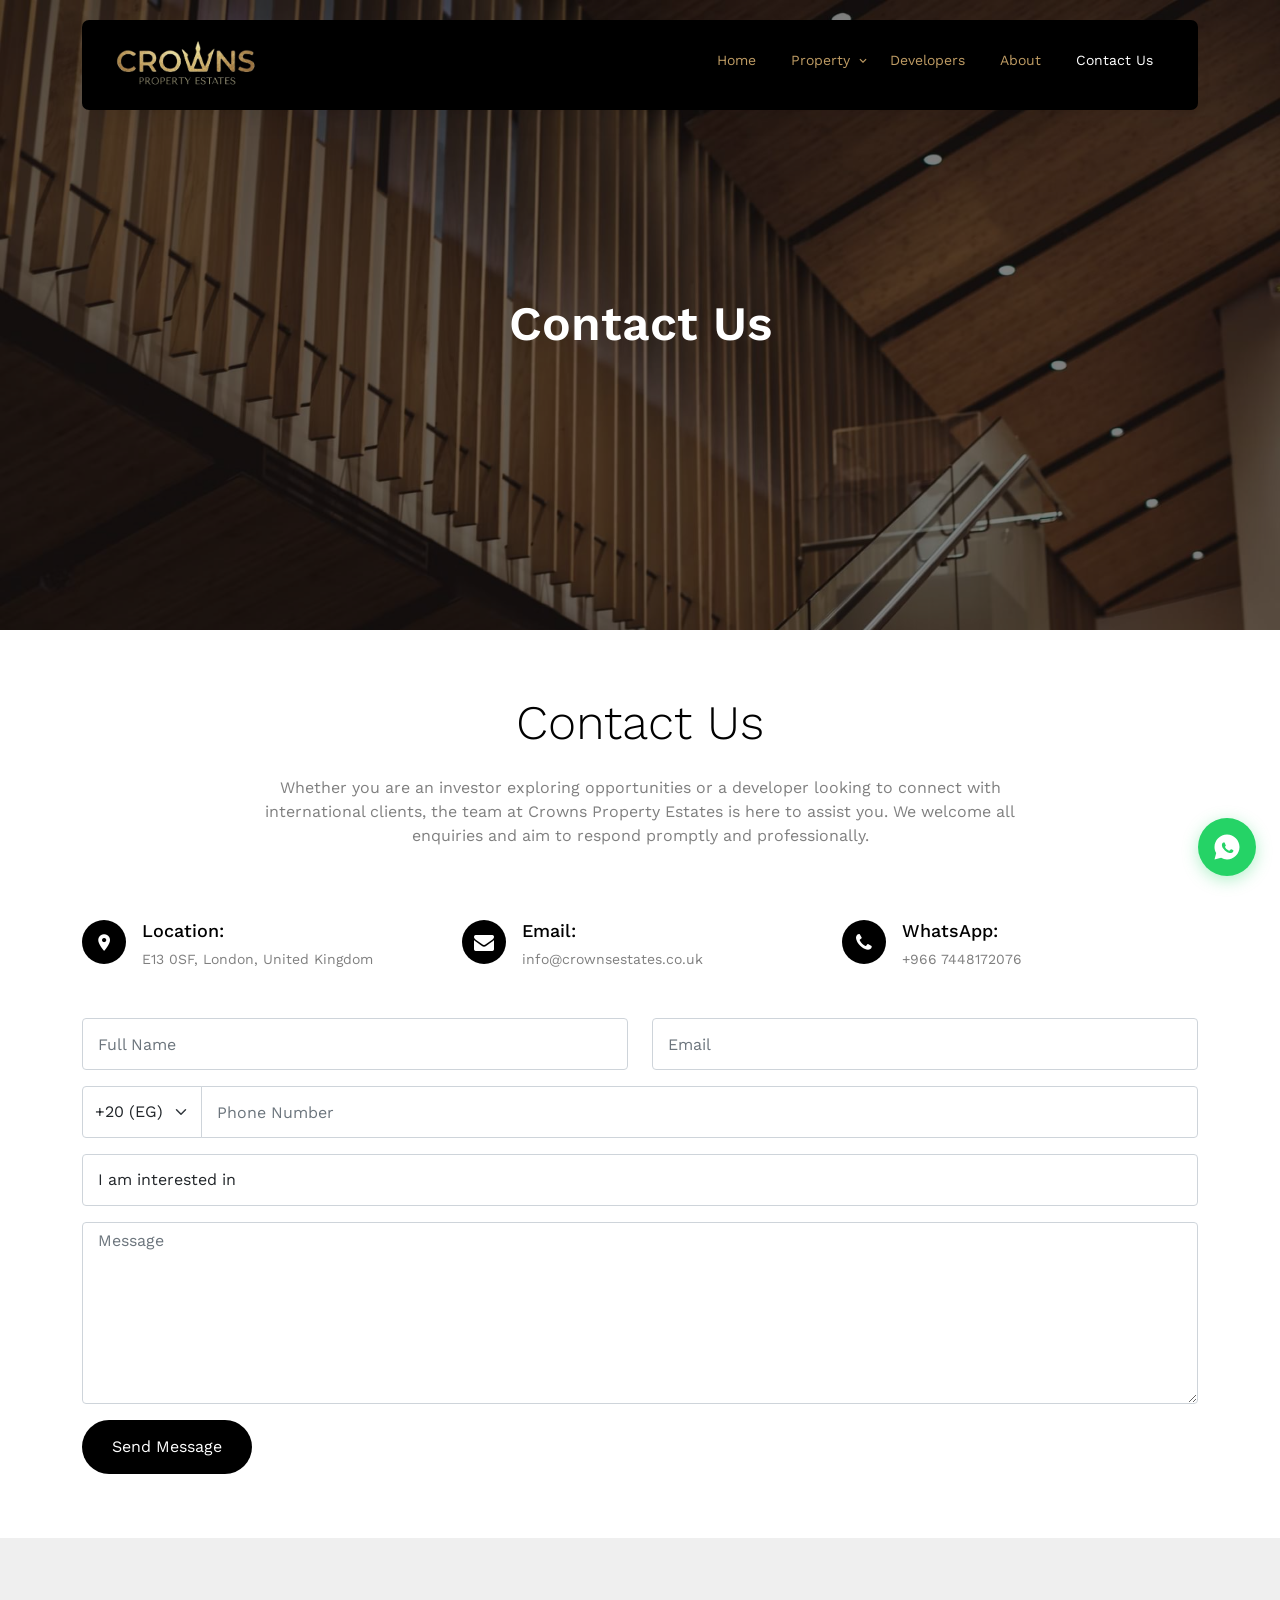
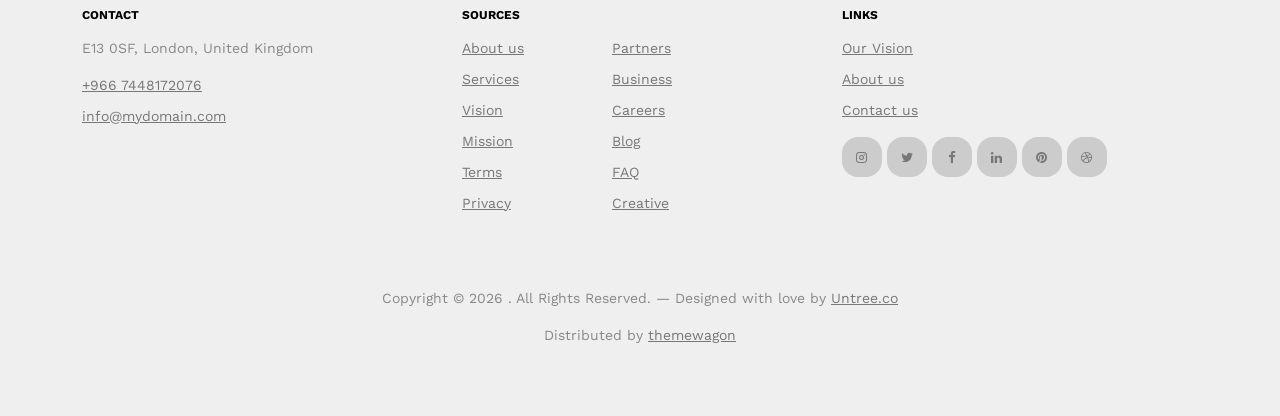
<file: contact.html>
<!-- /*
* Template Name: Property
* Template Author: Untree.co
* Template URI: https://untree.co/
* License: https://creativecommons.org/licenses/by/3.0/
*/ -->
<!DOCTYPE html>
<html lang="en">

<head>
  <meta charset="utf-8" />
  <meta name="viewport" content="width=device-width, initial-scale=1" />
  <meta name="author" content="Untree.co" />
  <link rel="shortcut icon" href="favicon-32x32.png" />

  <meta name="description" content="" />
  <meta name="keywords" content="bootstrap, bootstrap5" />

  <link rel="preconnect" href="https://fonts.googleapis.com" />
  <link rel="preconnect" href="https://fonts.gstatic.com" crossorigin />
  <link href="https://fonts.googleapis.com/css2?family=Work+Sans:wght@400;500;600;700&display=swap" rel="stylesheet" />

  <link rel="stylesheet" href="fonts/icomoon/style.css" />
  <link rel="stylesheet" href="fonts/flaticon/font/flaticon.css" />

  <link rel="stylesheet" href="css/tiny-slider.css" />
  <link rel="stylesheet" href="css/aos.css" />
  <link rel="stylesheet" href="css/style.css" />

  <title>
    Crowns Property Estates
  </title>
</head>

<body>
  <div class="site-mobile-menu site-navbar-target">
    <div class="site-mobile-menu-header">
      <div class="site-mobile-menu-close">
        <span class="icofont-close js-menu-toggle"></span>
      </div>
    </div>
    <div class="site-mobile-menu-body"></div>
  </div>

  <nav class="site-nav">
    <div class="container">
      <div class="menu-bg-wrap">
        <div class="site-navigation">
          <a href="index.html" class="logo m-0 float-start"><img src="images/logo.png" class="nav-logo
            "></a>

          <ul class="js-clone-nav d-none d-lg-inline-block text-start site-menu float-end">
            <li><a href="index.html">Home</a></li>
            <li class="has-children">
              <a href="properties.html">Property</a>
               <ul class="dropdown">
                                <li><a href="buy_property.html">Buy Property</a></li>
                                <li><a href="rent_proberty.html">Rent Property</a></li>

                            </ul>
            </li>
            <li><a href="developers.html">Developers</a></li>
            <li><a href="about.html">About</a></li>

            <li class="active"><a href="contact.html">Contact Us</a></li>
          </ul>

          <a href="#"
            class="burger light me-auto float-end mt-1 site-menu-toggle js-menu-toggle d-inline-block d-lg-none"
            data-toggle="collapse" data-target="#main-navbar">
            <span></span>
          </a>
        </div>
      </div>
    </div>
  </nav>

  <div class="hero page-inner overlay" style="background-image: url('images/hero_bg_1.jpg')">
    <div class="container">
      <div class="row justify-content-center align-items-center">
        <div class="col-lg-9 text-center mt-5">
          <h1 class="heading" data-aos="fade-up">Contact Us</h1>
        </div>
      </div>
    </div>
  </div>

  <div class="section">
    <div class="container">
      <div class="text-center mx-auto pb-5 wow fadeInUp" data-wow-delay="0.2s"
        style="max-width: 800px; visibility: visible; animation-delay: 0.2s; animation-name: fadeInUp;">
        <!--                     <h4 class="text-primary">Our Offer</h4>
 -->
          <h1 class="display-5 mb-4">Contact Us</h1>
        <p class="mb-0">
          Whether you are an investor exploring opportunities or a developer looking to connect with
          international clients, the team at Crowns Property Estates is here to assist you.
          We welcome all enquiries and aim to respond promptly and professionally.
        </p>
      </div>
      <div class="row">
        <div class="col-lg-12 mb-5 mb-lg-12 aos-init aos-animate" data-aos="fade-up" data-aos-delay="100">
          <div class="contact-info row">
            <div class="address mt-4 col-4">
              <i class="icon-room"></i>
              <h4 class="mb-2">Location:</h4>
              <p>
                E13 0SF, London,
                United Kingdom
              </p>
            </div>



            <div class="email mt-4 col-4">
              <i class="icon-envelope"></i>
              <h4 class="mb-2">Email:</h4>
              <p>info@crownsestates.co.uk</p>
            </div>

            <div class="phone mt-4 col-4">
              <i class="icon-phone"></i>
              <h4 class="mb-2">WhatsApp:</h4>
              <p>+966 7448172076</p>
            </div>
          </div>
        </div>
        <div class="col-lg-12 aos-init aos-animate" data-aos="fade-up" data-aos-delay="200">
          <form action="#">
            <div class="row">
              <div class="col-6 mb-3">
                <input type="text" class="form-control" placeholder="Full Name">
              </div>
              <div class="col-6 mb-3">
                <input type="email" class="form-control" placeholder="Email">
              </div>
              <div class="col-12 mb-3">
                <div class="input-group">
                  <select class="form-select" style="max-width: 120px;">
                    <option value="+966">+966 (SA)</option>
                    <option value="+20" selected>+20 (EG)</option>
                    <option value="+971">+971 (UAE)</option>
                    <option value="+965">+965 (KW)</option>
                  </select>

                  <input type="text" class="form-control" placeholder="Phone Number">
                </div>
              </div>
              <div class="col-12 mb-3">
                <select class="form-control">
                  <option selected disabled>I am interested in</option>
                  <option value="buy">Investing in Saudi real estate</option>
                  <option value="invest">Partnering as a developer or property owner</option>
                  <option value="rent">Finding a property to rent or buy </option>
                  <option value="consult">General enquiry</option>
                </select>
              </div>
              <div class="col-12 mb-3">
                <textarea name="" id="" cols="30" rows="7" class="form-control" placeholder="Message"></textarea>
              </div>

              <div class="col-12">
                <input type="submit" value="Send Message" class="btn btn-primary">
              </div>
            </div>
          </form>
        </div>
      </div>
    </div>
  </div>
  <!-- /.untree_co-section -->

  <div class="site-footer">
    <div class="container">
      <div class="row">
        <div class="col-lg-4">
          <div class="widget">
            <h3>Contact</h3>
            <address>E13 0SF, London, United Kingdom</address>
            <ul class="list-unstyled links">
              <li><a href="tel://+966 7448172076">+966 7448172076</a></li>
              <li>
                <a href="mailto:info@crownsestates.co.uk">info@mydomain.com</a>
              </li>
            </ul>
          </div>
          <!-- /.widget -->
        </div>
        <!-- /.col-lg-4 -->
        <div class="col-lg-4">
          <div class="widget">
            <h3>Sources</h3>
            <ul class="list-unstyled float-start links">
              <li><a href="#">About us</a></li>
              <li><a href="#">Services</a></li>
              <li><a href="#">Vision</a></li>
              <li><a href="#">Mission</a></li>
              <li><a href="#">Terms</a></li>
              <li><a href="#">Privacy</a></li>
            </ul>
            <ul class="list-unstyled float-start links">
              <li><a href="#">Partners</a></li>
              <li><a href="#">Business</a></li>
              <li><a href="#">Careers</a></li>
              <li><a href="#">Blog</a></li>
              <li><a href="#">FAQ</a></li>
              <li><a href="#">Creative</a></li>
            </ul>
          </div>
          <!-- /.widget -->
        </div>
        <!-- /.col-lg-4 -->
        <div class="col-lg-4">
          <div class="widget">
            <h3>Links</h3>
            <ul class="list-unstyled links">
              <li><a href="#">Our Vision</a></li>
              <li><a href="#">About us</a></li>
              <li><a href="#">Contact us</a></li>
            </ul>

            <ul class="list-unstyled social">
              <li>
                <a href="#"><span class="icon-instagram"></span></a>
              </li>
              <li>
                <a href="#"><span class="icon-twitter"></span></a>
              </li>
              <li>
                <a href="#"><span class="icon-facebook"></span></a>
              </li>
              <li>
                <a href="#"><span class="icon-linkedin"></span></a>
              </li>
              <li>
                <a href="#"><span class="icon-pinterest"></span></a>
              </li>
              <li>
                <a href="#"><span class="icon-dribbble"></span></a>
              </li>
            </ul>
          </div>
          <!-- /.widget -->
        </div>
        <!-- /.col-lg-4 -->
      </div>
      <!-- /.row -->

      <div class="row mt-5">
        <div class="col-12 text-center">
          <!-- 
              **==========
              NOTE: 
              Please don't remove this copyright link unless you buy the license here https://untree.co/license/  
              **==========
            -->

          <p>
            Copyright &copy;
            <script>
              document.write(new Date().getFullYear());
            </script>
            . All Rights Reserved. &mdash; Designed with love by
            <a href="https://untree.co">Untree.co</a>
            <!-- License information: https://untree.co/license/ -->
          </p>
          <div>
            Distributed by
            <a href="https://themewagon.com/" target="_blank">themewagon</a>
          </div>
        </div>
      </div>
    </div>
    <!-- /.container -->
  </div>
  <!-- /.site-footer -->

  <!-- Preloader -->
  <div id="overlayer"></div>
  <div class="loader">
    <div class="spinner-border" role="status">
      <span class="visually-hidden">Loading...</span>
    </div>
  </div>

  <script src="js/bootstrap.bundle.min.js"></script>
  <script src="js/tiny-slider.js"></script>
  <script src="js/aos.js"></script>
  <script src="js/navbar.js"></script>
  <script src="js/counter.js"></script>
  <script src="js/custom.js"></script>
  <!-- WhatsApp floating button -->
<style>
  #wa-float {
    position: fixed; bottom: 24px; right: 24px;
    width: 58px; height: 58px; background: #25D366;
    border-radius: 50%; display: flex;
    align-items: center; justify-content: center;
    box-shadow: 0 4px 16px rgba(37,211,102,.35);
    transition: transform .2s, box-shadow .2s;
    text-decoration: none; z-index: 9999;
  }
  #wa-float:hover { transform: scale(1.1); box-shadow: 0 6px 22px rgba(37,211,102,.45); }
  #wa-float:hover + #wa-tip { opacity: 1 !important; }
</style>
<a id="wa-float" href="https://wa.me/201234567890?text=Hi%2C%20I'd%20like%20to%20know%20more!"
   target="_blank" rel="noopener" aria-label="Chat on WhatsApp">
  <svg width="30" height="30" viewBox="0 0 30 30" fill="none">
    <path d="M15 2.5C8.1 2.5 2.5 8.1 2.5 15c0 2.2.6 4.3 1.7 6.1L2.5 27.5l6.6-1.7A12.4 12.4 0 0015 27.5c6.9 0 12.5-5.6 12.5-12.5S21.9 2.5 15 2.5z" fill="white"/>
    <path d="M21.5 18.3c-.3-.2-1.8-.9-2.1-1-.3-.1-.5-.1-.7.1-.2.3-.8.9-1 1.1-.2.2-.4.2-.7.1-.3-.2-1.2-.4-2.3-1.4-.9-.8-1.4-1.7-1.6-2-.2-.3 0-.5.1-.6.1-.1.3-.3.4-.5.1-.2.2-.3.2-.5 0-.2 0-.4-.1-.5-.1-.2-.7-1.6-.9-2.2-.2-.6-.4-.5-.5-.5h-.6c-.2 0-.5.1-.8.4-.3.3-1 1-1 2.4s1 2.8 1.2 3c.1.2 2 3 4.8 4.2.7.3 1.2.4 1.6.5.7.2 1.3.2 1.8.1.5-.1 1.7-.7 1.9-1.4.2-.6.2-1.2.1-1.3-.1-.1-.3-.2-.6-.3z" fill="#25D366"/>
  </svg>
</a>
  <div style="position:fixed;bottom:32px;right:90px;background:#fff;color:#1a1a1a;font-size:13px;font-weight:500;padding:8px 14px;border-radius:8px;white-space:nowrap;box-shadow:0 2px 12px rgba(0,0,0,.12);opacity:0;transition:opacity .2s;pointer-events:none;" id="wa-tip">Chat with us!</div>
</body>

</html>
</file>
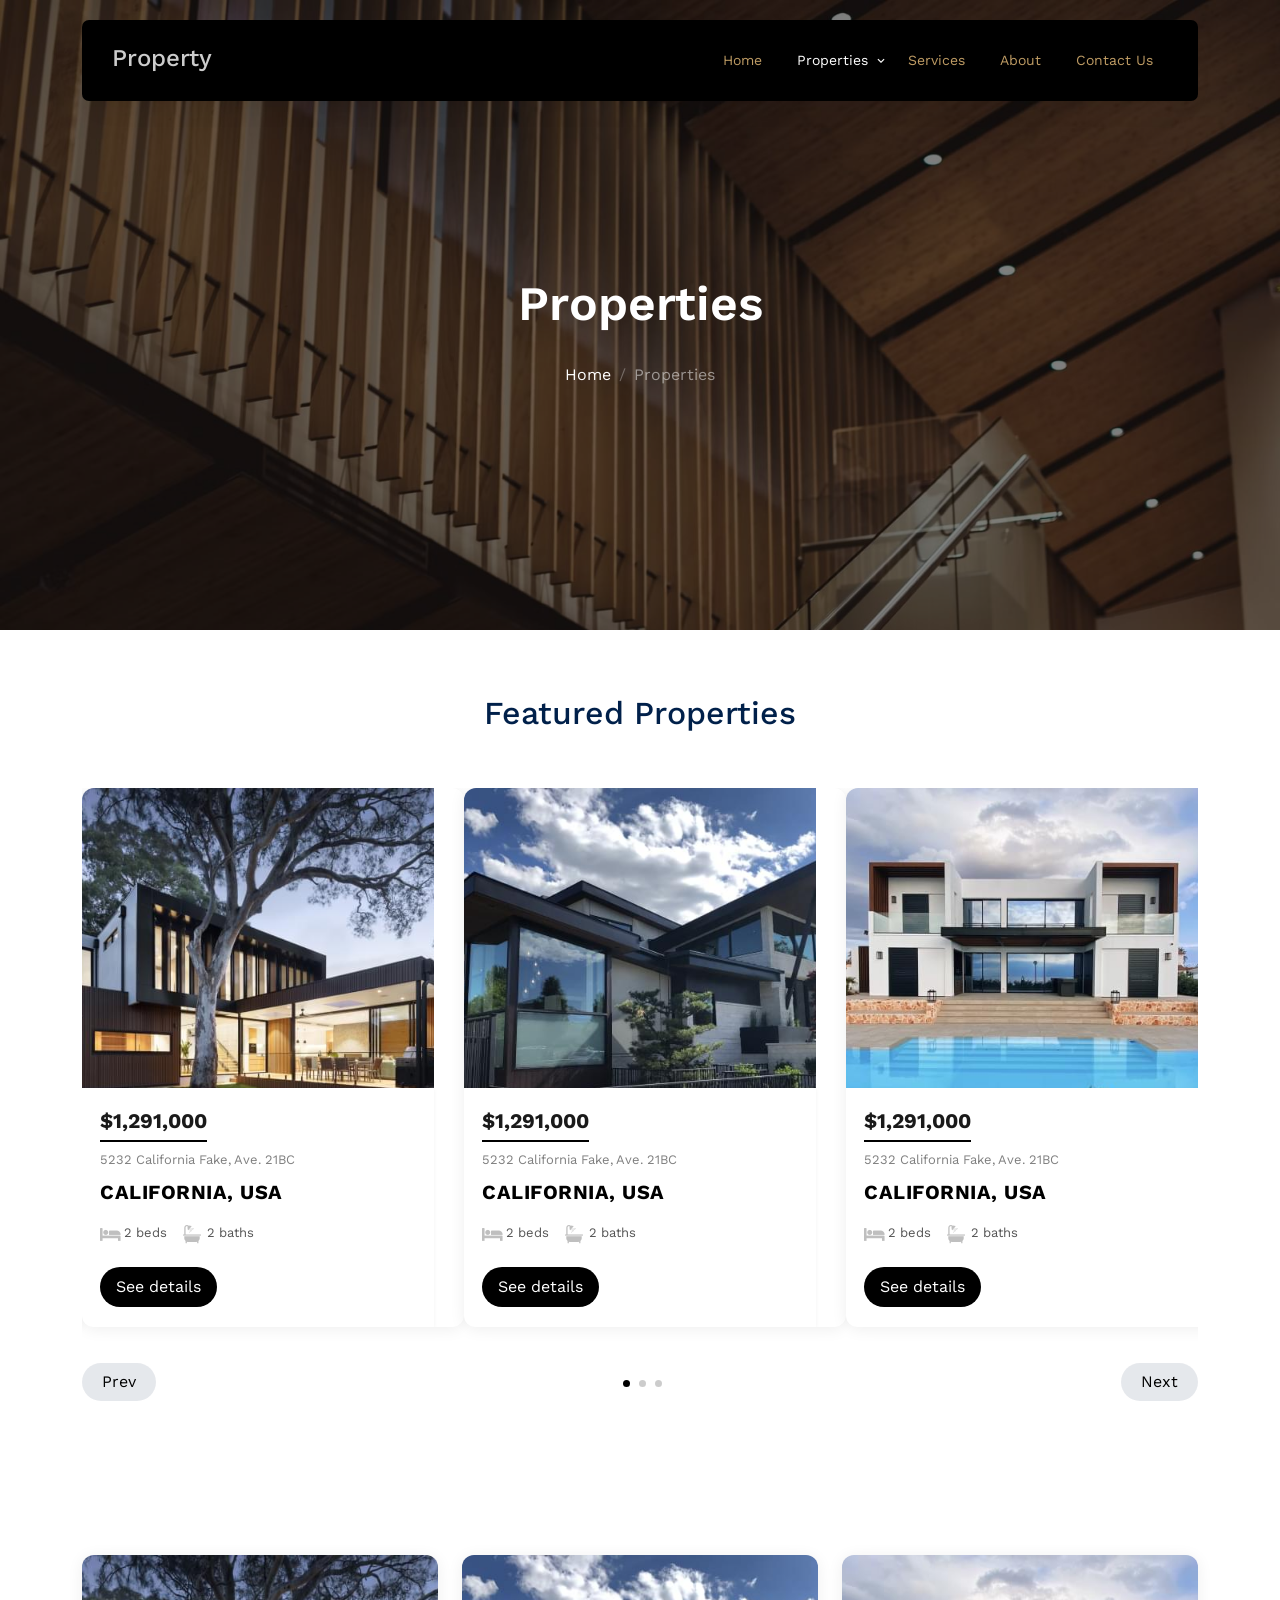
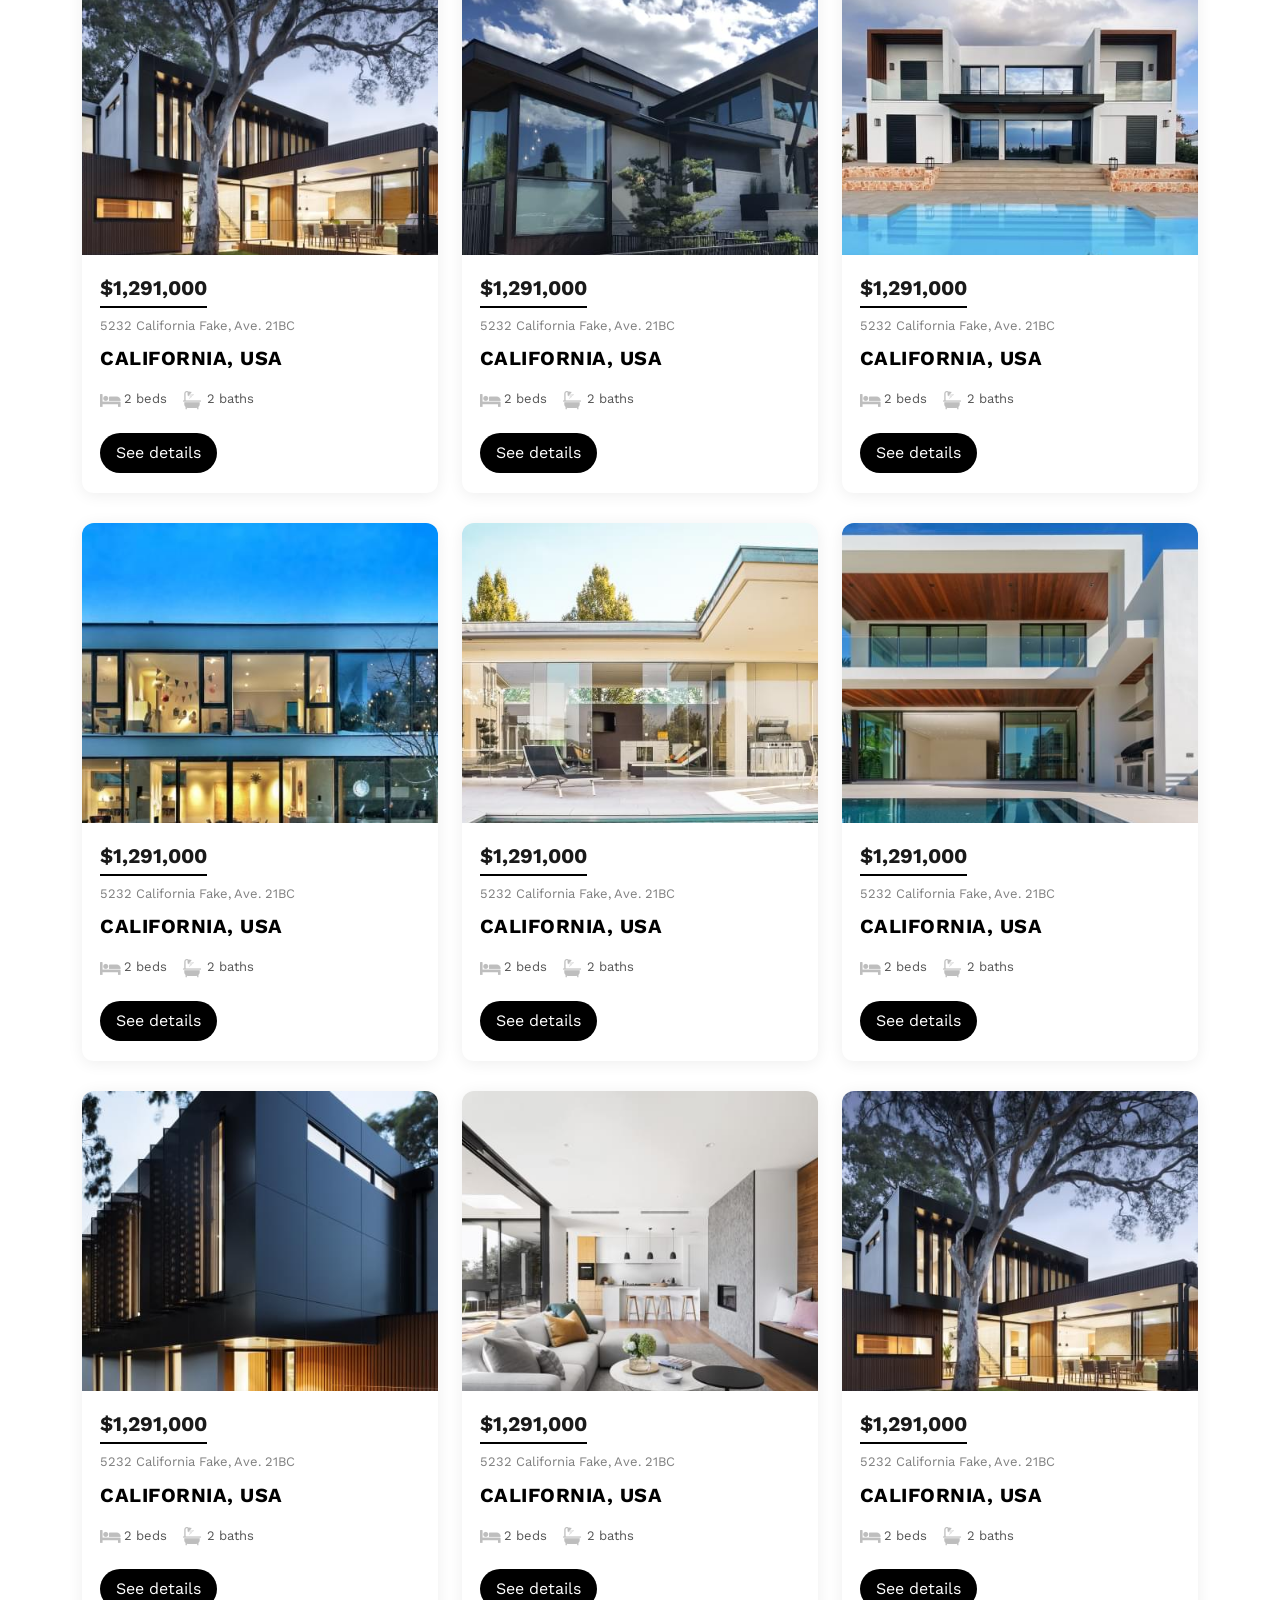
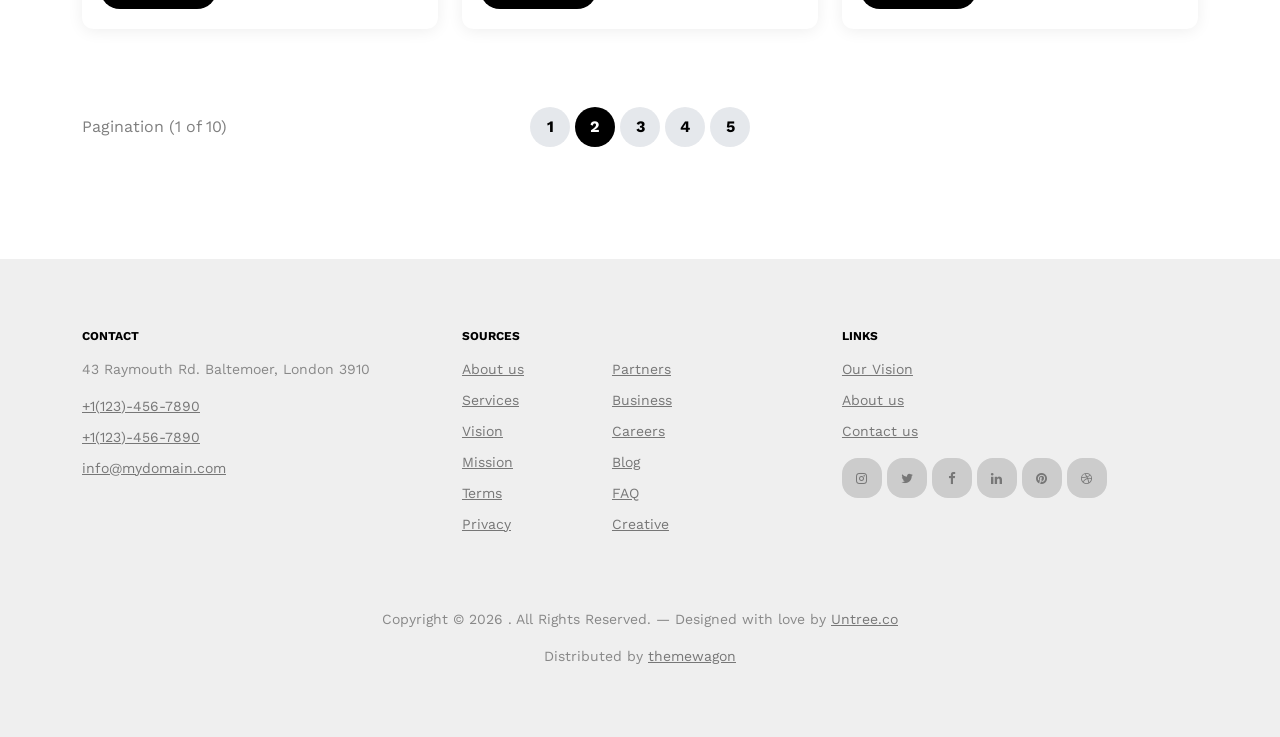
<file: properties.html>
<!-- /*
* Template Name: Property
* Template Author: Untree.co
* Template URI: https://untree.co/
* License: https://creativecommons.org/licenses/by/3.0/
*/ -->
<!DOCTYPE html>
<html lang="en">
  <head>
    <meta charset="utf-8" />
    <meta name="viewport" content="width=device-width, initial-scale=1" />
    <meta name="author" content="Untree.co" />
    <link rel="shortcut icon" href="favicon-32x32.png" />

    <meta name="description" content="" />
    <meta name="keywords" content="bootstrap, bootstrap5" />

    <link rel="preconnect" href="https://fonts.googleapis.com" />
    <link rel="preconnect" href="https://fonts.gstatic.com" crossorigin />
    <link
      href="https://fonts.googleapis.com/css2?family=Work+Sans:wght@400;500;600;700&display=swap"
      rel="stylesheet"
    />

    <link rel="stylesheet" href="fonts/icomoon/style.css" />
    <link rel="stylesheet" href="fonts/flaticon/font/flaticon.css" />

    <link rel="stylesheet" href="css/tiny-slider.css" />
    <link rel="stylesheet" href="css/aos.css" />
    <link rel="stylesheet" href="css/style.css" />

    <title>
    Crowns Property Estates
    </title>
  </head>
  <body>
    <div class="site-mobile-menu site-navbar-target">
      <div class="site-mobile-menu-header">
        <div class="site-mobile-menu-close">
          <span class="icofont-close js-menu-toggle"></span>
        </div>
      </div>
      <div class="site-mobile-menu-body"></div>
    </div>

    <nav class="site-nav">
      <div class="container">
        <div class="menu-bg-wrap">
          <div class="site-navigation">
            <a href="index.html" class="logo m-0 float-start">Property</a>

            <ul
              class="js-clone-nav d-none d-lg-inline-block text-start site-menu float-end"
            >
              <li><a href="index.html">Home</a></li>
              <li class="has-children active">
                <a href="properties.html">Properties</a>
                <ul class="dropdown">
                  <li><a href="#">Buy Property</a></li>
                  <li><a href="#">Sell Property</a></li>
                  <li class="has-children">
                    <a href="#">Dropdown</a>
                    <ul class="dropdown">
                      <li><a href="#">Sub Menu One</a></li>
                      <li><a href="#">Sub Menu Two</a></li>
                      <li><a href="#">Sub Menu Three</a></li>
                    </ul>
                  </li>
                </ul>
              </li>
              <li><a href="services.html">Services</a></li>
              <li><a href="about.html">About</a></li>
              <li><a href="contact.html">Contact Us</a></li>
            </ul>

            <a
              href="#"
              class="burger light me-auto float-end mt-1 site-menu-toggle js-menu-toggle d-inline-block d-lg-none"
              data-toggle="collapse"
              data-target="#main-navbar"
            >
              <span></span>
            </a>
          </div>
        </div>
      </div>
    </nav>

    <div
      class="hero page-inner overlay"
      style="background-image: url('images/hero_bg_1.jpg')"
    >
      <div class="container">
        <div class="row justify-content-center align-items-center">
          <div class="col-lg-9 text-center mt-5">
            <h1 class="heading" data-aos="fade-up">Properties</h1>

            <nav
              aria-label="breadcrumb"
              data-aos="fade-up"
              data-aos-delay="200"
            >
              <ol class="breadcrumb text-center justify-content-center">
                <li class="breadcrumb-item"><a href="index.html">Home</a></li>
                <li
                  class="breadcrumb-item active text-white-50"
                  aria-current="page"
                >
                  Properties
                </li>
              </ol>
            </nav>
          </div>
        </div>
      </div>
    </div>

    <div class="section">
      <div class="container">
        <div class="row mb-5 align-items-center">
          <div class="col-lg-6 text-center mx-auto">
            <h2 class="font-weight-bold text-primary heading">
              Featured Properties
            </h2>
          </div>
        </div>
        <div class="row">
          <div class="col-12">
            <div class="property-slider-wrap">
              <div class="property-slider">
                <div class="property-item">
                  <a href="property-single.html" class="img">
                    <img src="images/img_1.jpg" alt="Image" class="img-fluid" />
                  </a>

                  <div class="property-content">
                    <div class="price mb-2"><span>$1,291,000</span></div>
                    <div>
                      <span class="d-block mb-2 text-black-50"
                        >5232 California Fake, Ave. 21BC</span
                      >
                      <span class="city d-block mb-3">California, USA</span>

                      <div class="specs d-flex mb-4">
                        <span class="d-block d-flex align-items-center me-3">
                          <span class="icon-bed me-2"></span>
                          <span class="caption">2 beds</span>
                        </span>
                        <span class="d-block d-flex align-items-center">
                          <span class="icon-bath me-2"></span>
                          <span class="caption">2 baths</span>
                        </span>
                      </div>

                      <a
                        href="property-single.html"
                        class="btn btn-primary py-2 px-3"
                        >See details</a
                      >
                    </div>
                  </div>
                </div>
                <!-- .item -->

                <div class="property-item">
                  <a href="property-single.html" class="img">
                    <img src="images/img_2.jpg" alt="Image" class="img-fluid" />
                  </a>

                  <div class="property-content">
                    <div class="price mb-2"><span>$1,291,000</span></div>
                    <div>
                      <span class="d-block mb-2 text-black-50"
                        >5232 California Fake, Ave. 21BC</span
                      >
                      <span class="city d-block mb-3">California, USA</span>

                      <div class="specs d-flex mb-4">
                        <span class="d-block d-flex align-items-center me-3">
                          <span class="icon-bed me-2"></span>
                          <span class="caption">2 beds</span>
                        </span>
                        <span class="d-block d-flex align-items-center">
                          <span class="icon-bath me-2"></span>
                          <span class="caption">2 baths</span>
                        </span>
                      </div>

                      <a
                        href="property-single.html"
                        class="btn btn-primary py-2 px-3"
                        >See details</a
                      >
                    </div>
                  </div>
                </div>
                <!-- .item -->

                <div class="property-item">
                  <a href="property-single.html" class="img">
                    <img src="images/img_3.jpg" alt="Image" class="img-fluid" />
                  </a>

                  <div class="property-content">
                    <div class="price mb-2"><span>$1,291,000</span></div>
                    <div>
                      <span class="d-block mb-2 text-black-50"
                        >5232 California Fake, Ave. 21BC</span
                      >
                      <span class="city d-block mb-3">California, USA</span>

                      <div class="specs d-flex mb-4">
                        <span class="d-block d-flex align-items-center me-3">
                          <span class="icon-bed me-2"></span>
                          <span class="caption">2 beds</span>
                        </span>
                        <span class="d-block d-flex align-items-center">
                          <span class="icon-bath me-2"></span>
                          <span class="caption">2 baths</span>
                        </span>
                      </div>

                      <a
                        href="property-single.html"
                        class="btn btn-primary py-2 px-3"
                        >See details</a
                      >
                    </div>
                  </div>
                </div>
                <!-- .item -->

                <div class="property-item">
                  <a href="property-single.html" class="img">
                    <img src="images/img_4.jpg" alt="Image" class="img-fluid" />
                  </a>

                  <div class="property-content">
                    <div class="price mb-2"><span>$1,291,000</span></div>
                    <div>
                      <span class="d-block mb-2 text-black-50"
                        >5232 California Fake, Ave. 21BC</span
                      >
                      <span class="city d-block mb-3">California, USA</span>

                      <div class="specs d-flex mb-4">
                        <span class="d-block d-flex align-items-center me-3">
                          <span class="icon-bed me-2"></span>
                          <span class="caption">2 beds</span>
                        </span>
                        <span class="d-block d-flex align-items-center">
                          <span class="icon-bath me-2"></span>
                          <span class="caption">2 baths</span>
                        </span>
                      </div>

                      <a
                        href="property-single.html"
                        class="btn btn-primary py-2 px-3"
                        >See details</a
                      >
                    </div>
                  </div>
                </div>
                <!-- .item -->

                <div class="property-item">
                  <a href="property-single.html" class="img">
                    <img src="images/img_5.jpg" alt="Image" class="img-fluid" />
                  </a>

                  <div class="property-content">
                    <div class="price mb-2"><span>$1,291,000</span></div>
                    <div>
                      <span class="d-block mb-2 text-black-50"
                        >5232 California Fake, Ave. 21BC</span
                      >
                      <span class="city d-block mb-3">California, USA</span>

                      <div class="specs d-flex mb-4">
                        <span class="d-block d-flex align-items-center me-3">
                          <span class="icon-bed me-2"></span>
                          <span class="caption">2 beds</span>
                        </span>
                        <span class="d-block d-flex align-items-center">
                          <span class="icon-bath me-2"></span>
                          <span class="caption">2 baths</span>
                        </span>
                      </div>

                      <a
                        href="property-single.html"
                        class="btn btn-primary py-2 px-3"
                        >See details</a
                      >
                    </div>
                  </div>
                </div>
                <!-- .item -->

                <div class="property-item">
                  <a href="property-single.html" class="img">
                    <img src="images/img_6.jpg" alt="Image" class="img-fluid" />
                  </a>

                  <div class="property-content">
                    <div class="price mb-2"><span>$1,291,000</span></div>
                    <div>
                      <span class="d-block mb-2 text-black-50"
                        >5232 California Fake, Ave. 21BC</span
                      >
                      <span class="city d-block mb-3">California, USA</span>

                      <div class="specs d-flex mb-4">
                        <span class="d-block d-flex align-items-center me-3">
                          <span class="icon-bed me-2"></span>
                          <span class="caption">2 beds</span>
                        </span>
                        <span class="d-block d-flex align-items-center">
                          <span class="icon-bath me-2"></span>
                          <span class="caption">2 baths</span>
                        </span>
                      </div>

                      <a
                        href="property-single.html"
                        class="btn btn-primary py-2 px-3"
                        >See details</a
                      >
                    </div>
                  </div>
                </div>
                <!-- .item -->

                <div class="property-item">
                  <a href="property-single.html" class="img">
                    <img src="images/img_7.jpg" alt="Image" class="img-fluid" />
                  </a>

                  <div class="property-content">
                    <div class="price mb-2"><span>$1,291,000</span></div>
                    <div>
                      <span class="d-block mb-2 text-black-50"
                        >5232 California Fake, Ave. 21BC</span
                      >
                      <span class="city d-block mb-3">California, USA</span>

                      <div class="specs d-flex mb-4">
                        <span class="d-block d-flex align-items-center me-3">
                          <span class="icon-bed me-2"></span>
                          <span class="caption">2 beds</span>
                        </span>
                        <span class="d-block d-flex align-items-center">
                          <span class="icon-bath me-2"></span>
                          <span class="caption">2 baths</span>
                        </span>
                      </div>

                      <a
                        href="property-single.html"
                        class="btn btn-primary py-2 px-3"
                        >See details</a
                      >
                    </div>
                  </div>
                </div>
                <!-- .item -->

                <div class="property-item">
                  <a href="property-single.html" class="img">
                    <img src="images/img_8.jpg" alt="Image" class="img-fluid" />
                  </a>

                  <div class="property-content">
                    <div class="price mb-2"><span>$1,291,000</span></div>
                    <div>
                      <span class="d-block mb-2 text-black-50"
                        >5232 California Fake, Ave. 21BC</span
                      >
                      <span class="city d-block mb-3">California, USA</span>

                      <div class="specs d-flex mb-4">
                        <span class="d-block d-flex align-items-center me-3">
                          <span class="icon-bed me-2"></span>
                          <span class="caption">2 beds</span>
                        </span>
                        <span class="d-block d-flex align-items-center">
                          <span class="icon-bath me-2"></span>
                          <span class="caption">2 baths</span>
                        </span>
                      </div>

                      <a
                        href="property-single.html"
                        class="btn btn-primary py-2 px-3"
                        >See details</a
                      >
                    </div>
                  </div>
                </div>
                <!-- .item -->

                <div class="property-item">
                  <a href="property-single.html" class="img">
                    <img src="images/img_1.jpg" alt="Image" class="img-fluid" />
                  </a>

                  <div class="property-content">
                    <div class="price mb-2"><span>$1,291,000</span></div>
                    <div>
                      <span class="d-block mb-2 text-black-50"
                        >5232 California Fake, Ave. 21BC</span
                      >
                      <span class="city d-block mb-3">California, USA</span>

                      <div class="specs d-flex mb-4">
                        <span class="d-block d-flex align-items-center me-3">
                          <span class="icon-bed me-2"></span>
                          <span class="caption">2 beds</span>
                        </span>
                        <span class="d-block d-flex align-items-center">
                          <span class="icon-bath me-2"></span>
                          <span class="caption">2 baths</span>
                        </span>
                      </div>

                      <a
                        href="property-single.html"
                        class="btn btn-primary py-2 px-3"
                        >See details</a
                      >
                    </div>
                  </div>
                </div>
                <!-- .item -->
              </div>

              <div
                id="property-nav"
                class="controls"
                tabindex="0"
                aria-label="Carousel Navigation"
              >
                <span
                  class="prev"
                  data-controls="prev"
                  aria-controls="property"
                  tabindex="-1"
                  >Prev</span
                >
                <span
                  class="next"
                  data-controls="next"
                  aria-controls="property"
                  tabindex="-1"
                  >Next</span
                >
              </div>
            </div>
          </div>
        </div>
      </div>
    </div>

    <div class="section section-properties">
      <div class="container">
        <div class="row">
          <div class="col-xs-12 col-sm-6 col-md-6 col-lg-4">
            <div class="property-item mb-30">
              <a href="property-single.html" class="img">
                <img src="images/img_1.jpg" alt="Image" class="img-fluid" />
              </a>

              <div class="property-content">
                <div class="price mb-2"><span>$1,291,000</span></div>
                <div>
                  <span class="d-block mb-2 text-black-50"
                    >5232 California Fake, Ave. 21BC</span
                  >
                  <span class="city d-block mb-3">California, USA</span>

                  <div class="specs d-flex mb-4">
                    <span class="d-block d-flex align-items-center me-3">
                      <span class="icon-bed me-2"></span>
                      <span class="caption">2 beds</span>
                    </span>
                    <span class="d-block d-flex align-items-center">
                      <span class="icon-bath me-2"></span>
                      <span class="caption">2 baths</span>
                    </span>
                  </div>

                  <a
                    href="property-single.html"
                    class="btn btn-primary py-2 px-3"
                    >See details</a
                  >
                </div>
              </div>
            </div>
            <!-- .item -->
          </div>
          <div class="col-xs-12 col-sm-6 col-md-6 col-lg-4">
            <div class="property-item mb-30">
              <a href="property-single.html" class="img">
                <img src="images/img_2.jpg" alt="Image" class="img-fluid" />
              </a>

              <div class="property-content">
                <div class="price mb-2"><span>$1,291,000</span></div>
                <div>
                  <span class="d-block mb-2 text-black-50"
                    >5232 California Fake, Ave. 21BC</span
                  >
                  <span class="city d-block mb-3">California, USA</span>

                  <div class="specs d-flex mb-4">
                    <span class="d-block d-flex align-items-center me-3">
                      <span class="icon-bed me-2"></span>
                      <span class="caption">2 beds</span>
                    </span>
                    <span class="d-block d-flex align-items-center">
                      <span class="icon-bath me-2"></span>
                      <span class="caption">2 baths</span>
                    </span>
                  </div>

                  <a
                    href="property-single.html"
                    class="btn btn-primary py-2 px-3"
                    >See details</a
                  >
                </div>
              </div>
            </div>
            <!-- .item -->
          </div>
          <div class="col-xs-12 col-sm-6 col-md-6 col-lg-4">
            <div class="property-item mb-30">
              <a href="property-single.html" class="img">
                <img src="images/img_3.jpg" alt="Image" class="img-fluid" />
              </a>

              <div class="property-content">
                <div class="price mb-2"><span>$1,291,000</span></div>
                <div>
                  <span class="d-block mb-2 text-black-50"
                    >5232 California Fake, Ave. 21BC</span
                  >
                  <span class="city d-block mb-3">California, USA</span>

                  <div class="specs d-flex mb-4">
                    <span class="d-block d-flex align-items-center me-3">
                      <span class="icon-bed me-2"></span>
                      <span class="caption">2 beds</span>
                    </span>
                    <span class="d-block d-flex align-items-center">
                      <span class="icon-bath me-2"></span>
                      <span class="caption">2 baths</span>
                    </span>
                  </div>

                  <a
                    href="property-single.html"
                    class="btn btn-primary py-2 px-3"
                    >See details</a
                  >
                </div>
              </div>
            </div>
            <!-- .item -->
          </div>

          <div class="col-xs-12 col-sm-6 col-md-6 col-lg-4">
            <div class="property-item mb-30">
              <a href="property-single.html" class="img">
                <img src="images/img_4.jpg" alt="Image" class="img-fluid" />
              </a>

              <div class="property-content">
                <div class="price mb-2"><span>$1,291,000</span></div>
                <div>
                  <span class="d-block mb-2 text-black-50"
                    >5232 California Fake, Ave. 21BC</span
                  >
                  <span class="city d-block mb-3">California, USA</span>

                  <div class="specs d-flex mb-4">
                    <span class="d-block d-flex align-items-center me-3">
                      <span class="icon-bed me-2"></span>
                      <span class="caption">2 beds</span>
                    </span>
                    <span class="d-block d-flex align-items-center">
                      <span class="icon-bath me-2"></span>
                      <span class="caption">2 baths</span>
                    </span>
                  </div>

                  <a
                    href="property-single.html"
                    class="btn btn-primary py-2 px-3"
                    >See details</a
                  >
                </div>
              </div>
            </div>
            <!-- .item -->
          </div>
          <div class="col-xs-12 col-sm-6 col-md-6 col-lg-4">
            <div class="property-item mb-30">
              <a href="property-single.html" class="img">
                <img src="images/img_5.jpg" alt="Image" class="img-fluid" />
              </a>

              <div class="property-content">
                <div class="price mb-2"><span>$1,291,000</span></div>
                <div>
                  <span class="d-block mb-2 text-black-50"
                    >5232 California Fake, Ave. 21BC</span
                  >
                  <span class="city d-block mb-3">California, USA</span>

                  <div class="specs d-flex mb-4">
                    <span class="d-block d-flex align-items-center me-3">
                      <span class="icon-bed me-2"></span>
                      <span class="caption">2 beds</span>
                    </span>
                    <span class="d-block d-flex align-items-center">
                      <span class="icon-bath me-2"></span>
                      <span class="caption">2 baths</span>
                    </span>
                  </div>

                  <a
                    href="property-single.html"
                    class="btn btn-primary py-2 px-3"
                    >See details</a
                  >
                </div>
              </div>
            </div>
            <!-- .item -->
          </div>
          <div class="col-xs-12 col-sm-6 col-md-6 col-lg-4">
            <div class="property-item mb-30">
              <a href="property-single.html" class="img">
                <img src="images/img_6.jpg" alt="Image" class="img-fluid" />
              </a>

              <div class="property-content">
                <div class="price mb-2"><span>$1,291,000</span></div>
                <div>
                  <span class="d-block mb-2 text-black-50"
                    >5232 California Fake, Ave. 21BC</span
                  >
                  <span class="city d-block mb-3">California, USA</span>

                  <div class="specs d-flex mb-4">
                    <span class="d-block d-flex align-items-center me-3">
                      <span class="icon-bed me-2"></span>
                      <span class="caption">2 beds</span>
                    </span>
                    <span class="d-block d-flex align-items-center">
                      <span class="icon-bath me-2"></span>
                      <span class="caption">2 baths</span>
                    </span>
                  </div>

                  <a
                    href="property-single.html"
                    class="btn btn-primary py-2 px-3"
                    >See details</a
                  >
                </div>
              </div>
            </div>
            <!-- .item -->
          </div>

          <div class="col-xs-12 col-sm-6 col-md-6 col-lg-4">
            <div class="property-item mb-30">
              <a href="property-single.html" class="img">
                <img src="images/img_7.jpg" alt="Image" class="img-fluid" />
              </a>

              <div class="property-content">
                <div class="price mb-2"><span>$1,291,000</span></div>
                <div>
                  <span class="d-block mb-2 text-black-50"
                    >5232 California Fake, Ave. 21BC</span
                  >
                  <span class="city d-block mb-3">California, USA</span>

                  <div class="specs d-flex mb-4">
                    <span class="d-block d-flex align-items-center me-3">
                      <span class="icon-bed me-2"></span>
                      <span class="caption">2 beds</span>
                    </span>
                    <span class="d-block d-flex align-items-center">
                      <span class="icon-bath me-2"></span>
                      <span class="caption">2 baths</span>
                    </span>
                  </div>

                  <a
                    href="property-single.html"
                    class="btn btn-primary py-2 px-3"
                    >See details</a
                  >
                </div>
              </div>
            </div>
            <!-- .item -->
          </div>
          <div class="col-xs-12 col-sm-6 col-md-6 col-lg-4">
            <div class="property-item mb-30">
              <a href="property-single.html" class="img">
                <img src="images/img_8.jpg" alt="Image" class="img-fluid" />
              </a>

              <div class="property-content">
                <div class="price mb-2"><span>$1,291,000</span></div>
                <div>
                  <span class="d-block mb-2 text-black-50"
                    >5232 California Fake, Ave. 21BC</span
                  >
                  <span class="city d-block mb-3">California, USA</span>

                  <div class="specs d-flex mb-4">
                    <span class="d-block d-flex align-items-center me-3">
                      <span class="icon-bed me-2"></span>
                      <span class="caption">2 beds</span>
                    </span>
                    <span class="d-block d-flex align-items-center">
                      <span class="icon-bath me-2"></span>
                      <span class="caption">2 baths</span>
                    </span>
                  </div>

                  <a
                    href="property-single.html"
                    class="btn btn-primary py-2 px-3"
                    >See details</a
                  >
                </div>
              </div>
            </div>
            <!-- .item -->
          </div>
          <div class="col-xs-12 col-sm-6 col-md-6 col-lg-4">
            <div class="property-item mb-30">
              <a href="property-single.html" class="img">
                <img src="images/img_1.jpg" alt="Image" class="img-fluid" />
              </a>

              <div class="property-content">
                <div class="price mb-2"><span>$1,291,000</span></div>
                <div>
                  <span class="d-block mb-2 text-black-50"
                    >5232 California Fake, Ave. 21BC</span
                  >
                  <span class="city d-block mb-3">California, USA</span>

                  <div class="specs d-flex mb-4">
                    <span class="d-block d-flex align-items-center me-3">
                      <span class="icon-bed me-2"></span>
                      <span class="caption">2 beds</span>
                    </span>
                    <span class="d-block d-flex align-items-center">
                      <span class="icon-bath me-2"></span>
                      <span class="caption">2 baths</span>
                    </span>
                  </div>

                  <a
                    href="property-single.html"
                    class="btn btn-primary py-2 px-3"
                    >See details</a
                  >
                </div>
              </div>
            </div>
            <!-- .item -->
          </div>
        </div>
        <div class="row align-items-center py-5">
          <div class="col-lg-3">Pagination (1 of 10)</div>
          <div class="col-lg-6 text-center">
            <div class="custom-pagination">
              <a href="#">1</a>
              <a href="#" class="active">2</a>
              <a href="#">3</a>
              <a href="#">4</a>
              <a href="#">5</a>
            </div>
          </div>
        </div>
      </div>
    </div>

    <div class="site-footer">
      <div class="container">
        <div class="row">
          <div class="col-lg-4">
            <div class="widget">
              <h3>Contact</h3>
              <address>43 Raymouth Rd. Baltemoer, London 3910</address>
              <ul class="list-unstyled links">
                <li><a href="tel://11234567890">+1(123)-456-7890</a></li>
                <li><a href="tel://11234567890">+1(123)-456-7890</a></li>
                <li>
                  <a href="mailto:info@mydomain.com">info@mydomain.com</a>
                </li>
              </ul>
            </div>
            <!-- /.widget -->
          </div>
          <!-- /.col-lg-4 -->
          <div class="col-lg-4">
            <div class="widget">
              <h3>Sources</h3>
              <ul class="list-unstyled float-start links">
                <li><a href="#">About us</a></li>
                <li><a href="#">Services</a></li>
                <li><a href="#">Vision</a></li>
                <li><a href="#">Mission</a></li>
                <li><a href="#">Terms</a></li>
                <li><a href="#">Privacy</a></li>
              </ul>
              <ul class="list-unstyled float-start links">
                <li><a href="#">Partners</a></li>
                <li><a href="#">Business</a></li>
                <li><a href="#">Careers</a></li>
                <li><a href="#">Blog</a></li>
                <li><a href="#">FAQ</a></li>
                <li><a href="#">Creative</a></li>
              </ul>
            </div>
            <!-- /.widget -->
          </div>
          <!-- /.col-lg-4 -->
          <div class="col-lg-4">
            <div class="widget">
              <h3>Links</h3>
              <ul class="list-unstyled links">
                <li><a href="#">Our Vision</a></li>
                <li><a href="#">About us</a></li>
                <li><a href="#">Contact us</a></li>
              </ul>

              <ul class="list-unstyled social">
                <li>
                  <a href="#"><span class="icon-instagram"></span></a>
                </li>
                <li>
                  <a href="#"><span class="icon-twitter"></span></a>
                </li>
                <li>
                  <a href="#"><span class="icon-facebook"></span></a>
                </li>
                <li>
                  <a href="#"><span class="icon-linkedin"></span></a>
                </li>
                <li>
                  <a href="#"><span class="icon-pinterest"></span></a>
                </li>
                <li>
                  <a href="#"><span class="icon-dribbble"></span></a>
                </li>
              </ul>
            </div>
            <!-- /.widget -->
          </div>
          <!-- /.col-lg-4 -->
        </div>
        <!-- /.row -->

        <div class="row mt-5">
          <div class="col-12 text-center">
            <!-- 
              **==========
              NOTE: 
              Please don't remove this copyright link unless you buy the license here https://untree.co/license/  
              **==========
            -->

            <p>
              Copyright &copy;
              <script>
                document.write(new Date().getFullYear());
              </script>
              . All Rights Reserved. &mdash; Designed with love by
              <a href="https://untree.co">Untree.co</a>
              <!-- License information: https://untree.co/license/ -->
            </p>
            <div>
              Distributed by
              <a href="https://themewagon.com/" target="_blank">themewagon</a>
            </div>
          </div>
        </div>
      </div>
      <!-- /.container -->
    </div>
    <!-- /.site-footer -->

    <!-- Preloader -->
    <div id="overlayer"></div>
    <div class="loader">
      <div class="spinner-border" role="status">
        <span class="visually-hidden">Loading...</span>
      </div>
    </div>

    <script src="js/bootstrap.bundle.min.js"></script>
    <script src="js/tiny-slider.js"></script>
    <script src="js/aos.js"></script>
    <script src="js/navbar.js"></script>
    <script src="js/counter.js"></script>
    <script src="js/custom.js"></script>
  </body>
</html>
</file>
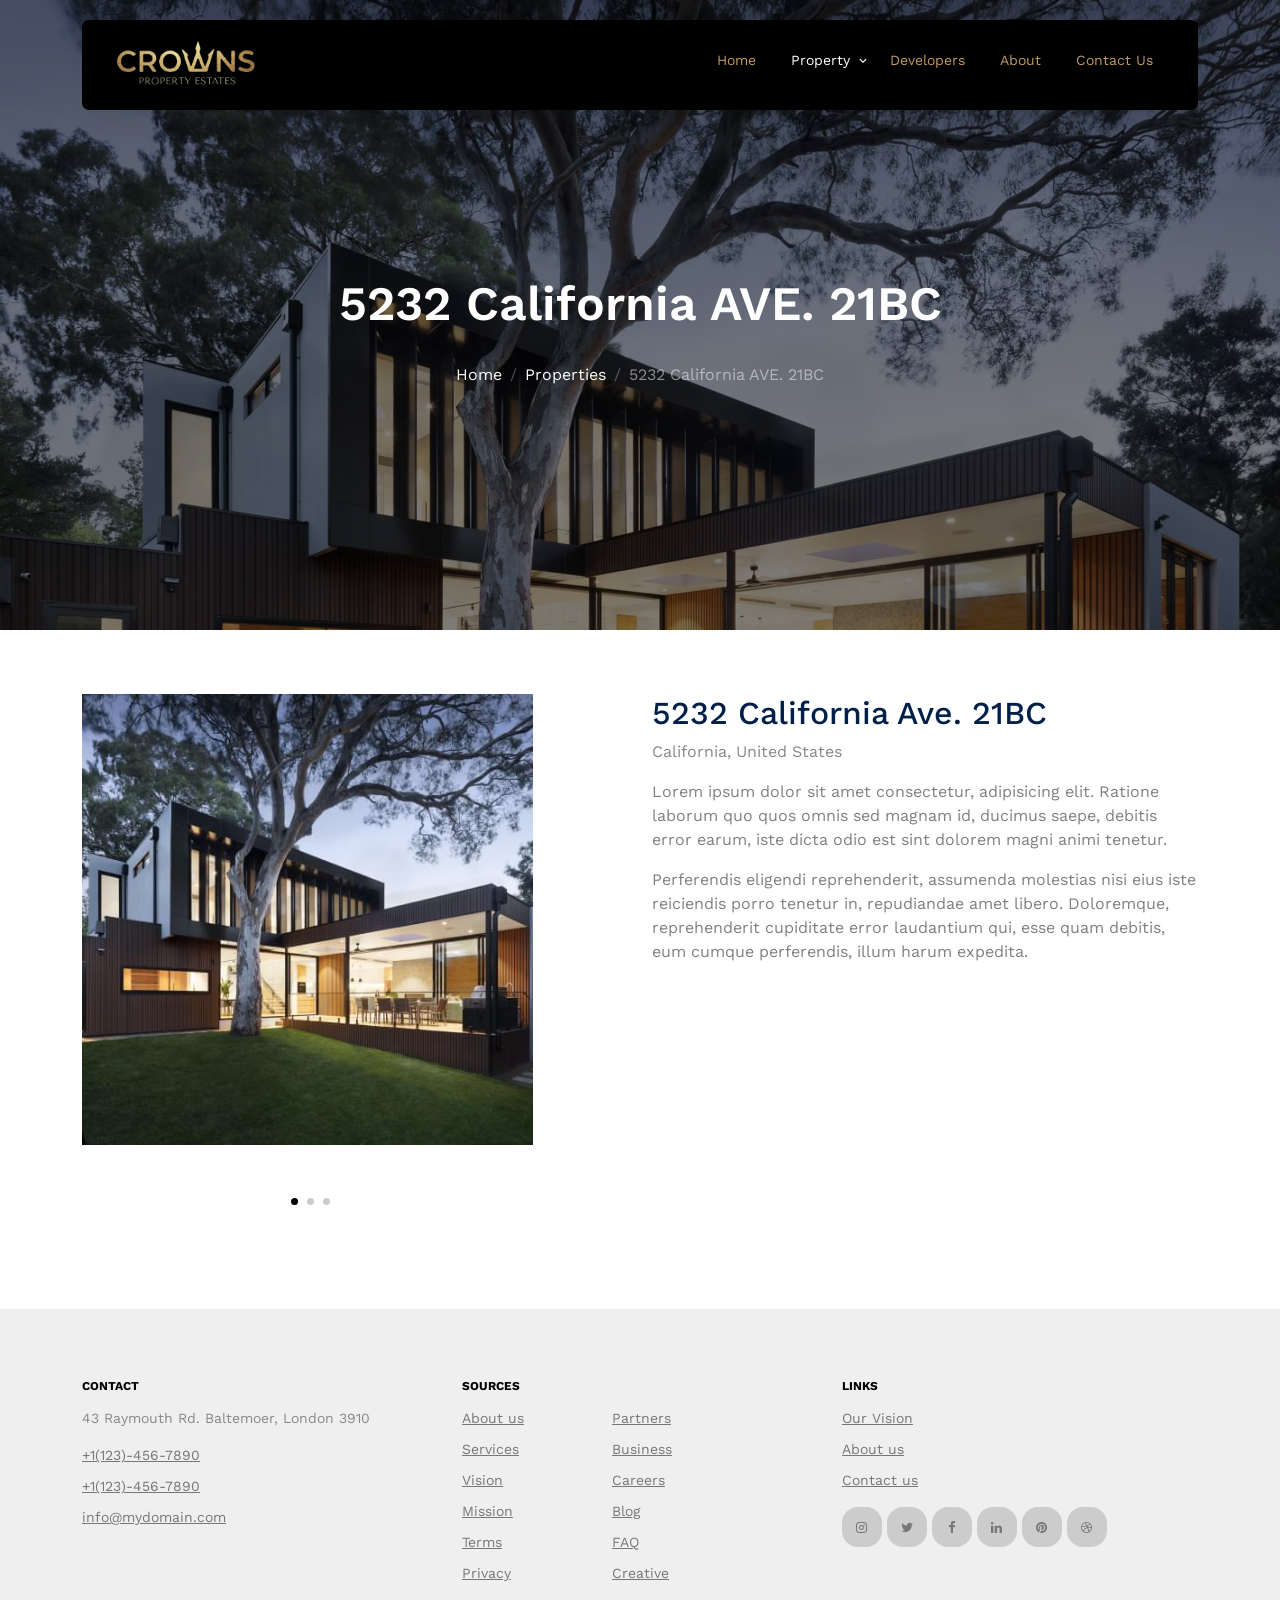
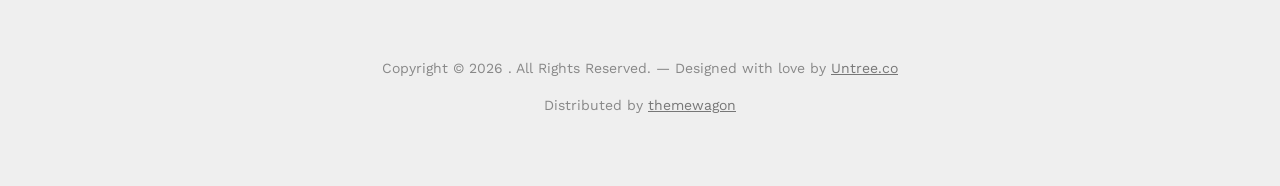
<file: property-single.html>
<!-- /*
* Template Name: Property
* Template Author: Untree.co
* Template URI: https://untree.co/
* License: https://creativecommons.org/licenses/by/3.0/
*/ -->
<!DOCTYPE html>
<html lang="en">
  <head>
    <meta charset="utf-8" />
    <meta name="viewport" content="width=device-width, initial-scale=1" />
    <meta name="author" content="Untree.co" />
    <link rel="shortcut icon" href="favicon-32x32.png" />

    <meta name="description" content="" />
    <meta name="keywords" content="bootstrap, bootstrap5" />

    <link rel="preconnect" href="https://fonts.googleapis.com" />
    <link rel="preconnect" href="https://fonts.gstatic.com" crossorigin />
    <link
      href="https://fonts.googleapis.com/css2?family=Work+Sans:wght@400;500;600;700&display=swap"
      rel="stylesheet"
    />

    <link rel="stylesheet" href="fonts/icomoon/style.css" />
    <link rel="stylesheet" href="fonts/flaticon/font/flaticon.css" />

    <link rel="stylesheet" href="css/tiny-slider.css" />
    <link rel="stylesheet" href="css/aos.css" />
    <link rel="stylesheet" href="css/style.css" />

    <title>
    Crowns Property Estates
    </title>
  </head>
  <body>
    <div class="site-mobile-menu site-navbar-target">
      <div class="site-mobile-menu-header">
        <div class="site-mobile-menu-close">
          <span class="icofont-close js-menu-toggle"></span>
        </div>
      </div>
      <div class="site-mobile-menu-body"></div>
    </div>

      <nav class="site-nav">
        <div class="container">
            <div class="menu-bg-wrap">
                <div class="site-navigation">
                    <a href="index.html" class="logo m-0 float-start"><img src="images/logo.png" class="nav-logo"></a>

                    <ul class="js-clone-nav d-none d-lg-inline-block text-start site-menu float-end">
                        <li><a href="index.html">Home</a></li>
                        <li class="has-children active ">
                            <a href="properties.html">Property</a>
                            <ul class="dropdown">
                                <li><a href="buy_property.html">Buy Property</a></li>
                                <li><a href="rent_proberty.html">Rent Property</a></li>

                            </ul>
                        </li>
                        <li ><a href="developers.html">Developers</a></li>
                        <li><a href="about.html">About</a></li>

                        <li><a href="contact.html">Contact Us</a></li>
                    </ul>

                    <a href="#"
                        class="burger light me-auto float-end mt-1 site-menu-toggle js-menu-toggle d-inline-block d-lg-none"
                        data-toggle="collapse" data-target="#main-navbar">
                        <span></span>
                    </a>
                </div>
            </div>
        </div>
    </nav>


    <div
      class="hero page-inner overlay"
      style="background-image: url('images/hero_bg_3.jpg')"
    >
      <div class="container">
        <div class="row justify-content-center align-items-center">
          <div class="col-lg-9 text-center mt-5">
            <h1 class="heading" data-aos="fade-up">
              5232 California AVE. 21BC
            </h1>

            <nav
              aria-label="breadcrumb"
              data-aos="fade-up"
              data-aos-delay="200"
            >
              <ol class="breadcrumb text-center justify-content-center">
                <li class="breadcrumb-item"><a href="index.html">Home</a></li>
                <li class="breadcrumb-item">
                  <a href="properties.html">Properties</a>
                </li>
                <li
                  class="breadcrumb-item active text-white-50"
                  aria-current="page"
                >
                  5232 California AVE. 21BC
                </li>
              </ol>
            </nav>
          </div>
        </div>
      </div>
    </div>

    <div class="section">
      <div class="container">
        <div class="row justify-content-between">
          <div class="col-lg-5">
            <div class="img-property-slide-wrap">
              <div class="img-property-slide">
                <img src="images/img_1.jpg" alt="Image" class="img-fluid" />
                <img src="images/img_2.jpg" alt="Image" class="img-fluid" />
                <img src="images/img_3.jpg" alt="Image" class="img-fluid" />
              </div>
            </div>
          </div>
          <div class="col-lg-6">
            <h2 class="heading text-primary">5232 California Ave. 21BC</h2>
            <p class="meta">California, United States</p>
            <p class="text-black-50">
              Lorem ipsum dolor sit amet consectetur, adipisicing elit. Ratione
              laborum quo quos omnis sed magnam id, ducimus saepe, debitis error
              earum, iste dicta odio est sint dolorem magni animi tenetur.
            </p>
            <p class="text-black-50">
              Perferendis eligendi reprehenderit, assumenda molestias nisi eius
              iste reiciendis porro tenetur in, repudiandae amet libero.
              Doloremque, reprehenderit cupiditate error laudantium qui, esse
              quam debitis, eum cumque perferendis, illum harum expedita.
            </p>

       
          </div>
        </div>
      </div>
    </div>

    <div class="site-footer">
      <div class="container">
        <div class="row">
          <div class="col-lg-4">
            <div class="widget">
              <h3>Contact</h3>
              <address>43 Raymouth Rd. Baltemoer, London 3910</address>
              <ul class="list-unstyled links">
                <li><a href="tel://11234567890">+1(123)-456-7890</a></li>
                <li><a href="tel://11234567890">+1(123)-456-7890</a></li>
                <li>
                  <a href="mailto:info@mydomain.com">info@mydomain.com</a>
                </li>
              </ul>
            </div>
            <!-- /.widget -->
          </div>
          <!-- /.col-lg-4 -->
          <div class="col-lg-4">
            <div class="widget">
              <h3>Sources</h3>
              <ul class="list-unstyled float-start links">
                <li><a href="#">About us</a></li>
                <li><a href="#">Services</a></li>
                <li><a href="#">Vision</a></li>
                <li><a href="#">Mission</a></li>
                <li><a href="#">Terms</a></li>
                <li><a href="#">Privacy</a></li>
              </ul>
              <ul class="list-unstyled float-start links">
                <li><a href="#">Partners</a></li>
                <li><a href="#">Business</a></li>
                <li><a href="#">Careers</a></li>
                <li><a href="#">Blog</a></li>
                <li><a href="#">FAQ</a></li>
                <li><a href="#">Creative</a></li>
              </ul>
            </div>
            <!-- /.widget -->
          </div>
          <!-- /.col-lg-4 -->
          <div class="col-lg-4">
            <div class="widget">
              <h3>Links</h3>
              <ul class="list-unstyled links">
                <li><a href="#">Our Vision</a></li>
                <li><a href="#">About us</a></li>
                <li><a href="#">Contact us</a></li>
              </ul>

              <ul class="list-unstyled social">
                <li>
                  <a href="#"><span class="icon-instagram"></span></a>
                </li>
                <li>
                  <a href="#"><span class="icon-twitter"></span></a>
                </li>
                <li>
                  <a href="#"><span class="icon-facebook"></span></a>
                </li>
                <li>
                  <a href="#"><span class="icon-linkedin"></span></a>
                </li>
                <li>
                  <a href="#"><span class="icon-pinterest"></span></a>
                </li>
                <li>
                  <a href="#"><span class="icon-dribbble"></span></a>
                </li>
              </ul>
            </div>
            <!-- /.widget -->
          </div>
          <!-- /.col-lg-4 -->
        </div>
        <!-- /.row -->

        <div class="row mt-5">
          <div class="col-12 text-center">
            <!-- 
              **==========
              NOTE: 
              Please don't remove this copyright link unless you buy the license here https://untree.co/license/  
              **==========
            -->

            <p>
              Copyright &copy;
              <script>
                document.write(new Date().getFullYear());
              </script>
              . All Rights Reserved. &mdash; Designed with love by
              <a href="https://untree.co">Untree.co</a>
              <!-- License information: https://untree.co/license/ -->
            </p>
            <div>
              Distributed by
              <a href="https://themewagon.com/" target="_blank">themewagon</a>
            </div>
          </div>
        </div>
      </div>
      <!-- /.container -->
    </div>
    <!-- /.site-footer -->

    <!-- Preloader -->
    <div id="overlayer"></div>
    <div class="loader">
      <div class="spinner-border" role="status">
        <span class="visually-hidden">Loading...</span>
      </div>
    </div>

    <script src="js/bootstrap.bundle.min.js"></script>
    <script src="js/tiny-slider.js"></script>
    <script src="js/aos.js"></script>
    <script src="js/navbar.js"></script>
    <script src="js/counter.js"></script>
    <script src="js/custom.js"></script>
  </body>
</html>
</file>
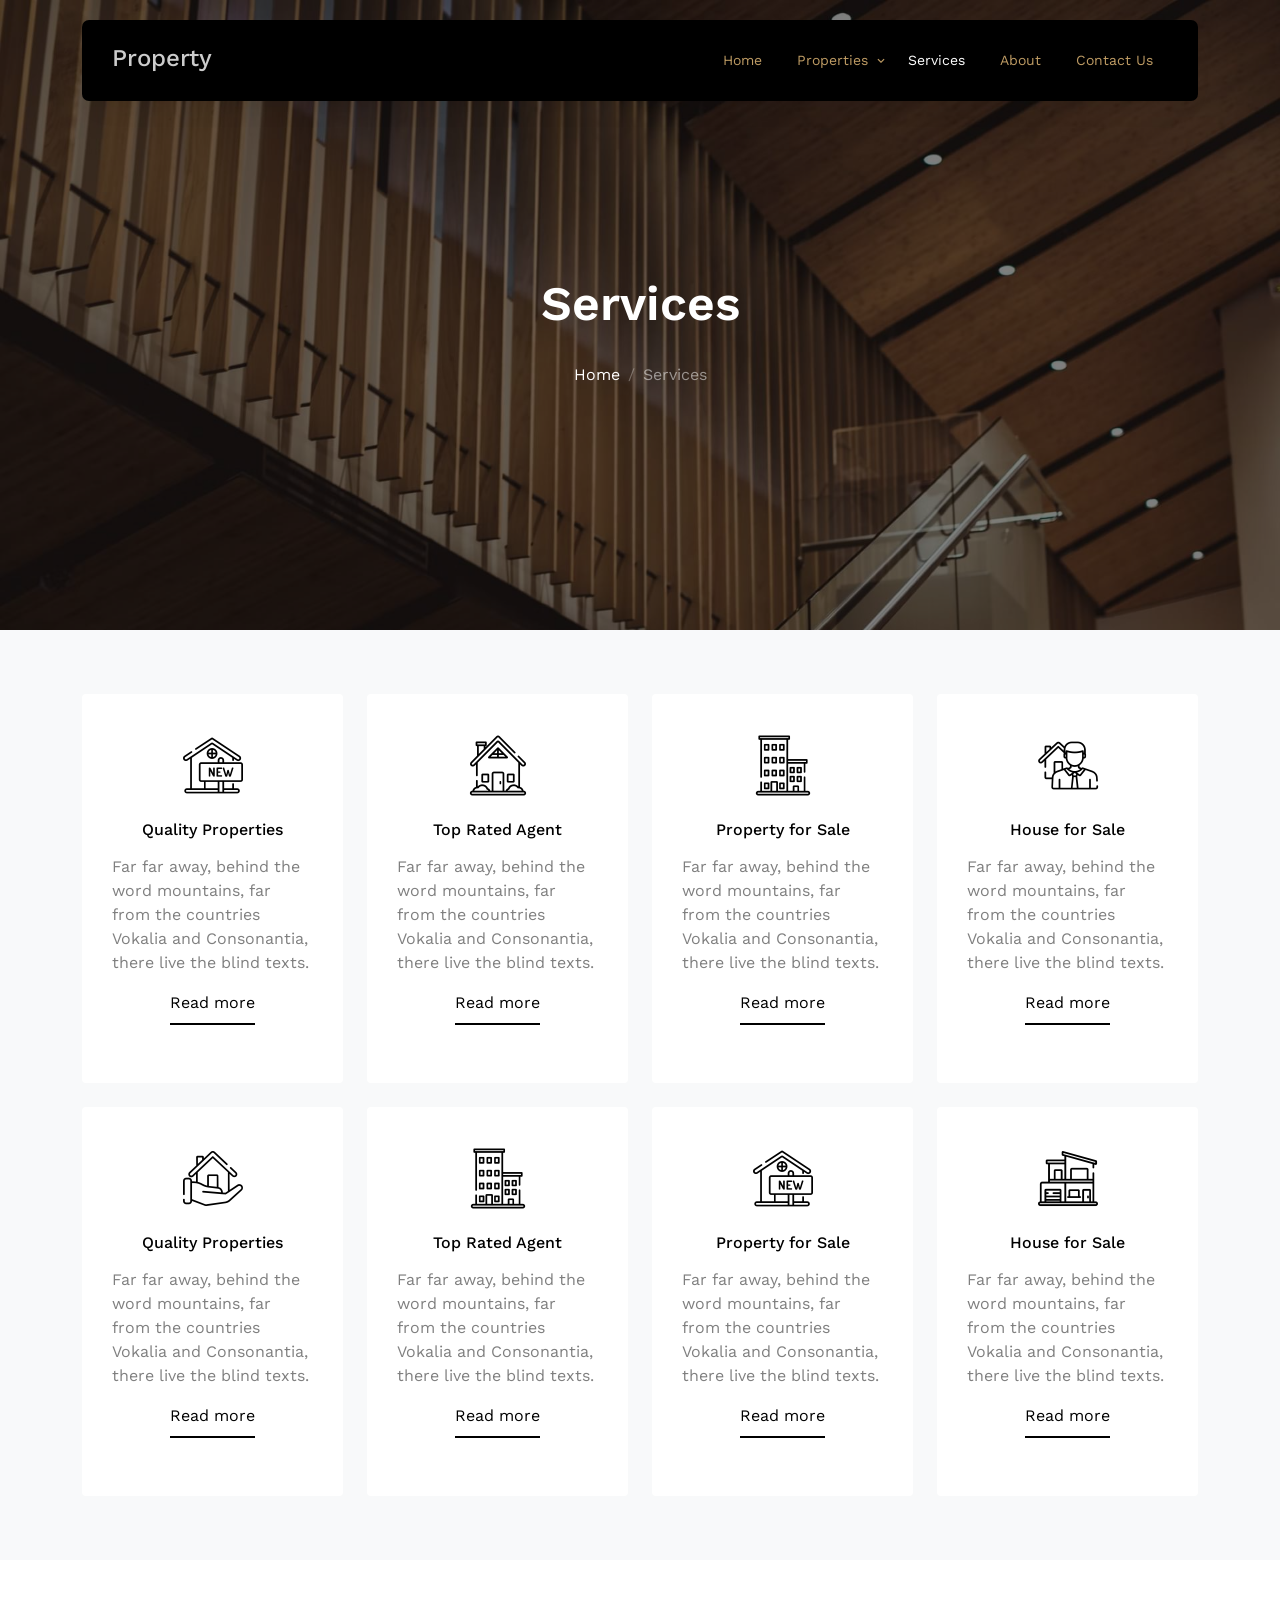
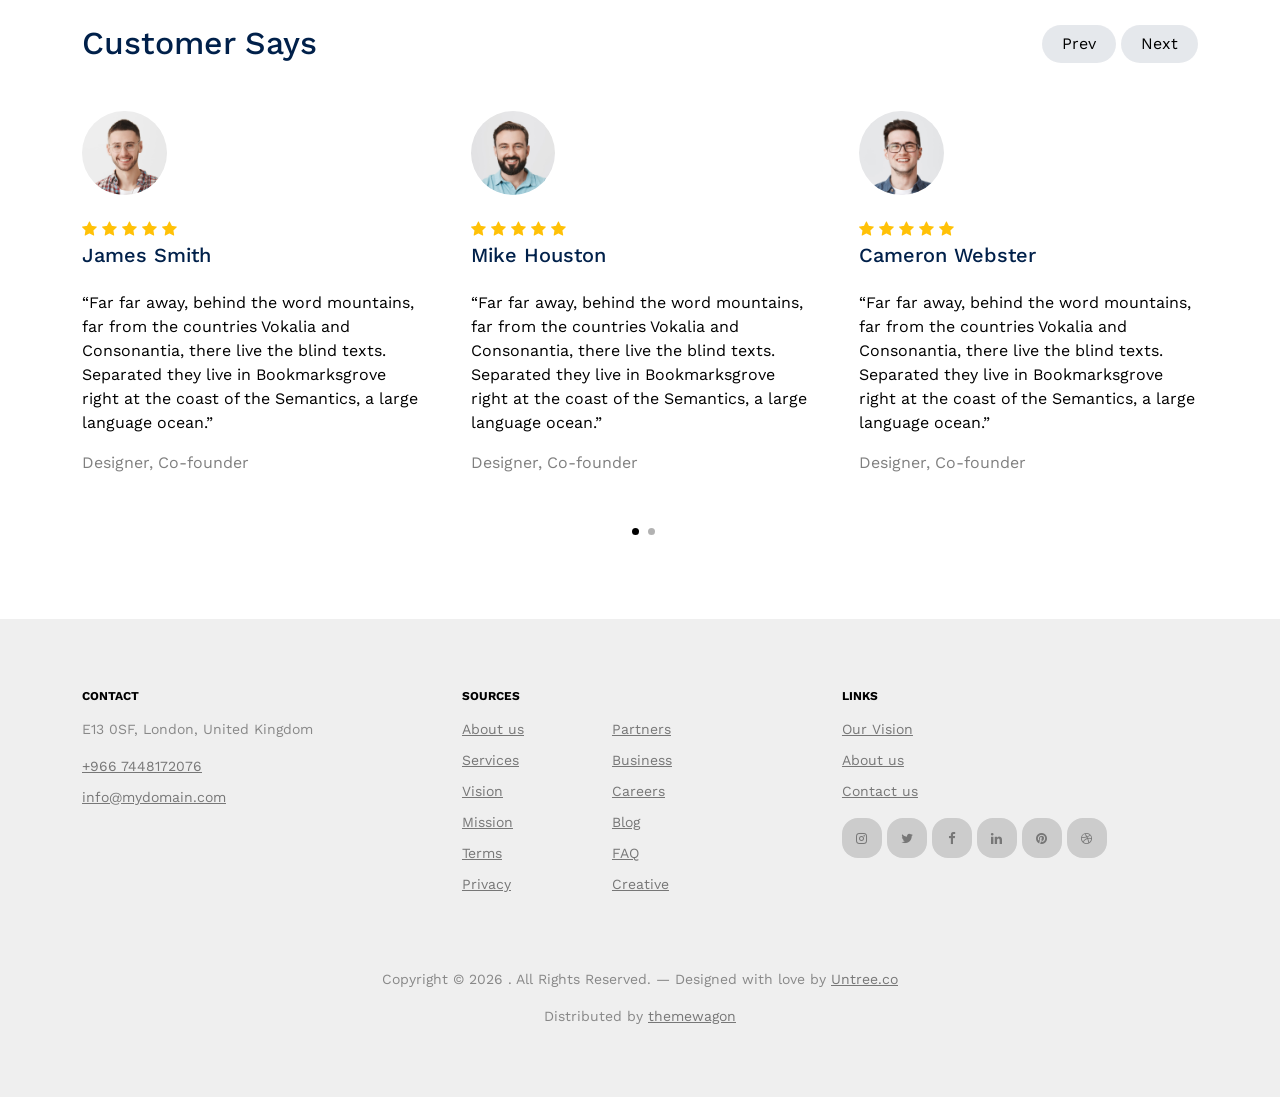
<file: services.html>
<!-- /*
* Template Name: Property
* Template Author: Untree.co
* Template URI: https://untree.co/
* License: https://creativecommons.org/licenses/by/3.0/
*/ -->
<!DOCTYPE html>
<html lang="en">
  <head>
    <meta charset="utf-8" />
    <meta name="viewport" content="width=device-width, initial-scale=1" />
    <meta name="author" content="Untree.co" />
    <link rel="shortcut icon" href="favicon-32x32.png" />

    <meta name="description" content="" />
    <meta name="keywords" content="bootstrap, bootstrap5" />

    <link rel="preconnect" href="https://fonts.googleapis.com" />
    <link rel="preconnect" href="https://fonts.gstatic.com" crossorigin />
    <link
      href="https://fonts.googleapis.com/css2?family=Work+Sans:wght@400;500;600;700&display=swap"
      rel="stylesheet"
    />

    <link rel="stylesheet" href="fonts/icomoon/style.css" />
    <link rel="stylesheet" href="fonts/flaticon/font/flaticon.css" />

    <link rel="stylesheet" href="css/tiny-slider.css" />
    <link rel="stylesheet" href="css/aos.css" />
    <link rel="stylesheet" href="css/style.css" />

    <title>
    Crowns Property Estates
    </title>
  </head>
  <body>
    <div class="site-mobile-menu site-navbar-target">
      <div class="site-mobile-menu-header">
        <div class="site-mobile-menu-close">
          <span class="icofont-close js-menu-toggle"></span>
        </div>
      </div>
      <div class="site-mobile-menu-body"></div>
    </div>

    <nav class="site-nav">
      <div class="container">
        <div class="menu-bg-wrap">
          <div class="site-navigation">
            <a href="index.html" class="logo m-0 float-start">Property</a>

            <ul
              class="js-clone-nav d-none d-lg-inline-block text-start site-menu float-end"
            >
              <li><a href="index.html">Home</a></li>
              <li class="has-children">
                <a href="properties.html">Properties</a>
                <ul class="dropdown">
                  <li><a href="#">Buy Property</a></li>
                  <li><a href="#">Sell Property</a></li>
                  <li class="has-children">
                    <a href="#">Dropdown</a>
                    <ul class="dropdown">
                      <li><a href="#">Sub Menu One</a></li>
                      <li><a href="#">Sub Menu Two</a></li>
                      <li><a href="#">Sub Menu Three</a></li>
                    </ul>
                  </li>
                </ul>
              </li>
              <li class="active"><a href="services.html">Services</a></li>
              <li><a href="about.html">About</a></li>
              <li><a href="contact.html">Contact Us</a></li>
            </ul>

            <a
              href="#"
              class="burger light me-auto float-end mt-1 site-menu-toggle js-menu-toggle d-inline-block d-lg-none"
              data-toggle="collapse"
              data-target="#main-navbar"
            >
              <span></span>
            </a>
          </div>
        </div>
      </div>
    </nav>

    <div
      class="hero page-inner overlay"
      style="background-image: url('images/hero_bg_1.jpg')"
    >
      <div class="container">
        <div class="row justify-content-center align-items-center">
          <div class="col-lg-9 text-center mt-5">
            <h1 class="heading" data-aos="fade-up">Services</h1>

            <nav
              aria-label="breadcrumb"
              data-aos="fade-up"
              data-aos-delay="200"
            >
              <ol class="breadcrumb text-center justify-content-center">
                <li class="breadcrumb-item"><a href="index.html">Home</a></li>
                <li
                  class="breadcrumb-item active text-white-50"
                  aria-current="page"
                >
                  Services
                </li>
              </ol>
            </nav>
          </div>
        </div>
      </div>
    </div>

    <div class="section bg-light">
      <div class="container">
        <div class="row gy-4">
          <div class="col-6 col-lg-3" data-aos="fade-up" data-aos-delay="300">
            <div class="box-feature mb-4">
              <span class="flaticon-house mb-4 d-block"></span>
              <h3 class="text-black mb-3 font-weight-bold">
                Quality Properties
              </h3>
              <p class="text-black-50">
                Far far away, behind the word mountains, far from the countries
                Vokalia and Consonantia, there live the blind texts.
              </p>
              <p><a href="#" class="learn-more">Read more</a></p>
            </div>
          </div>
          <div class="col-6 col-lg-3" data-aos="fade-up" data-aos-delay="400">
            <div class="box-feature mb-4">
              <span class="flaticon-house-2 mb-4 d-block-3"></span>
              <h3 class="text-black mb-3 font-weight-bold">Top Rated Agent</h3>
              <p class="text-black-50">
                Far far away, behind the word mountains, far from the countries
                Vokalia and Consonantia, there live the blind texts.
              </p>
              <p><a href="#" class="learn-more">Read more</a></p>
            </div>
          </div>
          <div class="col-6 col-lg-3" data-aos="fade-up" data-aos-delay="500">
            <div class="box-feature mb-4">
              <span class="flaticon-building mb-4 d-block"></span>
              <h3 class="text-black mb-3 font-weight-bold">
                Property for Sale
              </h3>
              <p class="text-black-50">
                Far far away, behind the word mountains, far from the countries
                Vokalia and Consonantia, there live the blind texts.
              </p>
              <p><a href="#" class="learn-more">Read more</a></p>
            </div>
          </div>
          <div class="col-6 col-lg-3" data-aos="fade-up" data-aos-delay="600">
            <div class="box-feature mb-4">
              <span class="flaticon-house-3 mb-4 d-block-1"></span>
              <h3 class="text-black mb-3 font-weight-bold">House for Sale</h3>
              <p class="text-black-50">
                Far far away, behind the word mountains, far from the countries
                Vokalia and Consonantia, there live the blind texts.
              </p>
              <p><a href="#" class="learn-more">Read more</a></p>
            </div>
          </div>

          <div class="col-6 col-lg-3" data-aos="fade-up" data-aos-delay="300">
            <div class="box-feature mb-4">
              <span class="flaticon-house-4 mb-4 d-block"></span>
              <h3 class="text-black mb-3 font-weight-bold">
                Quality Properties
              </h3>
              <p class="text-black-50">
                Far far away, behind the word mountains, far from the countries
                Vokalia and Consonantia, there live the blind texts.
              </p>
              <p><a href="#" class="learn-more">Read more</a></p>
            </div>
          </div>
          <div class="col-6 col-lg-3" data-aos="fade-up" data-aos-delay="400">
            <div class="box-feature mb-4">
              <span class="flaticon-building mb-4 d-block-3"></span>
              <h3 class="text-black mb-3 font-weight-bold">Top Rated Agent</h3>
              <p class="text-black-50">
                Far far away, behind the word mountains, far from the countries
                Vokalia and Consonantia, there live the blind texts.
              </p>
              <p><a href="#" class="learn-more">Read more</a></p>
            </div>
          </div>
          <div class="col-6 col-lg-3" data-aos="fade-up" data-aos-delay="500">
            <div class="box-feature mb-4">
              <span class="flaticon-house mb-4 d-block"></span>
              <h3 class="text-black mb-3 font-weight-bold">
                Property for Sale
              </h3>
              <p class="text-black-50">
                Far far away, behind the word mountains, far from the countries
                Vokalia and Consonantia, there live the blind texts.
              </p>
              <p><a href="#" class="learn-more">Read more</a></p>
            </div>
          </div>
          <div class="col-6 col-lg-3" data-aos="fade-up" data-aos-delay="600">
            <div class="box-feature mb-4">
              <span class="flaticon-house-1 mb-4 d-block-1"></span>
              <h3 class="text-black mb-3 font-weight-bold">House for Sale</h3>
              <p class="text-black-50">
                Far far away, behind the word mountains, far from the countries
                Vokalia and Consonantia, there live the blind texts.
              </p>
              <p><a href="#" class="learn-more">Read more</a></p>
            </div>
          </div>
        </div>
      </div>
    </div>

    <div class="section sec-testimonials">
      <div class="container">
        <div class="row mb-5 align-items-center">
          <div class="col-md-6">
            <h2 class="font-weight-bold heading text-primary mb-4 mb-md-0">
              Customer Says
            </h2>
          </div>
          <div class="col-md-6 text-md-end">
            <div id="testimonial-nav">
              <span class="prev" data-controls="prev">Prev</span>

              <span class="next" data-controls="next">Next</span>
            </div>
          </div>
        </div>

        <div class="row">
          <div class="col-lg-4"></div>
        </div>
        <div class="testimonial-slider-wrap">
          <div class="testimonial-slider">
            <div class="item">
              <div class="testimonial">
                <img
                  src="images/person_1-min.jpg"
                  alt="Image"
                  class="img-fluid rounded-circle w-25 mb-4"
                />
                <div class="rate">
                  <span class="icon-star text-warning"></span>
                  <span class="icon-star text-warning"></span>
                  <span class="icon-star text-warning"></span>
                  <span class="icon-star text-warning"></span>
                  <span class="icon-star text-warning"></span>
                </div>
                <h3 class="h5 text-primary mb-4">James Smith</h3>
                <blockquote>
                  <p>
                    &ldquo;Far far away, behind the word mountains, far from the
                    countries Vokalia and Consonantia, there live the blind
                    texts. Separated they live in Bookmarksgrove right at the
                    coast of the Semantics, a large language ocean.&rdquo;
                  </p>
                </blockquote>
                <p class="text-black-50">Designer, Co-founder</p>
              </div>
            </div>

            <div class="item">
              <div class="testimonial">
                <img
                  src="images/person_2-min.jpg"
                  alt="Image"
                  class="img-fluid rounded-circle w-25 mb-4"
                />
                <div class="rate">
                  <span class="icon-star text-warning"></span>
                  <span class="icon-star text-warning"></span>
                  <span class="icon-star text-warning"></span>
                  <span class="icon-star text-warning"></span>
                  <span class="icon-star text-warning"></span>
                </div>
                <h3 class="h5 text-primary mb-4">Mike Houston</h3>
                <blockquote>
                  <p>
                    &ldquo;Far far away, behind the word mountains, far from the
                    countries Vokalia and Consonantia, there live the blind
                    texts. Separated they live in Bookmarksgrove right at the
                    coast of the Semantics, a large language ocean.&rdquo;
                  </p>
                </blockquote>
                <p class="text-black-50">Designer, Co-founder</p>
              </div>
            </div>

            <div class="item">
              <div class="testimonial">
                <img
                  src="images/person_3-min.jpg"
                  alt="Image"
                  class="img-fluid rounded-circle w-25 mb-4"
                />
                <div class="rate">
                  <span class="icon-star text-warning"></span>
                  <span class="icon-star text-warning"></span>
                  <span class="icon-star text-warning"></span>
                  <span class="icon-star text-warning"></span>
                  <span class="icon-star text-warning"></span>
                </div>
                <h3 class="h5 text-primary mb-4">Cameron Webster</h3>
                <blockquote>
                  <p>
                    &ldquo;Far far away, behind the word mountains, far from the
                    countries Vokalia and Consonantia, there live the blind
                    texts. Separated they live in Bookmarksgrove right at the
                    coast of the Semantics, a large language ocean.&rdquo;
                  </p>
                </blockquote>
                <p class="text-black-50">Designer, Co-founder</p>
              </div>
            </div>

            <div class="item">
              <div class="testimonial">
                <img
                  src="images/person_4-min.jpg"
                  alt="Image"
                  class="img-fluid rounded-circle w-25 mb-4"
                />
                <div class="rate">
                  <span class="icon-star text-warning"></span>
                  <span class="icon-star text-warning"></span>
                  <span class="icon-star text-warning"></span>
                  <span class="icon-star text-warning"></span>
                  <span class="icon-star text-warning"></span>
                </div>
                <h3 class="h5 text-primary mb-4">Dave Smith</h3>
                <blockquote>
                  <p>
                    &ldquo;Far far away, behind the word mountains, far from the
                    countries Vokalia and Consonantia, there live the blind
                    texts. Separated they live in Bookmarksgrove right at the
                    coast of the Semantics, a large language ocean.&rdquo;
                  </p>
                </blockquote>
                <p class="text-black-50">Designer, Co-founder</p>
              </div>
            </div>
          </div>
        </div>
      </div>
    </div>

    <div class="site-footer">
      <div class="container">
        <div class="row">
          <div class="col-lg-4">
            <div class="widget">
              <h3>Contact</h3>
            <address>E13 0SF, London, United Kingdom</address>
            <ul class="list-unstyled links">
              <li><a href="tel://+966 7448172076">+966 7448172076</a></li>
              <li>
                <a href="mailto:info@crownsestates.co.uk">info@mydomain.com</a>
              </li>
            </ul>
            </div>
            <!-- /.widget -->
          </div>
          <!-- /.col-lg-4 -->
          <div class="col-lg-4">
            <div class="widget">
              <h3>Sources</h3>
              <ul class="list-unstyled float-start links">
                <li><a href="#">About us</a></li>
                <li><a href="#">Services</a></li>
                <li><a href="#">Vision</a></li>
                <li><a href="#">Mission</a></li>
                <li><a href="#">Terms</a></li>
                <li><a href="#">Privacy</a></li>
              </ul>
              <ul class="list-unstyled float-start links">
                <li><a href="#">Partners</a></li>
                <li><a href="#">Business</a></li>
                <li><a href="#">Careers</a></li>
                <li><a href="#">Blog</a></li>
                <li><a href="#">FAQ</a></li>
                <li><a href="#">Creative</a></li>
              </ul>
            </div>
            <!-- /.widget -->
          </div>
          <!-- /.col-lg-4 -->
          <div class="col-lg-4">
            <div class="widget">
              <h3>Links</h3>
              <ul class="list-unstyled links">
                <li><a href="#">Our Vision</a></li>
                <li><a href="#">About us</a></li>
                <li><a href="#">Contact us</a></li>
              </ul>

              <ul class="list-unstyled social">
                <li>
                  <a href="#"><span class="icon-instagram"></span></a>
                </li>
                <li>
                  <a href="#"><span class="icon-twitter"></span></a>
                </li>
                <li>
                  <a href="#"><span class="icon-facebook"></span></a>
                </li>
                <li>
                  <a href="#"><span class="icon-linkedin"></span></a>
                </li>
                <li>
                  <a href="#"><span class="icon-pinterest"></span></a>
                </li>
                <li>
                  <a href="#"><span class="icon-dribbble"></span></a>
                </li>
              </ul>
            </div>
            <!-- /.widget -->
          </div>
          <!-- /.col-lg-4 -->
        </div>
        <!-- /.row -->

        <div class="row mt-5">
          <div class="col-12 text-center">
            <!-- 
              **==========
              NOTE: 
              Please don't remove this copyright link unless you buy the license here https://untree.co/license/  
              **==========
            -->

            <p>
              Copyright &copy;
              <script>
                document.write(new Date().getFullYear());
              </script>
              . All Rights Reserved. &mdash; Designed with love by
              <a href="https://untree.co">Untree.co</a>
              <!-- License information: https://untree.co/license/ -->
            </p>
            <div>
              Distributed by
              <a href="https://themewagon.com/" target="_blank">themewagon</a>
            </div>
          </div>
        </div>
      </div>
      <!-- /.container -->
    </div>
    <!-- /.site-footer -->

    <!-- Preloader -->
    <div id="overlayer"></div>
    <div class="loader">
      <div class="spinner-border" role="status">
        <span class="visually-hidden">Loading...</span>
      </div>
    </div>

    <script src="js/bootstrap.bundle.min.js"></script>
    <script src="js/tiny-slider.js"></script>
    <script src="js/aos.js"></script>
    <script src="js/navbar.js"></script>
    <script src="js/counter.js"></script>
    <script src="js/custom.js"></script>
  </body>
</html>
</file>
<file: fonts/icomoon/style.css>
@font-face {
  font-family: 'icomoon';
  src:  url('fonts/icomoon.eot?10si43');
  src:  url('fonts/icomoon.eot?10si43#iefix') format('embedded-opentype'),
    url('fonts/icomoon.ttf?10si43') format('truetype'),
    url('fonts/icomoon.woff?10si43') format('woff'),
    url('fonts/icomoon.svg?10si43#icomoon') format('svg');
  font-weight: normal;
  font-style: normal;
}

[class^="icon-"], [class*=" icon-"] {
  /* use !important to prevent issues with browser extensions that change fonts */
  font-family: 'icomoon' !important;
  speak: none;
  font-style: normal;
  font-weight: normal;
  font-variant: normal;
  text-transform: none;
  line-height: 1;

  /* Better Font Rendering =========== */
  -webkit-font-smoothing: antialiased;
  -moz-osx-font-smoothing: grayscale;
}

.icon-asterisk:before {
  content: "\f069";
}
.icon-plus:before {
  content: "\f067";
}
.icon-question:before {
  content: "\f128";
}
.icon-minus:before {
  content: "\f068";
}
.icon-glass:before {
  content: "\f000";
}
.icon-music:before {
  content: "\f001";
}
.icon-search:before {
  content: "\f002";
}
.icon-envelope-o:before {
  content: "\f003";
}
.icon-heart:before {
  content: "\f004";
}
.icon-star:before {
  content: "\f005";
}
.icon-star-o:before {
  content: "\f006";
}
.icon-user:before {
  content: "\f007";
}
.icon-film:before {
  content: "\f008";
}
.icon-th-large:before {
  content: "\f009";
}
.icon-th:before {
  content: "\f00a";
}
.icon-th-list:before {
  content: "\f00b";
}
.icon-check:before {
  content: "\f00c";
}
.icon-close:before {
  content: "\f00d";
}
.icon-remove:before {
  content: "\f00d";
}
.icon-times:before {
  content: "\f00d";
}
.icon-search-plus:before {
  content: "\f00e";
}
.icon-search-minus:before {
  content: "\f010";
}
.icon-power-off:before {
  content: "\f011";
}
.icon-signal:before {
  content: "\f012";
}
.icon-cog:before {
  content: "\f013";
}
.icon-gear:before {
  content: "\f013";
}
.icon-trash-o:before {
  content: "\f014";
}
.icon-home:before {
  content: "\f015";
}
.icon-file-o:before {
  content: "\f016";
}
.icon-clock-o:before {
  content: "\f017";
}
.icon-road:before {
  content: "\f018";
}
.icon-download:before {
  content: "\f019";
}
.icon-arrow-circle-o-down:before {
  content: "\f01a";
}
.icon-arrow-circle-o-up:before {
  content: "\f01b";
}
.icon-inbox:before {
  content: "\f01c";
}
.icon-play-circle-o:before {
  content: "\f01d";
}
.icon-repeat:before {
  content: "\f01e";
}
.icon-rotate-right:before {
  content: "\f01e";
}
.icon-refresh:before {
  content: "\f021";
}
.icon-list-alt:before {
  content: "\f022";
}
.icon-lock:before {
  content: "\f023";
}
.icon-flag:before {
  content: "\f024";
}
.icon-headphones:before {
  content: "\f025";
}
.icon-volume-off:before {
  content: "\f026";
}
.icon-volume-down:before {
  content: "\f027";
}
.icon-volume-up:before {
  content: "\f028";
}
.icon-qrcode:before {
  content: "\f029";
}
.icon-barcode:before {
  content: "\f02a";
}
.icon-tag:before {
  content: "\f02b";
}
.icon-tags:before {
  content: "\f02c";
}
.icon-book:before {
  content: "\f02d";
}
.icon-bookmark:before {
  content: "\f02e";
}
.icon-print:before {
  content: "\f02f";
}
.icon-camera:before {
  content: "\f030";
}
.icon-font:before {
  content: "\f031";
}
.icon-bold:before {
  content: "\f032";
}
.icon-italic:before {
  content: "\f033";
}
.icon-text-height:before {
  content: "\f034";
}
.icon-text-width:before {
  content: "\f035";
}
.icon-align-left:before {
  content: "\f036";
}
.icon-align-center:before {
  content: "\f037";
}
.icon-align-right:before {
  content: "\f038";
}
.icon-align-justify:before {
  content: "\f039";
}
.icon-list:before {
  content: "\f03a";
}
.icon-dedent:before {
  content: "\f03b";
}
.icon-outdent:before {
  content: "\f03b";
}
.icon-indent:before {
  content: "\f03c";
}
.icon-video-camera:before {
  content: "\f03d";
}
.icon-image:before {
  content: "\f03e";
}
.icon-photo:before {
  content: "\f03e";
}
.icon-picture-o:before {
  content: "\f03e";
}
.icon-pencil:before {
  content: "\f040";
}
.icon-map-marker:before {
  content: "\f041";
}
.icon-adjust:before {
  content: "\f042";
}
.icon-tint:before {
  content: "\f043";
}
.icon-edit:before {
  content: "\f044";
}
.icon-pencil-square-o:before {
  content: "\f044";
}
.icon-share-square-o:before {
  content: "\f045";
}
.icon-check-square-o:before {
  content: "\f046";
}
.icon-arrows:before {
  content: "\f047";
}
.icon-step-backward:before {
  content: "\f048";
}
.icon-fast-backward:before {
  content: "\f049";
}
.icon-backward:before {
  content: "\f04a";
}
.icon-play:before {
  content: "\f04b";
}
.icon-pause:before {
  content: "\f04c";
}
.icon-stop:before {
  content: "\f04d";
}
.icon-forward:before {
  content: "\f04e";
}
.icon-fast-forward:before {
  content: "\f050";
}
.icon-step-forward:before {
  content: "\f051";
}
.icon-eject:before {
  content: "\f052";
}
.icon-chevron-left:before {
  content: "\f053";
}
.icon-chevron-right:before {
  content: "\f054";
}
.icon-plus-circle:before {
  content: "\f055";
}
.icon-minus-circle:before {
  content: "\f056";
}
.icon-times-circle:before {
  content: "\f057";
}
.icon-check-circle:before {
  content: "\f058";
}
.icon-question-circle:before {
  content: "\f059";
}
.icon-info-circle:before {
  content: "\f05a";
}
.icon-crosshairs:before {
  content: "\f05b";
}
.icon-times-circle-o:before {
  content: "\f05c";
}
.icon-check-circle-o:before {
  content: "\f05d";
}
.icon-ban:before {
  content: "\f05e";
}
.icon-arrow-left:before {
  content: "\f060";
}
.icon-arrow-right:before {
  content: "\f061";
}
.icon-arrow-up:before {
  content: "\f062";
}
.icon-arrow-down:before {
  content: "\f063";
}
.icon-mail-forward:before {
  content: "\f064";
}
.icon-share:before {
  content: "\f064";
}
.icon-expand:before {
  content: "\f065";
}
.icon-compress:before {
  content: "\f066";
}
.icon-exclamation-circle:before {
  content: "\f06a";
}
.icon-gift:before {
  content: "\f06b";
}
.icon-leaf:before {
  content: "\f06c";
}
.icon-fire:before {
  content: "\f06d";
}
.icon-eye:before {
  content: "\f06e";
}
.icon-eye-slash:before {
  content: "\f070";
}
.icon-exclamation-triangle:before {
  content: "\f071";
}
.icon-warning:before {
  content: "\f071";
}
.icon-plane:before {
  content: "\f072";
}
.icon-calendar:before {
  content: "\f073";
}
.icon-random:before {
  content: "\f074";
}
.icon-comment:before {
  content: "\f075";
}
.icon-magnet:before {
  content: "\f076";
}
.icon-chevron-up:before {
  content: "\f077";
}
.icon-chevron-down:before {
  content: "\f078";
}
.icon-retweet:before {
  content: "\f079";
}
.icon-shopping-cart:before {
  content: "\f07a";
}
.icon-folder:before {
  content: "\f07b";
}
.icon-folder-open:before {
  content: "\f07c";
}
.icon-arrows-v:before {
  content: "\f07d";
}
.icon-arrows-h:before {
  content: "\f07e";
}
.icon-bar-chart:before {
  content: "\f080";
}
.icon-bar-chart-o:before {
  content: "\f080";
}
.icon-twitter-square:before {
  content: "\f081";
}
.icon-facebook-square:before {
  content: "\f082";
}
.icon-camera-retro:before {
  content: "\f083";
}
.icon-key:before {
  content: "\f084";
}
.icon-cogs:before {
  content: "\f085";
}
.icon-gears:before {
  content: "\f085";
}
.icon-comments:before {
  content: "\f086";
}
.icon-thumbs-o-up:before {
  content: "\f087";
}
.icon-thumbs-o-down:before {
  content: "\f088";
}
.icon-star-half:before {
  content: "\f089";
}
.icon-heart-o:before {
  content: "\f08a";
}
.icon-sign-out:before {
  content: "\f08b";
}
.icon-linkedin-square:before {
  content: "\f08c";
}
.icon-thumb-tack:before {
  content: "\f08d";
}
.icon-external-link:before {
  content: "\f08e";
}
.icon-sign-in:before {
  content: "\f090";
}
.icon-trophy:before {
  content: "\f091";
}
.icon-github-square:before {
  content: "\f092";
}
.icon-upload:before {
  content: "\f093";
}
.icon-lemon-o:before {
  content: "\f094";
}
.icon-phone:before {
  content: "\f095";
}
.icon-square-o:before {
  content: "\f096";
}
.icon-bookmark-o:before {
  content: "\f097";
}
.icon-phone-square:before {
  content: "\f098";
}
.icon-twitter:before {
  content: "\f099";
}
.icon-facebook:before {
  content: "\f09a";
}
.icon-facebook-f:before {
  content: "\f09a";
}
.icon-github:before {
  content: "\f09b";
}
.icon-unlock:before {
  content: "\f09c";
}
.icon-credit-card:before {
  content: "\f09d";
}
.icon-feed:before {
  content: "\f09e";
}
.icon-rss:before {
  content: "\f09e";
}
.icon-hdd-o:before {
  content: "\f0a0";
}
.icon-bullhorn:before {
  content: "\f0a1";
}
.icon-bell-o:before {
  content: "\f0a2";
}
.icon-certificate:before {
  content: "\f0a3";
}
.icon-hand-o-right:before {
  content: "\f0a4";
}
.icon-hand-o-left:before {
  content: "\f0a5";
}
.icon-hand-o-up:before {
  content: "\f0a6";
}
.icon-hand-o-down:before {
  content: "\f0a7";
}
.icon-arrow-circle-left:before {
  content: "\f0a8";
}
.icon-arrow-circle-right:before {
  content: "\f0a9";
}
.icon-arrow-circle-up:before {
  content: "\f0aa";
}
.icon-arrow-circle-down:before {
  content: "\f0ab";
}
.icon-globe:before {
  content: "\f0ac";
}
.icon-wrench:before {
  content: "\f0ad";
}
.icon-tasks:before {
  content: "\f0ae";
}
.icon-filter:before {
  content: "\f0b0";
}
.icon-briefcase:before {
  content: "\f0b1";
}
.icon-arrows-alt:before {
  content: "\f0b2";
}
.icon-group:before {
  content: "\f0c0";
}
.icon-users:before {
  content: "\f0c0";
}
.icon-chain:before {
  content: "\f0c1";
}
.icon-link:before {
  content: "\f0c1";
}
.icon-cloud:before {
  content: "\f0c2";
}
.icon-flask:before {
  content: "\f0c3";
}
.icon-cut:before {
  content: "\f0c4";
}
.icon-scissors:before {
  content: "\f0c4";
}
.icon-copy:before {
  content: "\f0c5";
}
.icon-files-o:before {
  content: "\f0c5";
}
.icon-paperclip:before {
  content: "\f0c6";
}
.icon-floppy-o:before {
  content: "\f0c7";
}
.icon-save:before {
  content: "\f0c7";
}
.icon-square:before {
  content: "\f0c8";
}
.icon-bars:before {
  content: "\f0c9";
}
.icon-navicon:before {
  content: "\f0c9";
}
.icon-reorder:before {
  content: "\f0c9";
}
.icon-list-ul:before {
  content: "\f0ca";
}
.icon-list-ol:before {
  content: "\f0cb";
}
.icon-strikethrough:before {
  content: "\f0cc";
}
.icon-underline:before {
  content: "\f0cd";
}
.icon-table:before {
  content: "\f0ce";
}
.icon-magic:before {
  content: "\f0d0";
}
.icon-truck:before {
  content: "\f0d1";
}
.icon-pinterest:before {
  content: "\f0d2";
}
.icon-pinterest-square:before {
  content: "\f0d3";
}
.icon-google-plus-square:before {
  content: "\f0d4";
}
.icon-google-plus:before {
  content: "\f0d5";
}
.icon-money:before {
  content: "\f0d6";
}
.icon-caret-down:before {
  content: "\f0d7";
}
.icon-caret-up:before {
  content: "\f0d8";
}
.icon-caret-left:before {
  content: "\f0d9";
}
.icon-caret-right:before {
  content: "\f0da";
}
.icon-columns:before {
  content: "\f0db";
}
.icon-sort:before {
  content: "\f0dc";
}
.icon-unsorted:before {
  content: "\f0dc";
}
.icon-sort-desc:before {
  content: "\f0dd";
}
.icon-sort-down:before {
  content: "\f0dd";
}
.icon-sort-asc:before {
  content: "\f0de";
}
.icon-sort-up:before {
  content: "\f0de";
}
.icon-envelope:before {
  content: "\f0e0";
}
.icon-linkedin:before {
  content: "\f0e1";
}
.icon-rotate-left:before {
  content: "\f0e2";
}
.icon-undo:before {
  content: "\f0e2";
}
.icon-gavel:before {
  content: "\f0e3";
}
.icon-legal:before {
  content: "\f0e3";
}
.icon-dashboard:before {
  content: "\f0e4";
}
.icon-tachometer:before {
  content: "\f0e4";
}
.icon-comment-o:before {
  content: "\f0e5";
}
.icon-comments-o:before {
  content: "\f0e6";
}
.icon-bolt:before {
  content: "\f0e7";
}
.icon-flash:before {
  content: "\f0e7";
}
.icon-sitemap:before {
  content: "\f0e8";
}
.icon-umbrella:before {
  content: "\f0e9";
}
.icon-clipboard:before {
  content: "\f0ea";
}
.icon-paste:before {
  content: "\f0ea";
}
.icon-lightbulb-o:before {
  content: "\f0eb";
}
.icon-exchange:before {
  content: "\f0ec";
}
.icon-cloud-download:before {
  content: "\f0ed";
}
.icon-cloud-upload:before {
  content: "\f0ee";
}
.icon-user-md:before {
  content: "\f0f0";
}
.icon-stethoscope:before {
  content: "\f0f1";
}
.icon-suitcase:before {
  content: "\f0f2";
}
.icon-bell:before {
  content: "\f0f3";
}
.icon-coffee:before {
  content: "\f0f4";
}
.icon-cutlery:before {
  content: "\f0f5";
}
.icon-file-text-o:before {
  content: "\f0f6";
}
.icon-building-o:before {
  content: "\f0f7";
}
.icon-hospital-o:before {
  content: "\f0f8";
}
.icon-ambulance:before {
  content: "\f0f9";
}
.icon-medkit:before {
  content: "\f0fa";
}
.icon-fighter-jet:before {
  content: "\f0fb";
}
.icon-beer:before {
  content: "\f0fc";
}
.icon-h-square:before {
  content: "\f0fd";
}
.icon-plus-square:before {
  content: "\f0fe";
}
.icon-angle-double-left:before {
  content: "\f100";
}
.icon-angle-double-right:before {
  content: "\f101";
}
.icon-angle-double-up:before {
  content: "\f102";
}
.icon-angle-double-down:before {
  content: "\f103";
}
.icon-angle-left:before {
  content: "\f104";
}
.icon-angle-right:before {
  content: "\f105";
}
.icon-angle-up:before {
  content: "\f106";
}
.icon-angle-down:before {
  content: "\f107";
}
.icon-desktop:before {
  content: "\f108";
}
.icon-laptop:before {
  content: "\f109";
}
.icon-tablet:before {
  content: "\f10a";
}
.icon-mobile:before {
  content: "\f10b";
}
.icon-mobile-phone:before {
  content: "\f10b";
}
.icon-circle-o:before {
  content: "\f10c";
}
.icon-quote-left:before {
  content: "\f10d";
}
.icon-quote-right:before {
  content: "\f10e";
}
.icon-spinner:before {
  content: "\f110";
}
.icon-circle:before {
  content: "\f111";
}
.icon-mail-reply:before {
  content: "\f112";
}
.icon-reply:before {
  content: "\f112";
}
.icon-github-alt:before {
  content: "\f113";
}
.icon-folder-o:before {
  content: "\f114";
}
.icon-folder-open-o:before {
  content: "\f115";
}
.icon-smile-o:before {
  content: "\f118";
}
.icon-frown-o:before {
  content: "\f119";
}
.icon-meh-o:before {
  content: "\f11a";
}
.icon-gamepad:before {
  content: "\f11b";
}
.icon-keyboard-o:before {
  content: "\f11c";
}
.icon-flag-o:before {
  content: "\f11d";
}
.icon-flag-checkered:before {
  content: "\f11e";
}
.icon-terminal:before {
  content: "\f120";
}
.icon-code:before {
  content: "\f121";
}
.icon-mail-reply-all:before {
  content: "\f122";
}
.icon-reply-all:before {
  content: "\f122";
}
.icon-star-half-empty:before {
  content: "\f123";
}
.icon-star-half-full:before {
  content: "\f123";
}
.icon-star-half-o:before {
  content: "\f123";
}
.icon-location-arrow:before {
  content: "\f124";
}
.icon-crop:before {
  content: "\f125";
}
.icon-code-fork:before {
  content: "\f126";
}
.icon-chain-broken:before {
  content: "\f127";
}
.icon-unlink:before {
  content: "\f127";
}
.icon-info:before {
  content: "\f129";
}
.icon-exclamation:before {
  content: "\f12a";
}
.icon-superscript:before {
  content: "\f12b";
}
.icon-subscript:before {
  content: "\f12c";
}
.icon-eraser:before {
  content: "\f12d";
}
.icon-puzzle-piece:before {
  content: "\f12e";
}
.icon-microphone:before {
  content: "\f130";
}
.icon-microphone-slash:before {
  content: "\f131";
}
.icon-shield:before {
  content: "\f132";
}
.icon-calendar-o:before {
  content: "\f133";
}
.icon-fire-extinguisher:before {
  content: "\f134";
}
.icon-rocket:before {
  content: "\f135";
}
.icon-maxcdn:before {
  content: "\f136";
}
.icon-chevron-circle-left:before {
  content: "\f137";
}
.icon-chevron-circle-right:before {
  content: "\f138";
}
.icon-chevron-circle-up:before {
  content: "\f139";
}
.icon-chevron-circle-down:before {
  content: "\f13a";
}
.icon-html5:before {
  content: "\f13b";
}
.icon-css3:before {
  content: "\f13c";
}
.icon-anchor:before {
  content: "\f13d";
}
.icon-unlock-alt:before {
  content: "\f13e";
}
.icon-bullseye:before {
  content: "\f140";
}
.icon-ellipsis-h:before {
  content: "\f141";
}
.icon-ellipsis-v:before {
  content: "\f142";
}
.icon-rss-square:before {
  content: "\f143";
}
.icon-play-circle:before {
  content: "\f144";
}
.icon-ticket:before {
  content: "\f145";
}
.icon-minus-square:before {
  content: "\f146";
}
.icon-minus-square-o:before {
  content: "\f147";
}
.icon-level-up:before {
  content: "\f148";
}
.icon-level-down:before {
  content: "\f149";
}
.icon-check-square:before {
  content: "\f14a";
}
.icon-pencil-square:before {
  content: "\f14b";
}
.icon-external-link-square:before {
  content: "\f14c";
}
.icon-share-square:before {
  content: "\f14d";
}
.icon-compass:before {
  content: "\f14e";
}
.icon-caret-square-o-down:before {
  content: "\f150";
}
.icon-toggle-down:before {
  content: "\f150";
}
.icon-caret-square-o-up:before {
  content: "\f151";
}
.icon-toggle-up:before {
  content: "\f151";
}
.icon-caret-square-o-right:before {
  content: "\f152";
}
.icon-toggle-right:before {
  content: "\f152";
}
.icon-eur:before {
  content: "\f153";
}
.icon-euro:before {
  content: "\f153";
}
.icon-gbp:before {
  content: "\f154";
}
.icon-dollar:before {
  content: "\f155";
}
.icon-usd:before {
  content: "\f155";
}
.icon-inr:before {
  content: "\f156";
}
.icon-rupee:before {
  content: "\f156";
}
.icon-cny:before {
  content: "\f157";
}
.icon-jpy:before {
  content: "\f157";
}
.icon-rmb:before {
  content: "\f157";
}
.icon-yen:before {
  content: "\f157";
}
.icon-rouble:before {
  content: "\f158";
}
.icon-rub:before {
  content: "\f158";
}
.icon-ruble:before {
  content: "\f158";
}
.icon-krw:before {
  content: "\f159";
}
.icon-won:before {
  content: "\f159";
}
.icon-bitcoin:before {
  content: "\f15a";
}
.icon-btc:before {
  content: "\f15a";
}
.icon-file:before {
  content: "\f15b";
}
.icon-file-text:before {
  content: "\f15c";
}
.icon-sort-alpha-asc:before {
  content: "\f15d";
}
.icon-sort-alpha-desc:before {
  content: "\f15e";
}
.icon-sort-amount-asc:before {
  content: "\f160";
}
.icon-sort-amount-desc:before {
  content: "\f161";
}
.icon-sort-numeric-asc:before {
  content: "\f162";
}
.icon-sort-numeric-desc:before {
  content: "\f163";
}
.icon-thumbs-up:before {
  content: "\f164";
}
.icon-thumbs-down:before {
  content: "\f165";
}
.icon-youtube-square:before {
  content: "\f166";
}
.icon-youtube:before {
  content: "\f167";
}
.icon-xing:before {
  content: "\f168";
}
.icon-xing-square:before {
  content: "\f169";
}
.icon-youtube-play:before {
  content: "\f16a";
}
.icon-dropbox:before {
  content: "\f16b";
}
.icon-stack-overflow:before {
  content: "\f16c";
}
.icon-instagram:before {
  content: "\f16d";
}
.icon-flickr:before {
  content: "\f16e";
}
.icon-adn:before {
  content: "\f170";
}
.icon-bitbucket:before {
  content: "\f171";
}
.icon-bitbucket-square:before {
  content: "\f172";
}
.icon-tumblr:before {
  content: "\f173";
}
.icon-tumblr-square:before {
  content: "\f174";
}
.icon-long-arrow-down:before {
  content: "\f175";
}
.icon-long-arrow-up:before {
  content: "\f176";
}
.icon-long-arrow-left:before {
  content: "\f177";
}
.icon-long-arrow-right:before {
  content: "\f178";
}
.icon-apple:before {
  content: "\f179";
}
.icon-windows:before {
  content: "\f17a";
}
.icon-android:before {
  content: "\f17b";
}
.icon-linux:before {
  content: "\f17c";
}
.icon-dribbble:before {
  content: "\f17d";
}
.icon-skype:before {
  content: "\f17e";
}
.icon-foursquare:before {
  content: "\f180";
}
.icon-trello:before {
  content: "\f181";
}
.icon-female:before {
  content: "\f182";
}
.icon-male:before {
  content: "\f183";
}
.icon-gittip:before {
  content: "\f184";
}
.icon-gratipay:before {
  content: "\f184";
}
.icon-sun-o:before {
  content: "\f185";
}
.icon-moon-o:before {
  content: "\f186";
}
.icon-archive:before {
  content: "\f187";
}
.icon-bug:before {
  content: "\f188";
}
.icon-vk:before {
  content: "\f189";
}
.icon-weibo:before {
  content: "\f18a";
}
.icon-renren:before {
  content: "\f18b";
}
.icon-pagelines:before {
  content: "\f18c";
}
.icon-stack-exchange:before {
  content: "\f18d";
}
.icon-arrow-circle-o-right:before {
  content: "\f18e";
}
.icon-arrow-circle-o-left:before {
  content: "\f190";
}
.icon-caret-square-o-left:before {
  content: "\f191";
}
.icon-toggle-left:before {
  content: "\f191";
}
.icon-dot-circle-o:before {
  content: "\f192";
}
.icon-wheelchair:before {
  content: "\f193";
}
.icon-vimeo-square:before {
  content: "\f194";
}
.icon-try:before {
  content: "\f195";
}
.icon-turkish-lira:before {
  content: "\f195";
}
.icon-plus-square-o:before {
  content: "\f196";
}
.icon-space-shuttle:before {
  content: "\f197";
}
.icon-slack:before {
  content: "\f198";
}
.icon-envelope-square:before {
  content: "\f199";
}
.icon-wordpress:before {
  content: "\f19a";
}
.icon-openid:before {
  content: "\f19b";
}
.icon-bank:before {
  content: "\f19c";
}
.icon-institution:before {
  content: "\f19c";
}
.icon-university:before {
  content: "\f19c";
}
.icon-graduation-cap:before {
  content: "\f19d";
}
.icon-mortar-board:before {
  content: "\f19d";
}
.icon-yahoo:before {
  content: "\f19e";
}
.icon-google:before {
  content: "\f1a0";
}
.icon-reddit:before {
  content: "\f1a1";
}
.icon-reddit-square:before {
  content: "\f1a2";
}
.icon-stumbleupon-circle:before {
  content: "\f1a3";
}
.icon-stumbleupon:before {
  content: "\f1a4";
}
.icon-delicious:before {
  content: "\f1a5";
}
.icon-digg:before {
  content: "\f1a6";
}
.icon-pied-piper-pp:before {
  content: "\f1a7";
}
.icon-pied-piper-alt:before {
  content: "\f1a8";
}
.icon-drupal:before {
  content: "\f1a9";
}
.icon-joomla:before {
  content: "\f1aa";
}
.icon-language:before {
  content: "\f1ab";
}
.icon-fax:before {
  content: "\f1ac";
}
.icon-building:before {
  content: "\f1ad";
}
.icon-child:before {
  content: "\f1ae";
}
.icon-paw:before {
  content: "\f1b0";
}
.icon-spoon:before {
  content: "\f1b1";
}
.icon-cube:before {
  content: "\f1b2";
}
.icon-cubes:before {
  content: "\f1b3";
}
.icon-behance:before {
  content: "\f1b4";
}
.icon-behance-square:before {
  content: "\f1b5";
}
.icon-steam:before {
  content: "\f1b6";
}
.icon-steam-square:before {
  content: "\f1b7";
}
.icon-recycle:before {
  content: "\f1b8";
}
.icon-automobile:before {
  content: "\f1b9";
}
.icon-car:before {
  content: "\f1b9";
}
.icon-cab:before {
  content: "\f1ba";
}
.icon-taxi:before {
  content: "\f1ba";
}
.icon-tree:before {
  content: "\f1bb";
}
.icon-spotify:before {
  content: "\f1bc";
}
.icon-deviantart:before {
  content: "\f1bd";
}
.icon-soundcloud:before {
  content: "\f1be";
}
.icon-database:before {
  content: "\f1c0";
}
.icon-file-pdf-o:before {
  content: "\f1c1";
}
.icon-file-word-o:before {
  content: "\f1c2";
}
.icon-file-excel-o:before {
  content: "\f1c3";
}
.icon-file-powerpoint-o:before {
  content: "\f1c4";
}
.icon-file-image-o:before {
  content: "\f1c5";
}
.icon-file-photo-o:before {
  content: "\f1c5";
}
.icon-file-picture-o:before {
  content: "\f1c5";
}
.icon-file-archive-o:before {
  content: "\f1c6";
}
.icon-file-zip-o:before {
  content: "\f1c6";
}
.icon-file-audio-o:before {
  content: "\f1c7";
}
.icon-file-sound-o:before {
  content: "\f1c7";
}
.icon-file-movie-o:before {
  content: "\f1c8";
}
.icon-file-video-o:before {
  content: "\f1c8";
}
.icon-file-code-o:before {
  content: "\f1c9";
}
.icon-vine:before {
  content: "\f1ca";
}
.icon-codepen:before {
  content: "\f1cb";
}
.icon-jsfiddle:before {
  content: "\f1cc";
}
.icon-life-bouy:before {
  content: "\f1cd";
}
.icon-life-buoy:before {
  content: "\f1cd";
}
.icon-life-ring:before {
  content: "\f1cd";
}
.icon-life-saver:before {
  content: "\f1cd";
}
.icon-support:before {
  content: "\f1cd";
}
.icon-circle-o-notch:before {
  content: "\f1ce";
}
.icon-ra:before {
  content: "\f1d0";
}
.icon-rebel:before {
  content: "\f1d0";
}
.icon-resistance:before {
  content: "\f1d0";
}
.icon-empire:before {
  content: "\f1d1";
}
.icon-ge:before {
  content: "\f1d1";
}
.icon-git-square:before {
  content: "\f1d2";
}
.icon-git:before {
  content: "\f1d3";
}
.icon-hacker-news:before {
  content: "\f1d4";
}
.icon-y-combinator-square:before {
  content: "\f1d4";
}
.icon-yc-square:before {
  content: "\f1d4";
}
.icon-tencent-weibo:before {
  content: "\f1d5";
}
.icon-qq:before {
  content: "\f1d6";
}
.icon-wechat:before {
  content: "\f1d7";
}
.icon-weixin:before {
  content: "\f1d7";
}
.icon-paper-plane:before {
  content: "\f1d8";
}
.icon-send:before {
  content: "\f1d8";
}
.icon-paper-plane-o:before {
  content: "\f1d9";
}
.icon-send-o:before {
  content: "\f1d9";
}
.icon-history:before {
  content: "\f1da";
}
.icon-circle-thin:before {
  content: "\f1db";
}
.icon-header:before {
  content: "\f1dc";
}
.icon-paragraph:before {
  content: "\f1dd";
}
.icon-sliders:before {
  content: "\f1de";
}
.icon-share-alt:before {
  content: "\f1e0";
}
.icon-share-alt-square:before {
  content: "\f1e1";
}
.icon-bomb:before {
  content: "\f1e2";
}
.icon-futbol-o:before {
  content: "\f1e3";
}
.icon-soccer-ball-o:before {
  content: "\f1e3";
}
.icon-tty:before {
  content: "\f1e4";
}
.icon-binoculars:before {
  content: "\f1e5";
}
.icon-plug:before {
  content: "\f1e6";
}
.icon-slideshare:before {
  content: "\f1e7";
}
.icon-twitch:before {
  content: "\f1e8";
}
.icon-yelp:before {
  content: "\f1e9";
}
.icon-newspaper-o:before {
  content: "\f1ea";
}
.icon-wifi:before {
  content: "\f1eb";
}
.icon-calculator:before {
  content: "\f1ec";
}
.icon-paypal:before {
  content: "\f1ed";
}
.icon-google-wallet:before {
  content: "\f1ee";
}
.icon-cc-visa:before {
  content: "\f1f0";
}
.icon-cc-mastercard:before {
  content: "\f1f1";
}
.icon-cc-discover:before {
  content: "\f1f2";
}
.icon-cc-amex:before {
  content: "\f1f3";
}
.icon-cc-paypal:before {
  content: "\f1f4";
}
.icon-cc-stripe:before {
  content: "\f1f5";
}
.icon-bell-slash:before {
  content: "\f1f6";
}
.icon-bell-slash-o:before {
  content: "\f1f7";
}
.icon-trash:before {
  content: "\f1f8";
}
.icon-copyright:before {
  content: "\f1f9";
}
.icon-at:before {
  content: "\f1fa";
}
.icon-eyedropper:before {
  content: "\f1fb";
}
.icon-paint-brush:before {
  content: "\f1fc";
}
.icon-birthday-cake:before {
  content: "\f1fd";
}
.icon-area-chart:before {
  content: "\f1fe";
}
.icon-pie-chart:before {
  content: "\f200";
}
.icon-line-chart:before {
  content: "\f201";
}
.icon-lastfm:before {
  content: "\f202";
}
.icon-lastfm-square:before {
  content: "\f203";
}
.icon-toggle-off:before {
  content: "\f204";
}
.icon-toggle-on:before {
  content: "\f205";
}
.icon-bicycle:before {
  content: "\f206";
}
.icon-bus:before {
  content: "\f207";
}
.icon-ioxhost:before {
  content: "\f208";
}
.icon-angellist:before {
  content: "\f209";
}
.icon-cc:before {
  content: "\f20a";
}
.icon-ils:before {
  content: "\f20b";
}
.icon-shekel:before {
  content: "\f20b";
}
.icon-sheqel:before {
  content: "\f20b";
}
.icon-meanpath:before {
  content: "\f20c";
}
.icon-buysellads:before {
  content: "\f20d";
}
.icon-connectdevelop:before {
  content: "\f20e";
}
.icon-dashcube:before {
  content: "\f210";
}
.icon-forumbee:before {
  content: "\f211";
}
.icon-leanpub:before {
  content: "\f212";
}
.icon-sellsy:before {
  content: "\f213";
}
.icon-shirtsinbulk:before {
  content: "\f214";
}
.icon-simplybuilt:before {
  content: "\f215";
}
.icon-skyatlas:before {
  content: "\f216";
}
.icon-cart-plus:before {
  content: "\f217";
}
.icon-cart-arrow-down:before {
  content: "\f218";
}
.icon-diamond:before {
  content: "\f219";
}
.icon-ship:before {
  content: "\f21a";
}
.icon-user-secret:before {
  content: "\f21b";
}
.icon-motorcycle:before {
  content: "\f21c";
}
.icon-street-view:before {
  content: "\f21d";
}
.icon-heartbeat:before {
  content: "\f21e";
}
.icon-venus:before {
  content: "\f221";
}
.icon-mars:before {
  content: "\f222";
}
.icon-mercury:before {
  content: "\f223";
}
.icon-intersex:before {
  content: "\f224";
}
.icon-transgender:before {
  content: "\f224";
}
.icon-transgender-alt:before {
  content: "\f225";
}
.icon-venus-double:before {
  content: "\f226";
}
.icon-mars-double:before {
  content: "\f227";
}
.icon-venus-mars:before {
  content: "\f228";
}
.icon-mars-stroke:before {
  content: "\f229";
}
.icon-mars-stroke-v:before {
  content: "\f22a";
}
.icon-mars-stroke-h:before {
  content: "\f22b";
}
.icon-neuter:before {
  content: "\f22c";
}
.icon-genderless:before {
  content: "\f22d";
}
.icon-facebook-official:before {
  content: "\f230";
}
.icon-pinterest-p:before {
  content: "\f231";
}
.icon-whatsapp:before {
  content: "\f232";
}
.icon-server:before {
  content: "\f233";
}
.icon-user-plus:before {
  content: "\f234";
}
.icon-user-times:before {
  content: "\f235";
}
.icon-bed:before {
  content: "\f236";
}
.icon-hotel:before {
  content: "\f236";
}
.icon-viacoin:before {
  content: "\f237";
}
.icon-train:before {
  content: "\f238";
}
.icon-subway:before {
  content: "\f239";
}
.icon-medium:before {
  content: "\f23a";
}
.icon-y-combinator:before {
  content: "\f23b";
}
.icon-yc:before {
  content: "\f23b";
}
.icon-optin-monster:before {
  content: "\f23c";
}
.icon-opencart:before {
  content: "\f23d";
}
.icon-expeditedssl:before {
  content: "\f23e";
}
.icon-battery:before {
  content: "\f240";
}
.icon-battery-4:before {
  content: "\f240";
}
.icon-battery-full:before {
  content: "\f240";
}
.icon-battery-3:before {
  content: "\f241";
}
.icon-battery-three-quarters:before {
  content: "\f241";
}
.icon-battery-2:before {
  content: "\f242";
}
.icon-battery-half:before {
  content: "\f242";
}
.icon-battery-1:before {
  content: "\f243";
}
.icon-battery-quarter:before {
  content: "\f243";
}
.icon-battery-0:before {
  content: "\f244";
}
.icon-battery-empty:before {
  content: "\f244";
}
.icon-mouse-pointer:before {
  content: "\f245";
}
.icon-i-cursor:before {
  content: "\f246";
}
.icon-object-group:before {
  content: "\f247";
}
.icon-object-ungroup:before {
  content: "\f248";
}
.icon-sticky-note:before {
  content: "\f249";
}
.icon-sticky-note-o:before {
  content: "\f24a";
}
.icon-cc-jcb:before {
  content: "\f24b";
}
.icon-cc-diners-club:before {
  content: "\f24c";
}
.icon-clone:before {
  content: "\f24d";
}
.icon-balance-scale:before {
  content: "\f24e";
}
.icon-hourglass-o:before {
  content: "\f250";
}
.icon-hourglass-1:before {
  content: "\f251";
}
.icon-hourglass-start:before {
  content: "\f251";
}
.icon-hourglass-2:before {
  content: "\f252";
}
.icon-hourglass-half:before {
  content: "\f252";
}
.icon-hourglass-3:before {
  content: "\f253";
}
.icon-hourglass-end:before {
  content: "\f253";
}
.icon-hourglass:before {
  content: "\f254";
}
.icon-hand-grab-o:before {
  content: "\f255";
}
.icon-hand-rock-o:before {
  content: "\f255";
}
.icon-hand-paper-o:before {
  content: "\f256";
}
.icon-hand-stop-o:before {
  content: "\f256";
}
.icon-hand-scissors-o:before {
  content: "\f257";
}
.icon-hand-lizard-o:before {
  content: "\f258";
}
.icon-hand-spock-o:before {
  content: "\f259";
}
.icon-hand-pointer-o:before {
  content: "\f25a";
}
.icon-hand-peace-o:before {
  content: "\f25b";
}
.icon-trademark:before {
  content: "\f25c";
}
.icon-registered:before {
  content: "\f25d";
}
.icon-creative-commons:before {
  content: "\f25e";
}
.icon-gg:before {
  content: "\f260";
}
.icon-gg-circle:before {
  content: "\f261";
}
.icon-tripadvisor:before {
  content: "\f262";
}
.icon-odnoklassniki:before {
  content: "\f263";
}
.icon-odnoklassniki-square:before {
  content: "\f264";
}
.icon-get-pocket:before {
  content: "\f265";
}
.icon-wikipedia-w:before {
  content: "\f266";
}
.icon-safari:before {
  content: "\f267";
}
.icon-chrome:before {
  content: "\f268";
}
.icon-firefox:before {
  content: "\f269";
}
.icon-opera:before {
  content: "\f26a";
}
.icon-internet-explorer:before {
  content: "\f26b";
}
.icon-television:before {
  content: "\f26c";
}
.icon-tv:before {
  content: "\f26c";
}
.icon-contao:before {
  content: "\f26d";
}
.icon-500px:before {
  content: "\f26e";
}
.icon-amazon:before {
  content: "\f270";
}
.icon-calendar-plus-o:before {
  content: "\f271";
}
.icon-calendar-minus-o:before {
  content: "\f272";
}
.icon-calendar-times-o:before {
  content: "\f273";
}
.icon-calendar-check-o:before {
  content: "\f274";
}
.icon-industry:before {
  content: "\f275";
}
.icon-map-pin:before {
  content: "\f276";
}
.icon-map-signs:before {
  content: "\f277";
}
.icon-map-o:before {
  content: "\f278";
}
.icon-map:before {
  content: "\f279";
}
.icon-commenting:before {
  content: "\f27a";
}
.icon-commenting-o:before {
  content: "\f27b";
}
.icon-houzz:before {
  content: "\f27c";
}
.icon-vimeo:before {
  content: "\f27d";
}
.icon-black-tie:before {
  content: "\f27e";
}
.icon-fonticons:before {
  content: "\f280";
}
.icon-reddit-alien:before {
  content: "\f281";
}
.icon-edge:before {
  content: "\f282";
}
.icon-credit-card-alt:before {
  content: "\f283";
}
.icon-codiepie:before {
  content: "\f284";
}
.icon-modx:before {
  content: "\f285";
}
.icon-fort-awesome:before {
  content: "\f286";
}
.icon-usb:before {
  content: "\f287";
}
.icon-product-hunt:before {
  content: "\f288";
}
.icon-mixcloud:before {
  content: "\f289";
}
.icon-scribd:before {
  content: "\f28a";
}
.icon-pause-circle:before {
  content: "\f28b";
}
.icon-pause-circle-o:before {
  content: "\f28c";
}
.icon-stop-circle:before {
  content: "\f28d";
}
.icon-stop-circle-o:before {
  content: "\f28e";
}
.icon-shopping-bag:before {
  content: "\f290";
}
.icon-shopping-basket:before {
  content: "\f291";
}
.icon-hashtag:before {
  content: "\f292";
}
.icon-bluetooth:before {
  content: "\f293";
}
.icon-bluetooth-b:before {
  content: "\f294";
}
.icon-percent:before {
  content: "\f295";
}
.icon-gitlab:before {
  content: "\f296";
}
.icon-wpbeginner:before {
  content: "\f297";
}
.icon-wpforms:before {
  content: "\f298";
}
.icon-envira:before {
  content: "\f299";
}
.icon-universal-access:before {
  content: "\f29a";
}
.icon-wheelchair-alt:before {
  content: "\f29b";
}
.icon-question-circle-o:before {
  content: "\f29c";
}
.icon-blind:before {
  content: "\f29d";
}
.icon-audio-description:before {
  content: "\f29e";
}
.icon-volume-control-phone:before {
  content: "\f2a0";
}
.icon-braille:before {
  content: "\f2a1";
}
.icon-assistive-listening-systems:before {
  content: "\f2a2";
}
.icon-american-sign-language-interpreting:before {
  content: "\f2a3";
}
.icon-asl-interpreting:before {
  content: "\f2a3";
}
.icon-deaf:before {
  content: "\f2a4";
}
.icon-deafness:before {
  content: "\f2a4";
}
.icon-hard-of-hearing:before {
  content: "\f2a4";
}
.icon-glide:before {
  content: "\f2a5";
}
.icon-glide-g:before {
  content: "\f2a6";
}
.icon-sign-language:before {
  content: "\f2a7";
}
.icon-signing:before {
  content: "\f2a7";
}
.icon-low-vision:before {
  content: "\f2a8";
}
.icon-viadeo:before {
  content: "\f2a9";
}
.icon-viadeo-square:before {
  content: "\f2aa";
}
.icon-snapchat:before {
  content: "\f2ab";
}
.icon-snapchat-ghost:before {
  content: "\f2ac";
}
.icon-snapchat-square:before {
  content: "\f2ad";
}
.icon-pied-piper:before {
  content: "\f2ae";
}
.icon-first-order:before {
  content: "\f2b0";
}
.icon-yoast:before {
  content: "\f2b1";
}
.icon-themeisle:before {
  content: "\f2b2";
}
.icon-google-plus-circle:before {
  content: "\f2b3";
}
.icon-google-plus-official:before {
  content: "\f2b3";
}
.icon-fa:before {
  content: "\f2b4";
}
.icon-font-awesome:before {
  content: "\f2b4";
}
.icon-handshake-o:before {
  content: "\f2b5";
}
.icon-envelope-open:before {
  content: "\f2b6";
}
.icon-envelope-open-o:before {
  content: "\f2b7";
}
.icon-linode:before {
  content: "\f2b8";
}
.icon-address-book:before {
  content: "\f2b9";
}
.icon-address-book-o:before {
  content: "\f2ba";
}
.icon-address-card:before {
  content: "\f2bb";
}
.icon-vcard:before {
  content: "\f2bb";
}
.icon-address-card-o:before {
  content: "\f2bc";
}
.icon-vcard-o:before {
  content: "\f2bc";
}
.icon-user-circle:before {
  content: "\f2bd";
}
.icon-user-circle-o:before {
  content: "\f2be";
}
.icon-user-o:before {
  content: "\f2c0";
}
.icon-id-badge:before {
  content: "\f2c1";
}
.icon-drivers-license:before {
  content: "\f2c2";
}
.icon-id-card:before {
  content: "\f2c2";
}
.icon-drivers-license-o:before {
  content: "\f2c3";
}
.icon-id-card-o:before {
  content: "\f2c3";
}
.icon-quora:before {
  content: "\f2c4";
}
.icon-free-code-camp:before {
  content: "\f2c5";
}
.icon-telegram:before {
  content: "\f2c6";
}
.icon-thermometer:before {
  content: "\f2c7";
}
.icon-thermometer-4:before {
  content: "\f2c7";
}
.icon-thermometer-full:before {
  content: "\f2c7";
}
.icon-thermometer-3:before {
  content: "\f2c8";
}
.icon-thermometer-three-quarters:before {
  content: "\f2c8";
}
.icon-thermometer-2:before {
  content: "\f2c9";
}
.icon-thermometer-half:before {
  content: "\f2c9";
}
.icon-thermometer-1:before {
  content: "\f2ca";
}
.icon-thermometer-quarter:before {
  content: "\f2ca";
}
.icon-thermometer-0:before {
  content: "\f2cb";
}
.icon-thermometer-empty:before {
  content: "\f2cb";
}
.icon-shower:before {
  content: "\f2cc";
}
.icon-bath:before {
  content: "\f2cd";
}
.icon-bathtub:before {
  content: "\f2cd";
}
.icon-s15:before {
  content: "\f2cd";
}
.icon-podcast:before {
  content: "\f2ce";
}
.icon-window-maximize:before {
  content: "\f2d0";
}
.icon-window-minimize:before {
  content: "\f2d1";
}
.icon-window-restore:before {
  content: "\f2d2";
}
.icon-times-rectangle:before {
  content: "\f2d3";
}
.icon-window-close:before {
  content: "\f2d3";
}
.icon-times-rectangle-o:before {
  content: "\f2d4";
}
.icon-window-close-o:before {
  content: "\f2d4";
}
.icon-bandcamp:before {
  content: "\f2d5";
}
.icon-grav:before {
  content: "\f2d6";
}
.icon-etsy:before {
  content: "\f2d7";
}
.icon-imdb:before {
  content: "\f2d8";
}
.icon-ravelry:before {
  content: "\f2d9";
}
.icon-eercast:before {
  content: "\f2da";
}
.icon-microchip:before {
  content: "\f2db";
}
.icon-snowflake-o:before {
  content: "\f2dc";
}
.icon-superpowers:before {
  content: "\f2dd";
}
.icon-wpexplorer:before {
  content: "\f2de";
}
.icon-meetup:before {
  content: "\f2e0";
}
.icon-3d_rotation:before {
  content: "\e84d";
}
.icon-ac_unit:before {
  content: "\eb3b";
}
.icon-alarm:before {
  content: "\e855";
}
.icon-access_alarms:before {
  content: "\e191";
}
.icon-schedule:before {
  content: "\e8b5";
}
.icon-accessibility:before {
  content: "\e84e";
}
.icon-accessible:before {
  content: "\e914";
}
.icon-account_balance:before {
  content: "\e84f";
}
.icon-account_balance_wallet:before {
  content: "\e850";
}
.icon-account_box:before {
  content: "\e851";
}
.icon-account_circle:before {
  content: "\e853";
}
.icon-adb:before {
  content: "\e60e";
}
.icon-add:before {
  content: "\e145";
}
.icon-add_a_photo:before {
  content: "\e439";
}
.icon-alarm_add:before {
  content: "\e856";
}
.icon-add_alert:before {
  content: "\e003";
}
.icon-add_box:before {
  content: "\e146";
}
.icon-add_circle:before {
  content: "\e147";
}
.icon-control_point:before {
  content: "\e3ba";
}
.icon-add_location:before {
  content: "\e567";
}
.icon-add_shopping_cart:before {
  content: "\e854";
}
.icon-queue:before {
  content: "\e03c";
}
.icon-add_to_queue:before {
  content: "\e05c";
}
.icon-adjust2:before {
  content: "\e39e";
}
.icon-airline_seat_flat:before {
  content: "\e630";
}
.icon-airline_seat_flat_angled:before {
  content: "\e631";
}
.icon-airline_seat_individual_suite:before {
  content: "\e632";
}
.icon-airline_seat_legroom_extra:before {
  content: "\e633";
}
.icon-airline_seat_legroom_normal:before {
  content: "\e634";
}
.icon-airline_seat_legroom_reduced:before {
  content: "\e635";
}
.icon-airline_seat_recline_extra:before {
  content: "\e636";
}
.icon-airline_seat_recline_normal:before {
  content: "\e637";
}
.icon-flight:before {
  content: "\e539";
}
.icon-airplanemode_inactive:before {
  content: "\e194";
}
.icon-airplay:before {
  content: "\e055";
}
.icon-airport_shuttle:before {
  content: "\eb3c";
}
.icon-alarm_off:before {
  content: "\e857";
}
.icon-alarm_on:before {
  content: "\e858";
}
.icon-album:before {
  content: "\e019";
}
.icon-all_inclusive:before {
  content: "\eb3d";
}
.icon-all_out:before {
  content: "\e90b";
}
.icon-android2:before {
  content: "\e859";
}
.icon-announcement:before {
  content: "\e85a";
}
.icon-apps:before {
  content: "\e5c3";
}
.icon-archive2:before {
  content: "\e149";
}
.icon-arrow_back:before {
  content: "\e5c4";
}
.icon-arrow_downward:before {
  content: "\e5db";
}
.icon-arrow_drop_down:before {
  content: "\e5c5";
}
.icon-arrow_drop_down_circle:before {
  content: "\e5c6";
}
.icon-arrow_drop_up:before {
  content: "\e5c7";
}
.icon-arrow_forward:before {
  content: "\e5c8";
}
.icon-arrow_upward:before {
  content: "\e5d8";
}
.icon-art_track:before {
  content: "\e060";
}
.icon-aspect_ratio:before {
  content: "\e85b";
}
.icon-poll:before {
  content: "\e801";
}
.icon-assignment:before {
  content: "\e85d";
}
.icon-assignment_ind:before {
  content: "\e85e";
}
.icon-assignment_late:before {
  content: "\e85f";
}
.icon-assignment_return:before {
  content: "\e860";
}
.icon-assignment_returned:before {
  content: "\e861";
}
.icon-assignment_turned_in:before {
  content: "\e862";
}
.icon-assistant:before {
  content: "\e39f";
}
.icon-flag2:before {
  content: "\e153";
}
.icon-attach_file:before {
  content: "\e226";
}
.icon-attach_money:before {
  content: "\e227";
}
.icon-attachment:before {
  content: "\e2bc";
}
.icon-audiotrack:before {
  content: "\e3a1";
}
.icon-autorenew:before {
  content: "\e863";
}
.icon-av_timer:before {
  content: "\e01b";
}
.icon-backspace:before {
  content: "\e14a";
}
.icon-cloud_upload:before {
  content: "\e2c3";
}
.icon-battery_alert:before {
  content: "\e19c";
}
.icon-battery_charging_full:before {
  content: "\e1a3";
}
.icon-battery_std:before {
  content: "\e1a5";
}
.icon-battery_unknown:before {
  content: "\e1a6";
}
.icon-beach_access:before {
  content: "\eb3e";
}
.icon-beenhere:before {
  content: "\e52d";
}
.icon-block:before {
  content: "\e14b";
}
.icon-bluetooth2:before {
  content: "\e1a7";
}
.icon-bluetooth_searching:before {
  content: "\e1aa";
}
.icon-bluetooth_connected:before {
  content: "\e1a8";
}
.icon-bluetooth_disabled:before {
  content: "\e1a9";
}
.icon-blur_circular:before {
  content: "\e3a2";
}
.icon-blur_linear:before {
  content: "\e3a3";
}
.icon-blur_off:before {
  content: "\e3a4";
}
.icon-blur_on:before {
  content: "\e3a5";
}
.icon-class:before {
  content: "\e86e";
}
.icon-turned_in:before {
  content: "\e8e6";
}
.icon-turned_in_not:before {
  content: "\e8e7";
}
.icon-border_all:before {
  content: "\e228";
}
.icon-border_bottom:before {
  content: "\e229";
}
.icon-border_clear:before {
  content: "\e22a";
}
.icon-border_color:before {
  content: "\e22b";
}
.icon-border_horizontal:before {
  content: "\e22c";
}
.icon-border_inner:before {
  content: "\e22d";
}
.icon-border_left:before {
  content: "\e22e";
}
.icon-border_outer:before {
  content: "\e22f";
}
.icon-border_right:before {
  content: "\e230";
}
.icon-border_style:before {
  content: "\e231";
}
.icon-border_top:before {
  content: "\e232";
}
.icon-border_vertical:before {
  content: "\e233";
}
.icon-branding_watermark:before {
  content: "\e06b";
}
.icon-brightness_1:before {
  content: "\e3a6";
}
.icon-brightness_2:before {
  content: "\e3a7";
}
.icon-brightness_3:before {
  content: "\e3a8";
}
.icon-brightness_4:before {
  content: "\e3a9";
}
.icon-brightness_low:before {
  content: "\e1ad";
}
.icon-brightness_medium:before {
  content: "\e1ae";
}
.icon-brightness_high:before {
  content: "\e1ac";
}
.icon-brightness_auto:before {
  content: "\e1ab";
}
.icon-broken_image:before {
  content: "\e3ad";
}
.icon-brush:before {
  content: "\e3ae";
}
.icon-bubble_chart:before {
  content: "\e6dd";
}
.icon-bug_report:before {
  content: "\e868";
}
.icon-build:before {
  content: "\e869";
}
.icon-burst_mode:before {
  content: "\e43c";
}
.icon-domain:before {
  content: "\e7ee";
}
.icon-business_center:before {
  content: "\eb3f";
}
.icon-cached:before {
  content: "\e86a";
}
.icon-cake:before {
  content: "\e7e9";
}
.icon-phone2:before {
  content: "\e0cd";
}
.icon-call_end:before {
  content: "\e0b1";
}
.icon-call_made:before {
  content: "\e0b2";
}
.icon-merge_type:before {
  content: "\e252";
}
.icon-call_missed:before {
  content: "\e0b4";
}
.icon-call_missed_outgoing:before {
  content: "\e0e4";
}
.icon-call_received:before {
  content: "\e0b5";
}
.icon-call_split:before {
  content: "\e0b6";
}
.icon-call_to_action:before {
  content: "\e06c";
}
.icon-camera2:before {
  content: "\e3af";
}
.icon-photo_camera:before {
  content: "\e412";
}
.icon-camera_enhance:before {
  content: "\e8fc";
}
.icon-camera_front:before {
  content: "\e3b1";
}
.icon-camera_rear:before {
  content: "\e3b2";
}
.icon-camera_roll:before {
  content: "\e3b3";
}
.icon-cancel:before {
  content: "\e5c9";
}
.icon-redeem:before {
  content: "\e8b1";
}
.icon-card_membership:before {
  content: "\e8f7";
}
.icon-card_travel:before {
  content: "\e8f8";
}
.icon-casino:before {
  content: "\eb40";
}
.icon-cast:before {
  content: "\e307";
}
.icon-cast_connected:before {
  content: "\e308";
}
.icon-center_focus_strong:before {
  content: "\e3b4";
}
.icon-center_focus_weak:before {
  content: "\e3b5";
}
.icon-change_history:before {
  content: "\e86b";
}
.icon-chat:before {
  content: "\e0b7";
}
.icon-chat_bubble:before {
  content: "\e0ca";
}
.icon-chat_bubble_outline:before {
  content: "\e0cb";
}
.icon-check2:before {
  content: "\e5ca";
}
.icon-check_box:before {
  content: "\e834";
}
.icon-check_box_outline_blank:before {
  content: "\e835";
}
.icon-check_circle:before {
  content: "\e86c";
}
.icon-navigate_before:before {
  content: "\e408";
}
.icon-navigate_next:before {
  content: "\e409";
}
.icon-child_care:before {
  content: "\eb41";
}
.icon-child_friendly:before {
  content: "\eb42";
}
.icon-chrome_reader_mode:before {
  content: "\e86d";
}
.icon-close2:before {
  content: "\e5cd";
}
.icon-clear_all:before {
  content: "\e0b8";
}
.icon-closed_caption:before {
  content: "\e01c";
}
.icon-wb_cloudy:before {
  content: "\e42d";
}
.icon-cloud_circle:before {
  content: "\e2be";
}
.icon-cloud_done:before {
  content: "\e2bf";
}
.icon-cloud_download:before {
  content: "\e2c0";
}
.icon-cloud_off:before {
  content: "\e2c1";
}
.icon-cloud_queue:before {
  content: "\e2c2";
}
.icon-code2:before {
  content: "\e86f";
}
.icon-photo_library:before {
  content: "\e413";
}
.icon-collections_bookmark:before {
  content: "\e431";
}
.icon-palette:before {
  content: "\e40a";
}
.icon-colorize:before {
  content: "\e3b8";
}
.icon-comment2:before {
  content: "\e0b9";
}
.icon-compare:before {
  content: "\e3b9";
}
.icon-compare_arrows:before {
  content: "\e915";
}
.icon-laptop2:before {
  content: "\e31e";
}
.icon-confirmation_number:before {
  content: "\e638";
}
.icon-contact_mail:before {
  content: "\e0d0";
}
.icon-contact_phone:before {
  content: "\e0cf";
}
.icon-contacts:before {
  content: "\e0ba";
}
.icon-content_copy:before {
  content: "\e14d";
}
.icon-content_cut:before {
  content: "\e14e";
}
.icon-content_paste:before {
  content: "\e14f";
}
.icon-control_point_duplicate:before {
  content: "\e3bb";
}
.icon-copyright2:before {
  content: "\e90c";
}
.icon-mode_edit:before {
  content: "\e254";
}
.icon-create_new_folder:before {
  content: "\e2cc";
}
.icon-payment:before {
  content: "\e8a1";
}
.icon-crop2:before {
  content: "\e3be";
}
.icon-crop_16_9:before {
  content: "\e3bc";
}
.icon-crop_3_2:before {
  content: "\e3bd";
}
.icon-crop_landscape:before {
  content: "\e3c3";
}
.icon-crop_7_5:before {
  content: "\e3c0";
}
.icon-crop_din:before {
  content: "\e3c1";
}
.icon-crop_free:before {
  content: "\e3c2";
}
.icon-crop_original:before {
  content: "\e3c4";
}
.icon-crop_portrait:before {
  content: "\e3c5";
}
.icon-crop_rotate:before {
  content: "\e437";
}
.icon-crop_square:before {
  content: "\e3c6";
}
.icon-dashboard2:before {
  content: "\e871";
}
.icon-data_usage:before {
  content: "\e1af";
}
.icon-date_range:before {
  content: "\e916";
}
.icon-dehaze:before {
  content: "\e3c7";
}
.icon-delete:before {
  content: "\e872";
}
.icon-delete_forever:before {
  content: "\e92b";
}
.icon-delete_sweep:before {
  content: "\e16c";
}
.icon-description:before {
  content: "\e873";
}
.icon-desktop_mac:before {
  content: "\e30b";
}
.icon-desktop_windows:before {
  content: "\e30c";
}
.icon-details:before {
  content: "\e3c8";
}
.icon-developer_board:before {
  content: "\e30d";
}
.icon-developer_mode:before {
  content: "\e1b0";
}
.icon-device_hub:before {
  content: "\e335";
}
.icon-phonelink:before {
  content: "\e326";
}
.icon-devices_other:before {
  content: "\e337";
}
.icon-dialer_sip:before {
  content: "\e0bb";
}
.icon-dialpad:before {
  content: "\e0bc";
}
.icon-directions:before {
  content: "\e52e";
}
.icon-directions_bike:before {
  content: "\e52f";
}
.icon-directions_boat:before {
  content: "\e532";
}
.icon-directions_bus:before {
  content: "\e530";
}
.icon-directions_car:before {
  content: "\e531";
}
.icon-directions_railway:before {
  content: "\e534";
}
.icon-directions_run:before {
  content: "\e566";
}
.icon-directions_transit:before {
  content: "\e535";
}
.icon-directions_walk:before {
  content: "\e536";
}
.icon-disc_full:before {
  content: "\e610";
}
.icon-dns:before {
  content: "\e875";
}
.icon-not_interested:before {
  content: "\e033";
}
.icon-do_not_disturb_alt:before {
  content: "\e611";
}
.icon-do_not_disturb_off:before {
  content: "\e643";
}
.icon-remove_circle:before {
  content: "\e15c";
}
.icon-dock:before {
  content: "\e30e";
}
.icon-done:before {
  content: "\e876";
}
.icon-done_all:before {
  content: "\e877";
}
.icon-donut_large:before {
  content: "\e917";
}
.icon-donut_small:before {
  content: "\e918";
}
.icon-drafts:before {
  content: "\e151";
}
.icon-drag_handle:before {
  content: "\e25d";
}
.icon-time_to_leave:before {
  content: "\e62c";
}
.icon-dvr:before {
  content: "\e1b2";
}
.icon-edit_location:before {
  content: "\e568";
}
.icon-eject2:before {
  content: "\e8fb";
}
.icon-markunread:before {
  content: "\e159";
}
.icon-enhanced_encryption:before {
  content: "\e63f";
}
.icon-equalizer:before {
  content: "\e01d";
}
.icon-error:before {
  content: "\e000";
}
.icon-error_outline:before {
  content: "\e001";
}
.icon-euro_symbol:before {
  content: "\e926";
}
.icon-ev_station:before {
  content: "\e56d";
}
.icon-insert_invitation:before {
  content: "\e24f";
}
.icon-event_available:before {
  content: "\e614";
}
.icon-event_busy:before {
  content: "\e615";
}
.icon-event_note:before {
  content: "\e616";
}
.icon-event_seat:before {
  content: "\e903";
}
.icon-exit_to_app:before {
  content: "\e879";
}
.icon-expand_less:before {
  content: "\e5ce";
}
.icon-expand_more:before {
  content: "\e5cf";
}
.icon-explicit:before {
  content: "\e01e";
}
.icon-explore:before {
  content: "\e87a";
}
.icon-exposure:before {
  content: "\e3ca";
}
.icon-exposure_neg_1:before {
  content: "\e3cb";
}
.icon-exposure_neg_2:before {
  content: "\e3cc";
}
.icon-exposure_plus_1:before {
  content: "\e3cd";
}
.icon-exposure_plus_2:before {
  content: "\e3ce";
}
.icon-exposure_zero:before {
  content: "\e3cf";
}
.icon-extension:before {
  content: "\e87b";
}
.icon-face:before {
  content: "\e87c";
}
.icon-fast_forward:before {
  content: "\e01f";
}
.icon-fast_rewind:before {
  content: "\e020";
}
.icon-favorite:before {
  content: "\e87d";
}
.icon-favorite_border:before {
  content: "\e87e";
}
.icon-featured_play_list:before {
  content: "\e06d";
}
.icon-featured_video:before {
  content: "\e06e";
}
.icon-sms_failed:before {
  content: "\e626";
}
.icon-fiber_dvr:before {
  content: "\e05d";
}
.icon-fiber_manual_record:before {
  content: "\e061";
}
.icon-fiber_new:before {
  content: "\e05e";
}
.icon-fiber_pin:before {
  content: "\e06a";
}
.icon-fiber_smart_record:before {
  content: "\e062";
}
.icon-get_app:before {
  content: "\e884";
}
.icon-file_upload:before {
  content: "\e2c6";
}
.icon-filter2:before {
  content: "\e3d3";
}
.icon-filter_1:before {
  content: "\e3d0";
}
.icon-filter_2:before {
  content: "\e3d1";
}
.icon-filter_3:before {
  content: "\e3d2";
}
.icon-filter_4:before {
  content: "\e3d4";
}
.icon-filter_5:before {
  content: "\e3d5";
}
.icon-filter_6:before {
  content: "\e3d6";
}
.icon-filter_7:before {
  content: "\e3d7";
}
.icon-filter_8:before {
  content: "\e3d8";
}
.icon-filter_9:before {
  content: "\e3d9";
}
.icon-filter_9_plus:before {
  content: "\e3da";
}
.icon-filter_b_and_w:before {
  content: "\e3db";
}
.icon-filter_center_focus:before {
  content: "\e3dc";
}
.icon-filter_drama:before {
  content: "\e3dd";
}
.icon-filter_frames:before {
  content: "\e3de";
}
.icon-terrain:before {
  content: "\e564";
}
.icon-filter_list:before {
  content: "\e152";
}
.icon-filter_none:before {
  content: "\e3e0";
}
.icon-filter_tilt_shift:before {
  content: "\e3e2";
}
.icon-filter_vintage:before {
  content: "\e3e3";
}
.icon-find_in_page:before {
  content: "\e880";
}
.icon-find_replace:before {
  content: "\e881";
}
.icon-fingerprint:before {
  content: "\e90d";
}
.icon-first_page:before {
  content: "\e5dc";
}
.icon-fitness_center:before {
  content: "\eb43";
}
.icon-flare:before {
  content: "\e3e4";
}
.icon-flash_auto:before {
  content: "\e3e5";
}
.icon-flash_off:before {
  content: "\e3e6";
}
.icon-flash_on:before {
  content: "\e3e7";
}
.icon-flight_land:before {
  content: "\e904";
}
.icon-flight_takeoff:before {
  content: "\e905";
}
.icon-flip:before {
  content: "\e3e8";
}
.icon-flip_to_back:before {
  content: "\e882";
}
.icon-flip_to_front:before {
  content: "\e883";
}
.icon-folder2:before {
  content: "\e2c7";
}
.icon-folder_open:before {
  content: "\e2c8";
}
.icon-folder_shared:before {
  content: "\e2c9";
}
.icon-folder_special:before {
  content: "\e617";
}
.icon-font_download:before {
  content: "\e167";
}
.icon-format_align_center:before {
  content: "\e234";
}
.icon-format_align_justify:before {
  content: "\e235";
}
.icon-format_align_left:before {
  content: "\e236";
}
.icon-format_align_right:before {
  content: "\e237";
}
.icon-format_bold:before {
  content: "\e238";
}
.icon-format_clear:before {
  content: "\e239";
}
.icon-format_color_fill:before {
  content: "\e23a";
}
.icon-format_color_reset:before {
  content: "\e23b";
}
.icon-format_color_text:before {
  content: "\e23c";
}
.icon-format_indent_decrease:before {
  content: "\e23d";
}
.icon-format_indent_increase:before {
  content: "\e23e";
}
.icon-format_italic:before {
  content: "\e23f";
}
.icon-format_line_spacing:before {
  content: "\e240";
}
.icon-format_list_bulleted:before {
  content: "\e241";
}
.icon-format_list_numbered:before {
  content: "\e242";
}
.icon-format_paint:before {
  content: "\e243";
}
.icon-format_quote:before {
  content: "\e244";
}
.icon-format_shapes:before {
  content: "\e25e";
}
.icon-format_size:before {
  content: "\e245";
}
.icon-format_strikethrough:before {
  content: "\e246";
}
.icon-format_textdirection_l_to_r:before {
  content: "\e247";
}
.icon-format_textdirection_r_to_l:before {
  content: "\e248";
}
.icon-format_underlined:before {
  content: "\e249";
}
.icon-question_answer:before {
  content: "\e8af";
}
.icon-forward2:before {
  content: "\e154";
}
.icon-forward_10:before {
  content: "\e056";
}
.icon-forward_30:before {
  content: "\e057";
}
.icon-forward_5:before {
  content: "\e058";
}
.icon-free_breakfast:before {
  content: "\eb44";
}
.icon-fullscreen:before {
  content: "\e5d0";
}
.icon-fullscreen_exit:before {
  content: "\e5d1";
}
.icon-functions:before {
  content: "\e24a";
}
.icon-g_translate:before {
  content: "\e927";
}
.icon-games:before {
  content: "\e021";
}
.icon-gavel2:before {
  content: "\e90e";
}
.icon-gesture:before {
  content: "\e155";
}
.icon-gif:before {
  content: "\e908";
}
.icon-goat:before {
  content: "\e900";
}
.icon-golf_course:before {
  content: "\eb45";
}
.icon-my_location:before {
  content: "\e55c";
}
.icon-location_searching:before {
  content: "\e1b7";
}
.icon-location_disabled:before {
  content: "\e1b6";
}
.icon-star2:before {
  content: "\e838";
}
.icon-gradient:before {
  content: "\e3e9";
}
.icon-grain:before {
  content: "\e3ea";
}
.icon-graphic_eq:before {
  content: "\e1b8";
}
.icon-grid_off:before {
  content: "\e3eb";
}
.icon-grid_on:before {
  content: "\e3ec";
}
.icon-people:before {
  content: "\e7fb";
}
.icon-group_add:before {
  content: "\e7f0";
}
.icon-group_work:before {
  content: "\e886";
}
.icon-hd:before {
  content: "\e052";
}
.icon-hdr_off:before {
  content: "\e3ed";
}
.icon-hdr_on:before {
  content: "\e3ee";
}
.icon-hdr_strong:before {
  content: "\e3f1";
}
.icon-hdr_weak:before {
  content: "\e3f2";
}
.icon-headset:before {
  content: "\e310";
}
.icon-headset_mic:before {
  content: "\e311";
}
.icon-healing:before {
  content: "\e3f3";
}
.icon-hearing:before {
  content: "\e023";
}
.icon-help:before {
  content: "\e887";
}
.icon-help_outline:before {
  content: "\e8fd";
}
.icon-high_quality:before {
  content: "\e024";
}
.icon-highlight:before {
  content: "\e25f";
}
.icon-highlight_off:before {
  content: "\e888";
}
.icon-restore:before {
  content: "\e8b3";
}
.icon-home2:before {
  content: "\e88a";
}
.icon-hot_tub:before {
  content: "\eb46";
}
.icon-local_hotel:before {
  content: "\e549";
}
.icon-hourglass_empty:before {
  content: "\e88b";
}
.icon-hourglass_full:before {
  content: "\e88c";
}
.icon-http:before {
  content: "\e902";
}
.icon-lock2:before {
  content: "\e897";
}
.icon-photo2:before {
  content: "\e410";
}
.icon-image_aspect_ratio:before {
  content: "\e3f5";
}
.icon-import_contacts:before {
  content: "\e0e0";
}
.icon-import_export:before {
  content: "\e0c3";
}
.icon-important_devices:before {
  content: "\e912";
}
.icon-inbox2:before {
  content: "\e156";
}
.icon-indeterminate_check_box:before {
  content: "\e909";
}
.icon-info2:before {
  content: "\e88e";
}
.icon-info_outline:before {
  content: "\e88f";
}
.icon-input:before {
  content: "\e890";
}
.icon-insert_comment:before {
  content: "\e24c";
}
.icon-insert_drive_file:before {
  content: "\e24d";
}
.icon-tag_faces:before {
  content: "\e420";
}
.icon-link2:before {
  content: "\e157";
}
.icon-invert_colors:before {
  content: "\e891";
}
.icon-invert_colors_off:before {
  content: "\e0c4";
}
.icon-iso:before {
  content: "\e3f6";
}
.icon-keyboard:before {
  content: "\e312";
}
.icon-keyboard_arrow_down:before {
  content: "\e313";
}
.icon-keyboard_arrow_left:before {
  content: "\e314";
}
.icon-keyboard_arrow_right:before {
  content: "\e315";
}
.icon-keyboard_arrow_up:before {
  content: "\e316";
}
.icon-keyboard_backspace:before {
  content: "\e317";
}
.icon-keyboard_capslock:before {
  content: "\e318";
}
.icon-keyboard_hide:before {
  content: "\e31a";
}
.icon-keyboard_return:before {
  content: "\e31b";
}
.icon-keyboard_tab:before {
  content: "\e31c";
}
.icon-keyboard_voice:before {
  content: "\e31d";
}
.icon-kitchen:before {
  content: "\eb47";
}
.icon-label:before {
  content: "\e892";
}
.icon-label_outline:before {
  content: "\e893";
}
.icon-language2:before {
  content: "\e894";
}
.icon-laptop_chromebook:before {
  content: "\e31f";
}
.icon-laptop_mac:before {
  content: "\e320";
}
.icon-laptop_windows:before {
  content: "\e321";
}
.icon-last_page:before {
  content: "\e5dd";
}
.icon-open_in_new:before {
  content: "\e89e";
}
.icon-layers:before {
  content: "\e53b";
}
.icon-layers_clear:before {
  content: "\e53c";
}
.icon-leak_add:before {
  content: "\e3f8";
}
.icon-leak_remove:before {
  content: "\e3f9";
}
.icon-lens:before {
  content: "\e3fa";
}
.icon-library_books:before {
  content: "\e02f";
}
.icon-library_music:before {
  content: "\e030";
}
.icon-lightbulb_outline:before {
  content: "\e90f";
}
.icon-line_style:before {
  content: "\e919";
}
.icon-line_weight:before {
  content: "\e91a";
}
.icon-linear_scale:before {
  content: "\e260";
}
.icon-linked_camera:before {
  content: "\e438";
}
.icon-list2:before {
  content: "\e896";
}
.icon-live_help:before {
  content: "\e0c6";
}
.icon-live_tv:before {
  content: "\e639";
}
.icon-local_play:before {
  content: "\e553";
}
.icon-local_airport:before {
  content: "\e53d";
}
.icon-local_atm:before {
  content: "\e53e";
}
.icon-local_bar:before {
  content: "\e540";
}
.icon-local_cafe:before {
  content: "\e541";
}
.icon-local_car_wash:before {
  content: "\e542";
}
.icon-local_convenience_store:before {
  content: "\e543";
}
.icon-restaurant_menu:before {
  content: "\e561";
}
.icon-local_drink:before {
  content: "\e544";
}
.icon-local_florist:before {
  content: "\e545";
}
.icon-local_gas_station:before {
  content: "\e546";
}
.icon-shopping_cart:before {
  content: "\e8cc";
}
.icon-local_hospital:before {
  content: "\e548";
}
.icon-local_laundry_service:before {
  content: "\e54a";
}
.icon-local_library:before {
  content: "\e54b";
}
.icon-local_mall:before {
  content: "\e54c";
}
.icon-theaters:before {
  content: "\e8da";
}
.icon-local_offer:before {
  content: "\e54e";
}
.icon-local_parking:before {
  content: "\e54f";
}
.icon-local_pharmacy:before {
  content: "\e550";
}
.icon-local_pizza:before {
  content: "\e552";
}
.icon-print2:before {
  content: "\e8ad";
}
.icon-local_shipping:before {
  content: "\e558";
}
.icon-local_taxi:before {
  content: "\e559";
}
.icon-location_city:before {
  content: "\e7f1";
}
.icon-location_off:before {
  content: "\e0c7";
}
.icon-room:before {
  content: "\e8b4";
}
.icon-lock_open:before {
  content: "\e898";
}
.icon-lock_outline:before {
  content: "\e899";
}
.icon-looks:before {
  content: "\e3fc";
}
.icon-looks_3:before {
  content: "\e3fb";
}
.icon-looks_4:before {
  content: "\e3fd";
}
.icon-looks_5:before {
  content: "\e3fe";
}
.icon-looks_6:before {
  content: "\e3ff";
}
.icon-looks_one:before {
  content: "\e400";
}
.icon-looks_two:before {
  content: "\e401";
}
.icon-sync:before {
  content: "\e627";
}
.icon-loupe:before {
  content: "\e402";
}
.icon-low_priority:before {
  content: "\e16d";
}
.icon-loyalty:before {
  content: "\e89a";
}
.icon-mail_outline:before {
  content: "\e0e1";
}
.icon-map2:before {
  content: "\e55b";
}
.icon-markunread_mailbox:before {
  content: "\e89b";
}
.icon-memory:before {
  content: "\e322";
}
.icon-menu:before {
  content: "\e5d2";
}
.icon-message:before {
  content: "\e0c9";
}
.icon-mic:before {
  content: "\e029";
}
.icon-mic_none:before {
  content: "\e02a";
}
.icon-mic_off:before {
  content: "\e02b";
}
.icon-mms:before {
  content: "\e618";
}
.icon-mode_comment:before {
  content: "\e253";
}
.icon-monetization_on:before {
  content: "\e263";
}
.icon-money_off:before {
  content: "\e25c";
}
.icon-monochrome_photos:before {
  content: "\e403";
}
.icon-mood_bad:before {
  content: "\e7f3";
}
.icon-more:before {
  content: "\e619";
}
.icon-more_horiz:before {
  content: "\e5d3";
}
.icon-more_vert:before {
  content: "\e5d4";
}
.icon-motorcycle2:before {
  content: "\e91b";
}
.icon-mouse:before {
  content: "\e323";
}
.icon-move_to_inbox:before {
  content: "\e168";
}
.icon-movie_creation:before {
  content: "\e404";
}
.icon-movie_filter:before {
  content: "\e43a";
}
.icon-multiline_chart:before {
  content: "\e6df";
}
.icon-music_note:before {
  content: "\e405";
}
.icon-music_video:before {
  content: "\e063";
}
.icon-nature:before {
  content: "\e406";
}
.icon-nature_people:before {
  content: "\e407";
}
.icon-navigation:before {
  content: "\e55d";
}
.icon-near_me:before {
  content: "\e569";
}
.icon-network_cell:before {
  content: "\e1b9";
}
.icon-network_check:before {
  content: "\e640";
}
.icon-network_locked:before {
  content: "\e61a";
}
.icon-network_wifi:before {
  content: "\e1ba";
}
.icon-new_releases:before {
  content: "\e031";
}
.icon-next_week:before {
  content: "\e16a";
}
.icon-nfc:before {
  content: "\e1bb";
}
.icon-no_encryption:before {
  content: "\e641";
}
.icon-signal_cellular_no_sim:before {
  content: "\e1ce";
}
.icon-note:before {
  content: "\e06f";
}
.icon-note_add:before {
  content: "\e89c";
}
.icon-notifications:before {
  content: "\e7f4";
}
.icon-notifications_active:before {
  content: "\e7f7";
}
.icon-notifications_none:before {
  content: "\e7f5";
}
.icon-notifications_off:before {
  content: "\e7f6";
}
.icon-notifications_paused:before {
  content: "\e7f8";
}
.icon-offline_pin:before {
  content: "\e90a";
}
.icon-ondemand_video:before {
  content: "\e63a";
}
.icon-opacity:before {
  content: "\e91c";
}
.icon-open_in_browser:before {
  content: "\e89d";
}
.icon-open_with:before {
  content: "\e89f";
}
.icon-pages:before {
  content: "\e7f9";
}
.icon-pageview:before {
  content: "\e8a0";
}
.icon-pan_tool:before {
  content: "\e925";
}
.icon-panorama:before {
  content: "\e40b";
}
.icon-radio_button_unchecked:before {
  content: "\e836";
}
.icon-panorama_horizontal:before {
  content: "\e40d";
}
.icon-panorama_vertical:before {
  content: "\e40e";
}
.icon-panorama_wide_angle:before {
  content: "\e40f";
}
.icon-party_mode:before {
  content: "\e7fa";
}
.icon-pause2:before {
  content: "\e034";
}
.icon-pause_circle_filled:before {
  content: "\e035";
}
.icon-pause_circle_outline:before {
  content: "\e036";
}
.icon-people_outline:before {
  content: "\e7fc";
}
.icon-perm_camera_mic:before {
  content: "\e8a2";
}
.icon-perm_contact_calendar:before {
  content: "\e8a3";
}
.icon-perm_data_setting:before {
  content: "\e8a4";
}
.icon-perm_device_information:before {
  content: "\e8a5";
}
.icon-person_outline:before {
  content: "\e7ff";
}
.icon-perm_media:before {
  content: "\e8a7";
}
.icon-perm_phone_msg:before {
  content: "\e8a8";
}
.icon-perm_scan_wifi:before {
  content: "\e8a9";
}
.icon-person:before {
  content: "\e7fd";
}
.icon-person_add:before {
  content: "\e7fe";
}
.icon-person_pin:before {
  content: "\e55a";
}
.icon-person_pin_circle:before {
  content: "\e56a";
}
.icon-personal_video:before {
  content: "\e63b";
}
.icon-pets:before {
  content: "\e91d";
}
.icon-phone_android:before {
  content: "\e324";
}
.icon-phone_bluetooth_speaker:before {
  content: "\e61b";
}
.icon-phone_forwarded:before {
  content: "\e61c";
}
.icon-phone_in_talk:before {
  content: "\e61d";
}
.icon-phone_iphone:before {
  content: "\e325";
}
.icon-phone_locked:before {
  content: "\e61e";
}
.icon-phone_missed:before {
  content: "\e61f";
}
.icon-phone_paused:before {
  content: "\e620";
}
.icon-phonelink_erase:before {
  content: "\e0db";
}
.icon-phonelink_lock:before {
  content: "\e0dc";
}
.icon-phonelink_off:before {
  content: "\e327";
}
.icon-phonelink_ring:before {
  content: "\e0dd";
}
.icon-phonelink_setup:before {
  content: "\e0de";
}
.icon-photo_album:before {
  content: "\e411";
}
.icon-photo_filter:before {
  content: "\e43b";
}
.icon-photo_size_select_actual:before {
  content: "\e432";
}
.icon-photo_size_select_large:before {
  content: "\e433";
}
.icon-photo_size_select_small:before {
  content: "\e434";
}
.icon-picture_as_pdf:before {
  content: "\e415";
}
.icon-picture_in_picture:before {
  content: "\e8aa";
}
.icon-picture_in_picture_alt:before {
  content: "\e911";
}
.icon-pie_chart:before {
  content: "\e6c4";
}
.icon-pie_chart_outlined:before {
  content: "\e6c5";
}
.icon-pin_drop:before {
  content: "\e55e";
}
.icon-play_arrow:before {
  content: "\e037";
}
.icon-play_circle_filled:before {
  content: "\e038";
}
.icon-play_circle_outline:before {
  content: "\e039";
}
.icon-play_for_work:before {
  content: "\e906";
}
.icon-playlist_add:before {
  content: "\e03b";
}
.icon-playlist_add_check:before {
  content: "\e065";
}
.icon-playlist_play:before {
  content: "\e05f";
}
.icon-plus_one:before {
  content: "\e800";
}
.icon-polymer:before {
  content: "\e8ab";
}
.icon-pool:before {
  content: "\eb48";
}
.icon-portable_wifi_off:before {
  content: "\e0ce";
}
.icon-portrait:before {
  content: "\e416";
}
.icon-power:before {
  content: "\e63c";
}
.icon-power_input:before {
  content: "\e336";
}
.icon-power_settings_new:before {
  content: "\e8ac";
}
.icon-pregnant_woman:before {
  content: "\e91e";
}
.icon-present_to_all:before {
  content: "\e0df";
}
.icon-priority_high:before {
  content: "\e645";
}
.icon-public:before {
  content: "\e80b";
}
.icon-publish:before {
  content: "\e255";
}
.icon-queue_music:before {
  content: "\e03d";
}
.icon-queue_play_next:before {
  content: "\e066";
}
.icon-radio:before {
  content: "\e03e";
}
.icon-radio_button_checked:before {
  content: "\e837";
}
.icon-rate_review:before {
  content: "\e560";
}
.icon-receipt:before {
  content: "\e8b0";
}
.icon-recent_actors:before {
  content: "\e03f";
}
.icon-record_voice_over:before {
  content: "\e91f";
}
.icon-redo:before {
  content: "\e15a";
}
.icon-refresh2:before {
  content: "\e5d5";
}
.icon-remove2:before {
  content: "\e15b";
}
.icon-remove_circle_outline:before {
  content: "\e15d";
}
.icon-remove_from_queue:before {
  content: "\e067";
}
.icon-visibility:before {
  content: "\e8f4";
}
.icon-remove_shopping_cart:before {
  content: "\e928";
}
.icon-reorder2:before {
  content: "\e8fe";
}
.icon-repeat2:before {
  content: "\e040";
}
.icon-repeat_one:before {
  content: "\e041";
}
.icon-replay:before {
  content: "\e042";
}
.icon-replay_10:before {
  content: "\e059";
}
.icon-replay_30:before {
  content: "\e05a";
}
.icon-replay_5:before {
  content: "\e05b";
}
.icon-reply2:before {
  content: "\e15e";
}
.icon-reply_all:before {
  content: "\e15f";
}
.icon-report:before {
  content: "\e160";
}
.icon-warning2:before {
  content: "\e002";
}
.icon-restaurant:before {
  content: "\e56c";
}
.icon-restore_page:before {
  content: "\e929";
}
.icon-ring_volume:before {
  content: "\e0d1";
}
.icon-room_service:before {
  content: "\eb49";
}
.icon-rotate_90_degrees_ccw:before {
  content: "\e418";
}
.icon-rotate_left:before {
  content: "\e419";
}
.icon-rotate_right:before {
  content: "\e41a";
}
.icon-rounded_corner:before {
  content: "\e920";
}
.icon-router:before {
  content: "\e328";
}
.icon-rowing:before {
  content: "\e921";
}
.icon-rss_feed:before {
  content: "\e0e5";
}
.icon-rv_hookup:before {
  content: "\e642";
}
.icon-satellite:before {
  content: "\e562";
}
.icon-save2:before {
  content: "\e161";
}
.icon-scanner:before {
  content: "\e329";
}
.icon-school:before {
  content: "\e80c";
}
.icon-screen_lock_landscape:before {
  content: "\e1be";
}
.icon-screen_lock_portrait:before {
  content: "\e1bf";
}
.icon-screen_lock_rotation:before {
  content: "\e1c0";
}
.icon-screen_rotation:before {
  content: "\e1c1";
}
.icon-screen_share:before {
  content: "\e0e2";
}
.icon-sd_storage:before {
  content: "\e1c2";
}
.icon-search2:before {
  content: "\e8b6";
}
.icon-security:before {
  content: "\e32a";
}
.icon-select_all:before {
  content: "\e162";
}
.icon-send2:before {
  content: "\e163";
}
.icon-sentiment_dissatisfied:before {
  content: "\e811";
}
.icon-sentiment_neutral:before {
  content: "\e812";
}
.icon-sentiment_satisfied:before {
  content: "\e813";
}
.icon-sentiment_very_dissatisfied:before {
  content: "\e814";
}
.icon-sentiment_very_satisfied:before {
  content: "\e815";
}
.icon-settings:before {
  content: "\e8b8";
}
.icon-settings_applications:before {
  content: "\e8b9";
}
.icon-settings_backup_restore:before {
  content: "\e8ba";
}
.icon-settings_bluetooth:before {
  content: "\e8bb";
}
.icon-settings_brightness:before {
  content: "\e8bd";
}
.icon-settings_cell:before {
  content: "\e8bc";
}
.icon-settings_ethernet:before {
  content: "\e8be";
}
.icon-settings_input_antenna:before {
  content: "\e8bf";
}
.icon-settings_input_composite:before {
  content: "\e8c1";
}
.icon-settings_input_hdmi:before {
  content: "\e8c2";
}
.icon-settings_input_svideo:before {
  content: "\e8c3";
}
.icon-settings_overscan:before {
  content: "\e8c4";
}
.icon-settings_phone:before {
  content: "\e8c5";
}
.icon-settings_power:before {
  content: "\e8c6";
}
.icon-settings_remote:before {
  content: "\e8c7";
}
.icon-settings_system_daydream:before {
  content: "\e1c3";
}
.icon-settings_voice:before {
  content: "\e8c8";
}
.icon-share2:before {
  content: "\e80d";
}
.icon-shop:before {
  content: "\e8c9";
}
.icon-shop_two:before {
  content: "\e8ca";
}
.icon-shopping_basket:before {
  content: "\e8cb";
}
.icon-short_text:before {
  content: "\e261";
}
.icon-show_chart:before {
  content: "\e6e1";
}
.icon-shuffle:before {
  content: "\e043";
}
.icon-signal_cellular_4_bar:before {
  content: "\e1c8";
}
.icon-signal_cellular_connected_no_internet_4_bar:before {
  content: "\e1cd";
}
.icon-signal_cellular_null:before {
  content: "\e1cf";
}
.icon-signal_cellular_off:before {
  content: "\e1d0";
}
.icon-signal_wifi_4_bar:before {
  content: "\e1d8";
}
.icon-signal_wifi_4_bar_lock:before {
  content: "\e1d9";
}
.icon-signal_wifi_off:before {
  content: "\e1da";
}
.icon-sim_card:before {
  content: "\e32b";
}
.icon-sim_card_alert:before {
  content: "\e624";
}
.icon-skip_next:before {
  content: "\e044";
}
.icon-skip_previous:before {
  content: "\e045";
}
.icon-slideshow:before {
  content: "\e41b";
}
.icon-slow_motion_video:before {
  content: "\e068";
}
.icon-stay_primary_portrait:before {
  content: "\e0d6";
}
.icon-smoke_free:before {
  content: "\eb4a";
}
.icon-smoking_rooms:before {
  content: "\eb4b";
}
.icon-textsms:before {
  content: "\e0d8";
}
.icon-snooze:before {
  content: "\e046";
}
.icon-sort2:before {
  content: "\e164";
}
.icon-sort_by_alpha:before {
  content: "\e053";
}
.icon-spa:before {
  content: "\eb4c";
}
.icon-space_bar:before {
  content: "\e256";
}
.icon-speaker:before {
  content: "\e32d";
}
.icon-speaker_group:before {
  content: "\e32e";
}
.icon-speaker_notes:before {
  content: "\e8cd";
}
.icon-speaker_notes_off:before {
  content: "\e92a";
}
.icon-speaker_phone:before {
  content: "\e0d2";
}
.icon-spellcheck:before {
  content: "\e8ce";
}
.icon-star_border:before {
  content: "\e83a";
}
.icon-star_half:before {
  content: "\e839";
}
.icon-stars:before {
  content: "\e8d0";
}
.icon-stay_primary_landscape:before {
  content: "\e0d5";
}
.icon-stop2:before {
  content: "\e047";
}
.icon-stop_screen_share:before {
  content: "\e0e3";
}
.icon-storage:before {
  content: "\e1db";
}
.icon-store_mall_directory:before {
  content: "\e563";
}
.icon-straighten:before {
  content: "\e41c";
}
.icon-streetview:before {
  content: "\e56e";
}
.icon-strikethrough_s:before {
  content: "\e257";
}
.icon-style:before {
  content: "\e41d";
}
.icon-subdirectory_arrow_left:before {
  content: "\e5d9";
}
.icon-subdirectory_arrow_right:before {
  content: "\e5da";
}
.icon-subject:before {
  content: "\e8d2";
}
.icon-subscriptions:before {
  content: "\e064";
}
.icon-subtitles:before {
  content: "\e048";
}
.icon-subway2:before {
  content: "\e56f";
}
.icon-supervisor_account:before {
  content: "\e8d3";
}
.icon-surround_sound:before {
  content: "\e049";
}
.icon-swap_calls:before {
  content: "\e0d7";
}
.icon-swap_horiz:before {
  content: "\e8d4";
}
.icon-swap_vert:before {
  content: "\e8d5";
}
.icon-swap_vertical_circle:before {
  content: "\e8d6";
}
.icon-switch_camera:before {
  content: "\e41e";
}
.icon-switch_video:before {
  content: "\e41f";
}
.icon-sync_disabled:before {
  content: "\e628";
}
.icon-sync_problem:before {
  content: "\e629";
}
.icon-system_update:before {
  content: "\e62a";
}
.icon-system_update_alt:before {
  content: "\e8d7";
}
.icon-tab:before {
  content: "\e8d8";
}
.icon-tab_unselected:before {
  content: "\e8d9";
}
.icon-tablet2:before {
  content: "\e32f";
}
.icon-tablet_android:before {
  content: "\e330";
}
.icon-tablet_mac:before {
  content: "\e331";
}
.icon-tap_and_play:before {
  content: "\e62b";
}
.icon-text_fields:before {
  content: "\e262";
}
.icon-text_format:before {
  content: "\e165";
}
.icon-texture:before {
  content: "\e421";
}
.icon-thumb_down:before {
  content: "\e8db";
}
.icon-thumb_up:before {
  content: "\e8dc";
}
.icon-thumbs_up_down:before {
  content: "\e8dd";
}
.icon-timelapse:before {
  content: "\e422";
}
.icon-timeline:before {
  content: "\e922";
}
.icon-timer:before {
  content: "\e425";
}
.icon-timer_10:before {
  content: "\e423";
}
.icon-timer_3:before {
  content: "\e424";
}
.icon-timer_off:before {
  content: "\e426";
}
.icon-title:before {
  content: "\e264";
}
.icon-toc:before {
  content: "\e8de";
}
.icon-today:before {
  content: "\e8df";
}
.icon-toll:before {
  content: "\e8e0";
}
.icon-tonality:before {
  content: "\e427";
}
.icon-touch_app:before {
  content: "\e913";
}
.icon-toys:before {
  content: "\e332";
}
.icon-track_changes:before {
  content: "\e8e1";
}
.icon-traffic:before {
  content: "\e565";
}
.icon-train2:before {
  content: "\e570";
}
.icon-tram:before {
  content: "\e571";
}
.icon-transfer_within_a_station:before {
  content: "\e572";
}
.icon-transform:before {
  content: "\e428";
}
.icon-translate:before {
  content: "\e8e2";
}
.icon-trending_down:before {
  content: "\e8e3";
}
.icon-trending_flat:before {
  content: "\e8e4";
}
.icon-trending_up:before {
  content: "\e8e5";
}
.icon-tune:before {
  content: "\e429";
}
.icon-tv2:before {
  content: "\e333";
}
.icon-unarchive:before {
  content: "\e169";
}
.icon-undo2:before {
  content: "\e166";
}
.icon-unfold_less:before {
  content: "\e5d6";
}
.icon-unfold_more:before {
  content: "\e5d7";
}
.icon-update:before {
  content: "\e923";
}
.icon-usb2:before {
  content: "\e1e0";
}
.icon-verified_user:before {
  content: "\e8e8";
}
.icon-vertical_align_bottom:before {
  content: "\e258";
}
.icon-vertical_align_center:before {
  content: "\e259";
}
.icon-vertical_align_top:before {
  content: "\e25a";
}
.icon-vibration:before {
  content: "\e62d";
}
.icon-video_call:before {
  content: "\e070";
}
.icon-video_label:before {
  content: "\e071";
}
.icon-video_library:before {
  content: "\e04a";
}
.icon-videocam:before {
  content: "\e04b";
}
.icon-videocam_off:before {
  content: "\e04c";
}
.icon-videogame_asset:before {
  content: "\e338";
}
.icon-view_agenda:before {
  content: "\e8e9";
}
.icon-view_array:before {
  content: "\e8ea";
}
.icon-view_carousel:before {
  content: "\e8eb";
}
.icon-view_column:before {
  content: "\e8ec";
}
.icon-view_comfy:before {
  content: "\e42a";
}
.icon-view_compact:before {
  content: "\e42b";
}
.icon-view_day:before {
  content: "\e8ed";
}
.icon-view_headline:before {
  content: "\e8ee";
}
.icon-view_list:before {
  content: "\e8ef";
}
.icon-view_module:before {
  content: "\e8f0";
}
.icon-view_quilt:before {
  content: "\e8f1";
}
.icon-view_stream:before {
  content: "\e8f2";
}
.icon-view_week:before {
  content: "\e8f3";
}
.icon-vignette:before {
  content: "\e435";
}
.icon-visibility_off:before {
  content: "\e8f5";
}
.icon-voice_chat:before {
  content: "\e62e";
}
.icon-voicemail:before {
  content: "\e0d9";
}
.icon-volume_down:before {
  content: "\e04d";
}
.icon-volume_mute:before {
  content: "\e04e";
}
.icon-volume_off:before {
  content: "\e04f";
}
.icon-volume_up:before {
  content: "\e050";
}
.icon-vpn_key:before {
  content: "\e0da";
}
.icon-vpn_lock:before {
  content: "\e62f";
}
.icon-wallpaper:before {
  content: "\e1bc";
}
.icon-watch:before {
  content: "\e334";
}
.icon-watch_later:before {
  content: "\e924";
}
.icon-wb_auto:before {
  content: "\e42c";
}
.icon-wb_incandescent:before {
  content: "\e42e";
}
.icon-wb_iridescent:before {
  content: "\e436";
}
.icon-wb_sunny:before {
  content: "\e430";
}
.icon-wc:before {
  content: "\e63d";
}
.icon-web:before {
  content: "\e051";
}
.icon-web_asset:before {
  content: "\e069";
}
.icon-weekend:before {
  content: "\e16b";
}
.icon-whatshot:before {
  content: "\e80e";
}
.icon-widgets:before {
  content: "\e1bd";
}
.icon-wifi2:before {
  content: "\e63e";
}
.icon-wifi_lock:before {
  content: "\e1e1";
}
.icon-wifi_tethering:before {
  content: "\e1e2";
}
.icon-work:before {
  content: "\e8f9";
}
.icon-wrap_text:before {
  content: "\e25b";
}
.icon-youtube_searched_for:before {
  content: "\e8fa";
}
.icon-zoom_in:before {
  content: "\e8ff";
}
.icon-zoom_out:before {
  content: "\e901";
}
.icon-zoom_out_map:before {
  content: "\e56b";
}
</file>
<file: fonts/flaticon/font/flaticon.css>
/*
  	Flaticon icon font: Flaticon
  	Creation date: 29/11/2020 06:42
  	*/

    @font-face {
      font-family: "Flaticon";
      src: url("./Flaticon.eot");
      src: url("./Flaticon.eot?#iefix") format("embedded-opentype"),
      url("./Flaticon.woff2") format("woff2"),
      url("./Flaticon.woff") format("woff"),
      url("./Flaticon.ttf") format("truetype"),
      url("./Flaticon.svg#Flaticon") format("svg");
      font-weight: normal;
      font-style: normal;
    }

    @media screen and (-webkit-min-device-pixel-ratio:0) {
      @font-face {
        font-family: "Flaticon";
        src: url("./Flaticon.svg#Flaticon") format("svg");
      }
    }

    [class^="flaticon-"]:before, [class*=" flaticon-"]:before,
    [class^="flaticon-"]:after, [class*=" flaticon-"]:after {   
      font-family: Flaticon;
      speak: none;
      font-style: normal;
      font-weight: normal;
      font-variant: normal;
      text-transform: none;
      line-height: 1;

      /* Better Font Rendering =========== */
      -webkit-font-smoothing: antialiased;
      -moz-osx-font-smoothing: grayscale;
    }

    .flaticon-house-2:before { content: "\f100"; }
    .flaticon-building:before { content: "\f101"; }
    .flaticon-house:before { content: "\f102"; }
    .flaticon-house-1:before { content: "\f103"; }
    .flaticon-house-3:before { content: "\f104"; }
    .flaticon-house-4:before { content: "\f105"; }
</file>
<file: css/tiny-slider.css>
.tns-outer{padding:0 !important}.tns-outer [hidden]{display:none !important}.tns-outer [aria-controls],.tns-outer [data-action]{cursor:pointer}.tns-slider{-webkit-transition:all 0s;-moz-transition:all 0s;transition:all 0s}.tns-slider>.tns-item{-webkit-box-sizing:border-box;-moz-box-sizing:border-box;box-sizing:border-box}.tns-horizontal.tns-subpixel{white-space:nowrap}.tns-horizontal.tns-subpixel>.tns-item{display:inline-block;vertical-align:top;white-space:normal}.tns-horizontal.tns-no-subpixel:after{content:'';display:table;clear:both}.tns-horizontal.tns-no-subpixel>.tns-item{float:left}.tns-horizontal.tns-carousel.tns-no-subpixel>.tns-item{margin-right:-100%}.tns-no-calc{position:relative;left:0}.tns-gallery{position:relative;left:0;min-height:1px}.tns-gallery>.tns-item{position:absolute;left:-100%;-webkit-transition:transform 0s, opacity 0s;-moz-transition:transform 0s, opacity 0s;transition:transform 0s, opacity 0s}.tns-gallery>.tns-slide-active{position:relative;left:auto !important}.tns-gallery>.tns-moving{-webkit-transition:all 0.25s;-moz-transition:all 0.25s;transition:all 0.25s}.tns-autowidth{display:inline-block}.tns-lazy-img{-webkit-transition:opacity 0.6s;-moz-transition:opacity 0.6s;transition:opacity 0.6s;opacity:0.6}.tns-lazy-img.tns-complete{opacity:1}.tns-ah{-webkit-transition:height 0s;-moz-transition:height 0s;transition:height 0s}.tns-ovh{overflow:hidden}.tns-visually-hidden{position:absolute;left:-10000em}.tns-transparent{opacity:0;visibility:hidden}.tns-fadeIn{opacity:1;filter:alpha(opacity=100);z-index:0}.tns-normal,.tns-fadeOut{opacity:0;filter:alpha(opacity=0);z-index:-1}.tns-vpfix{white-space:nowrap}.tns-vpfix>div,.tns-vpfix>li{display:inline-block}.tns-t-subp2{margin:0 auto;width:310px;position:relative;height:10px;overflow:hidden}.tns-t-ct{width:2333.3333333%;width:-webkit-calc(100% * 70 / 3);width:-moz-calc(100% * 70 / 3);width:calc(100% * 70 / 3);position:absolute;right:0}.tns-t-ct:after{content:'';display:table;clear:both}.tns-t-ct>div{width:1.4285714%;width:-webkit-calc(100% / 70);width:-moz-calc(100% / 70);width:calc(100% / 70);height:10px;float:left}
</file>
<file: css/style.css>
/*
* Template Name: Property
* Template Author: Untree.co
* Template License: https://creativecommons.org/licenses/by/3.0/
* Author URI: https://untree.co/

* Twitter: https://twitter.com/Untree_co
* Facebook: https://web.facebook.com/Untree.co/
*/
/*!
 * Bootstrap v5.1.3 (https://getbootstrap.com/)
 * Copyright 2011-2021 The Bootstrap Authors
 * Copyright 2011-2021 Twitter, Inc.
 * Licensed under MIT (https://github.com/twbs/bootstrap/blob/main/LICENSE)
 */
:root {
  --bs-blue: #0d6efd;
  --bs-indigo: #6610f2;
  --bs-purple: #6f42c1;
  --bs-pink: #d63384;
  --bs-red: #dc3545;
  --bs-orange: #fd7e14;
  --bs-yellow: #ffc107;
  --bs-green: #198754;
  --bs-teal: #20c997;
  --bs-cyan: #0dcaf0;
  --bs-white: #fff;
  --bs-gray: #6c757d;
  --bs-gray-dark: #343a40;
  --bs-gray-100: #f8f9fa;
  --bs-gray-200: #e9ecef;
  --bs-gray-300: #dee2e6;
  --bs-gray-400: #ced4da;
  --bs-gray-500: #adb5bd;
  --bs-gray-600: #6c757d;
  --bs-gray-700: #495057;
  --bs-gray-800: #343a40;
  --bs-gray-900: #212529;
  --bs-primary: #000 ;
  --bs-secondary: #00204a;
  --bs-success: #198754;
  --bs-info: #0dcaf0;
  --bs-warning: #ffc107;
  --bs-danger: #dc3545;
  --bs-light: #f8f9fa;
  --bs-dark: #212529;
  --bs-primary-rgb: 0, 32, 74;
  --bs-secondary-rgb: 0, 85, 85;
  --bs-success-rgb: 25, 135, 84;
  --bs-info-rgb: 13, 202, 240;
  --bs-warning-rgb: 255, 193, 7;
  --bs-danger-rgb: 220, 53, 69;
  --bs-light-rgb: 248, 249, 250;
  --bs-dark-rgb: 33, 37, 41;
  --bs-white-rgb: 255, 255, 255;
  --bs-black-rgb: 0, 0, 0;
  --bs-body-color-rgb: 33, 37, 41;
  --bs-body-bg-rgb: 255, 255, 255;
  --bs-font-sans-serif: "Work Sans", sans-serif;
  --bs-font-monospace: SFMono-Regular, Menlo, Monaco, Consolas, "Liberation Mono", "Courier New", monospace;
  --bs-gradient: linear-gradient(180deg, rgba(255, 255, 255, 0.15), rgba(255, 255, 255, 0));
  --bs-body-font-family: var(--bs-font-sans-serif);
  --bs-body-font-size: 1rem;
  --bs-body-font-weight: 400;
  --bs-body-line-height: 1.5;
  --bs-body-color: #212529;
  --bs-body-bg: #fff; }

*,
*::before,
*::after {
  -webkit-box-sizing: border-box;
  box-sizing: border-box; }

@media (prefers-reduced-motion: no-preference) {
  :root {
    scroll-behavior: smooth; } }

body {
  margin: 0;
  font-family: var(--bs-body-font-family);
  font-size: var(--bs-body-font-size);
  font-weight: var(--bs-body-font-weight);
  line-height: var(--bs-body-line-height);
  color: var(--bs-body-color);
  text-align: var(--bs-body-text-align);
  background-color: var(--bs-body-bg);
  -webkit-text-size-adjust: 100%;
  -webkit-tap-highlight-color: rgba(0, 0, 0, 0); }

hr {
  margin: 1rem 0;
  color: inherit;
  background-color: currentColor;
  border: 0;
  opacity: 0.25; }

hr:not([size]) {
  height: 1px; }

h1, .h1, h2, .h2, h3, .h3, h4, .h4, h5, .h5, h6, .h6 {
  margin-top: 0;
  margin-bottom: 0.5rem;
  font-weight: 500;
  line-height: 1.2; }

h1, .h1 {
  font-size: calc(1.375rem + 1.5vw); }
  @media (min-width: 1200px) {
    h1, .h1 {
      font-size: 2.5rem; } }

h2, .h2 {
  font-size: calc(1.325rem + 0.9vw); }
  @media (min-width: 1200px) {
    h2, .h2 {
      font-size: 2rem; } }

h3, .h3 {
  font-size: calc(1.3rem + 0.6vw); }
  @media (min-width: 1200px) {
    h3, .h3 {
      font-size: 1.75rem; } }

h4, .h4 {
  font-size: calc(1.275rem + 0.3vw); }
  @media (min-width: 1200px) {
    h4, .h4 {
      font-size: 1.5rem; } }

h5, .h5 {
  font-size: 1.25rem; }

h6, .h6 {
  font-size: 1rem; }

p {
  margin-top: 0;
  margin-bottom: 1rem; }

abbr[title],
abbr[data-bs-original-title] {
  -webkit-text-decoration: underline dotted;
  text-decoration: underline dotted;
  cursor: help;
  text-decoration-skip-ink: none; }

address {
  margin-bottom: 1rem;
  font-style: normal;
  line-height: inherit; }

ol,
ul {
  padding-left: 2rem; }

ol,
ul,
dl {
  margin-top: 0;
  margin-bottom: 1rem; }

ol ol,
ul ul,
ol ul,
ul ol {
  margin-bottom: 0; }

dt {
  font-weight: 700; }

dd {
  margin-bottom: .5rem;
  margin-left: 0; }

blockquote {
  margin: 0 0 1rem; }

b,
strong {
  font-weight: bolder; }

small, .small {
  font-size: 0.875em; }

mark, .mark {
  padding: 0.2em;
  background-color: #fcf8e3; }

sub,
sup {
  position: relative;
  font-size: 0.75em;
  line-height: 0;
  vertical-align: baseline; }

sub {
  bottom: -.25em; }

sup {
  top: -.5em; }

a {
  color: #000;
  text-decoration: underline; }
  a:hover {
    color: #001a3b; }

a:not([href]):not([class]), a:not([href]):not([class]):hover {
  color: inherit;
  text-decoration: none; }

pre,
code,
kbd,
samp {
  font-family: var(--bs-font-monospace);
  font-size: 1em;
  direction: ltr /* rtl:ignore */;
  unicode-bidi: bidi-override; }

pre {
  display: block;
  margin-top: 0;
  margin-bottom: 1rem;
  overflow: auto;
  font-size: 0.875em; }
  pre code {
    font-size: inherit;
    color: inherit;
    word-break: normal; }

code {
  font-size: 0.875em;
  color: #d63384;
  word-wrap: break-word; }
  a > code {
    color: inherit; }

kbd {
  padding: 0.2rem 0.4rem;
  font-size: 0.875em;
  color: #fff;
  background-color: #212529;
  border-radius: 0.2rem; }
  kbd kbd {
    padding: 0;
    font-size: 1em;
    font-weight: 700; }

figure {
  margin: 0 0 1rem; }

img,
svg {
  vertical-align: middle; }

table {
  caption-side: bottom;
  border-collapse: collapse; }

caption {
  padding-top: 0.5rem;
  padding-bottom: 0.5rem;
  color: #6c757d;
  text-align: left; }

th {
  text-align: inherit;
  text-align: -webkit-match-parent; }

thead,
tbody,
tfoot,
tr,
td,
th {
  border-color: inherit;
  border-style: solid;
  border-width: 0; }

label {
  display: inline-block; }

button {
  border-radius: 0; }

button:focus:not(:focus-visible) {
  outline: 0; }

input,
button,
select,
optgroup,
textarea {
  margin: 0;
  font-family: inherit;
  font-size: inherit;
  line-height: inherit; }

button,
select {
  text-transform: none; }

[role="button"] {
  cursor: pointer; }

select {
  word-wrap: normal; }
  select:disabled {
    opacity: 1; }

[list]::-webkit-calendar-picker-indicator {
  display: none; }

button,
[type="button"],
[type="reset"],
[type="submit"] {
  -webkit-appearance: button; }
  button:not(:disabled),
  [type="button"]:not(:disabled),
  [type="reset"]:not(:disabled),
  [type="submit"]:not(:disabled) {
    cursor: pointer; }

::-moz-focus-inner {
  padding: 0;
  border-style: none; }

textarea {
  resize: vertical; }

fieldset {
  min-width: 0;
  padding: 0;
  margin: 0;
  border: 0; }

legend {
  float: left;
  width: 100%;
  padding: 0;
  margin-bottom: 0.5rem;
  font-size: calc(1.275rem + 0.3vw);
  line-height: inherit; }
  @media (min-width: 1200px) {
    legend {
      font-size: 1.5rem; } }
  legend + * {
    clear: left; }

::-webkit-datetime-edit-fields-wrapper,
::-webkit-datetime-edit-text,
::-webkit-datetime-edit-minute,
::-webkit-datetime-edit-hour-field,
::-webkit-datetime-edit-day-field,
::-webkit-datetime-edit-month-field,
::-webkit-datetime-edit-year-field {
  padding: 0; }

::-webkit-inner-spin-button {
  height: auto; }

[type="search"] {
  outline-offset: -2px;
  -webkit-appearance: textfield; }

/* rtl:raw:
[type="tel"],
[type="url"],
[type="email"],
[type="number"] {
  direction: ltr;
}
*/
::-webkit-search-decoration {
  -webkit-appearance: none; }

::-webkit-color-swatch-wrapper {
  padding: 0; }

::file-selector-button {
  font: inherit; }

::-webkit-file-upload-button {
  font: inherit;
  -webkit-appearance: button; }

output {
  display: inline-block; }

iframe {
  border: 0; }

summary {
  display: list-item;
  cursor: pointer; }

progress {
  vertical-align: baseline; }

[hidden] {
  display: none !important; }

.lead {
  font-size: 1.25rem;
  font-weight: 300; }

.display-1 {
  font-size: calc(1.625rem + 4.5vw);
  font-weight: 300;
  line-height: 1.2; }
  @media (min-width: 1200px) {
    .display-1 {
      font-size: 5rem; } }

.display-2 {
  font-size: calc(1.575rem + 3.9vw);
  font-weight: 300;
  line-height: 1.2; }
  @media (min-width: 1200px) {
    .display-2 {
      font-size: 4.5rem; } }

.display-3 {
  font-size: calc(1.525rem + 3.3vw);
  font-weight: 300;
  line-height: 1.2; }
  @media (min-width: 1200px) {
    .display-3 {
      font-size: 4rem; } }

.display-4 {
  font-size: calc(1.475rem + 2.7vw);
  font-weight: 300;
  line-height: 1.2; }
  @media (min-width: 1200px) {
    .display-4 {
      font-size: 3.5rem; } }

.display-5 {
  font-size: calc(1.425rem + 2.1vw);
  font-weight: 300;
  line-height: 1.2; }
  @media (min-width: 1200px) {
    .display-5 {
      font-size: 3rem; } }

.display-6 {
  font-size: calc(1.375rem + 1.5vw);
  font-weight: 300;
  line-height: 1.2; }
  @media (min-width: 1200px) {
    .display-6 {
      font-size: 2.5rem; } }

.list-unstyled {
  padding-left: 0;
  list-style: none; }

.list-inline {
  padding-left: 0;
  list-style: none; }

.list-inline-item {
  display: inline-block; }
  .list-inline-item:not(:last-child) {
    margin-right: 0.5rem; }

.initialism {
  font-size: 0.875em;
  text-transform: uppercase; }

.blockquote {
  margin-bottom: 1rem;
  font-size: 1.25rem; }
  .blockquote > :last-child {
    margin-bottom: 0; }

.blockquote-footer {
  margin-top: -1rem;
  margin-bottom: 1rem;
  font-size: 0.875em;
  color: #6c757d; }
  .blockquote-footer::before {
    content: "\2014\00A0"; }

.img-fluid {
  max-width: 100%;
  height: auto; }

.img-thumbnail {
  padding: 0.25rem;
  background-color: #fff;
  border: 1px solid #dee2e6;
  border-radius: 0.25rem;
  max-width: 100%;
  height: auto; }

.figure {
  display: inline-block; }

.figure-img {
  margin-bottom: 0.5rem;
  line-height: 1; }

.figure-caption {
  font-size: 0.875em;
  color: #6c757d; }

.container,
.container-fluid,
.container-sm,
.container-md,
.container-lg,
.container-xl,
.container-xxl {
  width: 100%;
  padding-right: var(--bs-gutter-x, 0.75rem);
  padding-left: var(--bs-gutter-x, 0.75rem);
  margin-right: auto;
  margin-left: auto; }

@media (min-width: 576px) {
  .container, .container-sm {
    max-width: 540px; } }

@media (min-width: 768px) {
  .container, .container-sm, .container-md {
    max-width: 720px; } }

@media (min-width: 992px) {
  .container, .container-sm, .container-md, .container-lg {
    max-width: 960px; } }

@media (min-width: 1200px) {
  .container, .container-sm, .container-md, .container-lg, .container-xl {
    max-width: 1140px; } }

@media (min-width: 1400px) {
  .container, .container-sm, .container-md, .container-lg, .container-xl, .container-xxl {
    max-width: 1320px; } }

.row {
  --bs-gutter-x: 1.5rem;
  --bs-gutter-y: 0;
  display: -webkit-box;
  display: -ms-flexbox;
  display: flex;
  -ms-flex-wrap: wrap;
  flex-wrap: wrap;
  margin-top: calc(-1 * var(--bs-gutter-y));
  margin-right: calc(-.5 * var(--bs-gutter-x));
  margin-left: calc(-.5 * var(--bs-gutter-x)); }
  .row > * {
    -ms-flex-negative: 0;
    flex-shrink: 0;
    width: 100%;
    max-width: 100%;
    padding-right: calc(var(--bs-gutter-x) * .5);
    padding-left: calc(var(--bs-gutter-x) * .5);
    margin-top: var(--bs-gutter-y); }

.col {
  -webkit-box-flex: 1;
  -ms-flex: 1 0 0%;
  flex: 1 0 0%; }

.row-cols-auto > * {
  -webkit-box-flex: 0;
  -ms-flex: 0 0 auto;
  flex: 0 0 auto;
  width: auto; }

.row-cols-1 > * {
  -webkit-box-flex: 0;
  -ms-flex: 0 0 auto;
  flex: 0 0 auto;
  width: 100%; }

.row-cols-2 > * {
  -webkit-box-flex: 0;
  -ms-flex: 0 0 auto;
  flex: 0 0 auto;
  width: 50%; }

.row-cols-3 > * {
  -webkit-box-flex: 0;
  -ms-flex: 0 0 auto;
  flex: 0 0 auto;
  width: 33.33333%; }

.row-cols-4 > * {
  -webkit-box-flex: 0;
  -ms-flex: 0 0 auto;
  flex: 0 0 auto;
  width: 25%; }

.row-cols-5 > * {
  -webkit-box-flex: 0;
  -ms-flex: 0 0 auto;
  flex: 0 0 auto;
  width: 20%; }

.row-cols-6 > * {
  -webkit-box-flex: 0;
  -ms-flex: 0 0 auto;
  flex: 0 0 auto;
  width: 16.66667%; }

.col-auto {
  -webkit-box-flex: 0;
  -ms-flex: 0 0 auto;
  flex: 0 0 auto;
  width: auto; }

.col-1 {
  -webkit-box-flex: 0;
  -ms-flex: 0 0 auto;
  flex: 0 0 auto;
  width: 8.33333%; }

.col-2 {
  -webkit-box-flex: 0;
  -ms-flex: 0 0 auto;
  flex: 0 0 auto;
  width: 16.66667%; }

.col-3 {
  -webkit-box-flex: 0;
  -ms-flex: 0 0 auto;
  flex: 0 0 auto;
  width: 25%; }

.col-4 {
  -webkit-box-flex: 0;
  -ms-flex: 0 0 auto;
  flex: 0 0 auto;
  width: 33.33333%; }

.col-5 {
  -webkit-box-flex: 0;
  -ms-flex: 0 0 auto;
  flex: 0 0 auto;
  width: 41.66667%; }

.col-6 {
  -webkit-box-flex: 0;
  -ms-flex: 0 0 auto;
  flex: 0 0 auto;
  width: 50%; }

.col-7 {
  -webkit-box-flex: 0;
  -ms-flex: 0 0 auto;
  flex: 0 0 auto;
  width: 58.33333%; }

.col-8 {
  -webkit-box-flex: 0;
  -ms-flex: 0 0 auto;
  flex: 0 0 auto;
  width: 66.66667%; }

.col-9 {
  -webkit-box-flex: 0;
  -ms-flex: 0 0 auto;
  flex: 0 0 auto;
  width: 75%; }

.col-10 {
  -webkit-box-flex: 0;
  -ms-flex: 0 0 auto;
  flex: 0 0 auto;
  width: 83.33333%; }

.col-11 {
  -webkit-box-flex: 0;
  -ms-flex: 0 0 auto;
  flex: 0 0 auto;
  width: 91.66667%; }

.col-12 {
  -webkit-box-flex: 0;
  -ms-flex: 0 0 auto;
  flex: 0 0 auto;
  width: 100%; }

.offset-1 {
  margin-left: 8.33333%; }

.offset-2 {
  margin-left: 16.66667%; }

.offset-3 {
  margin-left: 25%; }

.offset-4 {
  margin-left: 33.33333%; }

.offset-5 {
  margin-left: 41.66667%; }

.offset-6 {
  margin-left: 50%; }

.offset-7 {
  margin-left: 58.33333%; }

.offset-8 {
  margin-left: 66.66667%; }

.offset-9 {
  margin-left: 75%; }

.offset-10 {
  margin-left: 83.33333%; }

.offset-11 {
  margin-left: 91.66667%; }

.g-0,
.gx-0 {
  --bs-gutter-x: 0; }

.g-0,
.gy-0 {
  --bs-gutter-y: 0; }

.g-1,
.gx-1 {
  --bs-gutter-x: 0.25rem; }

.g-1,
.gy-1 {
  --bs-gutter-y: 0.25rem; }

.g-2,
.gx-2 {
  --bs-gutter-x: 0.5rem; }

.g-2,
.gy-2 {
  --bs-gutter-y: 0.5rem; }

.g-3,
.gx-3 {
  --bs-gutter-x: 1rem; }

.g-3,
.gy-3 {
  --bs-gutter-y: 1rem; }

.g-4,
.gx-4 {
  --bs-gutter-x: 1.5rem; }

.g-4,
.gy-4 {
  --bs-gutter-y: 1.5rem; }

.g-5,
.gx-5 {
  --bs-gutter-x: 3rem; }

.g-5,
.gy-5 {
  --bs-gutter-y: 3rem; }

@media (min-width: 576px) {
  .col-sm {
    -webkit-box-flex: 1;
    -ms-flex: 1 0 0%;
    flex: 1 0 0%; }
  .row-cols-sm-auto > * {
    -webkit-box-flex: 0;
    -ms-flex: 0 0 auto;
    flex: 0 0 auto;
    width: auto; }
  .row-cols-sm-1 > * {
    -webkit-box-flex: 0;
    -ms-flex: 0 0 auto;
    flex: 0 0 auto;
    width: 100%; }
  .row-cols-sm-2 > * {
    -webkit-box-flex: 0;
    -ms-flex: 0 0 auto;
    flex: 0 0 auto;
    width: 50%; }
  .row-cols-sm-3 > * {
    -webkit-box-flex: 0;
    -ms-flex: 0 0 auto;
    flex: 0 0 auto;
    width: 33.33333%; }
  .row-cols-sm-4 > * {
    -webkit-box-flex: 0;
    -ms-flex: 0 0 auto;
    flex: 0 0 auto;
    width: 25%; }
  .row-cols-sm-5 > * {
    -webkit-box-flex: 0;
    -ms-flex: 0 0 auto;
    flex: 0 0 auto;
    width: 20%; }
  .row-cols-sm-6 > * {
    -webkit-box-flex: 0;
    -ms-flex: 0 0 auto;
    flex: 0 0 auto;
    width: 16.66667%; }
  .col-sm-auto {
    -webkit-box-flex: 0;
    -ms-flex: 0 0 auto;
    flex: 0 0 auto;
    width: auto; }
  .col-sm-1 {
    -webkit-box-flex: 0;
    -ms-flex: 0 0 auto;
    flex: 0 0 auto;
    width: 8.33333%; }
  .col-sm-2 {
    -webkit-box-flex: 0;
    -ms-flex: 0 0 auto;
    flex: 0 0 auto;
    width: 16.66667%; }
  .col-sm-3 {
    -webkit-box-flex: 0;
    -ms-flex: 0 0 auto;
    flex: 0 0 auto;
    width: 25%; }
  .col-sm-4 {
    -webkit-box-flex: 0;
    -ms-flex: 0 0 auto;
    flex: 0 0 auto;
    width: 33.33333%; }
  .col-sm-5 {
    -webkit-box-flex: 0;
    -ms-flex: 0 0 auto;
    flex: 0 0 auto;
    width: 41.66667%; }
  .col-sm-6 {
    -webkit-box-flex: 0;
    -ms-flex: 0 0 auto;
    flex: 0 0 auto;
    width: 50%; }
  .col-sm-7 {
    -webkit-box-flex: 0;
    -ms-flex: 0 0 auto;
    flex: 0 0 auto;
    width: 58.33333%; }
  .col-sm-8 {
    -webkit-box-flex: 0;
    -ms-flex: 0 0 auto;
    flex: 0 0 auto;
    width: 66.66667%; }
  .col-sm-9 {
    -webkit-box-flex: 0;
    -ms-flex: 0 0 auto;
    flex: 0 0 auto;
    width: 75%; }
  .col-sm-10 {
    -webkit-box-flex: 0;
    -ms-flex: 0 0 auto;
    flex: 0 0 auto;
    width: 83.33333%; }
  .col-sm-11 {
    -webkit-box-flex: 0;
    -ms-flex: 0 0 auto;
    flex: 0 0 auto;
    width: 91.66667%; }
  .col-sm-12 {
    -webkit-box-flex: 0;
    -ms-flex: 0 0 auto;
    flex: 0 0 auto;
    width: 100%; }
  .offset-sm-0 {
    margin-left: 0; }
  .offset-sm-1 {
    margin-left: 8.33333%; }
  .offset-sm-2 {
    margin-left: 16.66667%; }
  .offset-sm-3 {
    margin-left: 25%; }
  .offset-sm-4 {
    margin-left: 33.33333%; }
  .offset-sm-5 {
    margin-left: 41.66667%; }
  .offset-sm-6 {
    margin-left: 50%; }
  .offset-sm-7 {
    margin-left: 58.33333%; }
  .offset-sm-8 {
    margin-left: 66.66667%; }
  .offset-sm-9 {
    margin-left: 75%; }
  .offset-sm-10 {
    margin-left: 83.33333%; }
  .offset-sm-11 {
    margin-left: 91.66667%; }
  .g-sm-0,
  .gx-sm-0 {
    --bs-gutter-x: 0; }
  .g-sm-0,
  .gy-sm-0 {
    --bs-gutter-y: 0; }
  .g-sm-1,
  .gx-sm-1 {
    --bs-gutter-x: 0.25rem; }
  .g-sm-1,
  .gy-sm-1 {
    --bs-gutter-y: 0.25rem; }
  .g-sm-2,
  .gx-sm-2 {
    --bs-gutter-x: 0.5rem; }
  .g-sm-2,
  .gy-sm-2 {
    --bs-gutter-y: 0.5rem; }
  .g-sm-3,
  .gx-sm-3 {
    --bs-gutter-x: 1rem; }
  .g-sm-3,
  .gy-sm-3 {
    --bs-gutter-y: 1rem; }
  .g-sm-4,
  .gx-sm-4 {
    --bs-gutter-x: 1.5rem; }
  .g-sm-4,
  .gy-sm-4 {
    --bs-gutter-y: 1.5rem; }
  .g-sm-5,
  .gx-sm-5 {
    --bs-gutter-x: 3rem; }
  .g-sm-5,
  .gy-sm-5 {
    --bs-gutter-y: 3rem; } }

@media (min-width: 768px) {
  .col-md {
    -webkit-box-flex: 1;
    -ms-flex: 1 0 0%;
    flex: 1 0 0%; }
  .row-cols-md-auto > * {
    -webkit-box-flex: 0;
    -ms-flex: 0 0 auto;
    flex: 0 0 auto;
    width: auto; }
  .row-cols-md-1 > * {
    -webkit-box-flex: 0;
    -ms-flex: 0 0 auto;
    flex: 0 0 auto;
    width: 100%; }
  .row-cols-md-2 > * {
    -webkit-box-flex: 0;
    -ms-flex: 0 0 auto;
    flex: 0 0 auto;
    width: 50%; }
  .row-cols-md-3 > * {
    -webkit-box-flex: 0;
    -ms-flex: 0 0 auto;
    flex: 0 0 auto;
    width: 33.33333%; }
  .row-cols-md-4 > * {
    -webkit-box-flex: 0;
    -ms-flex: 0 0 auto;
    flex: 0 0 auto;
    width: 25%; }
  .row-cols-md-5 > * {
    -webkit-box-flex: 0;
    -ms-flex: 0 0 auto;
    flex: 0 0 auto;
    width: 20%; }
  .row-cols-md-6 > * {
    -webkit-box-flex: 0;
    -ms-flex: 0 0 auto;
    flex: 0 0 auto;
    width: 16.66667%; }
  .col-md-auto {
    -webkit-box-flex: 0;
    -ms-flex: 0 0 auto;
    flex: 0 0 auto;
    width: auto; }
  .col-md-1 {
    -webkit-box-flex: 0;
    -ms-flex: 0 0 auto;
    flex: 0 0 auto;
    width: 8.33333%; }
  .col-md-2 {
    -webkit-box-flex: 0;
    -ms-flex: 0 0 auto;
    flex: 0 0 auto;
    width: 16.66667%; }
  .col-md-3 {
    -webkit-box-flex: 0;
    -ms-flex: 0 0 auto;
    flex: 0 0 auto;
    width: 25%; }
  .col-md-4 {
    -webkit-box-flex: 0;
    -ms-flex: 0 0 auto;
    flex: 0 0 auto;
    width: 33.33333%; }
  .col-md-5 {
    -webkit-box-flex: 0;
    -ms-flex: 0 0 auto;
    flex: 0 0 auto;
    width: 41.66667%; }
  .col-md-6 {
    -webkit-box-flex: 0;
    -ms-flex: 0 0 auto;
    flex: 0 0 auto;
    width: 50%; }
  .col-md-7 {
    -webkit-box-flex: 0;
    -ms-flex: 0 0 auto;
    flex: 0 0 auto;
    width: 58.33333%; }
  .col-md-8 {
    -webkit-box-flex: 0;
    -ms-flex: 0 0 auto;
    flex: 0 0 auto;
    width: 66.66667%; }
  .col-md-9 {
    -webkit-box-flex: 0;
    -ms-flex: 0 0 auto;
    flex: 0 0 auto;
    width: 75%; }
  .col-md-10 {
    -webkit-box-flex: 0;
    -ms-flex: 0 0 auto;
    flex: 0 0 auto;
    width: 83.33333%; }
  .col-md-11 {
    -webkit-box-flex: 0;
    -ms-flex: 0 0 auto;
    flex: 0 0 auto;
    width: 91.66667%; }
  .col-md-12 {
    -webkit-box-flex: 0;
    -ms-flex: 0 0 auto;
    flex: 0 0 auto;
    width: 100%; }
  .offset-md-0 {
    margin-left: 0; }
  .offset-md-1 {
    margin-left: 8.33333%; }
  .offset-md-2 {
    margin-left: 16.66667%; }
  .offset-md-3 {
    margin-left: 25%; }
  .offset-md-4 {
    margin-left: 33.33333%; }
  .offset-md-5 {
    margin-left: 41.66667%; }
  .offset-md-6 {
    margin-left: 50%; }
  .offset-md-7 {
    margin-left: 58.33333%; }
  .offset-md-8 {
    margin-left: 66.66667%; }
  .offset-md-9 {
    margin-left: 75%; }
  .offset-md-10 {
    margin-left: 83.33333%; }
  .offset-md-11 {
    margin-left: 91.66667%; }
  .g-md-0,
  .gx-md-0 {
    --bs-gutter-x: 0; }
  .g-md-0,
  .gy-md-0 {
    --bs-gutter-y: 0; }
  .g-md-1,
  .gx-md-1 {
    --bs-gutter-x: 0.25rem; }
  .g-md-1,
  .gy-md-1 {
    --bs-gutter-y: 0.25rem; }
  .g-md-2,
  .gx-md-2 {
    --bs-gutter-x: 0.5rem; }
  .g-md-2,
  .gy-md-2 {
    --bs-gutter-y: 0.5rem; }
  .g-md-3,
  .gx-md-3 {
    --bs-gutter-x: 1rem; }
  .g-md-3,
  .gy-md-3 {
    --bs-gutter-y: 1rem; }
  .g-md-4,
  .gx-md-4 {
    --bs-gutter-x: 1.5rem; }
  .g-md-4,
  .gy-md-4 {
    --bs-gutter-y: 1.5rem; }
  .g-md-5,
  .gx-md-5 {
    --bs-gutter-x: 3rem; }
  .g-md-5,
  .gy-md-5 {
    --bs-gutter-y: 3rem; } }

@media (min-width: 992px) {
  .col-lg {
    -webkit-box-flex: 1;
    -ms-flex: 1 0 0%;
    flex: 1 0 0%; }
  .row-cols-lg-auto > * {
    -webkit-box-flex: 0;
    -ms-flex: 0 0 auto;
    flex: 0 0 auto;
    width: auto; }
  .row-cols-lg-1 > * {
    -webkit-box-flex: 0;
    -ms-flex: 0 0 auto;
    flex: 0 0 auto;
    width: 100%; }
  .row-cols-lg-2 > * {
    -webkit-box-flex: 0;
    -ms-flex: 0 0 auto;
    flex: 0 0 auto;
    width: 50%; }
  .row-cols-lg-3 > * {
    -webkit-box-flex: 0;
    -ms-flex: 0 0 auto;
    flex: 0 0 auto;
    width: 33.33333%; }
  .row-cols-lg-4 > * {
    -webkit-box-flex: 0;
    -ms-flex: 0 0 auto;
    flex: 0 0 auto;
    width: 25%; }
  .row-cols-lg-5 > * {
    -webkit-box-flex: 0;
    -ms-flex: 0 0 auto;
    flex: 0 0 auto;
    width: 20%; }
  .row-cols-lg-6 > * {
    -webkit-box-flex: 0;
    -ms-flex: 0 0 auto;
    flex: 0 0 auto;
    width: 16.66667%; }
  .col-lg-auto {
    -webkit-box-flex: 0;
    -ms-flex: 0 0 auto;
    flex: 0 0 auto;
    width: auto; }
  .col-lg-1 {
    -webkit-box-flex: 0;
    -ms-flex: 0 0 auto;
    flex: 0 0 auto;
    width: 8.33333%; }
  .col-lg-2 {
    -webkit-box-flex: 0;
    -ms-flex: 0 0 auto;
    flex: 0 0 auto;
    width: 16.66667%; }
  .col-lg-3 {
    -webkit-box-flex: 0;
    -ms-flex: 0 0 auto;
    flex: 0 0 auto;
    width: 25%; }
  .col-lg-4 {
    -webkit-box-flex: 0;
    -ms-flex: 0 0 auto;
    flex: 0 0 auto;
    width: 33.33333%; }
  .col-lg-5 {
    -webkit-box-flex: 0;
    -ms-flex: 0 0 auto;
    flex: 0 0 auto;
    width: 41.66667%; }
  .col-lg-6 {
    -webkit-box-flex: 0;
    -ms-flex: 0 0 auto;
    flex: 0 0 auto;
    width: 50%; }
  .col-lg-7 {
    -webkit-box-flex: 0;
    -ms-flex: 0 0 auto;
    flex: 0 0 auto;
    width: 58.33333%; }
  .col-lg-8 {
    -webkit-box-flex: 0;
    -ms-flex: 0 0 auto;
    flex: 0 0 auto;
    width: 66.66667%; }
  .col-lg-9 {
    -webkit-box-flex: 0;
    -ms-flex: 0 0 auto;
    flex: 0 0 auto;
    width: 75%; }
  .col-lg-10 {
    -webkit-box-flex: 0;
    -ms-flex: 0 0 auto;
    flex: 0 0 auto;
    width: 83.33333%; }
  .col-lg-11 {
    -webkit-box-flex: 0;
    -ms-flex: 0 0 auto;
    flex: 0 0 auto;
    width: 91.66667%; }
  .col-lg-12 {
    -webkit-box-flex: 0;
    -ms-flex: 0 0 auto;
    flex: 0 0 auto;
    width: 100%; }
  .offset-lg-0 {
    margin-left: 0; }
  .offset-lg-1 {
    margin-left: 8.33333%; }
  .offset-lg-2 {
    margin-left: 16.66667%; }
  .offset-lg-3 {
    margin-left: 25%; }
  .offset-lg-4 {
    margin-left: 33.33333%; }
  .offset-lg-5 {
    margin-left: 41.66667%; }
  .offset-lg-6 {
    margin-left: 50%; }
  .offset-lg-7 {
    margin-left: 58.33333%; }
  .offset-lg-8 {
    margin-left: 66.66667%; }
  .offset-lg-9 {
    margin-left: 75%; }
  .offset-lg-10 {
    margin-left: 83.33333%; }
  .offset-lg-11 {
    margin-left: 91.66667%; }
  .g-lg-0,
  .gx-lg-0 {
    --bs-gutter-x: 0; }
  .g-lg-0,
  .gy-lg-0 {
    --bs-gutter-y: 0; }
  .g-lg-1,
  .gx-lg-1 {
    --bs-gutter-x: 0.25rem; }
  .g-lg-1,
  .gy-lg-1 {
    --bs-gutter-y: 0.25rem; }
  .g-lg-2,
  .gx-lg-2 {
    --bs-gutter-x: 0.5rem; }
  .g-lg-2,
  .gy-lg-2 {
    --bs-gutter-y: 0.5rem; }
  .g-lg-3,
  .gx-lg-3 {
    --bs-gutter-x: 1rem; }
  .g-lg-3,
  .gy-lg-3 {
    --bs-gutter-y: 1rem; }
  .g-lg-4,
  .gx-lg-4 {
    --bs-gutter-x: 1.5rem; }
  .g-lg-4,
  .gy-lg-4 {
    --bs-gutter-y: 1.5rem; }
  .g-lg-5,
  .gx-lg-5 {
    --bs-gutter-x: 3rem; }
  .g-lg-5,
  .gy-lg-5 {
    --bs-gutter-y: 3rem; } }

@media (min-width: 1200px) {
  .col-xl {
    -webkit-box-flex: 1;
    -ms-flex: 1 0 0%;
    flex: 1 0 0%; }
  .row-cols-xl-auto > * {
    -webkit-box-flex: 0;
    -ms-flex: 0 0 auto;
    flex: 0 0 auto;
    width: auto; }
  .row-cols-xl-1 > * {
    -webkit-box-flex: 0;
    -ms-flex: 0 0 auto;
    flex: 0 0 auto;
    width: 100%; }
  .row-cols-xl-2 > * {
    -webkit-box-flex: 0;
    -ms-flex: 0 0 auto;
    flex: 0 0 auto;
    width: 50%; }
  .row-cols-xl-3 > * {
    -webkit-box-flex: 0;
    -ms-flex: 0 0 auto;
    flex: 0 0 auto;
    width: 33.33333%; }
  .row-cols-xl-4 > * {
    -webkit-box-flex: 0;
    -ms-flex: 0 0 auto;
    flex: 0 0 auto;
    width: 25%; }
  .row-cols-xl-5 > * {
    -webkit-box-flex: 0;
    -ms-flex: 0 0 auto;
    flex: 0 0 auto;
    width: 20%; }
  .row-cols-xl-6 > * {
    -webkit-box-flex: 0;
    -ms-flex: 0 0 auto;
    flex: 0 0 auto;
    width: 16.66667%; }
  .col-xl-auto {
    -webkit-box-flex: 0;
    -ms-flex: 0 0 auto;
    flex: 0 0 auto;
    width: auto; }
  .col-xl-1 {
    -webkit-box-flex: 0;
    -ms-flex: 0 0 auto;
    flex: 0 0 auto;
    width: 8.33333%; }
  .col-xl-2 {
    -webkit-box-flex: 0;
    -ms-flex: 0 0 auto;
    flex: 0 0 auto;
    width: 16.66667%; }
  .col-xl-3 {
    -webkit-box-flex: 0;
    -ms-flex: 0 0 auto;
    flex: 0 0 auto;
    width: 25%; }
  .col-xl-4 {
    -webkit-box-flex: 0;
    -ms-flex: 0 0 auto;
    flex: 0 0 auto;
    width: 33.33333%; }
  .col-xl-5 {
    -webkit-box-flex: 0;
    -ms-flex: 0 0 auto;
    flex: 0 0 auto;
    width: 41.66667%; }
  .col-xl-6 {
    -webkit-box-flex: 0;
    -ms-flex: 0 0 auto;
    flex: 0 0 auto;
    width: 50%; }
  .col-xl-7 {
    -webkit-box-flex: 0;
    -ms-flex: 0 0 auto;
    flex: 0 0 auto;
    width: 58.33333%; }
  .col-xl-8 {
    -webkit-box-flex: 0;
    -ms-flex: 0 0 auto;
    flex: 0 0 auto;
    width: 66.66667%; }
  .col-xl-9 {
    -webkit-box-flex: 0;
    -ms-flex: 0 0 auto;
    flex: 0 0 auto;
    width: 75%; }
  .col-xl-10 {
    -webkit-box-flex: 0;
    -ms-flex: 0 0 auto;
    flex: 0 0 auto;
    width: 83.33333%; }
  .col-xl-11 {
    -webkit-box-flex: 0;
    -ms-flex: 0 0 auto;
    flex: 0 0 auto;
    width: 91.66667%; }
  .col-xl-12 {
    -webkit-box-flex: 0;
    -ms-flex: 0 0 auto;
    flex: 0 0 auto;
    width: 100%; }
  .offset-xl-0 {
    margin-left: 0; }
  .offset-xl-1 {
    margin-left: 8.33333%; }
  .offset-xl-2 {
    margin-left: 16.66667%; }
  .offset-xl-3 {
    margin-left: 25%; }
  .offset-xl-4 {
    margin-left: 33.33333%; }
  .offset-xl-5 {
    margin-left: 41.66667%; }
  .offset-xl-6 {
    margin-left: 50%; }
  .offset-xl-7 {
    margin-left: 58.33333%; }
  .offset-xl-8 {
    margin-left: 66.66667%; }
  .offset-xl-9 {
    margin-left: 75%; }
  .offset-xl-10 {
    margin-left: 83.33333%; }
  .offset-xl-11 {
    margin-left: 91.66667%; }
  .g-xl-0,
  .gx-xl-0 {
    --bs-gutter-x: 0; }
  .g-xl-0,
  .gy-xl-0 {
    --bs-gutter-y: 0; }
  .g-xl-1,
  .gx-xl-1 {
    --bs-gutter-x: 0.25rem; }
  .g-xl-1,
  .gy-xl-1 {
    --bs-gutter-y: 0.25rem; }
  .g-xl-2,
  .gx-xl-2 {
    --bs-gutter-x: 0.5rem; }
  .g-xl-2,
  .gy-xl-2 {
    --bs-gutter-y: 0.5rem; }
  .g-xl-3,
  .gx-xl-3 {
    --bs-gutter-x: 1rem; }
  .g-xl-3,
  .gy-xl-3 {
    --bs-gutter-y: 1rem; }
  .g-xl-4,
  .gx-xl-4 {
    --bs-gutter-x: 1.5rem; }
  .g-xl-4,
  .gy-xl-4 {
    --bs-gutter-y: 1.5rem; }
  .g-xl-5,
  .gx-xl-5 {
    --bs-gutter-x: 3rem; }
  .g-xl-5,
  .gy-xl-5 {
    --bs-gutter-y: 3rem; } }

@media (min-width: 1400px) {
  .col-xxl {
    -webkit-box-flex: 1;
    -ms-flex: 1 0 0%;
    flex: 1 0 0%; }
  .row-cols-xxl-auto > * {
    -webkit-box-flex: 0;
    -ms-flex: 0 0 auto;
    flex: 0 0 auto;
    width: auto; }
  .row-cols-xxl-1 > * {
    -webkit-box-flex: 0;
    -ms-flex: 0 0 auto;
    flex: 0 0 auto;
    width: 100%; }
  .row-cols-xxl-2 > * {
    -webkit-box-flex: 0;
    -ms-flex: 0 0 auto;
    flex: 0 0 auto;
    width: 50%; }
  .row-cols-xxl-3 > * {
    -webkit-box-flex: 0;
    -ms-flex: 0 0 auto;
    flex: 0 0 auto;
    width: 33.33333%; }
  .row-cols-xxl-4 > * {
    -webkit-box-flex: 0;
    -ms-flex: 0 0 auto;
    flex: 0 0 auto;
    width: 25%; }
  .row-cols-xxl-5 > * {
    -webkit-box-flex: 0;
    -ms-flex: 0 0 auto;
    flex: 0 0 auto;
    width: 20%; }
  .row-cols-xxl-6 > * {
    -webkit-box-flex: 0;
    -ms-flex: 0 0 auto;
    flex: 0 0 auto;
    width: 16.66667%; }
  .col-xxl-auto {
    -webkit-box-flex: 0;
    -ms-flex: 0 0 auto;
    flex: 0 0 auto;
    width: auto; }
  .col-xxl-1 {
    -webkit-box-flex: 0;
    -ms-flex: 0 0 auto;
    flex: 0 0 auto;
    width: 8.33333%; }
  .col-xxl-2 {
    -webkit-box-flex: 0;
    -ms-flex: 0 0 auto;
    flex: 0 0 auto;
    width: 16.66667%; }
  .col-xxl-3 {
    -webkit-box-flex: 0;
    -ms-flex: 0 0 auto;
    flex: 0 0 auto;
    width: 25%; }
  .col-xxl-4 {
    -webkit-box-flex: 0;
    -ms-flex: 0 0 auto;
    flex: 0 0 auto;
    width: 33.33333%; }
  .col-xxl-5 {
    -webkit-box-flex: 0;
    -ms-flex: 0 0 auto;
    flex: 0 0 auto;
    width: 41.66667%; }
  .col-xxl-6 {
    -webkit-box-flex: 0;
    -ms-flex: 0 0 auto;
    flex: 0 0 auto;
    width: 50%; }
  .col-xxl-7 {
    -webkit-box-flex: 0;
    -ms-flex: 0 0 auto;
    flex: 0 0 auto;
    width: 58.33333%; }
  .col-xxl-8 {
    -webkit-box-flex: 0;
    -ms-flex: 0 0 auto;
    flex: 0 0 auto;
    width: 66.66667%; }
  .col-xxl-9 {
    -webkit-box-flex: 0;
    -ms-flex: 0 0 auto;
    flex: 0 0 auto;
    width: 75%; }
  .col-xxl-10 {
    -webkit-box-flex: 0;
    -ms-flex: 0 0 auto;
    flex: 0 0 auto;
    width: 83.33333%; }
  .col-xxl-11 {
    -webkit-box-flex: 0;
    -ms-flex: 0 0 auto;
    flex: 0 0 auto;
    width: 91.66667%; }
  .col-xxl-12 {
    -webkit-box-flex: 0;
    -ms-flex: 0 0 auto;
    flex: 0 0 auto;
    width: 100%; }
  .offset-xxl-0 {
    margin-left: 0; }
  .offset-xxl-1 {
    margin-left: 8.33333%; }
  .offset-xxl-2 {
    margin-left: 16.66667%; }
  .offset-xxl-3 {
    margin-left: 25%; }
  .offset-xxl-4 {
    margin-left: 33.33333%; }
  .offset-xxl-5 {
    margin-left: 41.66667%; }
  .offset-xxl-6 {
    margin-left: 50%; }
  .offset-xxl-7 {
    margin-left: 58.33333%; }
  .offset-xxl-8 {
    margin-left: 66.66667%; }
  .offset-xxl-9 {
    margin-left: 75%; }
  .offset-xxl-10 {
    margin-left: 83.33333%; }
  .offset-xxl-11 {
    margin-left: 91.66667%; }
  .g-xxl-0,
  .gx-xxl-0 {
    --bs-gutter-x: 0; }
  .g-xxl-0,
  .gy-xxl-0 {
    --bs-gutter-y: 0; }
  .g-xxl-1,
  .gx-xxl-1 {
    --bs-gutter-x: 0.25rem; }
  .g-xxl-1,
  .gy-xxl-1 {
    --bs-gutter-y: 0.25rem; }
  .g-xxl-2,
  .gx-xxl-2 {
    --bs-gutter-x: 0.5rem; }
  .g-xxl-2,
  .gy-xxl-2 {
    --bs-gutter-y: 0.5rem; }
  .g-xxl-3,
  .gx-xxl-3 {
    --bs-gutter-x: 1rem; }
  .g-xxl-3,
  .gy-xxl-3 {
    --bs-gutter-y: 1rem; }
  .g-xxl-4,
  .gx-xxl-4 {
    --bs-gutter-x: 1.5rem; }
  .g-xxl-4,
  .gy-xxl-4 {
    --bs-gutter-y: 1.5rem; }
  .g-xxl-5,
  .gx-xxl-5 {
    --bs-gutter-x: 3rem; }
  .g-xxl-5,
  .gy-xxl-5 {
    --bs-gutter-y: 3rem; } }

.table {
  --bs-table-bg: transparent;
  --bs-table-accent-bg: transparent;
  --bs-table-striped-color: #212529;
  --bs-table-striped-bg: rgba(0, 0, 0, 0.05);
  --bs-table-active-color: #212529;
  --bs-table-active-bg: rgba(0, 0, 0, 0.1);
  --bs-table-hover-color: #212529;
  --bs-table-hover-bg: rgba(0, 0, 0, 0.075);
  width: 100%;
  margin-bottom: 1rem;
  color: #212529;
  vertical-align: top;
  border-color: #dee2e6; }
  .table > :not(caption) > * > * {
    padding: 0.5rem 0.5rem;
    background-color: var(--bs-table-bg);
    border-bottom-width: 1px;
    -webkit-box-shadow: inset 0 0 0 9999px var(--bs-table-accent-bg);
    box-shadow: inset 0 0 0 9999px var(--bs-table-accent-bg); }
  .table > tbody {
    vertical-align: inherit; }
  .table > thead {
    vertical-align: bottom; }
  .table > :not(:first-child) {
    border-top: 2px solid currentColor; }

.caption-top {
  caption-side: top; }

.table-sm > :not(caption) > * > * {
  padding: 0.25rem 0.25rem; }

.table-bordered > :not(caption) > * {
  border-width: 1px 0; }
  .table-bordered > :not(caption) > * > * {
    border-width: 0 1px; }

.table-borderless > :not(caption) > * > * {
  border-bottom-width: 0; }

.table-borderless > :not(:first-child) {
  border-top-width: 0; }

.table-striped > tbody > tr:nth-of-type(odd) > * {
  --bs-table-accent-bg: var(--bs-table-striped-bg);
  color: var(--bs-table-striped-color); }

.table-active {
  --bs-table-accent-bg: var(--bs-table-active-bg);
  color: var(--bs-table-active-color); }

.table-hover > tbody > tr:hover > * {
  --bs-table-accent-bg: var(--bs-table-hover-bg);
  color: var(--bs-table-hover-color); }

.table-primary {
  --bs-table-bg: #ccd2db;
  --bs-table-striped-bg: #c2c8d0;
  --bs-table-striped-color: #000;
  --bs-table-active-bg: #b8bdc5;
  --bs-table-active-color: #000;
  --bs-table-hover-bg: #bdc2cb;
  --bs-table-hover-color: #000;
  color: #000;
  border-color: #b8bdc5; }

.table-secondary {
  --bs-table-bg: #ccdddd;
  --bs-table-striped-bg: #c2d2d2;
  --bs-table-striped-color: #000;
  --bs-table-active-bg: #b8c7c7;
  --bs-table-active-color: #000;
  --bs-table-hover-bg: #bdcccc;
  --bs-table-hover-color: #000;
  color: #000;
  border-color: #b8c7c7; }

.table-success {
  --bs-table-bg: #d1e7dd;
  --bs-table-striped-bg: #c7dbd2;
  --bs-table-striped-color: #000;
  --bs-table-active-bg: #bcd0c7;
  --bs-table-active-color: #000;
  --bs-table-hover-bg: #c1d6cc;
  --bs-table-hover-color: #000;
  color: #000;
  border-color: #bcd0c7; }

.table-info {
  --bs-table-bg: #cff4fc;
  --bs-table-striped-bg: #c5e8ef;
  --bs-table-striped-color: #000;
  --bs-table-active-bg: #badce3;
  --bs-table-active-color: #000;
  --bs-table-hover-bg: #bfe2e9;
  --bs-table-hover-color: #000;
  color: #000;
  border-color: #badce3; }

.table-warning {
  --bs-table-bg: #fff3cd;
  --bs-table-striped-bg: #f2e7c3;
  --bs-table-striped-color: #000;
  --bs-table-active-bg: #e6dbb9;
  --bs-table-active-color: #000;
  --bs-table-hover-bg: #ece1be;
  --bs-table-hover-color: #000;
  color: #000;
  border-color: #e6dbb9; }

.table-danger {
  --bs-table-bg: #f8d7da;
  --bs-table-striped-bg: #eccccf;
  --bs-table-striped-color: #000;
  --bs-table-active-bg: #dfc2c4;
  --bs-table-active-color: #000;
  --bs-table-hover-bg: #e5c7ca;
  --bs-table-hover-color: #000;
  color: #000;
  border-color: #dfc2c4; }

.table-light {
  --bs-table-bg: #f8f9fa;
  --bs-table-striped-bg: #ecedee;
  --bs-table-striped-color: #000;
  --bs-table-active-bg: #dfe0e1;
  --bs-table-active-color: #000;
  --bs-table-hover-bg: #e5e6e7;
  --bs-table-hover-color: #000;
  color: #000;
  border-color: #dfe0e1; }

.table-dark {
  --bs-table-bg: #212529;
  --bs-table-striped-bg: #2c3034;
  --bs-table-striped-color: #fff;
  --bs-table-active-bg: #373b3e;
  --bs-table-active-color: #fff;
  --bs-table-hover-bg: #323539;
  --bs-table-hover-color: #fff;
  color: #fff;
  border-color: #373b3e; }

.table-responsive {
  overflow-x: auto;
  -webkit-overflow-scrolling: touch; }

@media (max-width: 575.98px) {
  .table-responsive-sm {
    overflow-x: auto;
    -webkit-overflow-scrolling: touch; } }

@media (max-width: 767.98px) {
  .table-responsive-md {
    overflow-x: auto;
    -webkit-overflow-scrolling: touch; } }

@media (max-width: 991.98px) {
  .table-responsive-lg {
    overflow-x: auto;
    -webkit-overflow-scrolling: touch; } }

@media (max-width: 1199.98px) {
  .table-responsive-xl {
    overflow-x: auto;
    -webkit-overflow-scrolling: touch; } }

@media (max-width: 1399.98px) {
  .table-responsive-xxl {
    overflow-x: auto;
    -webkit-overflow-scrolling: touch; } }

.form-label {
  margin-bottom: 0.5rem; }

.col-form-label {
  padding-top: calc(0.375rem + 1px);
  padding-bottom: calc(0.375rem + 1px);
  margin-bottom: 0;
  font-size: inherit;
  line-height: 1.5; }

.col-form-label-lg {
  padding-top: calc(0.5rem + 1px);
  padding-bottom: calc(0.5rem + 1px);
  font-size: 1.25rem; }

.col-form-label-sm {
  padding-top: calc(0.25rem + 1px);
  padding-bottom: calc(0.25rem + 1px);
  font-size: 0.875rem; }

.form-text {
  margin-top: 0.25rem;
  font-size: 0.875em;
  color: #6c757d; }

.form-control {
  display: block;
  width: 100%;
  padding: 0.375rem 0.75rem;
  font-size: 1rem;
  font-weight: 400;
  line-height: 1.5;
  color: #212529;
  background-color: #fff;
  background-clip: padding-box;
  border: 1px solid #ced4da;
  -webkit-appearance: none;
  -moz-appearance: none;
  appearance: none;
  border-radius: 0.25rem;
  -webkit-transition: border-color 0.15s ease-in-out, -webkit-box-shadow 0.15s ease-in-out;
  transition: border-color 0.15s ease-in-out, -webkit-box-shadow 0.15s ease-in-out;
  -o-transition: border-color 0.15s ease-in-out, box-shadow 0.15s ease-in-out;
  transition: border-color 0.15s ease-in-out, box-shadow 0.15s ease-in-out;
  transition: border-color 0.15s ease-in-out, box-shadow 0.15s ease-in-out, -webkit-box-shadow 0.15s ease-in-out; }
  @media (prefers-reduced-motion: reduce) {
    .form-control {
      -webkit-transition: none;
      -o-transition: none;
      transition: none; } }
  .form-control[type="file"] {
    overflow: hidden; }
    .form-control[type="file"]:not(:disabled):not([readonly]) {
      cursor: pointer; }
  .form-control:focus {
    color: #212529;
    background-color: #fff;
    border-color: #8090a5;
    outline: 0;
    -webkit-box-shadow: 0 0 0 0.25rem rgba(0, 32, 74, 0.25);
    box-shadow: 0 0 0 0.25rem rgba(0, 32, 74, 0.25); }
  .form-control::-webkit-date-and-time-value {
    height: 1.5em; }
  .form-control::-webkit-input-placeholder {
    color: #6c757d;
    opacity: 1; }
  .form-control:-ms-input-placeholder {
    color: #6c757d;
    opacity: 1; }
  .form-control::-ms-input-placeholder {
    color: #6c757d;
    opacity: 1; }
  .form-control::placeholder {
    color: #6c757d;
    opacity: 1; }
  .form-control:disabled, .form-control[readonly] {
    background-color: #e9ecef;
    opacity: 1; }
  .form-control::file-selector-button {
    padding: 0.375rem 0.75rem;
    margin: -0.375rem -0.75rem;
    -webkit-margin-end: 0.75rem;
    margin-inline-end: 0.75rem;
    color: #212529;
    background-color: #e9ecef;
    pointer-events: none;
    border-color: inherit;
    border-style: solid;
    border-width: 0;
    border-inline-end-width: 1px;
    border-radius: 0;
    -webkit-transition: color 0.15s ease-in-out, background-color 0.15s ease-in-out, border-color 0.15s ease-in-out, -webkit-box-shadow 0.15s ease-in-out;
    transition: color 0.15s ease-in-out, background-color 0.15s ease-in-out, border-color 0.15s ease-in-out, -webkit-box-shadow 0.15s ease-in-out;
    -o-transition: color 0.15s ease-in-out, background-color 0.15s ease-in-out, border-color 0.15s ease-in-out, box-shadow 0.15s ease-in-out;
    transition: color 0.15s ease-in-out, background-color 0.15s ease-in-out, border-color 0.15s ease-in-out, box-shadow 0.15s ease-in-out;
    transition: color 0.15s ease-in-out, background-color 0.15s ease-in-out, border-color 0.15s ease-in-out, box-shadow 0.15s ease-in-out, -webkit-box-shadow 0.15s ease-in-out; }
    @media (prefers-reduced-motion: reduce) {
      .form-control::file-selector-button {
        -webkit-transition: none;
        -o-transition: none;
        transition: none; } }
  .form-control:hover:not(:disabled):not([readonly])::file-selector-button {
    background-color: #dde0e3; }
  .form-control::-webkit-file-upload-button {
    padding: 0.375rem 0.75rem;
    margin: -0.375rem -0.75rem;
    -webkit-margin-end: 0.75rem;
    margin-inline-end: 0.75rem;
    color: #212529;
    background-color: #e9ecef;
    pointer-events: none;
    border-color: inherit;
    border-style: solid;
    border-width: 0;
    border-inline-end-width: 1px;
    border-radius: 0;
    -webkit-transition: color 0.15s ease-in-out, background-color 0.15s ease-in-out, border-color 0.15s ease-in-out, -webkit-box-shadow 0.15s ease-in-out;
    transition: color 0.15s ease-in-out, background-color 0.15s ease-in-out, border-color 0.15s ease-in-out, -webkit-box-shadow 0.15s ease-in-out;
    -o-transition: color 0.15s ease-in-out, background-color 0.15s ease-in-out, border-color 0.15s ease-in-out, box-shadow 0.15s ease-in-out;
    transition: color 0.15s ease-in-out, background-color 0.15s ease-in-out, border-color 0.15s ease-in-out, box-shadow 0.15s ease-in-out;
    transition: color 0.15s ease-in-out, background-color 0.15s ease-in-out, border-color 0.15s ease-in-out, box-shadow 0.15s ease-in-out, -webkit-box-shadow 0.15s ease-in-out; }
    @media (prefers-reduced-motion: reduce) {
      .form-control::-webkit-file-upload-button {
        -webkit-transition: none;
        -o-transition: none;
        transition: none; } }
  .form-control:hover:not(:disabled):not([readonly])::-webkit-file-upload-button {
    background-color: #dde0e3; }

.form-control-plaintext {
  display: block;
  width: 100%;
  padding: 0.375rem 0;
  margin-bottom: 0;
  line-height: 1.5;
  color: #212529;
  background-color: transparent;
  border: solid transparent;
  border-width: 1px 0; }
  .form-control-plaintext.form-control-sm, .form-control-plaintext.form-control-lg {
    padding-right: 0;
    padding-left: 0; }

.form-control-sm {
  min-height: calc(1.5em + 0.5rem + 2px);
  padding: 0.25rem 0.5rem;
  font-size: 0.875rem;
  border-radius: 0.2rem; }
  .form-control-sm::file-selector-button {
    padding: 0.25rem 0.5rem;
    margin: -0.25rem -0.5rem;
    -webkit-margin-end: 0.5rem;
    margin-inline-end: 0.5rem; }
  .form-control-sm::-webkit-file-upload-button {
    padding: 0.25rem 0.5rem;
    margin: -0.25rem -0.5rem;
    -webkit-margin-end: 0.5rem;
    margin-inline-end: 0.5rem; }

.form-control-lg {
  min-height: calc(1.5em + 1rem + 2px);
  padding: 0.5rem 1rem;
  font-size: 1.25rem;
  border-radius: 0.3rem; }
  .form-control-lg::file-selector-button {
    padding: 0.5rem 1rem;
    margin: -0.5rem -1rem;
    -webkit-margin-end: 1rem;
    margin-inline-end: 1rem; }
  .form-control-lg::-webkit-file-upload-button {
    padding: 0.5rem 1rem;
    margin: -0.5rem -1rem;
    -webkit-margin-end: 1rem;
    margin-inline-end: 1rem; }

textarea.form-control {
  min-height: calc(1.5em + 0.75rem + 2px); }

textarea.form-control-sm {
  min-height: calc(1.5em + 0.5rem + 2px); }

textarea.form-control-lg {
  min-height: calc(1.5em + 1rem + 2px); }

.form-control-color {
  width: 3rem;
  height: auto;
  padding: 0.375rem; }
  .form-control-color:not(:disabled):not([readonly]) {
    cursor: pointer; }
  .form-control-color::-moz-color-swatch {
    height: 1.5em;
    border-radius: 0.25rem; }
  .form-control-color::-webkit-color-swatch {
    height: 1.5em;
    border-radius: 0.25rem; }

.form-select {
  display: block;
  width: 100%;
  padding: 0.375rem 2.25rem 0.375rem 0.75rem;
  -moz-padding-start: calc(0.75rem - 3px);
  font-size: 1rem;
  font-weight: 400;
  line-height: 1.5;
  color: #212529;
  background-color: #fff;
  background-image: url("data:image/svg+xml,%3csvg xmlns='http://www.w3.org/2000/svg' viewBox='0 0 16 16'%3e%3cpath fill='none' stroke='%23343a40' stroke-linecap='round' stroke-linejoin='round' stroke-width='2' d='M2 5l6 6 6-6'/%3e%3c/svg%3e");
  background-repeat: no-repeat;
  background-position: right 0.75rem center;
  background-size: 16px 12px;
  border: 1px solid #ced4da;
  border-radius: 0.25rem;
  -webkit-transition: border-color 0.15s ease-in-out, -webkit-box-shadow 0.15s ease-in-out;
  transition: border-color 0.15s ease-in-out, -webkit-box-shadow 0.15s ease-in-out;
  -o-transition: border-color 0.15s ease-in-out, box-shadow 0.15s ease-in-out;
  transition: border-color 0.15s ease-in-out, box-shadow 0.15s ease-in-out;
  transition: border-color 0.15s ease-in-out, box-shadow 0.15s ease-in-out, -webkit-box-shadow 0.15s ease-in-out;
  -webkit-appearance: none;
  -moz-appearance: none;
  appearance: none; }
  @media (prefers-reduced-motion: reduce) {
    .form-select {
      -webkit-transition: none;
      -o-transition: none;
      transition: none; } }
  .form-select:focus {
    border-color: #8090a5;
    outline: 0;
    -webkit-box-shadow: 0 0 0 0.25rem rgba(0, 32, 74, 0.25);
    box-shadow: 0 0 0 0.25rem rgba(0, 32, 74, 0.25); }
  .form-select[multiple], .form-select[size]:not([size="1"]) {
    padding-right: 0.75rem;
    background-image: none; }
  .form-select:disabled {
    background-color: #e9ecef; }
  .form-select:-moz-focusring {
    color: transparent;
    text-shadow: 0 0 0 #212529; }

.form-select-sm {
  padding-top: 0.25rem;
  padding-bottom: 0.25rem;
  padding-left: 0.5rem;
  font-size: 0.875rem;
  border-radius: 0.2rem; }

.form-select-lg {
  padding-top: 0.5rem;
  padding-bottom: 0.5rem;
  padding-left: 1rem;
  font-size: 1.25rem;
  border-radius: 0.3rem; }

.form-check {
  display: block;
  min-height: 1.5rem;
  padding-left: 1.5em;
  margin-bottom: 0.125rem; }
  .form-check .form-check-input {
    float: left;
    margin-left: -1.5em; }

.form-check-input {
  width: 1em;
  height: 1em;
  margin-top: 0.25em;
  vertical-align: top;
  background-color: #fff;
  background-repeat: no-repeat;
  background-position: center;
  background-size: contain;
  border: 1px solid rgba(0, 0, 0, 0.25);
  -webkit-appearance: none;
  -moz-appearance: none;
  appearance: none;
  -webkit-print-color-adjust: exact;
  color-adjust: exact; }
  .form-check-input[type="checkbox"] {
    border-radius: 0.25em; }
  .form-check-input[type="radio"] {
    border-radius: 50%; }
  .form-check-input:active {
    -webkit-filter: brightness(90%);
    filter: brightness(90%); }
  .form-check-input:focus {
    border-color: #8090a5;
    outline: 0;
    -webkit-box-shadow: 0 0 0 0.25rem rgba(0, 32, 74, 0.25);
    box-shadow: 0 0 0 0.25rem rgba(0, 32, 74, 0.25); }
  .form-check-input:checked {
    background-color: #000;
    border-color: #000; }
    .form-check-input:checked[type="checkbox"] {
      background-image: url("data:image/svg+xml,%3csvg xmlns='http://www.w3.org/2000/svg' viewBox='0 0 20 20'%3e%3cpath fill='none' stroke='%23fff' stroke-linecap='round' stroke-linejoin='round' stroke-width='3' d='M6 10l3 3l6-6'/%3e%3c/svg%3e"); }
    .form-check-input:checked[type="radio"] {
      background-image: url("data:image/svg+xml,%3csvg xmlns='http://www.w3.org/2000/svg' viewBox='-4 -4 8 8'%3e%3ccircle r='2' fill='%23fff'/%3e%3c/svg%3e"); }
  .form-check-input[type="checkbox"]:indeterminate {
    background-color: #000;
    border-color: #000;
    background-image: url("data:image/svg+xml,%3csvg xmlns='http://www.w3.org/2000/svg' viewBox='0 0 20 20'%3e%3cpath fill='none' stroke='%23fff' stroke-linecap='round' stroke-linejoin='round' stroke-width='3' d='M6 10h8'/%3e%3c/svg%3e"); }
  .form-check-input:disabled {
    pointer-events: none;
    -webkit-filter: none;
    filter: none;
    opacity: 0.5; }
  .form-check-input[disabled] ~ .form-check-label, .form-check-input:disabled ~ .form-check-label {
    opacity: 0.5; }

.form-switch {
  padding-left: 2.5em; }
  .form-switch .form-check-input {
    width: 2em;
    margin-left: -2.5em;
    background-image: url("data:image/svg+xml,%3csvg xmlns='http://www.w3.org/2000/svg' viewBox='-4 -4 8 8'%3e%3ccircle r='3' fill='rgba%280, 0, 0, 0.25%29'/%3e%3c/svg%3e");
    background-position: left center;
    border-radius: 2em;
    -webkit-transition: background-position 0.15s ease-in-out;
    -o-transition: background-position 0.15s ease-in-out;
    transition: background-position 0.15s ease-in-out; }
    @media (prefers-reduced-motion: reduce) {
      .form-switch .form-check-input {
        -webkit-transition: none;
        -o-transition: none;
        transition: none; } }
    .form-switch .form-check-input:focus {
      background-image: url("data:image/svg+xml,%3csvg xmlns='http://www.w3.org/2000/svg' viewBox='-4 -4 8 8'%3e%3ccircle r='3' fill='%238090a5'/%3e%3c/svg%3e"); }
    .form-switch .form-check-input:checked {
      background-position: right center;
      background-image: url("data:image/svg+xml,%3csvg xmlns='http://www.w3.org/2000/svg' viewBox='-4 -4 8 8'%3e%3ccircle r='3' fill='%23fff'/%3e%3c/svg%3e"); }

.form-check-inline {
  display: inline-block;
  margin-right: 1rem; }

.btn-check {
  position: absolute;
  clip: rect(0, 0, 0, 0);
  pointer-events: none; }
  .btn-check[disabled] + .btn, .btn-check:disabled + .btn {
    pointer-events: none;
    -webkit-filter: none;
    filter: none;
    opacity: 0.65; }

.form-range {
  width: 100%;
  height: 1.5rem;
  padding: 0;
  background-color: transparent;
  -webkit-appearance: none;
  -moz-appearance: none;
  appearance: none; }
  .form-range:focus {
    outline: 0; }
    .form-range:focus::-webkit-slider-thumb {
      -webkit-box-shadow: 0 0 0 1px #fff, 0 0 0 0.25rem rgba(0, 32, 74, 0.25);
      box-shadow: 0 0 0 1px #fff, 0 0 0 0.25rem rgba(0, 32, 74, 0.25); }
    .form-range:focus::-moz-range-thumb {
      box-shadow: 0 0 0 1px #fff, 0 0 0 0.25rem rgba(0, 32, 74, 0.25); }
  .form-range::-moz-focus-outer {
    border: 0; }
  .form-range::-webkit-slider-thumb {
    width: 1rem;
    height: 1rem;
    margin-top: -0.25rem;
    background-color: #000;
    border: 0;
    border-radius: 1rem;
    -webkit-transition: background-color 0.15s ease-in-out, border-color 0.15s ease-in-out, -webkit-box-shadow 0.15s ease-in-out;
    transition: background-color 0.15s ease-in-out, border-color 0.15s ease-in-out, -webkit-box-shadow 0.15s ease-in-out;
    -o-transition: background-color 0.15s ease-in-out, border-color 0.15s ease-in-out, box-shadow 0.15s ease-in-out;
    transition: background-color 0.15s ease-in-out, border-color 0.15s ease-in-out, box-shadow 0.15s ease-in-out;
    transition: background-color 0.15s ease-in-out, border-color 0.15s ease-in-out, box-shadow 0.15s ease-in-out, -webkit-box-shadow 0.15s ease-in-out;
    -webkit-appearance: none;
    appearance: none; }
    @media (prefers-reduced-motion: reduce) {
      .form-range::-webkit-slider-thumb {
        -webkit-transition: none;
        -o-transition: none;
        transition: none; } }
    .form-range::-webkit-slider-thumb:active {
      background-color: #b3bcc9; }
  .form-range::-webkit-slider-runnable-track {
    width: 100%;
    height: 0.5rem;
    color: transparent;
    cursor: pointer;
    background-color: #dee2e6;
    border-color: transparent;
    border-radius: 1rem; }
  .form-range::-moz-range-thumb {
    width: 1rem;
    height: 1rem;
    background-color: #000;
    border: 0;
    border-radius: 1rem;
    -webkit-transition: background-color 0.15s ease-in-out, border-color 0.15s ease-in-out, -webkit-box-shadow 0.15s ease-in-out;
    transition: background-color 0.15s ease-in-out, border-color 0.15s ease-in-out, -webkit-box-shadow 0.15s ease-in-out;
    -o-transition: background-color 0.15s ease-in-out, border-color 0.15s ease-in-out, box-shadow 0.15s ease-in-out;
    transition: background-color 0.15s ease-in-out, border-color 0.15s ease-in-out, box-shadow 0.15s ease-in-out;
    transition: background-color 0.15s ease-in-out, border-color 0.15s ease-in-out, box-shadow 0.15s ease-in-out, -webkit-box-shadow 0.15s ease-in-out;
    -moz-appearance: none;
    appearance: none; }
    @media (prefers-reduced-motion: reduce) {
      .form-range::-moz-range-thumb {
        -webkit-transition: none;
        -o-transition: none;
        transition: none; } }
    .form-range::-moz-range-thumb:active {
      background-color: #b3bcc9; }
  .form-range::-moz-range-track {
    width: 100%;
    height: 0.5rem;
    color: transparent;
    cursor: pointer;
    background-color: #dee2e6;
    border-color: transparent;
    border-radius: 1rem; }
  .form-range:disabled {
    pointer-events: none; }
    .form-range:disabled::-webkit-slider-thumb {
      background-color: #adb5bd; }
    .form-range:disabled::-moz-range-thumb {
      background-color: #adb5bd; }

.form-floating {
  position: relative; }
  .form-floating > .form-control,
  .form-floating > .form-select {
    height: calc(3.5rem + 2px);
    line-height: 1.25; }
  .form-floating > label {
    position: absolute;
    top: 0;
    left: 0;
    height: 100%;
    padding: 1rem 0.75rem;
    pointer-events: none;
    border: 1px solid transparent;
    -webkit-transform-origin: 0 0;
    -ms-transform-origin: 0 0;
    transform-origin: 0 0;
    -webkit-transition: opacity 0.1s ease-in-out, -webkit-transform 0.1s ease-in-out;
    transition: opacity 0.1s ease-in-out, -webkit-transform 0.1s ease-in-out;
    -o-transition: opacity 0.1s ease-in-out, transform 0.1s ease-in-out;
    transition: opacity 0.1s ease-in-out, transform 0.1s ease-in-out;
    transition: opacity 0.1s ease-in-out, transform 0.1s ease-in-out, -webkit-transform 0.1s ease-in-out; }
    @media (prefers-reduced-motion: reduce) {
      .form-floating > label {
        -webkit-transition: none;
        -o-transition: none;
        transition: none; } }
  .form-floating > .form-control {
    padding: 1rem 0.75rem; }
    .form-floating > .form-control::-webkit-input-placeholder {
      color: transparent; }
    .form-floating > .form-control:-ms-input-placeholder {
      color: transparent; }
    .form-floating > .form-control::-ms-input-placeholder {
      color: transparent; }
    .form-floating > .form-control::placeholder {
      color: transparent; }
    .form-floating > .form-control:focus, .form-floating > .form-control:not(:placeholder-shown) {
      padding-top: 1.625rem;
      padding-bottom: 0.625rem; }
    .form-floating > .form-control:-webkit-autofill {
      padding-top: 1.625rem;
      padding-bottom: 0.625rem; }
  .form-floating > .form-select {
    padding-top: 1.625rem;
    padding-bottom: 0.625rem; }
  .form-floating > .form-control:focus ~ label,
  .form-floating > .form-control:not(:placeholder-shown) ~ label,
  .form-floating > .form-select ~ label {
    opacity: 0.65;
    -webkit-transform: scale(0.85) translateY(-0.5rem) translateX(0.15rem);
    -ms-transform: scale(0.85) translateY(-0.5rem) translateX(0.15rem);
    transform: scale(0.85) translateY(-0.5rem) translateX(0.15rem); }
  .form-floating > .form-control:-webkit-autofill ~ label {
    opacity: 0.65;
    -webkit-transform: scale(0.85) translateY(-0.5rem) translateX(0.15rem);
    transform: scale(0.85) translateY(-0.5rem) translateX(0.15rem); }

.input-group {
  position: relative;
  display: -webkit-box;
  display: -ms-flexbox;
  display: flex;
  -ms-flex-wrap: wrap;
  flex-wrap: wrap;
  -webkit-box-align: stretch;
  -ms-flex-align: stretch;
  align-items: stretch;
  width: 100%; }
  .input-group > .form-control,
  .input-group > .form-select {
    position: relative;
    -webkit-box-flex: 1;
    -ms-flex: 1 1 auto;
    flex: 1 1 auto;
    width: 1%;
    min-width: 0; }
  .input-group > .form-control:focus,
  .input-group > .form-select:focus {
    z-index: 3; }
  .input-group .btn {
    position: relative;
    z-index: 2; }
    .input-group .btn:focus {
      z-index: 3; }

.input-group-text {
  display: -webkit-box;
  display: -ms-flexbox;
  display: flex;
  -webkit-box-align: center;
  -ms-flex-align: center;
  align-items: center;
  padding: 0.375rem 0.75rem;
  font-size: 1rem;
  font-weight: 400;
  line-height: 1.5;
  color: #212529;
  text-align: center;
  white-space: nowrap;
  background-color: #e9ecef;
  border: 1px solid #ced4da;
  border-radius: 0.25rem; }

.input-group-lg > .form-control,
.input-group-lg > .form-select,
.input-group-lg > .input-group-text,
.input-group-lg > .btn {
  padding: 0.5rem 1rem;
  font-size: 1.25rem;
  border-radius: 0.3rem; }

.input-group-sm > .form-control,
.input-group-sm > .form-select,
.input-group-sm > .input-group-text,
.input-group-sm > .btn {
  padding: 0.25rem 0.5rem;
  font-size: 0.875rem;
  border-radius: 0.2rem; }

.input-group-lg > .form-select,
.input-group-sm > .form-select {
  padding-right: 3rem; }

.input-group:not(.has-validation) > :not(:last-child):not(.dropdown-toggle):not(.dropdown-menu),
.input-group:not(.has-validation) > .dropdown-toggle:nth-last-child(n + 3) {
  border-top-right-radius: 0;
  border-bottom-right-radius: 0; }

.input-group.has-validation > :nth-last-child(n + 3):not(.dropdown-toggle):not(.dropdown-menu),
.input-group.has-validation > .dropdown-toggle:nth-last-child(n + 4) {
  border-top-right-radius: 0;
  border-bottom-right-radius: 0; }

.input-group > :not(:first-child):not(.dropdown-menu):not(.valid-tooltip):not(.valid-feedback):not(.invalid-tooltip):not(.invalid-feedback) {
  margin-left: -1px;
  border-top-left-radius: 0;
  border-bottom-left-radius: 0; }

.valid-feedback {
  display: none;
  width: 100%;
  margin-top: 0.25rem;
  font-size: 0.875em;
  color: #198754; }

.valid-tooltip {
  position: absolute;
  top: 100%;
  z-index: 5;
  display: none;
  max-width: 100%;
  padding: 0.25rem 0.5rem;
  margin-top: .1rem;
  font-size: 0.875rem;
  color: #fff;
  background-color: rgba(25, 135, 84, 0.9);
  border-radius: 0.25rem; }

.was-validated :valid ~ .valid-feedback,
.was-validated :valid ~ .valid-tooltip,
.is-valid ~ .valid-feedback,
.is-valid ~ .valid-tooltip {
  display: block; }

.was-validated .form-control:valid, .form-control.is-valid {
  border-color: #198754;
  padding-right: calc(1.5em + 0.75rem);
  background-image: url("data:image/svg+xml,%3csvg xmlns='http://www.w3.org/2000/svg' viewBox='0 0 8 8'%3e%3cpath fill='%23198754' d='M2.3 6.73L.6 4.53c-.4-1.04.46-1.4 1.1-.8l1.1 1.4 3.4-3.8c.6-.63 1.6-.27 1.2.7l-4 4.6c-.43.5-.8.4-1.1.1z'/%3e%3c/svg%3e");
  background-repeat: no-repeat;
  background-position: right calc(0.375em + 0.1875rem) center;
  background-size: calc(0.75em + 0.375rem) calc(0.75em + 0.375rem); }
  .was-validated .form-control:valid:focus, .form-control.is-valid:focus {
    border-color: #198754;
    -webkit-box-shadow: 0 0 0 0.25rem rgba(25, 135, 84, 0.25);
    box-shadow: 0 0 0 0.25rem rgba(25, 135, 84, 0.25); }

.was-validated textarea.form-control:valid, textarea.form-control.is-valid {
  padding-right: calc(1.5em + 0.75rem);
  background-position: top calc(0.375em + 0.1875rem) right calc(0.375em + 0.1875rem); }

.was-validated .form-select:valid, .form-select.is-valid {
  border-color: #198754; }
  .was-validated .form-select:valid:not([multiple]):not([size]), .was-validated .form-select:valid:not([multiple])[size="1"], .form-select.is-valid:not([multiple]):not([size]), .form-select.is-valid:not([multiple])[size="1"] {
    padding-right: 4.125rem;
    background-image: url("data:image/svg+xml,%3csvg xmlns='http://www.w3.org/2000/svg' viewBox='0 0 16 16'%3e%3cpath fill='none' stroke='%23343a40' stroke-linecap='round' stroke-linejoin='round' stroke-width='2' d='M2 5l6 6 6-6'/%3e%3c/svg%3e"), url("data:image/svg+xml,%3csvg xmlns='http://www.w3.org/2000/svg' viewBox='0 0 8 8'%3e%3cpath fill='%23198754' d='M2.3 6.73L.6 4.53c-.4-1.04.46-1.4 1.1-.8l1.1 1.4 3.4-3.8c.6-.63 1.6-.27 1.2.7l-4 4.6c-.43.5-.8.4-1.1.1z'/%3e%3c/svg%3e");
    background-position: right 0.75rem center, center right 2.25rem;
    background-size: 16px 12px, calc(0.75em + 0.375rem) calc(0.75em + 0.375rem); }
  .was-validated .form-select:valid:focus, .form-select.is-valid:focus {
    border-color: #198754;
    -webkit-box-shadow: 0 0 0 0.25rem rgba(25, 135, 84, 0.25);
    box-shadow: 0 0 0 0.25rem rgba(25, 135, 84, 0.25); }

.was-validated .form-check-input:valid, .form-check-input.is-valid {
  border-color: #198754; }
  .was-validated .form-check-input:valid:checked, .form-check-input.is-valid:checked {
    background-color: #198754; }
  .was-validated .form-check-input:valid:focus, .form-check-input.is-valid:focus {
    -webkit-box-shadow: 0 0 0 0.25rem rgba(25, 135, 84, 0.25);
    box-shadow: 0 0 0 0.25rem rgba(25, 135, 84, 0.25); }
  .was-validated .form-check-input:valid ~ .form-check-label, .form-check-input.is-valid ~ .form-check-label {
    color: #198754; }

.form-check-inline .form-check-input ~ .valid-feedback {
  margin-left: .5em; }

.was-validated .input-group .form-control:valid, .input-group .form-control.is-valid, .was-validated
.input-group .form-select:valid,
.input-group .form-select.is-valid {
  z-index: 1; }
  .was-validated .input-group .form-control:valid:focus, .input-group .form-control.is-valid:focus, .was-validated
  .input-group .form-select:valid:focus,
  .input-group .form-select.is-valid:focus {
    z-index: 3; }

.invalid-feedback {
  display: none;
  width: 100%;
  margin-top: 0.25rem;
  font-size: 0.875em;
  color: #dc3545; }

.invalid-tooltip {
  position: absolute;
  top: 100%;
  z-index: 5;
  display: none;
  max-width: 100%;
  padding: 0.25rem 0.5rem;
  margin-top: .1rem;
  font-size: 0.875rem;
  color: #fff;
  background-color: rgba(220, 53, 69, 0.9);
  border-radius: 0.25rem; }

.was-validated :invalid ~ .invalid-feedback,
.was-validated :invalid ~ .invalid-tooltip,
.is-invalid ~ .invalid-feedback,
.is-invalid ~ .invalid-tooltip {
  display: block; }

.was-validated .form-control:invalid, .form-control.is-invalid {
  border-color: #dc3545;
  padding-right: calc(1.5em + 0.75rem);
  background-image: url("data:image/svg+xml,%3csvg xmlns='http://www.w3.org/2000/svg' viewBox='0 0 12 12' width='12' height='12' fill='none' stroke='%23dc3545'%3e%3ccircle cx='6' cy='6' r='4.5'/%3e%3cpath stroke-linejoin='round' d='M5.8 3.6h.4L6 6.5z'/%3e%3ccircle cx='6' cy='8.2' r='.6' fill='%23dc3545' stroke='none'/%3e%3c/svg%3e");
  background-repeat: no-repeat;
  background-position: right calc(0.375em + 0.1875rem) center;
  background-size: calc(0.75em + 0.375rem) calc(0.75em + 0.375rem); }
  .was-validated .form-control:invalid:focus, .form-control.is-invalid:focus {
    border-color: #dc3545;
    -webkit-box-shadow: 0 0 0 0.25rem rgba(220, 53, 69, 0.25);
    box-shadow: 0 0 0 0.25rem rgba(220, 53, 69, 0.25); }

.was-validated textarea.form-control:invalid, textarea.form-control.is-invalid {
  padding-right: calc(1.5em + 0.75rem);
  background-position: top calc(0.375em + 0.1875rem) right calc(0.375em + 0.1875rem); }

.was-validated .form-select:invalid, .form-select.is-invalid {
  border-color: #dc3545; }
  .was-validated .form-select:invalid:not([multiple]):not([size]), .was-validated .form-select:invalid:not([multiple])[size="1"], .form-select.is-invalid:not([multiple]):not([size]), .form-select.is-invalid:not([multiple])[size="1"] {
    padding-right: 4.125rem;
    background-image: url("data:image/svg+xml,%3csvg xmlns='http://www.w3.org/2000/svg' viewBox='0 0 16 16'%3e%3cpath fill='none' stroke='%23343a40' stroke-linecap='round' stroke-linejoin='round' stroke-width='2' d='M2 5l6 6 6-6'/%3e%3c/svg%3e"), url("data:image/svg+xml,%3csvg xmlns='http://www.w3.org/2000/svg' viewBox='0 0 12 12' width='12' height='12' fill='none' stroke='%23dc3545'%3e%3ccircle cx='6' cy='6' r='4.5'/%3e%3cpath stroke-linejoin='round' d='M5.8 3.6h.4L6 6.5z'/%3e%3ccircle cx='6' cy='8.2' r='.6' fill='%23dc3545' stroke='none'/%3e%3c/svg%3e");
    background-position: right 0.75rem center, center right 2.25rem;
    background-size: 16px 12px, calc(0.75em + 0.375rem) calc(0.75em + 0.375rem); }
  .was-validated .form-select:invalid:focus, .form-select.is-invalid:focus {
    border-color: #dc3545;
    -webkit-box-shadow: 0 0 0 0.25rem rgba(220, 53, 69, 0.25);
    box-shadow: 0 0 0 0.25rem rgba(220, 53, 69, 0.25); }

.was-validated .form-check-input:invalid, .form-check-input.is-invalid {
  border-color: #dc3545; }
  .was-validated .form-check-input:invalid:checked, .form-check-input.is-invalid:checked {
    background-color: #dc3545; }
  .was-validated .form-check-input:invalid:focus, .form-check-input.is-invalid:focus {
    -webkit-box-shadow: 0 0 0 0.25rem rgba(220, 53, 69, 0.25);
    box-shadow: 0 0 0 0.25rem rgba(220, 53, 69, 0.25); }
  .was-validated .form-check-input:invalid ~ .form-check-label, .form-check-input.is-invalid ~ .form-check-label {
    color: #dc3545; }

.form-check-inline .form-check-input ~ .invalid-feedback {
  margin-left: .5em; }

.was-validated .input-group .form-control:invalid, .input-group .form-control.is-invalid, .was-validated
.input-group .form-select:invalid,
.input-group .form-select.is-invalid {
  z-index: 2; }
  .was-validated .input-group .form-control:invalid:focus, .input-group .form-control.is-invalid:focus, .was-validated
  .input-group .form-select:invalid:focus,
  .input-group .form-select.is-invalid:focus {
    z-index: 3; }

.btn {
  display: inline-block;
  font-weight: 400;
  line-height: 1.5;
  color: #212529;
  text-align: center;
  text-decoration: none;
  vertical-align: middle;
  cursor: pointer;
  -webkit-user-select: none;
  -moz-user-select: none;
  -ms-user-select: none;
  user-select: none;
  background-color: transparent;
  border: 1px solid transparent;
  padding: 0.375rem 0.75rem;
  font-size: 1rem;
  border-radius: 0.25rem;
  -webkit-transition: color 0.15s ease-in-out, background-color 0.15s ease-in-out, border-color 0.15s ease-in-out, -webkit-box-shadow 0.15s ease-in-out;
  transition: color 0.15s ease-in-out, background-color 0.15s ease-in-out, border-color 0.15s ease-in-out, -webkit-box-shadow 0.15s ease-in-out;
  -o-transition: color 0.15s ease-in-out, background-color 0.15s ease-in-out, border-color 0.15s ease-in-out, box-shadow 0.15s ease-in-out;
  transition: color 0.15s ease-in-out, background-color 0.15s ease-in-out, border-color 0.15s ease-in-out, box-shadow 0.15s ease-in-out;
  transition: color 0.15s ease-in-out, background-color 0.15s ease-in-out, border-color 0.15s ease-in-out, box-shadow 0.15s ease-in-out, -webkit-box-shadow 0.15s ease-in-out; }
  @media (prefers-reduced-motion: reduce) {
    .btn {
      -webkit-transition: none;
      -o-transition: none;
      transition: none; } }
  .btn:hover {
    color: #212529; }
  .btn-check:focus + .btn, .btn:focus {
    outline: 0;
    -webkit-box-shadow: 0 0 0 0.25rem rgba(0, 32, 74, 0.25);
    box-shadow: 0 0 0 0.25rem rgba(0, 32, 74, 0.25); }
  .btn:disabled, .btn.disabled,
  fieldset:disabled .btn {
    pointer-events: none;
    opacity: 0.65; }

.btn-primary {
  color: #fff;
  background-color: #000;
  border-color: #000; }
  .btn-primary:hover {
    color: #fff;
    background-color: #001b3f;
    border-color: #001a3b; }
  .btn-check:focus + .btn-primary, .btn-primary:focus {
    color: #fff;
    background-color: #001b3f;
    border-color: #001a3b;
    -webkit-box-shadow: 0 0 0 0.25rem rgba(38, 65, 101, 0.5);
    box-shadow: 0 0 0 0.25rem rgba(38, 65, 101, 0.5); }
  .btn-check:checked + .btn-primary,
  .btn-check:active + .btn-primary, .btn-primary:active, .btn-primary.active,
  .show > .btn-primary.dropdown-toggle {
    color: #fff;
    background-color: #001a3b;
    border-color: #001838; }
    .btn-check:checked + .btn-primary:focus,
    .btn-check:active + .btn-primary:focus, .btn-primary:active:focus, .btn-primary.active:focus,
    .show > .btn-primary.dropdown-toggle:focus {
      -webkit-box-shadow: 0 0 0 0.25rem rgba(38, 65, 101, 0.5);
      box-shadow: 0 0 0 0.25rem rgba(38, 65, 101, 0.5); }
  .btn-primary:disabled, .btn-primary.disabled {
    color: #fff;
    background-color: #000;
    border-color: #000; }

.btn-secondary {
  color: #fff;
  background-color: #000;
  border-color: #000; }
  .btn-secondary:hover {
    color: #fff;
    background-color: #004848;
    border-color: #004444; }
  .btn-check:focus + .btn-secondary, .btn-secondary:focus {
    color: #fff;
    background-color: #004848;
    border-color: #004444;
    -webkit-box-shadow: 0 0 0 0.25rem rgba(38, 111, 111, 0.5);
    box-shadow: 0 0 0 0.25rem rgba(38, 111, 111, 0.5); }
  .btn-check:checked + .btn-secondary,
  .btn-check:active + .btn-secondary, .btn-secondary:active, .btn-secondary.active,
  .show > .btn-secondary.dropdown-toggle {
    color: #fff;
    background-color: #004444;
    border-color: #004040; }
    .btn-check:checked + .btn-secondary:focus,
    .btn-check:active + .btn-secondary:focus, .btn-secondary:active:focus, .btn-secondary.active:focus,
    .show > .btn-secondary.dropdown-toggle:focus {
      -webkit-box-shadow: 0 0 0 0.25rem rgba(38, 111, 111, 0.5);
      box-shadow: 0 0 0 0.25rem rgba(38, 111, 111, 0.5); }
  .btn-secondary:disabled, .btn-secondary.disabled {
    color: #fff;
    background-color: #000;
    border-color: #000; }

.btn-success {
  color: #fff;
  background-color: #198754;
  border-color: #198754; }
  .btn-success:hover {
    color: #fff;
    background-color: #157347;
    border-color: #146c43; }
  .btn-check:focus + .btn-success, .btn-success:focus {
    color: #fff;
    background-color: #157347;
    border-color: #146c43;
    -webkit-box-shadow: 0 0 0 0.25rem rgba(60, 153, 110, 0.5);
    box-shadow: 0 0 0 0.25rem rgba(60, 153, 110, 0.5); }
  .btn-check:checked + .btn-success,
  .btn-check:active + .btn-success, .btn-success:active, .btn-success.active,
  .show > .btn-success.dropdown-toggle {
    color: #fff;
    background-color: #146c43;
    border-color: #13653f; }
    .btn-check:checked + .btn-success:focus,
    .btn-check:active + .btn-success:focus, .btn-success:active:focus, .btn-success.active:focus,
    .show > .btn-success.dropdown-toggle:focus {
      -webkit-box-shadow: 0 0 0 0.25rem rgba(60, 153, 110, 0.5);
      box-shadow: 0 0 0 0.25rem rgba(60, 153, 110, 0.5); }
  .btn-success:disabled, .btn-success.disabled {
    color: #fff;
    background-color: #198754;
    border-color: #198754; }

.btn-info {
  color: #000;
  background-color: #0dcaf0;
  border-color: #0dcaf0; }
  .btn-info:hover {
    color: #000;
    background-color: #31d2f2;
    border-color: #25cff2; }
  .btn-check:focus + .btn-info, .btn-info:focus {
    color: #000;
    background-color: #31d2f2;
    border-color: #25cff2;
    -webkit-box-shadow: 0 0 0 0.25rem rgba(11, 172, 204, 0.5);
    box-shadow: 0 0 0 0.25rem rgba(11, 172, 204, 0.5); }
  .btn-check:checked + .btn-info,
  .btn-check:active + .btn-info, .btn-info:active, .btn-info.active,
  .show > .btn-info.dropdown-toggle {
    color: #000;
    background-color: #3dd5f3;
    border-color: #25cff2; }
    .btn-check:checked + .btn-info:focus,
    .btn-check:active + .btn-info:focus, .btn-info:active:focus, .btn-info.active:focus,
    .show > .btn-info.dropdown-toggle:focus {
      -webkit-box-shadow: 0 0 0 0.25rem rgba(11, 172, 204, 0.5);
      box-shadow: 0 0 0 0.25rem rgba(11, 172, 204, 0.5); }
  .btn-info:disabled, .btn-info.disabled {
    color: #000;
    background-color: #0dcaf0;
    border-color: #0dcaf0; }

.btn-warning {
  color: #000;
  background-color: #ffc107;
  border-color: #ffc107; }
  .btn-warning:hover {
    color: #000;
    background-color: #ffca2c;
    border-color: #ffc720; }
  .btn-check:focus + .btn-warning, .btn-warning:focus {
    color: #000;
    background-color: #ffca2c;
    border-color: #ffc720;
    -webkit-box-shadow: 0 0 0 0.25rem rgba(217, 164, 6, 0.5);
    box-shadow: 0 0 0 0.25rem rgba(217, 164, 6, 0.5); }
  .btn-check:checked + .btn-warning,
  .btn-check:active + .btn-warning, .btn-warning:active, .btn-warning.active,
  .show > .btn-warning.dropdown-toggle {
    color: #000;
    background-color: #ffcd39;
    border-color: #ffc720; }
    .btn-check:checked + .btn-warning:focus,
    .btn-check:active + .btn-warning:focus, .btn-warning:active:focus, .btn-warning.active:focus,
    .show > .btn-warning.dropdown-toggle:focus {
      -webkit-box-shadow: 0 0 0 0.25rem rgba(217, 164, 6, 0.5);
      box-shadow: 0 0 0 0.25rem rgba(217, 164, 6, 0.5); }
  .btn-warning:disabled, .btn-warning.disabled {
    color: #000;
    background-color: #ffc107;
    border-color: #ffc107; }

.btn-danger {
  color: #fff;
  background-color: #dc3545;
  border-color: #dc3545; }
  .btn-danger:hover {
    color: #fff;
    background-color: #bb2d3b;
    border-color: #b02a37; }
  .btn-check:focus + .btn-danger, .btn-danger:focus {
    color: #fff;
    background-color: #bb2d3b;
    border-color: #b02a37;
    -webkit-box-shadow: 0 0 0 0.25rem rgba(225, 83, 97, 0.5);
    box-shadow: 0 0 0 0.25rem rgba(225, 83, 97, 0.5); }
  .btn-check:checked + .btn-danger,
  .btn-check:active + .btn-danger, .btn-danger:active, .btn-danger.active,
  .show > .btn-danger.dropdown-toggle {
    color: #fff;
    background-color: #b02a37;
    border-color: #a52834; }
    .btn-check:checked + .btn-danger:focus,
    .btn-check:active + .btn-danger:focus, .btn-danger:active:focus, .btn-danger.active:focus,
    .show > .btn-danger.dropdown-toggle:focus {
      -webkit-box-shadow: 0 0 0 0.25rem rgba(225, 83, 97, 0.5);
      box-shadow: 0 0 0 0.25rem rgba(225, 83, 97, 0.5); }
  .btn-danger:disabled, .btn-danger.disabled {
    color: #fff;
    background-color: #dc3545;
    border-color: #dc3545; }

.btn-light {
  color: #000;
  background-color: #f8f9fa;
  border-color: #f8f9fa; }
  .btn-light:hover {
    color: #000;
    background-color: #f9fafb;
    border-color: #f9fafb; }
  .btn-check:focus + .btn-light, .btn-light:focus {
    color: #000;
    background-color: #f9fafb;
    border-color: #f9fafb;
    -webkit-box-shadow: 0 0 0 0.25rem rgba(211, 212, 213, 0.5);
    box-shadow: 0 0 0 0.25rem rgba(211, 212, 213, 0.5); }
  .btn-check:checked + .btn-light,
  .btn-check:active + .btn-light, .btn-light:active, .btn-light.active,
  .show > .btn-light.dropdown-toggle {
    color: #000;
    background-color: #f9fafb;
    border-color: #f9fafb; }
    .btn-check:checked + .btn-light:focus,
    .btn-check:active + .btn-light:focus, .btn-light:active:focus, .btn-light.active:focus,
    .show > .btn-light.dropdown-toggle:focus {
      -webkit-box-shadow: 0 0 0 0.25rem rgba(211, 212, 213, 0.5);
      box-shadow: 0 0 0 0.25rem rgba(211, 212, 213, 0.5); }
  .btn-light:disabled, .btn-light.disabled {
    color: #000;
    background-color: #f8f9fa;
    border-color: #f8f9fa; }

.btn-dark {
  color: #fff;
  background-color: #212529;
  border-color: #212529; }
  .btn-dark:hover {
    color: #fff;
    background-color: #1c1f23;
    border-color: #1a1e21; }
  .btn-check:focus + .btn-dark, .btn-dark:focus {
    color: #fff;
    background-color: #1c1f23;
    border-color: #1a1e21;
    -webkit-box-shadow: 0 0 0 0.25rem rgba(66, 70, 73, 0.5);
    box-shadow: 0 0 0 0.25rem rgba(66, 70, 73, 0.5); }
  .btn-check:checked + .btn-dark,
  .btn-check:active + .btn-dark, .btn-dark:active, .btn-dark.active,
  .show > .btn-dark.dropdown-toggle {
    color: #fff;
    background-color: #1a1e21;
    border-color: #191c1f; }
    .btn-check:checked + .btn-dark:focus,
    .btn-check:active + .btn-dark:focus, .btn-dark:active:focus, .btn-dark.active:focus,
    .show > .btn-dark.dropdown-toggle:focus {
      -webkit-box-shadow: 0 0 0 0.25rem rgba(66, 70, 73, 0.5);
      box-shadow: 0 0 0 0.25rem rgba(66, 70, 73, 0.5); }
  .btn-dark:disabled, .btn-dark.disabled {
    color: #fff;
    background-color: #212529;
    border-color: #212529; }

.btn-outline-primary {
  color: #000;
  border-color: #000; }
  .btn-outline-primary:hover {
    color: #fff;
    background-color: #000;
    border-color: #000; }
  .btn-check:focus + .btn-outline-primary, .btn-outline-primary:focus {
    -webkit-box-shadow: 0 0 0 0.25rem rgba(0, 32, 74, 0.5);
    box-shadow: 0 0 0 0.25rem rgba(0, 32, 74, 0.5); }
  .btn-check:checked + .btn-outline-primary,
  .btn-check:active + .btn-outline-primary, .btn-outline-primary:active, .btn-outline-primary.active, .btn-outline-primary.dropdown-toggle.show {
    color: #fff;
    background-color: #000;
    border-color: #000; }
    .btn-check:checked + .btn-outline-primary:focus,
    .btn-check:active + .btn-outline-primary:focus, .btn-outline-primary:active:focus, .btn-outline-primary.active:focus, .btn-outline-primary.dropdown-toggle.show:focus {
      -webkit-box-shadow: 0 0 0 0.25rem rgba(0, 32, 74, 0.5);
      box-shadow: 0 0 0 0.25rem rgba(0, 32, 74, 0.5); }
  .btn-outline-primary:disabled, .btn-outline-primary.disabled {
    color: #000;
    background-color: transparent; }

.btn-outline-secondary {
  color: #000;
  border-color: #000; }
  .btn-outline-secondary:hover {
    color: #fff;
    background-color: #000;
    border-color: #000; }
  .btn-check:focus + .btn-outline-secondary, .btn-outline-secondary:focus {
    -webkit-box-shadow: 0 0 0 0.25rem rgba(0, 85, 85, 0.5);
    box-shadow: 0 0 0 0.25rem rgba(0, 85, 85, 0.5); }
  .btn-check:checked + .btn-outline-secondary,
  .btn-check:active + .btn-outline-secondary, .btn-outline-secondary:active, .btn-outline-secondary.active, .btn-outline-secondary.dropdown-toggle.show {
    color: #fff;
    background-color: #000;
    border-color: #000; }
    .btn-check:checked + .btn-outline-secondary:focus,
    .btn-check:active + .btn-outline-secondary:focus, .btn-outline-secondary:active:focus, .btn-outline-secondary.active:focus, .btn-outline-secondary.dropdown-toggle.show:focus {
      -webkit-box-shadow: 0 0 0 0.25rem rgba(0, 85, 85, 0.5);
      box-shadow: 0 0 0 0.25rem rgba(0, 85, 85, 0.5); }
  .btn-outline-secondary:disabled, .btn-outline-secondary.disabled {
    color: #000;
    background-color: transparent; }

.btn-outline-success {
  color: #198754;
  border-color: #198754; }
  .btn-outline-success:hover {
    color: #fff;
    background-color: #198754;
    border-color: #198754; }
  .btn-check:focus + .btn-outline-success, .btn-outline-success:focus {
    -webkit-box-shadow: 0 0 0 0.25rem rgba(25, 135, 84, 0.5);
    box-shadow: 0 0 0 0.25rem rgba(25, 135, 84, 0.5); }
  .btn-check:checked + .btn-outline-success,
  .btn-check:active + .btn-outline-success, .btn-outline-success:active, .btn-outline-success.active, .btn-outline-success.dropdown-toggle.show {
    color: #fff;
    background-color: #198754;
    border-color: #198754; }
    .btn-check:checked + .btn-outline-success:focus,
    .btn-check:active + .btn-outline-success:focus, .btn-outline-success:active:focus, .btn-outline-success.active:focus, .btn-outline-success.dropdown-toggle.show:focus {
      -webkit-box-shadow: 0 0 0 0.25rem rgba(25, 135, 84, 0.5);
      box-shadow: 0 0 0 0.25rem rgba(25, 135, 84, 0.5); }
  .btn-outline-success:disabled, .btn-outline-success.disabled {
    color: #198754;
    background-color: transparent; }

.btn-outline-info {
  color: #0dcaf0;
  border-color: #0dcaf0; }
  .btn-outline-info:hover {
    color: #000;
    background-color: #0dcaf0;
    border-color: #0dcaf0; }
  .btn-check:focus + .btn-outline-info, .btn-outline-info:focus {
    -webkit-box-shadow: 0 0 0 0.25rem rgba(13, 202, 240, 0.5);
    box-shadow: 0 0 0 0.25rem rgba(13, 202, 240, 0.5); }
  .btn-check:checked + .btn-outline-info,
  .btn-check:active + .btn-outline-info, .btn-outline-info:active, .btn-outline-info.active, .btn-outline-info.dropdown-toggle.show {
    color: #000;
    background-color: #0dcaf0;
    border-color: #0dcaf0; }
    .btn-check:checked + .btn-outline-info:focus,
    .btn-check:active + .btn-outline-info:focus, .btn-outline-info:active:focus, .btn-outline-info.active:focus, .btn-outline-info.dropdown-toggle.show:focus {
      -webkit-box-shadow: 0 0 0 0.25rem rgba(13, 202, 240, 0.5);
      box-shadow: 0 0 0 0.25rem rgba(13, 202, 240, 0.5); }
  .btn-outline-info:disabled, .btn-outline-info.disabled {
    color: #0dcaf0;
    background-color: transparent; }

.btn-outline-warning {
  color: #ffc107;
  border-color: #ffc107; }
  .btn-outline-warning:hover {
    color: #000;
    background-color: #ffc107;
    border-color: #ffc107; }
  .btn-check:focus + .btn-outline-warning, .btn-outline-warning:focus {
    -webkit-box-shadow: 0 0 0 0.25rem rgba(255, 193, 7, 0.5);
    box-shadow: 0 0 0 0.25rem rgba(255, 193, 7, 0.5); }
  .btn-check:checked + .btn-outline-warning,
  .btn-check:active + .btn-outline-warning, .btn-outline-warning:active, .btn-outline-warning.active, .btn-outline-warning.dropdown-toggle.show {
    color: #000;
    background-color: #ffc107;
    border-color: #ffc107; }
    .btn-check:checked + .btn-outline-warning:focus,
    .btn-check:active + .btn-outline-warning:focus, .btn-outline-warning:active:focus, .btn-outline-warning.active:focus, .btn-outline-warning.dropdown-toggle.show:focus {
      -webkit-box-shadow: 0 0 0 0.25rem rgba(255, 193, 7, 0.5);
      box-shadow: 0 0 0 0.25rem rgba(255, 193, 7, 0.5); }
  .btn-outline-warning:disabled, .btn-outline-warning.disabled {
    color: #ffc107;
    background-color: transparent; }

.btn-outline-danger {
  color: #dc3545;
  border-color: #dc3545; }
  .btn-outline-danger:hover {
    color: #fff;
    background-color: #dc3545;
    border-color: #dc3545; }
  .btn-check:focus + .btn-outline-danger, .btn-outline-danger:focus {
    -webkit-box-shadow: 0 0 0 0.25rem rgba(220, 53, 69, 0.5);
    box-shadow: 0 0 0 0.25rem rgba(220, 53, 69, 0.5); }
  .btn-check:checked + .btn-outline-danger,
  .btn-check:active + .btn-outline-danger, .btn-outline-danger:active, .btn-outline-danger.active, .btn-outline-danger.dropdown-toggle.show {
    color: #fff;
    background-color: #dc3545;
    border-color: #dc3545; }
    .btn-check:checked + .btn-outline-danger:focus,
    .btn-check:active + .btn-outline-danger:focus, .btn-outline-danger:active:focus, .btn-outline-danger.active:focus, .btn-outline-danger.dropdown-toggle.show:focus {
      -webkit-box-shadow: 0 0 0 0.25rem rgba(220, 53, 69, 0.5);
      box-shadow: 0 0 0 0.25rem rgba(220, 53, 69, 0.5); }
  .btn-outline-danger:disabled, .btn-outline-danger.disabled {
    color: #dc3545;
    background-color: transparent; }

.btn-outline-light {
  color: #f8f9fa;
  border-color: #f8f9fa; }
  .btn-outline-light:hover {
    color: #000;
    background-color: #f8f9fa;
    border-color: #f8f9fa; }
  .btn-check:focus + .btn-outline-light, .btn-outline-light:focus {
    -webkit-box-shadow: 0 0 0 0.25rem rgba(248, 249, 250, 0.5);
    box-shadow: 0 0 0 0.25rem rgba(248, 249, 250, 0.5); }
  .btn-check:checked + .btn-outline-light,
  .btn-check:active + .btn-outline-light, .btn-outline-light:active, .btn-outline-light.active, .btn-outline-light.dropdown-toggle.show {
    color: #000;
    background-color: #f8f9fa;
    border-color: #f8f9fa; }
    .btn-check:checked + .btn-outline-light:focus,
    .btn-check:active + .btn-outline-light:focus, .btn-outline-light:active:focus, .btn-outline-light.active:focus, .btn-outline-light.dropdown-toggle.show:focus {
      -webkit-box-shadow: 0 0 0 0.25rem rgba(248, 249, 250, 0.5);
      box-shadow: 0 0 0 0.25rem rgba(248, 249, 250, 0.5); }
  .btn-outline-light:disabled, .btn-outline-light.disabled {
    color: #f8f9fa;
    background-color: transparent; }

.btn-outline-dark {
  color: #212529;
  border-color: #212529; }
  .btn-outline-dark:hover {
    color: #fff;
    background-color: #212529;
    border-color: #212529; }
  .btn-check:focus + .btn-outline-dark, .btn-outline-dark:focus {
    -webkit-box-shadow: 0 0 0 0.25rem rgba(33, 37, 41, 0.5);
    box-shadow: 0 0 0 0.25rem rgba(33, 37, 41, 0.5); }
  .btn-check:checked + .btn-outline-dark,
  .btn-check:active + .btn-outline-dark, .btn-outline-dark:active, .btn-outline-dark.active, .btn-outline-dark.dropdown-toggle.show {
    color: #fff;
    background-color: #212529;
    border-color: #212529; }
    .btn-check:checked + .btn-outline-dark:focus,
    .btn-check:active + .btn-outline-dark:focus, .btn-outline-dark:active:focus, .btn-outline-dark.active:focus, .btn-outline-dark.dropdown-toggle.show:focus {
      -webkit-box-shadow: 0 0 0 0.25rem rgba(33, 37, 41, 0.5);
      box-shadow: 0 0 0 0.25rem rgba(33, 37, 41, 0.5); }
  .btn-outline-dark:disabled, .btn-outline-dark.disabled {
    color: #212529;
    background-color: transparent; }

.btn-link {
  font-weight: 400;
  color: #000;
  text-decoration: underline; }
  .btn-link:hover {
    color: #001a3b; }
  .btn-link:disabled, .btn-link.disabled {
    color: #6c757d; }

.btn-lg, .btn-group-lg > .btn {
  padding: 0.5rem 1rem;
  font-size: 1.25rem;
  border-radius: 0.3rem; }

.btn-sm, .btn-group-sm > .btn {
  padding: 0.25rem 0.5rem;
  font-size: 0.875rem;
  border-radius: 0.2rem; }

.fade {
  -webkit-transition: opacity 0.15s linear;
  -o-transition: opacity 0.15s linear;
  transition: opacity 0.15s linear; }
  @media (prefers-reduced-motion: reduce) {
    .fade {
      -webkit-transition: none;
      -o-transition: none;
      transition: none; } }
  .fade:not(.show) {
    opacity: 0; }

.collapse:not(.show) {
  display: none; }

.collapsing {
  height: 0;
  overflow: hidden;
  -webkit-transition: height 0.35s ease;
  -o-transition: height 0.35s ease;
  transition: height 0.35s ease; }
  @media (prefers-reduced-motion: reduce) {
    .collapsing {
      -webkit-transition: none;
      -o-transition: none;
      transition: none; } }
  .collapsing.collapse-horizontal {
    width: 0;
    height: auto;
    -webkit-transition: width 0.35s ease;
    -o-transition: width 0.35s ease;
    transition: width 0.35s ease; }
    @media (prefers-reduced-motion: reduce) {
      .collapsing.collapse-horizontal {
        -webkit-transition: none;
        -o-transition: none;
        transition: none; } }

.dropup,
.dropend,
.dropdown,
.dropstart {
  position: relative; }

.dropdown-toggle {
  white-space: nowrap; }
  .dropdown-toggle::after {
    display: inline-block;
    margin-left: 0.255em;
    vertical-align: 0.255em;
    content: "";
    border-top: 0.3em solid;
    border-right: 0.3em solid transparent;
    border-bottom: 0;
    border-left: 0.3em solid transparent; }
  .dropdown-toggle:empty::after {
    margin-left: 0; }

.dropdown-menu {
  position: absolute;
  z-index: 1000;
  display: none;
  min-width: 10rem;
  padding: 0.5rem 0;
  margin: 0;
  font-size: 1rem;
  color: #212529;
  text-align: left;
  list-style: none;
  background-color: #fff;
  background-clip: padding-box;
  border: 1px solid rgba(0, 0, 0, 0.15);
  border-radius: 0.25rem; }
  .dropdown-menu[data-bs-popper] {
    top: 100%;
    left: 0;
    margin-top: 0.125rem; }

.dropdown-menu-start {
  --bs-position: start; }
  .dropdown-menu-start[data-bs-popper] {
    right: auto;
    left: 0; }

.dropdown-menu-end {
  --bs-position: end; }
  .dropdown-menu-end[data-bs-popper] {
    right: 0;
    left: auto; }

@media (min-width: 576px) {
  .dropdown-menu-sm-start {
    --bs-position: start; }
    .dropdown-menu-sm-start[data-bs-popper] {
      right: auto;
      left: 0; }
  .dropdown-menu-sm-end {
    --bs-position: end; }
    .dropdown-menu-sm-end[data-bs-popper] {
      right: 0;
      left: auto; } }

@media (min-width: 768px) {
  .dropdown-menu-md-start {
    --bs-position: start; }
    .dropdown-menu-md-start[data-bs-popper] {
      right: auto;
      left: 0; }
  .dropdown-menu-md-end {
    --bs-position: end; }
    .dropdown-menu-md-end[data-bs-popper] {
      right: 0;
      left: auto; } }

@media (min-width: 992px) {
  .dropdown-menu-lg-start {
    --bs-position: start; }
    .dropdown-menu-lg-start[data-bs-popper] {
      right: auto;
      left: 0; }
  .dropdown-menu-lg-end {
    --bs-position: end; }
    .dropdown-menu-lg-end[data-bs-popper] {
      right: 0;
      left: auto; } }

@media (min-width: 1200px) {
  .dropdown-menu-xl-start {
    --bs-position: start; }
    .dropdown-menu-xl-start[data-bs-popper] {
      right: auto;
      left: 0; }
  .dropdown-menu-xl-end {
    --bs-position: end; }
    .dropdown-menu-xl-end[data-bs-popper] {
      right: 0;
      left: auto; } }

@media (min-width: 1400px) {
  .dropdown-menu-xxl-start {
    --bs-position: start; }
    .dropdown-menu-xxl-start[data-bs-popper] {
      right: auto;
      left: 0; }
  .dropdown-menu-xxl-end {
    --bs-position: end; }
    .dropdown-menu-xxl-end[data-bs-popper] {
      right: 0;
      left: auto; } }

.dropup .dropdown-menu[data-bs-popper] {
  top: auto;
  bottom: 100%;
  margin-top: 0;
  margin-bottom: 0.125rem; }

.dropup .dropdown-toggle::after {
  display: inline-block;
  margin-left: 0.255em;
  vertical-align: 0.255em;
  content: "";
  border-top: 0;
  border-right: 0.3em solid transparent;
  border-bottom: 0.3em solid;
  border-left: 0.3em solid transparent; }

.dropup .dropdown-toggle:empty::after {
  margin-left: 0; }

.dropend .dropdown-menu[data-bs-popper] {
  top: 0;
  right: auto;
  left: 100%;
  margin-top: 0;
  margin-left: 0.125rem; }

.dropend .dropdown-toggle::after {
  display: inline-block;
  margin-left: 0.255em;
  vertical-align: 0.255em;
  content: "";
  border-top: 0.3em solid transparent;
  border-right: 0;
  border-bottom: 0.3em solid transparent;
  border-left: 0.3em solid; }

.dropend .dropdown-toggle:empty::after {
  margin-left: 0; }

.dropend .dropdown-toggle::after {
  vertical-align: 0; }

.dropstart .dropdown-menu[data-bs-popper] {
  top: 0;
  right: 100%;
  left: auto;
  margin-top: 0;
  margin-right: 0.125rem; }

.dropstart .dropdown-toggle::after {
  display: inline-block;
  margin-left: 0.255em;
  vertical-align: 0.255em;
  content: ""; }

.dropstart .dropdown-toggle::after {
  display: none; }

.dropstart .dropdown-toggle::before {
  display: inline-block;
  margin-right: 0.255em;
  vertical-align: 0.255em;
  content: "";
  border-top: 0.3em solid transparent;
  border-right: 0.3em solid;
  border-bottom: 0.3em solid transparent; }

.dropstart .dropdown-toggle:empty::after {
  margin-left: 0; }

.dropstart .dropdown-toggle::before {
  vertical-align: 0; }

.dropdown-divider {
  height: 0;
  margin: 0.5rem 0;
  overflow: hidden;
  border-top: 1px solid rgba(0, 0, 0, 0.15); }

.dropdown-item {
  display: block;
  width: 100%;
  padding: 0.25rem 1rem;
  clear: both;
  font-weight: 400;
  color: #212529;
  text-align: inherit;
  text-decoration: none;
  white-space: nowrap;
  background-color: transparent;
  border: 0; }
  .dropdown-item:hover, .dropdown-item:focus {
    color: #1e2125;
    background-color: #e9ecef; }
  .dropdown-item.active, .dropdown-item:active {
    color: #fff;
    text-decoration: none;
    background-color: #000; }
  .dropdown-item.disabled, .dropdown-item:disabled {
    color: #adb5bd;
    pointer-events: none;
    background-color: transparent; }

.dropdown-menu.show {
  display: block; }

.dropdown-header {
  display: block;
  padding: 0.5rem 1rem;
  margin-bottom: 0;
  font-size: 0.875rem;
  color: #6c757d;
  white-space: nowrap; }

.dropdown-item-text {
  display: block;
  padding: 0.25rem 1rem;
  color: #212529; }

.dropdown-menu-dark {
  color: #dee2e6;
  background-color: #343a40;
  border-color: rgba(0, 0, 0, 0.15); }
  .dropdown-menu-dark .dropdown-item {
    color: #dee2e6; }
    .dropdown-menu-dark .dropdown-item:hover, .dropdown-menu-dark .dropdown-item:focus {
      color: #fff;
      background-color: rgba(255, 255, 255, 0.15); }
    .dropdown-menu-dark .dropdown-item.active, .dropdown-menu-dark .dropdown-item:active {
      color: #fff;
      background-color: #000; }
    .dropdown-menu-dark .dropdown-item.disabled, .dropdown-menu-dark .dropdown-item:disabled {
      color: #adb5bd; }
  .dropdown-menu-dark .dropdown-divider {
    border-color: rgba(0, 0, 0, 0.15); }
  .dropdown-menu-dark .dropdown-item-text {
    color: #dee2e6; }
  .dropdown-menu-dark .dropdown-header {
    color: #adb5bd; }

.btn-group,
.btn-group-vertical {
  position: relative;
  display: -webkit-inline-box;
  display: -ms-inline-flexbox;
  display: inline-flex;
  vertical-align: middle; }
  .btn-group > .btn,
  .btn-group-vertical > .btn {
    position: relative;
    -webkit-box-flex: 1;
    -ms-flex: 1 1 auto;
    flex: 1 1 auto; }
  .btn-group > .btn-check:checked + .btn,
  .btn-group > .btn-check:focus + .btn,
  .btn-group > .btn:hover,
  .btn-group > .btn:focus,
  .btn-group > .btn:active,
  .btn-group > .btn.active,
  .btn-group-vertical > .btn-check:checked + .btn,
  .btn-group-vertical > .btn-check:focus + .btn,
  .btn-group-vertical > .btn:hover,
  .btn-group-vertical > .btn:focus,
  .btn-group-vertical > .btn:active,
  .btn-group-vertical > .btn.active {
    z-index: 1; }

.btn-toolbar {
  display: -webkit-box;
  display: -ms-flexbox;
  display: flex;
  -ms-flex-wrap: wrap;
  flex-wrap: wrap;
  -webkit-box-pack: start;
  -ms-flex-pack: start;
  justify-content: flex-start; }
  .btn-toolbar .input-group {
    width: auto; }

.btn-group > .btn:not(:first-child),
.btn-group > .btn-group:not(:first-child) {
  margin-left: -1px; }

.btn-group > .btn:not(:last-child):not(.dropdown-toggle),
.btn-group > .btn-group:not(:last-child) > .btn {
  border-top-right-radius: 0;
  border-bottom-right-radius: 0; }

.btn-group > .btn:nth-child(n + 3),
.btn-group > :not(.btn-check) + .btn,
.btn-group > .btn-group:not(:first-child) > .btn {
  border-top-left-radius: 0;
  border-bottom-left-radius: 0; }

.dropdown-toggle-split {
  padding-right: 0.5625rem;
  padding-left: 0.5625rem; }
  .dropdown-toggle-split::after,
  .dropup .dropdown-toggle-split::after,
  .dropend .dropdown-toggle-split::after {
    margin-left: 0; }
  .dropstart .dropdown-toggle-split::before {
    margin-right: 0; }

.btn-sm + .dropdown-toggle-split, .btn-group-sm > .btn + .dropdown-toggle-split {
  padding-right: 0.375rem;
  padding-left: 0.375rem; }

.btn-lg + .dropdown-toggle-split, .btn-group-lg > .btn + .dropdown-toggle-split {
  padding-right: 0.75rem;
  padding-left: 0.75rem; }

.btn-group-vertical {
  -webkit-box-orient: vertical;
  -webkit-box-direction: normal;
  -ms-flex-direction: column;
  flex-direction: column;
  -webkit-box-align: start;
  -ms-flex-align: start;
  align-items: flex-start;
  -webkit-box-pack: center;
  -ms-flex-pack: center;
  justify-content: center; }
  .btn-group-vertical > .btn,
  .btn-group-vertical > .btn-group {
    width: 100%; }
  .btn-group-vertical > .btn:not(:first-child),
  .btn-group-vertical > .btn-group:not(:first-child) {
    margin-top: -1px; }
  .btn-group-vertical > .btn:not(:last-child):not(.dropdown-toggle),
  .btn-group-vertical > .btn-group:not(:last-child) > .btn {
    border-bottom-right-radius: 0;
    border-bottom-left-radius: 0; }
  .btn-group-vertical > .btn ~ .btn,
  .btn-group-vertical > .btn-group:not(:first-child) > .btn {
    border-top-left-radius: 0;
    border-top-right-radius: 0; }

.nav {
  display: -webkit-box;
  display: -ms-flexbox;
  display: flex;
  -ms-flex-wrap: wrap;
  flex-wrap: wrap;
  padding-left: 0;
  margin-bottom: 0;
  list-style: none; }
.nav-logo{
      max-height: 50px;

}
.nav-link {
  display: block;
  padding: 0.5rem 1rem;
  color: #000;
  text-decoration: none;
  -webkit-transition: color 0.15s ease-in-out, background-color 0.15s ease-in-out, border-color 0.15s ease-in-out;
  -o-transition: color 0.15s ease-in-out, background-color 0.15s ease-in-out, border-color 0.15s ease-in-out;
  transition: color 0.15s ease-in-out, background-color 0.15s ease-in-out, border-color 0.15s ease-in-out; }
  @media (prefers-reduced-motion: reduce) {
    .nav-link {
      -webkit-transition: none;
      -o-transition: none;
      transition: none; } }
  .nav-link:hover, .nav-link:focus {
    color: #001a3b; }
  .nav-link.disabled {
    color: #6c757d;
    pointer-events: none;
    cursor: default; }

.nav-tabs {
  border-bottom: 1px solid #dee2e6; }
  .nav-tabs .nav-link {
    margin-bottom: -1px;
    background: none;
    border: 1px solid transparent;
    border-top-left-radius: 0.25rem;
    border-top-right-radius: 0.25rem; }
    .nav-tabs .nav-link:hover, .nav-tabs .nav-link:focus {
      border-color: #e9ecef #e9ecef #dee2e6;
      isolation: isolate; }
    .nav-tabs .nav-link.disabled {
      color: #6c757d;
      background-color: transparent;
      border-color: transparent; }
  .nav-tabs .nav-link.active,
  .nav-tabs .nav-item.show .nav-link {
    color: #495057;
    background-color: #fff;
    border-color: #dee2e6 #dee2e6 #fff; }
  .nav-tabs .dropdown-menu {
    margin-top: -1px;
    border-top-left-radius: 0;
    border-top-right-radius: 0; }

.nav-pills .nav-link {
  background: none;
  border: 0;
  border-radius: 0.25rem; }

.nav-pills .nav-link.active,
.nav-pills .show > .nav-link {
  color: #fff;
  background-color: #000; }

.nav-fill > .nav-link,
.nav-fill .nav-item {
  -webkit-box-flex: 1;
  -ms-flex: 1 1 auto;
  flex: 1 1 auto;
  text-align: center; }

.nav-justified > .nav-link,
.nav-justified .nav-item {
  -ms-flex-preferred-size: 0;
  flex-basis: 0;
  -webkit-box-flex: 1;
  -ms-flex-positive: 1;
  flex-grow: 1;
  text-align: center; }

.nav-fill .nav-item .nav-link,
.nav-justified .nav-item .nav-link {
  width: 100%; }

.tab-content > .tab-pane {
  display: none; }

.tab-content > .active {
  display: block; }

.navbar {
  position: relative;
  display: -webkit-box;
  display: -ms-flexbox;
  display: flex;
  -ms-flex-wrap: wrap;
  flex-wrap: wrap;
  -webkit-box-align: center;
  -ms-flex-align: center;
  align-items: center;
  -webkit-box-pack: justify;
  -ms-flex-pack: justify;
  justify-content: space-between;
  padding-top: 0.5rem;
  padding-bottom: 0.5rem; }
  .navbar > .container,
  .navbar > .container-fluid, .navbar > .container-sm, .navbar > .container-md, .navbar > .container-lg, .navbar > .container-xl, .navbar > .container-xxl {
    display: -webkit-box;
    display: -ms-flexbox;
    display: flex;
    -ms-flex-wrap: inherit;
    flex-wrap: inherit;
    -webkit-box-align: center;
    -ms-flex-align: center;
    align-items: center;
    -webkit-box-pack: justify;
    -ms-flex-pack: justify;
    justify-content: space-between; }

.navbar-brand {
  padding-top: 0.3125rem;
  padding-bottom: 0.3125rem;
  margin-right: 1rem;
  font-size: 1.25rem;
  text-decoration: none;
  white-space: nowrap; }

.navbar-nav {
  display: -webkit-box;
  display: -ms-flexbox;
  display: flex;
  -webkit-box-orient: vertical;
  -webkit-box-direction: normal;
  -ms-flex-direction: column;
  flex-direction: column;
  padding-left: 0;
  margin-bottom: 0;
  list-style: none; }
  .navbar-nav .nav-link {
    padding-right: 0;
    padding-left: 0; }
  .navbar-nav .dropdown-menu {
    position: static; }

.navbar-text {
  padding-top: 0.5rem;
  padding-bottom: 0.5rem; }

.navbar-collapse {
  -ms-flex-preferred-size: 100%;
  flex-basis: 100%;
  -webkit-box-flex: 1;
  -ms-flex-positive: 1;
  flex-grow: 1;
  -webkit-box-align: center;
  -ms-flex-align: center;
  align-items: center; }

.navbar-toggler {
  padding: 0.25rem 0.75rem;
  font-size: 1.25rem;
  line-height: 1;
  background-color: transparent;
  border: 1px solid transparent;
  border-radius: 0.25rem;
  -webkit-transition: -webkit-box-shadow 0.15s ease-in-out;
  transition: -webkit-box-shadow 0.15s ease-in-out;
  -o-transition: box-shadow 0.15s ease-in-out;
  transition: box-shadow 0.15s ease-in-out;
  transition: box-shadow 0.15s ease-in-out, -webkit-box-shadow 0.15s ease-in-out; }
  @media (prefers-reduced-motion: reduce) {
    .navbar-toggler {
      -webkit-transition: none;
      -o-transition: none;
      transition: none; } }
  .navbar-toggler:hover {
    text-decoration: none; }
  .navbar-toggler:focus {
    text-decoration: none;
    outline: 0;
    -webkit-box-shadow: 0 0 0 0.25rem;
    box-shadow: 0 0 0 0.25rem; }

.navbar-toggler-icon {
  display: inline-block;
  width: 1.5em;
  height: 1.5em;
  vertical-align: middle;
  background-repeat: no-repeat;
  background-position: center;
  background-size: 100%; }

.navbar-nav-scroll {
  max-height: var(--bs-scroll-height, 75vh);
  overflow-y: auto; }

@media (min-width: 576px) {
  .navbar-expand-sm {
    -ms-flex-wrap: nowrap;
    flex-wrap: nowrap;
    -webkit-box-pack: start;
    -ms-flex-pack: start;
    justify-content: flex-start; }
    .navbar-expand-sm .navbar-nav {
      -webkit-box-orient: horizontal;
      -webkit-box-direction: normal;
      -ms-flex-direction: row;
      flex-direction: row; }
      .navbar-expand-sm .navbar-nav .dropdown-menu {
        position: absolute; }
      .navbar-expand-sm .navbar-nav .nav-link {
        padding-right: 0.5rem;
        padding-left: 0.5rem; }
    .navbar-expand-sm .navbar-nav-scroll {
      overflow: visible; }
    .navbar-expand-sm .navbar-collapse {
      display: -webkit-box !important;
      display: -ms-flexbox !important;
      display: flex !important;
      -ms-flex-preferred-size: auto;
      flex-basis: auto; }
    .navbar-expand-sm .navbar-toggler {
      display: none; }
    .navbar-expand-sm .offcanvas-header {
      display: none; }
    .navbar-expand-sm .offcanvas {
      position: inherit;
      bottom: 0;
      z-index: 1000;
      -webkit-box-flex: 1;
      -ms-flex-positive: 1;
      flex-grow: 1;
      visibility: visible !important;
      background-color: transparent;
      border-right: 0;
      border-left: 0;
      -webkit-transition: none;
      -o-transition: none;
      transition: none;
      -webkit-transform: none;
      -ms-transform: none;
      transform: none; }
    .navbar-expand-sm .offcanvas-top,
    .navbar-expand-sm .offcanvas-bottom {
      height: auto;
      border-top: 0;
      border-bottom: 0; }
    .navbar-expand-sm .offcanvas-body {
      display: -webkit-box;
      display: -ms-flexbox;
      display: flex;
      -webkit-box-flex: 0;
      -ms-flex-positive: 0;
      flex-grow: 0;
      padding: 0;
      overflow-y: visible; } }

@media (min-width: 768px) {
  .navbar-expand-md {
    -ms-flex-wrap: nowrap;
    flex-wrap: nowrap;
    -webkit-box-pack: start;
    -ms-flex-pack: start;
    justify-content: flex-start; }
    .navbar-expand-md .navbar-nav {
      -webkit-box-orient: horizontal;
      -webkit-box-direction: normal;
      -ms-flex-direction: row;
      flex-direction: row; }
      .navbar-expand-md .navbar-nav .dropdown-menu {
        position: absolute; }
      .navbar-expand-md .navbar-nav .nav-link {
        padding-right: 0.5rem;
        padding-left: 0.5rem; }
    .navbar-expand-md .navbar-nav-scroll {
      overflow: visible; }
    .navbar-expand-md .navbar-collapse {
      display: -webkit-box !important;
      display: -ms-flexbox !important;
      display: flex !important;
      -ms-flex-preferred-size: auto;
      flex-basis: auto; }
    .navbar-expand-md .navbar-toggler {
      display: none; }
    .navbar-expand-md .offcanvas-header {
      display: none; }
    .navbar-expand-md .offcanvas {
      position: inherit;
      bottom: 0;
      z-index: 1000;
      -webkit-box-flex: 1;
      -ms-flex-positive: 1;
      flex-grow: 1;
      visibility: visible !important;
      background-color: transparent;
      border-right: 0;
      border-left: 0;
      -webkit-transition: none;
      -o-transition: none;
      transition: none;
      -webkit-transform: none;
      -ms-transform: none;
      transform: none; }
    .navbar-expand-md .offcanvas-top,
    .navbar-expand-md .offcanvas-bottom {
      height: auto;
      border-top: 0;
      border-bottom: 0; }
    .navbar-expand-md .offcanvas-body {
      display: -webkit-box;
      display: -ms-flexbox;
      display: flex;
      -webkit-box-flex: 0;
      -ms-flex-positive: 0;
      flex-grow: 0;
      padding: 0;
      overflow-y: visible; } }

@media (min-width: 992px) {
  .navbar-expand-lg {
    -ms-flex-wrap: nowrap;
    flex-wrap: nowrap;
    -webkit-box-pack: start;
    -ms-flex-pack: start;
    justify-content: flex-start; }
    .navbar-expand-lg .navbar-nav {
      -webkit-box-orient: horizontal;
      -webkit-box-direction: normal;
      -ms-flex-direction: row;
      flex-direction: row; }
      .navbar-expand-lg .navbar-nav .dropdown-menu {
        position: absolute; }
      .navbar-expand-lg .navbar-nav .nav-link {
        padding-right: 0.5rem;
        padding-left: 0.5rem; }
    .navbar-expand-lg .navbar-nav-scroll {
      overflow: visible; }
    .navbar-expand-lg .navbar-collapse {
      display: -webkit-box !important;
      display: -ms-flexbox !important;
      display: flex !important;
      -ms-flex-preferred-size: auto;
      flex-basis: auto; }
    .navbar-expand-lg .navbar-toggler {
      display: none; }
    .navbar-expand-lg .offcanvas-header {
      display: none; }
    .navbar-expand-lg .offcanvas {
      position: inherit;
      bottom: 0;
      z-index: 1000;
      -webkit-box-flex: 1;
      -ms-flex-positive: 1;
      flex-grow: 1;
      visibility: visible !important;
      background-color: transparent;
      border-right: 0;
      border-left: 0;
      -webkit-transition: none;
      -o-transition: none;
      transition: none;
      -webkit-transform: none;
      -ms-transform: none;
      transform: none; }
    .navbar-expand-lg .offcanvas-top,
    .navbar-expand-lg .offcanvas-bottom {
      height: auto;
      border-top: 0;
      border-bottom: 0; }
    .navbar-expand-lg .offcanvas-body {
      display: -webkit-box;
      display: -ms-flexbox;
      display: flex;
      -webkit-box-flex: 0;
      -ms-flex-positive: 0;
      flex-grow: 0;
      padding: 0;
      overflow-y: visible; } }

@media (min-width: 1200px) {
  .navbar-expand-xl {
    -ms-flex-wrap: nowrap;
    flex-wrap: nowrap;
    -webkit-box-pack: start;
    -ms-flex-pack: start;
    justify-content: flex-start; }
    .navbar-expand-xl .navbar-nav {
      -webkit-box-orient: horizontal;
      -webkit-box-direction: normal;
      -ms-flex-direction: row;
      flex-direction: row; }
      .navbar-expand-xl .navbar-nav .dropdown-menu {
        position: absolute; }
      .navbar-expand-xl .navbar-nav .nav-link {
        padding-right: 0.5rem;
        padding-left: 0.5rem; }
    .navbar-expand-xl .navbar-nav-scroll {
      overflow: visible; }
    .navbar-expand-xl .navbar-collapse {
      display: -webkit-box !important;
      display: -ms-flexbox !important;
      display: flex !important;
      -ms-flex-preferred-size: auto;
      flex-basis: auto; }
    .navbar-expand-xl .navbar-toggler {
      display: none; }
    .navbar-expand-xl .offcanvas-header {
      display: none; }
    .navbar-expand-xl .offcanvas {
      position: inherit;
      bottom: 0;
      z-index: 1000;
      -webkit-box-flex: 1;
      -ms-flex-positive: 1;
      flex-grow: 1;
      visibility: visible !important;
      background-color: transparent;
      border-right: 0;
      border-left: 0;
      -webkit-transition: none;
      -o-transition: none;
      transition: none;
      -webkit-transform: none;
      -ms-transform: none;
      transform: none; }
    .navbar-expand-xl .offcanvas-top,
    .navbar-expand-xl .offcanvas-bottom {
      height: auto;
      border-top: 0;
      border-bottom: 0; }
    .navbar-expand-xl .offcanvas-body {
      display: -webkit-box;
      display: -ms-flexbox;
      display: flex;
      -webkit-box-flex: 0;
      -ms-flex-positive: 0;
      flex-grow: 0;
      padding: 0;
      overflow-y: visible; } }

@media (min-width: 1400px) {
  .navbar-expand-xxl {
    -ms-flex-wrap: nowrap;
    flex-wrap: nowrap;
    -webkit-box-pack: start;
    -ms-flex-pack: start;
    justify-content: flex-start; }
    .navbar-expand-xxl .navbar-nav {
      -webkit-box-orient: horizontal;
      -webkit-box-direction: normal;
      -ms-flex-direction: row;
      flex-direction: row; }
      .navbar-expand-xxl .navbar-nav .dropdown-menu {
        position: absolute; }
      .navbar-expand-xxl .navbar-nav .nav-link {
        padding-right: 0.5rem;
        padding-left: 0.5rem; }
    .navbar-expand-xxl .navbar-nav-scroll {
      overflow: visible; }
    .navbar-expand-xxl .navbar-collapse {
      display: -webkit-box !important;
      display: -ms-flexbox !important;
      display: flex !important;
      -ms-flex-preferred-size: auto;
      flex-basis: auto; }
    .navbar-expand-xxl .navbar-toggler {
      display: none; }
    .navbar-expand-xxl .offcanvas-header {
      display: none; }
    .navbar-expand-xxl .offcanvas {
      position: inherit;
      bottom: 0;
      z-index: 1000;
      -webkit-box-flex: 1;
      -ms-flex-positive: 1;
      flex-grow: 1;
      visibility: visible !important;
      background-color: transparent;
      border-right: 0;
      border-left: 0;
      -webkit-transition: none;
      -o-transition: none;
      transition: none;
      -webkit-transform: none;
      -ms-transform: none;
      transform: none; }
    .navbar-expand-xxl .offcanvas-top,
    .navbar-expand-xxl .offcanvas-bottom {
      height: auto;
      border-top: 0;
      border-bottom: 0; }
    .navbar-expand-xxl .offcanvas-body {
      display: -webkit-box;
      display: -ms-flexbox;
      display: flex;
      -webkit-box-flex: 0;
      -ms-flex-positive: 0;
      flex-grow: 0;
      padding: 0;
      overflow-y: visible; } }

.navbar-expand {
  -ms-flex-wrap: nowrap;
  flex-wrap: nowrap;
  -webkit-box-pack: start;
  -ms-flex-pack: start;
  justify-content: flex-start; }
  .navbar-expand .navbar-nav {
    -webkit-box-orient: horizontal;
    -webkit-box-direction: normal;
    -ms-flex-direction: row;
    flex-direction: row; }
    .navbar-expand .navbar-nav .dropdown-menu {
      position: absolute; }
    .navbar-expand .navbar-nav .nav-link {
      padding-right: 0.5rem;
      padding-left: 0.5rem; }
  .navbar-expand .navbar-nav-scroll {
    overflow: visible; }
  .navbar-expand .navbar-collapse {
    display: -webkit-box !important;
    display: -ms-flexbox !important;
    display: flex !important;
    -ms-flex-preferred-size: auto;
    flex-basis: auto; }
  .navbar-expand .navbar-toggler {
    display: none; }
  .navbar-expand .offcanvas-header {
    display: none; }
  .navbar-expand .offcanvas {
    position: inherit;
    bottom: 0;
    z-index: 1000;
    -webkit-box-flex: 1;
    -ms-flex-positive: 1;
    flex-grow: 1;
    visibility: visible !important;
    background-color: transparent;
    border-right: 0;
    border-left: 0;
    -webkit-transition: none;
    -o-transition: none;
    transition: none;
    -webkit-transform: none;
    -ms-transform: none;
    transform: none; }
  .navbar-expand .offcanvas-top,
  .navbar-expand .offcanvas-bottom {
    height: auto;
    border-top: 0;
    border-bottom: 0; }
  .navbar-expand .offcanvas-body {
    display: -webkit-box;
    display: -ms-flexbox;
    display: flex;
    -webkit-box-flex: 0;
    -ms-flex-positive: 0;
    flex-grow: 0;
    padding: 0;
    overflow-y: visible; }

.navbar-light .navbar-brand {
  color: rgba(0, 0, 0, 0.9); }
  .navbar-light .navbar-brand:hover, .navbar-light .navbar-brand:focus {
    color: rgba(0, 0, 0, 0.9); }

.navbar-light .navbar-nav .nav-link {
  color: rgba(0, 0, 0, 0.55); }
  .navbar-light .navbar-nav .nav-link:hover, .navbar-light .navbar-nav .nav-link:focus {
    color: rgba(0, 0, 0, 0.7); }
  .navbar-light .navbar-nav .nav-link.disabled {
    color: rgba(0, 0, 0, 0.3); }

.navbar-light .navbar-nav .show > .nav-link,
.navbar-light .navbar-nav .nav-link.active {
  color: rgba(0, 0, 0, 0.9); }

.navbar-light .navbar-toggler {
  color: rgba(0, 0, 0, 0.55);
  border-color: rgba(0, 0, 0, 0.1); }

.navbar-light .navbar-toggler-icon {
  background-image: url("data:image/svg+xml,%3csvg xmlns='http://www.w3.org/2000/svg' viewBox='0 0 30 30'%3e%3cpath stroke='rgba%280, 0, 0, 0.55%29' stroke-linecap='round' stroke-miterlimit='10' stroke-width='2' d='M4 7h22M4 15h22M4 23h22'/%3e%3c/svg%3e"); }

.navbar-light .navbar-text {
  color: rgba(0, 0, 0, 0.55); }
  .navbar-light .navbar-text a,
  .navbar-light .navbar-text a:hover,
  .navbar-light .navbar-text a:focus {
    color: rgba(0, 0, 0, 0.9); }

.navbar-dark .navbar-brand {
  color: #fff; }
  .navbar-dark .navbar-brand:hover, .navbar-dark .navbar-brand:focus {
    color: #fff; }

.navbar-dark .navbar-nav .nav-link {
  color: rgba(255, 255, 255, 0.55); }
  .navbar-dark .navbar-nav .nav-link:hover, .navbar-dark .navbar-nav .nav-link:focus {
    color: rgba(255, 255, 255, 0.75); }
  .navbar-dark .navbar-nav .nav-link.disabled {
    color: rgba(255, 255, 255, 0.25); }

.navbar-dark .navbar-nav .show > .nav-link,
.navbar-dark .navbar-nav .nav-link.active {
  color: #fff; }

.navbar-dark .navbar-toggler {
  color: rgba(255, 255, 255, 0.55);
  border-color: rgba(255, 255, 255, 0.1); }

.navbar-dark .navbar-toggler-icon {
  background-image: url("data:image/svg+xml,%3csvg xmlns='http://www.w3.org/2000/svg' viewBox='0 0 30 30'%3e%3cpath stroke='rgba%28255, 255, 255, 0.55%29' stroke-linecap='round' stroke-miterlimit='10' stroke-width='2' d='M4 7h22M4 15h22M4 23h22'/%3e%3c/svg%3e"); }

.navbar-dark .navbar-text {
  color: rgba(255, 255, 255, 0.55); }
  .navbar-dark .navbar-text a,
  .navbar-dark .navbar-text a:hover,
  .navbar-dark .navbar-text a:focus {
    color: #fff; }

.card {
  position: relative;
  display: -webkit-box;
  display: -ms-flexbox;
  display: flex;
  -webkit-box-orient: vertical;
  -webkit-box-direction: normal;
  -ms-flex-direction: column;
  flex-direction: column;
  min-width: 0;
  word-wrap: break-word;
  background-color: #fff;
  background-clip: border-box;
  border: 1px solid rgba(0, 0, 0, 0.125);
  border-radius: 0.25rem; }
  .card > hr {
    margin-right: 0;
    margin-left: 0; }
  .card > .list-group {
    border-top: inherit;
    border-bottom: inherit; }
    .card > .list-group:first-child {
      border-top-width: 0;
      border-top-left-radius: calc(0.25rem - 1px);
      border-top-right-radius: calc(0.25rem - 1px); }
    .card > .list-group:last-child {
      border-bottom-width: 0;
      border-bottom-right-radius: calc(0.25rem - 1px);
      border-bottom-left-radius: calc(0.25rem - 1px); }
  .card > .card-header + .list-group,
  .card > .list-group + .card-footer {
    border-top: 0; }

.card-body {
  -webkit-box-flex: 1;
  -ms-flex: 1 1 auto;
  flex: 1 1 auto;
  padding: 1rem 1rem; }

.card-title {
  margin-bottom: 0.5rem; }

.card-subtitle {
  margin-top: -0.25rem;
  margin-bottom: 0; }

.card-text:last-child {
  margin-bottom: 0; }

.card-link + .card-link {
  margin-left: 1rem; }

.card-header {
  padding: 0.5rem 1rem;
  margin-bottom: 0;
  background-color: rgba(0, 0, 0, 0.03);
  border-bottom: 1px solid rgba(0, 0, 0, 0.125); }
  .card-header:first-child {
    border-radius: calc(0.25rem - 1px) calc(0.25rem - 1px) 0 0; }

.card-footer {
  padding: 0.5rem 1rem;
  background-color: rgba(0, 0, 0, 0.03);
  border-top: 1px solid rgba(0, 0, 0, 0.125); }
  .card-footer:last-child {
    border-radius: 0 0 calc(0.25rem - 1px) calc(0.25rem - 1px); }

.card-header-tabs {
  margin-right: -0.5rem;
  margin-bottom: -0.5rem;
  margin-left: -0.5rem;
  border-bottom: 0; }

.card-header-pills {
  margin-right: -0.5rem;
  margin-left: -0.5rem; }

.card-img-overlay {
  position: absolute;
  top: 0;
  right: 0;
  bottom: 0;
  left: 0;
  padding: 1rem;
  border-radius: calc(0.25rem - 1px); }

.card-img,
.card-img-top,
.card-img-bottom {
  width: 100%; }

.card-img,
.card-img-top {
  border-top-left-radius: calc(0.25rem - 1px);
  border-top-right-radius: calc(0.25rem - 1px); }

.card-img,
.card-img-bottom {
  border-bottom-right-radius: calc(0.25rem - 1px);
  border-bottom-left-radius: calc(0.25rem - 1px); }

.card-group > .card {
  margin-bottom: 0.75rem; }

@media (min-width: 576px) {
  .card-group {
    display: -webkit-box;
    display: -ms-flexbox;
    display: flex;
    -webkit-box-orient: horizontal;
    -webkit-box-direction: normal;
    -ms-flex-flow: row wrap;
    flex-flow: row wrap; }
    .card-group > .card {
      -webkit-box-flex: 1;
      -ms-flex: 1 0 0%;
      flex: 1 0 0%;
      margin-bottom: 0; }
      .card-group > .card + .card {
        margin-left: 0;
        border-left: 0; }
      .card-group > .card:not(:last-child) {
        border-top-right-radius: 0;
        border-bottom-right-radius: 0; }
        .card-group > .card:not(:last-child) .card-img-top,
        .card-group > .card:not(:last-child) .card-header {
          border-top-right-radius: 0; }
        .card-group > .card:not(:last-child) .card-img-bottom,
        .card-group > .card:not(:last-child) .card-footer {
          border-bottom-right-radius: 0; }
      .card-group > .card:not(:first-child) {
        border-top-left-radius: 0;
        border-bottom-left-radius: 0; }
        .card-group > .card:not(:first-child) .card-img-top,
        .card-group > .card:not(:first-child) .card-header {
          border-top-left-radius: 0; }
        .card-group > .card:not(:first-child) .card-img-bottom,
        .card-group > .card:not(:first-child) .card-footer {
          border-bottom-left-radius: 0; } }

.accordion-button {
  position: relative;
  display: -webkit-box;
  display: -ms-flexbox;
  display: flex;
  -webkit-box-align: center;
  -ms-flex-align: center;
  align-items: center;
  width: 100%;
  padding: 1rem 1.25rem;
  font-size: 1rem;
  color: #212529;
  text-align: left;
  background-color: #fff;
  border: 0;
  border-radius: 0;
  overflow-anchor: none;
  -webkit-transition: color 0.15s ease-in-out, background-color 0.15s ease-in-out, border-color 0.15s ease-in-out, border-radius 0.15s ease, -webkit-box-shadow 0.15s ease-in-out;
  transition: color 0.15s ease-in-out, background-color 0.15s ease-in-out, border-color 0.15s ease-in-out, border-radius 0.15s ease, -webkit-box-shadow 0.15s ease-in-out;
  -o-transition: color 0.15s ease-in-out, background-color 0.15s ease-in-out, border-color 0.15s ease-in-out, box-shadow 0.15s ease-in-out, border-radius 0.15s ease;
  transition: color 0.15s ease-in-out, background-color 0.15s ease-in-out, border-color 0.15s ease-in-out, box-shadow 0.15s ease-in-out, border-radius 0.15s ease;
  transition: color 0.15s ease-in-out, background-color 0.15s ease-in-out, border-color 0.15s ease-in-out, box-shadow 0.15s ease-in-out, border-radius 0.15s ease, -webkit-box-shadow 0.15s ease-in-out; }
  @media (prefers-reduced-motion: reduce) {
    .accordion-button {
      -webkit-transition: none;
      -o-transition: none;
      transition: none; } }
  .accordion-button:not(.collapsed) {
    color: #001d43;
    background-color: #e6e9ed;
    -webkit-box-shadow: inset 0 -1px 0 rgba(0, 0, 0, 0.125);
    box-shadow: inset 0 -1px 0 rgba(0, 0, 0, 0.125); }
    .accordion-button:not(.collapsed)::after {
      background-image: url("data:image/svg+xml,%3csvg xmlns='http://www.w3.org/2000/svg' viewBox='0 0 16 16' fill='%23001d43'%3e%3cpath fill-rule='evenodd' d='M1.646 4.646a.5.5 0 0 1 .708 0L8 10.293l5.646-5.647a.5.5 0 0 1 .708.708l-6 6a.5.5 0 0 1-.708 0l-6-6a.5.5 0 0 1 0-.708z'/%3e%3c/svg%3e");
      -webkit-transform: rotate(-180deg);
      -ms-transform: rotate(-180deg);
      transform: rotate(-180deg); }
  .accordion-button::after {
    -ms-flex-negative: 0;
    flex-shrink: 0;
    width: 1.25rem;
    height: 1.25rem;
    margin-left: auto;
    content: "";
    background-image: url("data:image/svg+xml,%3csvg xmlns='http://www.w3.org/2000/svg' viewBox='0 0 16 16' fill='%23212529'%3e%3cpath fill-rule='evenodd' d='M1.646 4.646a.5.5 0 0 1 .708 0L8 10.293l5.646-5.647a.5.5 0 0 1 .708.708l-6 6a.5.5 0 0 1-.708 0l-6-6a.5.5 0 0 1 0-.708z'/%3e%3c/svg%3e");
    background-repeat: no-repeat;
    background-size: 1.25rem;
    -webkit-transition: -webkit-transform 0.2s ease-in-out;
    transition: -webkit-transform 0.2s ease-in-out;
    -o-transition: transform 0.2s ease-in-out;
    transition: transform 0.2s ease-in-out;
    transition: transform 0.2s ease-in-out, -webkit-transform 0.2s ease-in-out; }
    @media (prefers-reduced-motion: reduce) {
      .accordion-button::after {
        -webkit-transition: none;
        -o-transition: none;
        transition: none; } }
  .accordion-button:hover {
    z-index: 2; }
  .accordion-button:focus {
    z-index: 3;
    border-color: #8090a5;
    outline: 0;
    -webkit-box-shadow: 0 0 0 0.25rem rgba(0, 32, 74, 0.25);
    box-shadow: 0 0 0 0.25rem rgba(0, 32, 74, 0.25); }

.accordion-header {
  margin-bottom: 0; }

.accordion-item {
  background-color: #f8f9fa;
    padding: 3%;
    padding: 1%;
    margin: 10px 0;
}
  .accordion-item:first-of-type {
    border-top-left-radius: 0.25rem;
    border-top-right-radius: 0.25rem; }
    .accordion-item:first-of-type .accordion-button {
      border-top-left-radius: calc(0.25rem - 1px);
      border-top-right-radius: calc(0.25rem - 1px); }
  .accordion-item:not(:first-of-type) {
    border-top: 0; }
  .accordion-item:last-of-type {
    border-bottom-right-radius: 0.25rem;
    border-bottom-left-radius: 0.25rem; }
    .accordion-item:last-of-type .accordion-button.collapsed {
      border-bottom-right-radius: calc(0.25rem - 1px);
      border-bottom-left-radius: calc(0.25rem - 1px); }
    .accordion-item:last-of-type .accordion-collapse {
      border-bottom-right-radius: 0.25rem;
      border-bottom-left-radius: 0.25rem; }

.accordion-body {
  padding: 1rem 1.25rem; }

.accordion-flush .accordion-collapse {
  border-width: 0; }

.accordion-flush .accordion-item {
  border-right: 0;
  border-left: 0;
  border-radius: 0; }
  .accordion-flush .accordion-item:first-child {
    border-top: 0; }
  .accordion-flush .accordion-item:last-child {
    border-bottom: 0; }
  .accordion-flush .accordion-item .accordion-button {
    border-radius: 0; }

.breadcrumb {
  display: -webkit-box;
  display: -ms-flexbox;
  display: flex;
  -ms-flex-wrap: wrap;
  flex-wrap: wrap;
  padding: 0 0;
  margin-bottom: 1rem;
  list-style: none; }

.breadcrumb-item + .breadcrumb-item {
  padding-left: 0.5rem; }
  .breadcrumb-item + .breadcrumb-item::before {
    float: left;
    padding-right: 0.5rem;
    color: #6c757d;
    content: var(--bs-breadcrumb-divider, "/") /* rtl: var(--bs-breadcrumb-divider, "/") */; }

.breadcrumb-item.active {
  color: #6c757d; }

.pagination {
  display: -webkit-box;
  display: -ms-flexbox;
  display: flex;
  padding-left: 0;
  list-style: none; }

.page-link {
  position: relative;
  display: block;
  color: #000;
  text-decoration: none;
  background-color: #fff;
  border: 1px solid #dee2e6;
  -webkit-transition: color 0.15s ease-in-out, background-color 0.15s ease-in-out, border-color 0.15s ease-in-out, -webkit-box-shadow 0.15s ease-in-out;
  transition: color 0.15s ease-in-out, background-color 0.15s ease-in-out, border-color 0.15s ease-in-out, -webkit-box-shadow 0.15s ease-in-out;
  -o-transition: color 0.15s ease-in-out, background-color 0.15s ease-in-out, border-color 0.15s ease-in-out, box-shadow 0.15s ease-in-out;
  transition: color 0.15s ease-in-out, background-color 0.15s ease-in-out, border-color 0.15s ease-in-out, box-shadow 0.15s ease-in-out;
  transition: color 0.15s ease-in-out, background-color 0.15s ease-in-out, border-color 0.15s ease-in-out, box-shadow 0.15s ease-in-out, -webkit-box-shadow 0.15s ease-in-out; }
  @media (prefers-reduced-motion: reduce) {
    .page-link {
      -webkit-transition: none;
      -o-transition: none;
      transition: none; } }
  .page-link:hover {
    z-index: 2;
    color: #001a3b;
    background-color: #e9ecef;
    border-color: #dee2e6; }
  .page-link:focus {
    z-index: 3;
    color: #001a3b;
    background-color: #e9ecef;
    outline: 0;
    -webkit-box-shadow: 0 0 0 0.25rem rgba(0, 32, 74, 0.25);
    box-shadow: 0 0 0 0.25rem rgba(0, 32, 74, 0.25); }

.page-item:not(:first-child) .page-link {
  margin-left: -1px; }

.page-item.active .page-link {
  z-index: 3;
  color: #fff;
  background-color: #000;
  border-color: #000; }

.page-item.disabled .page-link {
  color: #6c757d;
  pointer-events: none;
  background-color: #fff;
  border-color: #dee2e6; }

.page-link {
  padding: 0.375rem 0.75rem; }

.page-item:first-child .page-link {
  border-top-left-radius: 0.25rem;
  border-bottom-left-radius: 0.25rem; }

.page-item:last-child .page-link {
  border-top-right-radius: 0.25rem;
  border-bottom-right-radius: 0.25rem; }

.pagination-lg .page-link {
  padding: 0.75rem 1.5rem;
  font-size: 1.25rem; }

.pagination-lg .page-item:first-child .page-link {
  border-top-left-radius: 0.3rem;
  border-bottom-left-radius: 0.3rem; }

.pagination-lg .page-item:last-child .page-link {
  border-top-right-radius: 0.3rem;
  border-bottom-right-radius: 0.3rem; }

.pagination-sm .page-link {
  padding: 0.25rem 0.5rem;
  font-size: 0.875rem; }

.pagination-sm .page-item:first-child .page-link {
  border-top-left-radius: 0.2rem;
  border-bottom-left-radius: 0.2rem; }

.pagination-sm .page-item:last-child .page-link {
  border-top-right-radius: 0.2rem;
  border-bottom-right-radius: 0.2rem; }

.badge {
  display: inline-block;
  padding: 0.35em 0.65em;
  font-size: 0.75em;
  font-weight: 700;
  line-height: 1;
  color: #fff;
  text-align: center;
  white-space: nowrap;
  vertical-align: baseline;
  border-radius: 0.25rem; }
  .badge:empty {
    display: none; }

.btn .badge {
  position: relative;
  top: -1px; }

.alert {
  position: relative;
  padding: 1rem 1rem;
  margin-bottom: 1rem;
  border: 1px solid transparent;
  border-radius: 0.25rem; }

.alert-heading {
  color: inherit; }

.alert-link {
  font-weight: 700; }

.alert-dismissible {
  padding-right: 3rem; }
  .alert-dismissible .btn-close {
    position: absolute;
    top: 0;
    right: 0;
    z-index: 2;
    padding: 1.25rem 1rem; }

.alert-primary {
  color: #00132c;
  background-color: #ccd2db;
  border-color: #b3bcc9; }
  .alert-primary .alert-link {
    color: #000f23; }

.alert-secondary {
  color: #003333;
  background-color: #ccdddd;
  border-color: #b3cccc; }
  .alert-secondary .alert-link {
    color: #002929; }

.alert-success {
  color: #0f5132;
  background-color: #d1e7dd;
  border-color: #badbcc; }
  .alert-success .alert-link {
    color: #0c4128; }

.alert-info {
  color: #055160;
  background-color: #cff4fc;
  border-color: #b6effb; }
  .alert-info .alert-link {
    color: #04414d; }

.alert-warning {
  color: #664d03;
  background-color: #fff3cd;
  border-color: #ffecb5; }
  .alert-warning .alert-link {
    color: #523e02; }

.alert-danger {
  color: #842029;
  background-color: #f8d7da;
  border-color: #f5c2c7; }
  .alert-danger .alert-link {
    color: #6a1a21; }

.alert-light {
  color: #636464;
  background-color: #fefefe;
  border-color: #fdfdfe; }
  .alert-light .alert-link {
    color: #4f5050; }

.alert-dark {
  color: #141619;
  background-color: #d3d3d4;
  border-color: #bcbebf; }
  .alert-dark .alert-link {
    color: #101214; }

@-webkit-keyframes progress-bar-stripes {
  0% {
    background-position-x: 1rem; } }

@keyframes progress-bar-stripes {
  0% {
    background-position-x: 1rem; } }

.progress {
  display: -webkit-box;
  display: -ms-flexbox;
  display: flex;
  height: 1rem;
  overflow: hidden;
  font-size: 0.75rem;
  background-color: #e9ecef;
  border-radius: 0.25rem; }

.progress-bar {
  display: -webkit-box;
  display: -ms-flexbox;
  display: flex;
  -webkit-box-orient: vertical;
  -webkit-box-direction: normal;
  -ms-flex-direction: column;
  flex-direction: column;
  -webkit-box-pack: center;
  -ms-flex-pack: center;
  justify-content: center;
  overflow: hidden;
  color: #fff;
  text-align: center;
  white-space: nowrap;
  background-color: #000;
  -webkit-transition: width 0.6s ease;
  -o-transition: width 0.6s ease;
  transition: width 0.6s ease; }
  @media (prefers-reduced-motion: reduce) {
    .progress-bar {
      -webkit-transition: none;
      -o-transition: none;
      transition: none; } }

.progress-bar-striped {
  background-image: -webkit-linear-gradient(45deg, rgba(255, 255, 255, 0.15) 25%, transparent 25%, transparent 50%, rgba(255, 255, 255, 0.15) 50%, rgba(255, 255, 255, 0.15) 75%, transparent 75%, transparent);
  background-image: -o-linear-gradient(45deg, rgba(255, 255, 255, 0.15) 25%, transparent 25%, transparent 50%, rgba(255, 255, 255, 0.15) 50%, rgba(255, 255, 255, 0.15) 75%, transparent 75%, transparent);
  background-image: linear-gradient(45deg, rgba(255, 255, 255, 0.15) 25%, transparent 25%, transparent 50%, rgba(255, 255, 255, 0.15) 50%, rgba(255, 255, 255, 0.15) 75%, transparent 75%, transparent);
  background-size: 1rem 1rem; }

.progress-bar-animated {
  -webkit-animation: 1s linear infinite progress-bar-stripes;
  animation: 1s linear infinite progress-bar-stripes; }
  @media (prefers-reduced-motion: reduce) {
    .progress-bar-animated {
      -webkit-animation: none;
      animation: none; } }

.list-group {
  display: -webkit-box;
  display: -ms-flexbox;
  display: flex;
  -webkit-box-orient: vertical;
  -webkit-box-direction: normal;
  -ms-flex-direction: column;
  flex-direction: column;
  padding-left: 0;
  margin-bottom: 0;
  border-radius: 0.25rem; }

.list-group-numbered {
  list-style-type: none;
  counter-reset: section; }
  .list-group-numbered > li::before {
    content: counters(section, ".") ". ";
    counter-increment: section; }

.list-group-item-action {
  width: 100%;
  color: #495057;
  text-align: inherit; }
  .list-group-item-action:hover, .list-group-item-action:focus {
    z-index: 1;
    color: #495057;
    text-decoration: none;
    background-color: #f8f9fa; }
  .list-group-item-action:active {
    color: #212529;
    background-color: #e9ecef; }

.list-group-item {
  position: relative;
  display: block;
  padding: 0.5rem 1rem;
  color: #212529;
  text-decoration: none;
  background-color: #fff;
  border: 1px solid rgba(0, 0, 0, 0.125); }
  .list-group-item:first-child {
    border-top-left-radius: inherit;
    border-top-right-radius: inherit; }
  .list-group-item:last-child {
    border-bottom-right-radius: inherit;
    border-bottom-left-radius: inherit; }
  .list-group-item.disabled, .list-group-item:disabled {
    color: #6c757d;
    pointer-events: none;
    background-color: #fff; }
  .list-group-item.active {
    z-index: 2;
    color: #fff;
    background-color: #000;
    border-color: #000; }
  .list-group-item + .list-group-item {
    border-top-width: 0; }
    .list-group-item + .list-group-item.active {
      margin-top: -1px;
      border-top-width: 1px; }

.list-group-horizontal {
  -webkit-box-orient: horizontal;
  -webkit-box-direction: normal;
  -ms-flex-direction: row;
  flex-direction: row; }
  .list-group-horizontal > .list-group-item:first-child {
    border-bottom-left-radius: 0.25rem;
    border-top-right-radius: 0; }
  .list-group-horizontal > .list-group-item:last-child {
    border-top-right-radius: 0.25rem;
    border-bottom-left-radius: 0; }
  .list-group-horizontal > .list-group-item.active {
    margin-top: 0; }
  .list-group-horizontal > .list-group-item + .list-group-item {
    border-top-width: 1px;
    border-left-width: 0; }
    .list-group-horizontal > .list-group-item + .list-group-item.active {
      margin-left: -1px;
      border-left-width: 1px; }

@media (min-width: 576px) {
  .list-group-horizontal-sm {
    -webkit-box-orient: horizontal;
    -webkit-box-direction: normal;
    -ms-flex-direction: row;
    flex-direction: row; }
    .list-group-horizontal-sm > .list-group-item:first-child {
      border-bottom-left-radius: 0.25rem;
      border-top-right-radius: 0; }
    .list-group-horizontal-sm > .list-group-item:last-child {
      border-top-right-radius: 0.25rem;
      border-bottom-left-radius: 0; }
    .list-group-horizontal-sm > .list-group-item.active {
      margin-top: 0; }
    .list-group-horizontal-sm > .list-group-item + .list-group-item {
      border-top-width: 1px;
      border-left-width: 0; }
      .list-group-horizontal-sm > .list-group-item + .list-group-item.active {
        margin-left: -1px;
        border-left-width: 1px; } }

@media (min-width: 768px) {
  .list-group-horizontal-md {
    -webkit-box-orient: horizontal;
    -webkit-box-direction: normal;
    -ms-flex-direction: row;
    flex-direction: row; }
    .list-group-horizontal-md > .list-group-item:first-child {
      border-bottom-left-radius: 0.25rem;
      border-top-right-radius: 0; }
    .list-group-horizontal-md > .list-group-item:last-child {
      border-top-right-radius: 0.25rem;
      border-bottom-left-radius: 0; }
    .list-group-horizontal-md > .list-group-item.active {
      margin-top: 0; }
    .list-group-horizontal-md > .list-group-item + .list-group-item {
      border-top-width: 1px;
      border-left-width: 0; }
      .list-group-horizontal-md > .list-group-item + .list-group-item.active {
        margin-left: -1px;
        border-left-width: 1px; } }

@media (min-width: 992px) {
  .list-group-horizontal-lg {
    -webkit-box-orient: horizontal;
    -webkit-box-direction: normal;
    -ms-flex-direction: row;
    flex-direction: row; }
    .list-group-horizontal-lg > .list-group-item:first-child {
      border-bottom-left-radius: 0.25rem;
      border-top-right-radius: 0; }
    .list-group-horizontal-lg > .list-group-item:last-child {
      border-top-right-radius: 0.25rem;
      border-bottom-left-radius: 0; }
    .list-group-horizontal-lg > .list-group-item.active {
      margin-top: 0; }
    .list-group-horizontal-lg > .list-group-item + .list-group-item {
      border-top-width: 1px;
      border-left-width: 0; }
      .list-group-horizontal-lg > .list-group-item + .list-group-item.active {
        margin-left: -1px;
        border-left-width: 1px; } }

@media (min-width: 1200px) {
  .list-group-horizontal-xl {
    -webkit-box-orient: horizontal;
    -webkit-box-direction: normal;
    -ms-flex-direction: row;
    flex-direction: row; }
    .list-group-horizontal-xl > .list-group-item:first-child {
      border-bottom-left-radius: 0.25rem;
      border-top-right-radius: 0; }
    .list-group-horizontal-xl > .list-group-item:last-child {
      border-top-right-radius: 0.25rem;
      border-bottom-left-radius: 0; }
    .list-group-horizontal-xl > .list-group-item.active {
      margin-top: 0; }
    .list-group-horizontal-xl > .list-group-item + .list-group-item {
      border-top-width: 1px;
      border-left-width: 0; }
      .list-group-horizontal-xl > .list-group-item + .list-group-item.active {
        margin-left: -1px;
        border-left-width: 1px; } }

@media (min-width: 1400px) {
  .list-group-horizontal-xxl {
    -webkit-box-orient: horizontal;
    -webkit-box-direction: normal;
    -ms-flex-direction: row;
    flex-direction: row; }
    .list-group-horizontal-xxl > .list-group-item:first-child {
      border-bottom-left-radius: 0.25rem;
      border-top-right-radius: 0; }
    .list-group-horizontal-xxl > .list-group-item:last-child {
      border-top-right-radius: 0.25rem;
      border-bottom-left-radius: 0; }
    .list-group-horizontal-xxl > .list-group-item.active {
      margin-top: 0; }
    .list-group-horizontal-xxl > .list-group-item + .list-group-item {
      border-top-width: 1px;
      border-left-width: 0; }
      .list-group-horizontal-xxl > .list-group-item + .list-group-item.active {
        margin-left: -1px;
        border-left-width: 1px; } }

.list-group-flush {
  border-radius: 0; }
  .list-group-flush > .list-group-item {
    border-width: 0 0 1px; }
    .list-group-flush > .list-group-item:last-child {
      border-bottom-width: 0; }

.list-group-item-primary {
  color: #00132c;
  background-color: #ccd2db; }
  .list-group-item-primary.list-group-item-action:hover, .list-group-item-primary.list-group-item-action:focus {
    color: #00132c;
    background-color: #b8bdc5; }
  .list-group-item-primary.list-group-item-action.active {
    color: #fff;
    background-color: #00132c;
    border-color: #00132c; }

.list-group-item-secondary {
  color: #003333;
  background-color: #ccdddd; }
  .list-group-item-secondary.list-group-item-action:hover, .list-group-item-secondary.list-group-item-action:focus {
    color: #003333;
    background-color: #b8c7c7; }
  .list-group-item-secondary.list-group-item-action.active {
    color: #fff;
    background-color: #003333;
    border-color: #003333; }

.list-group-item-success {
  color: #0f5132;
  background-color: #d1e7dd; }
  .list-group-item-success.list-group-item-action:hover, .list-group-item-success.list-group-item-action:focus {
    color: #0f5132;
    background-color: #bcd0c7; }
  .list-group-item-success.list-group-item-action.active {
    color: #fff;
    background-color: #0f5132;
    border-color: #0f5132; }

.list-group-item-info {
  color: #055160;
  background-color: #cff4fc; }
  .list-group-item-info.list-group-item-action:hover, .list-group-item-info.list-group-item-action:focus {
    color: #055160;
    background-color: #badce3; }
  .list-group-item-info.list-group-item-action.active {
    color: #fff;
    background-color: #055160;
    border-color: #055160; }

.list-group-item-warning {
  color: #664d03;
  background-color: #fff3cd; }
  .list-group-item-warning.list-group-item-action:hover, .list-group-item-warning.list-group-item-action:focus {
    color: #664d03;
    background-color: #e6dbb9; }
  .list-group-item-warning.list-group-item-action.active {
    color: #fff;
    background-color: #664d03;
    border-color: #664d03; }

.list-group-item-danger {
  color: #842029;
  background-color: #f8d7da; }
  .list-group-item-danger.list-group-item-action:hover, .list-group-item-danger.list-group-item-action:focus {
    color: #842029;
    background-color: #dfc2c4; }
  .list-group-item-danger.list-group-item-action.active {
    color: #fff;
    background-color: #842029;
    border-color: #842029; }

.list-group-item-light {
  color: #636464;
  background-color: #fefefe; }
  .list-group-item-light.list-group-item-action:hover, .list-group-item-light.list-group-item-action:focus {
    color: #636464;
    background-color: #e5e5e5; }
  .list-group-item-light.list-group-item-action.active {
    color: #fff;
    background-color: #636464;
    border-color: #636464; }

.list-group-item-dark {
  color: #141619;
  background-color: #d3d3d4; }
  .list-group-item-dark.list-group-item-action:hover, .list-group-item-dark.list-group-item-action:focus {
    color: #141619;
    background-color: #bebebf; }
  .list-group-item-dark.list-group-item-action.active {
    color: #fff;
    background-color: #141619;
    border-color: #141619; }

.btn-close {
  -webkit-box-sizing: content-box;
  box-sizing: content-box;
  width: 1em;
  height: 1em;
  padding: 0.25em 0.25em;
  color: #000;
  background: transparent url("data:image/svg+xml,%3csvg xmlns='http://www.w3.org/2000/svg' viewBox='0 0 16 16' fill='%23000'%3e%3cpath d='M.293.293a1 1 0 011.414 0L8 6.586 14.293.293a1 1 0 111.414 1.414L9.414 8l6.293 6.293a1 1 0 01-1.414 1.414L8 9.414l-6.293 6.293a1 1 0 01-1.414-1.414L6.586 8 .293 1.707a1 1 0 010-1.414z'/%3e%3c/svg%3e") center/1em auto no-repeat;
  border: 0;
  border-radius: 0.25rem;
  opacity: 0.5; }
  .btn-close:hover {
    color: #000;
    text-decoration: none;
    opacity: 0.75; }
  .btn-close:focus {
    outline: 0;
    -webkit-box-shadow: 0 0 0 0.25rem rgba(0, 32, 74, 0.25);
    box-shadow: 0 0 0 0.25rem rgba(0, 32, 74, 0.25);
    opacity: 1; }
  .btn-close:disabled, .btn-close.disabled {
    pointer-events: none;
    -webkit-user-select: none;
    -moz-user-select: none;
    -ms-user-select: none;
    user-select: none;
    opacity: 0.25; }

.btn-close-white {
  -webkit-filter: invert(1) grayscale(100%) brightness(200%);
  filter: invert(1) grayscale(100%) brightness(200%); }

.toast {
  width: 350px;
  max-width: 100%;
  font-size: 0.875rem;
  pointer-events: auto;
  background-color: rgba(255, 255, 255, 0.85);
  background-clip: padding-box;
  border: 1px solid rgba(0, 0, 0, 0.1);
  -webkit-box-shadow: 0 0.5rem 1rem rgba(0, 0, 0, 0.15);
  box-shadow: 0 0.5rem 1rem rgba(0, 0, 0, 0.15);
  border-radius: 0.25rem; }
  .toast.showing {
    opacity: 0; }
  .toast:not(.show) {
    display: none; }

.toast-container {
  width: -webkit-max-content;
  width: -moz-max-content;
  width: max-content;
  max-width: 100%;
  pointer-events: none; }
  .toast-container > :not(:last-child) {
    margin-bottom: 0.75rem; }

.toast-header {
  display: -webkit-box;
  display: -ms-flexbox;
  display: flex;
  -webkit-box-align: center;
  -ms-flex-align: center;
  align-items: center;
  padding: 0.5rem 0.75rem;
  color: #6c757d;
  background-color: rgba(255, 255, 255, 0.85);
  background-clip: padding-box;
  border-bottom: 1px solid rgba(0, 0, 0, 0.05);
  border-top-left-radius: calc(0.25rem - 1px);
  border-top-right-radius: calc(0.25rem - 1px); }
  .toast-header .btn-close {
    margin-right: -0.375rem;
    margin-left: 0.75rem; }

.toast-body {
  padding: 0.75rem;
  word-wrap: break-word; }

.modal {
  position: fixed;
  top: 0;
  left: 0;
  z-index: 1055;
  display: none;
  width: 100%;
  height: 100%;
  overflow-x: hidden;
  overflow-y: auto;
  outline: 0; }

.modal-dialog {
  position: relative;
  width: auto;
  margin: 0.5rem;
  pointer-events: none; }
  .modal.fade .modal-dialog {
    -webkit-transition: -webkit-transform 0.3s ease-out;
    transition: -webkit-transform 0.3s ease-out;
    -o-transition: transform 0.3s ease-out;
    transition: transform 0.3s ease-out;
    transition: transform 0.3s ease-out, -webkit-transform 0.3s ease-out;
    -webkit-transform: translate(0, -50px);
    -ms-transform: translate(0, -50px);
    transform: translate(0, -50px); }
    @media (prefers-reduced-motion: reduce) {
      .modal.fade .modal-dialog {
        -webkit-transition: none;
        -o-transition: none;
        transition: none; } }
  .modal.show .modal-dialog {
    -webkit-transform: none;
    -ms-transform: none;
    transform: none; }
  .modal.modal-static .modal-dialog {
    -webkit-transform: scale(1.02);
    -ms-transform: scale(1.02);
    transform: scale(1.02); }

.modal-dialog-scrollable {
  height: calc(100% - 1rem); }
  .modal-dialog-scrollable .modal-content {
    max-height: 100%;
    overflow: hidden; }
  .modal-dialog-scrollable .modal-body {
    overflow-y: auto; }

.modal-dialog-centered {
  display: -webkit-box;
  display: -ms-flexbox;
  display: flex;
  -webkit-box-align: center;
  -ms-flex-align: center;
  align-items: center;
  min-height: calc(100% - 1rem); }

.modal-content {
  position: relative;
  display: -webkit-box;
  display: -ms-flexbox;
  display: flex;
  -webkit-box-orient: vertical;
  -webkit-box-direction: normal;
  -ms-flex-direction: column;
  flex-direction: column;
  width: 100%;
  pointer-events: auto;
  background-color: #fff;
  background-clip: padding-box;
  border: 1px solid rgba(0, 0, 0, 0.2);
  border-radius: 0.3rem;
  outline: 0; }

.modal-backdrop {
  position: fixed;
  top: 0;
  left: 0;
  z-index: 1050;
  width: 100vw;
  height: 100vh;
  background-color: #000; }
  .modal-backdrop.fade {
    opacity: 0; }
  .modal-backdrop.show {
    opacity: 0.5; }

.modal-header {
  display: -webkit-box;
  display: -ms-flexbox;
  display: flex;
  -ms-flex-negative: 0;
  flex-shrink: 0;
  -webkit-box-align: center;
  -ms-flex-align: center;
  align-items: center;
  -webkit-box-pack: justify;
  -ms-flex-pack: justify;
  justify-content: space-between;
  padding: 1rem 1rem;
  border-bottom: 1px solid #dee2e6;
  border-top-left-radius: calc(0.3rem - 1px);
  border-top-right-radius: calc(0.3rem - 1px); }
  .modal-header .btn-close {
    padding: 0.5rem 0.5rem;
    margin: -0.5rem -0.5rem -0.5rem auto; }

.modal-title {
  margin-bottom: 0;
  line-height: 1.5; }

.modal-body {
  position: relative;
  -webkit-box-flex: 1;
  -ms-flex: 1 1 auto;
  flex: 1 1 auto;
  padding: 1rem; }

.modal-footer {
  display: -webkit-box;
  display: -ms-flexbox;
  display: flex;
  -ms-flex-wrap: wrap;
  flex-wrap: wrap;
  -ms-flex-negative: 0;
  flex-shrink: 0;
  -webkit-box-align: center;
  -ms-flex-align: center;
  align-items: center;
  -webkit-box-pack: end;
  -ms-flex-pack: end;
  justify-content: flex-end;
  padding: 0.75rem;
  border-top: 1px solid #dee2e6;
  border-bottom-right-radius: calc(0.3rem - 1px);
  border-bottom-left-radius: calc(0.3rem - 1px); }
  .modal-footer > * {
    margin: 0.25rem; }

@media (min-width: 576px) {
  .modal-dialog {
    max-width: 500px;
    margin: 1.75rem auto; }
  .modal-dialog-scrollable {
    height: calc(100% - 3.5rem); }
  .modal-dialog-centered {
    min-height: calc(100% - 3.5rem); }
  .modal-sm {
    max-width: 300px; } }

@media (min-width: 992px) {
  .modal-lg,
  .modal-xl {
    max-width: 800px; } }

@media (min-width: 1200px) {
  .modal-xl {
    max-width: 1140px; } }

.modal-fullscreen {
  width: 100vw;
  max-width: none;
  height: 100%;
  margin: 0; }
  .modal-fullscreen .modal-content {
    height: 100%;
    border: 0;
    border-radius: 0; }
  .modal-fullscreen .modal-header {
    border-radius: 0; }
  .modal-fullscreen .modal-body {
    overflow-y: auto; }
  .modal-fullscreen .modal-footer {
    border-radius: 0; }

@media (max-width: 575.98px) {
  .modal-fullscreen-sm-down {
    width: 100vw;
    max-width: none;
    height: 100%;
    margin: 0; }
    .modal-fullscreen-sm-down .modal-content {
      height: 100%;
      border: 0;
      border-radius: 0; }
    .modal-fullscreen-sm-down .modal-header {
      border-radius: 0; }
    .modal-fullscreen-sm-down .modal-body {
      overflow-y: auto; }
    .modal-fullscreen-sm-down .modal-footer {
      border-radius: 0; } }

@media (max-width: 767.98px) {
  .modal-fullscreen-md-down {
    width: 100vw;
    max-width: none;
    height: 100%;
    margin: 0; }
    .modal-fullscreen-md-down .modal-content {
      height: 100%;
      border: 0;
      border-radius: 0; }
    .modal-fullscreen-md-down .modal-header {
      border-radius: 0; }
    .modal-fullscreen-md-down .modal-body {
      overflow-y: auto; }
    .modal-fullscreen-md-down .modal-footer {
      border-radius: 0; } }

@media (max-width: 991.98px) {
  .modal-fullscreen-lg-down {
    width: 100vw;
    max-width: none;
    height: 100%;
    margin: 0; }
    .modal-fullscreen-lg-down .modal-content {
      height: 100%;
      border: 0;
      border-radius: 0; }
    .modal-fullscreen-lg-down .modal-header {
      border-radius: 0; }
    .modal-fullscreen-lg-down .modal-body {
      overflow-y: auto; }
    .modal-fullscreen-lg-down .modal-footer {
      border-radius: 0; } }

@media (max-width: 1199.98px) {
  .modal-fullscreen-xl-down {
    width: 100vw;
    max-width: none;
    height: 100%;
    margin: 0; }
    .modal-fullscreen-xl-down .modal-content {
      height: 100%;
      border: 0;
      border-radius: 0; }
    .modal-fullscreen-xl-down .modal-header {
      border-radius: 0; }
    .modal-fullscreen-xl-down .modal-body {
      overflow-y: auto; }
    .modal-fullscreen-xl-down .modal-footer {
      border-radius: 0; } }

@media (max-width: 1399.98px) {
  .modal-fullscreen-xxl-down {
    width: 100vw;
    max-width: none;
    height: 100%;
    margin: 0; }
    .modal-fullscreen-xxl-down .modal-content {
      height: 100%;
      border: 0;
      border-radius: 0; }
    .modal-fullscreen-xxl-down .modal-header {
      border-radius: 0; }
    .modal-fullscreen-xxl-down .modal-body {
      overflow-y: auto; }
    .modal-fullscreen-xxl-down .modal-footer {
      border-radius: 0; } }

.tooltip {
  position: absolute;
  z-index: 1080;
  display: block;
  margin: 0;
  font-family: var(--bs-font-sans-serif);
  font-style: normal;
  font-weight: 400;
  line-height: 1.5;
  text-align: left;
  text-align: start;
  text-decoration: none;
  text-shadow: none;
  text-transform: none;
  letter-spacing: normal;
  word-break: normal;
  word-spacing: normal;
  white-space: normal;
  line-break: auto;
  font-size: 0.875rem;
  word-wrap: break-word;
  opacity: 0; }
  .tooltip.show {
    opacity: 0.9; }
  .tooltip .tooltip-arrow {
    position: absolute;
    display: block;
    width: 0.8rem;
    height: 0.4rem; }
    .tooltip .tooltip-arrow::before {
      position: absolute;
      content: "";
      border-color: transparent;
      border-style: solid; }

.bs-tooltip-top, .bs-tooltip-auto[data-popper-placement^="top"] {
  padding: 0.4rem 0; }
  .bs-tooltip-top .tooltip-arrow, .bs-tooltip-auto[data-popper-placement^="top"] .tooltip-arrow {
    bottom: 0; }
    .bs-tooltip-top .tooltip-arrow::before, .bs-tooltip-auto[data-popper-placement^="top"] .tooltip-arrow::before {
      top: -1px;
      border-width: 0.4rem 0.4rem 0;
      border-top-color: #000; }

.bs-tooltip-end, .bs-tooltip-auto[data-popper-placement^="right"] {
  padding: 0 0.4rem; }
  .bs-tooltip-end .tooltip-arrow, .bs-tooltip-auto[data-popper-placement^="right"] .tooltip-arrow {
    left: 0;
    width: 0.4rem;
    height: 0.8rem; }
    .bs-tooltip-end .tooltip-arrow::before, .bs-tooltip-auto[data-popper-placement^="right"] .tooltip-arrow::before {
      right: -1px;
      border-width: 0.4rem 0.4rem 0.4rem 0;
      border-right-color: #000; }

.bs-tooltip-bottom, .bs-tooltip-auto[data-popper-placement^="bottom"] {
  padding: 0.4rem 0; }
  .bs-tooltip-bottom .tooltip-arrow, .bs-tooltip-auto[data-popper-placement^="bottom"] .tooltip-arrow {
    top: 0; }
    .bs-tooltip-bottom .tooltip-arrow::before, .bs-tooltip-auto[data-popper-placement^="bottom"] .tooltip-arrow::before {
      bottom: -1px;
      border-width: 0 0.4rem 0.4rem;
      border-bottom-color: #000; }

.bs-tooltip-start, .bs-tooltip-auto[data-popper-placement^="left"] {
  padding: 0 0.4rem; }
  .bs-tooltip-start .tooltip-arrow, .bs-tooltip-auto[data-popper-placement^="left"] .tooltip-arrow {
    right: 0;
    width: 0.4rem;
    height: 0.8rem; }
    .bs-tooltip-start .tooltip-arrow::before, .bs-tooltip-auto[data-popper-placement^="left"] .tooltip-arrow::before {
      left: -1px;
      border-width: 0.4rem 0 0.4rem 0.4rem;
      border-left-color: #000; }

.tooltip-inner {
  max-width: 200px;
  padding: 0.25rem 0.5rem;
  color: #fff;
  text-align: center;
  background-color: #000;
  border-radius: 0.25rem; }

.popover {
  position: absolute;
  top: 0;
  left: 0 /* rtl:ignore */;
  z-index: 1070;
  display: block;
  max-width: 276px;
  font-family: var(--bs-font-sans-serif);
  font-style: normal;
  font-weight: 400;
  line-height: 1.5;
  text-align: left;
  text-align: start;
  text-decoration: none;
  text-shadow: none;
  text-transform: none;
  letter-spacing: normal;
  word-break: normal;
  word-spacing: normal;
  white-space: normal;
  line-break: auto;
  font-size: 0.875rem;
  word-wrap: break-word;
  background-color: #fff;
  background-clip: padding-box;
  border: 1px solid rgba(0, 0, 0, 0.2);
  border-radius: 0.3rem; }
  .popover .popover-arrow {
    position: absolute;
    display: block;
    width: 1rem;
    height: 0.5rem; }
    .popover .popover-arrow::before, .popover .popover-arrow::after {
      position: absolute;
      display: block;
      content: "";
      border-color: transparent;
      border-style: solid; }

.bs-popover-top > .popover-arrow, .bs-popover-auto[data-popper-placement^="top"] > .popover-arrow {
  bottom: calc(-0.5rem - 1px); }
  .bs-popover-top > .popover-arrow::before, .bs-popover-auto[data-popper-placement^="top"] > .popover-arrow::before {
    bottom: 0;
    border-width: 0.5rem 0.5rem 0;
    border-top-color: rgba(0, 0, 0, 0.25); }
  .bs-popover-top > .popover-arrow::after, .bs-popover-auto[data-popper-placement^="top"] > .popover-arrow::after {
    bottom: 1px;
    border-width: 0.5rem 0.5rem 0;
    border-top-color: #fff; }

.bs-popover-end > .popover-arrow, .bs-popover-auto[data-popper-placement^="right"] > .popover-arrow {
  left: calc(-0.5rem - 1px);
  width: 0.5rem;
  height: 1rem; }
  .bs-popover-end > .popover-arrow::before, .bs-popover-auto[data-popper-placement^="right"] > .popover-arrow::before {
    left: 0;
    border-width: 0.5rem 0.5rem 0.5rem 0;
    border-right-color: rgba(0, 0, 0, 0.25); }
  .bs-popover-end > .popover-arrow::after, .bs-popover-auto[data-popper-placement^="right"] > .popover-arrow::after {
    left: 1px;
    border-width: 0.5rem 0.5rem 0.5rem 0;
    border-right-color: #fff; }

.bs-popover-bottom > .popover-arrow, .bs-popover-auto[data-popper-placement^="bottom"] > .popover-arrow {
  top: calc(-0.5rem - 1px); }
  .bs-popover-bottom > .popover-arrow::before, .bs-popover-auto[data-popper-placement^="bottom"] > .popover-arrow::before {
    top: 0;
    border-width: 0 0.5rem 0.5rem 0.5rem;
    border-bottom-color: rgba(0, 0, 0, 0.25); }
  .bs-popover-bottom > .popover-arrow::after, .bs-popover-auto[data-popper-placement^="bottom"] > .popover-arrow::after {
    top: 1px;
    border-width: 0 0.5rem 0.5rem 0.5rem;
    border-bottom-color: #fff; }

.bs-popover-bottom .popover-header::before, .bs-popover-auto[data-popper-placement^="bottom"] .popover-header::before {
  position: absolute;
  top: 0;
  left: 50%;
  display: block;
  width: 1rem;
  margin-left: -0.5rem;
  content: "";
  border-bottom: 1px solid #f0f0f0; }

.bs-popover-start > .popover-arrow, .bs-popover-auto[data-popper-placement^="left"] > .popover-arrow {
  right: calc(-0.5rem - 1px);
  width: 0.5rem;
  height: 1rem; }
  .bs-popover-start > .popover-arrow::before, .bs-popover-auto[data-popper-placement^="left"] > .popover-arrow::before {
    right: 0;
    border-width: 0.5rem 0 0.5rem 0.5rem;
    border-left-color: rgba(0, 0, 0, 0.25); }
  .bs-popover-start > .popover-arrow::after, .bs-popover-auto[data-popper-placement^="left"] > .popover-arrow::after {
    right: 1px;
    border-width: 0.5rem 0 0.5rem 0.5rem;
    border-left-color: #fff; }

.popover-header {
  padding: 0.5rem 1rem;
  margin-bottom: 0;
  font-size: 1rem;
  background-color: #f0f0f0;
  border-bottom: 1px solid rgba(0, 0, 0, 0.2);
  border-top-left-radius: calc(0.3rem - 1px);
  border-top-right-radius: calc(0.3rem - 1px); }
  .popover-header:empty {
    display: none; }

.popover-body {
  padding: 1rem 1rem;
  color: #212529; }

.carousel {
  position: relative; }

.carousel.pointer-event {
  -ms-touch-action: pan-y;
  touch-action: pan-y; }

.carousel-inner {
  position: relative;
  width: 100%;
  overflow: hidden; }
  .carousel-inner::after {
    display: block;
    clear: both;
    content: ""; }

.carousel-item {
  position: relative;
  display: none;
  float: left;
  width: 100%;
  margin-right: -100%;
  -webkit-backface-visibility: hidden;
  backface-visibility: hidden;
  -webkit-transition: -webkit-transform 0.6s ease-in-out;
  transition: -webkit-transform 0.6s ease-in-out;
  -o-transition: transform 0.6s ease-in-out;
  transition: transform 0.6s ease-in-out;
  transition: transform 0.6s ease-in-out, -webkit-transform 0.6s ease-in-out; }
  @media (prefers-reduced-motion: reduce) {
    .carousel-item {
      -webkit-transition: none;
      -o-transition: none;
      transition: none; } }

.carousel-item.active,
.carousel-item-next,
.carousel-item-prev {
  display: block; }

/* rtl:begin:ignore */
.carousel-item-next:not(.carousel-item-start),
.active.carousel-item-end {
  -webkit-transform: translateX(100%);
  -ms-transform: translateX(100%);
  transform: translateX(100%); }

.carousel-item-prev:not(.carousel-item-end),
.active.carousel-item-start {
  -webkit-transform: translateX(-100%);
  -ms-transform: translateX(-100%);
  transform: translateX(-100%); }

/* rtl:end:ignore */
.carousel-fade .carousel-item {
  opacity: 0;
  -webkit-transition-property: opacity;
  -o-transition-property: opacity;
  transition-property: opacity;
  -webkit-transform: none;
  -ms-transform: none;
  transform: none; }

.carousel-fade .carousel-item.active,
.carousel-fade .carousel-item-next.carousel-item-start,
.carousel-fade .carousel-item-prev.carousel-item-end {
  z-index: 1;
  opacity: 1; }

.carousel-fade .active.carousel-item-start,
.carousel-fade .active.carousel-item-end {
  z-index: 0;
  opacity: 0;
  -webkit-transition: opacity 0s 0.6s;
  -o-transition: opacity 0s 0.6s;
  transition: opacity 0s 0.6s; }
  @media (prefers-reduced-motion: reduce) {
    .carousel-fade .active.carousel-item-start,
    .carousel-fade .active.carousel-item-end {
      -webkit-transition: none;
      -o-transition: none;
      transition: none; } }

.carousel-control-prev,
.carousel-control-next {
  position: absolute;
  top: 0;
  bottom: 0;
  z-index: 1;
  display: -webkit-box;
  display: -ms-flexbox;
  display: flex;
  -webkit-box-align: center;
  -ms-flex-align: center;
  align-items: center;
  -webkit-box-pack: center;
  -ms-flex-pack: center;
  justify-content: center;
  width: 15%;
  padding: 0;
  color: #fff;
  text-align: center;
  background: none;
  border: 0;
  opacity: 0.5;
  -webkit-transition: opacity 0.15s ease;
  -o-transition: opacity 0.15s ease;
  transition: opacity 0.15s ease; }
  @media (prefers-reduced-motion: reduce) {
    .carousel-control-prev,
    .carousel-control-next {
      -webkit-transition: none;
      -o-transition: none;
      transition: none; } }
  .carousel-control-prev:hover, .carousel-control-prev:focus,
  .carousel-control-next:hover,
  .carousel-control-next:focus {
    color: #fff;
    text-decoration: none;
    outline: 0;
    opacity: 0.9; }

.carousel-control-prev {
  left: 0; }

.carousel-control-next {
  right: 0; }

.carousel-control-prev-icon,
.carousel-control-next-icon {
  display: inline-block;
  width: 2rem;
  height: 2rem;
  background-repeat: no-repeat;
  background-position: 50%;
  background-size: 100% 100%; }

/* rtl:options: {
  "autoRename": true,
  "stringMap":[ {
    "name"    : "prev-next",
    "search"  : "prev",
    "replace" : "next"
  } ]
} */
.carousel-control-prev-icon {
  background-image: url("data:image/svg+xml,%3csvg xmlns='http://www.w3.org/2000/svg' viewBox='0 0 16 16' fill='%23fff'%3e%3cpath d='M11.354 1.646a.5.5 0 0 1 0 .708L5.707 8l5.647 5.646a.5.5 0 0 1-.708.708l-6-6a.5.5 0 0 1 0-.708l6-6a.5.5 0 0 1 .708 0z'/%3e%3c/svg%3e"); }

.carousel-control-next-icon {
  background-image: url("data:image/svg+xml,%3csvg xmlns='http://www.w3.org/2000/svg' viewBox='0 0 16 16' fill='%23fff'%3e%3cpath d='M4.646 1.646a.5.5 0 0 1 .708 0l6 6a.5.5 0 0 1 0 .708l-6 6a.5.5 0 0 1-.708-.708L10.293 8 4.646 2.354a.5.5 0 0 1 0-.708z'/%3e%3c/svg%3e"); }

.carousel-indicators {
  position: absolute;
  right: 0;
  bottom: 0;
  left: 0;
  z-index: 2;
  display: -webkit-box;
  display: -ms-flexbox;
  display: flex;
  -webkit-box-pack: center;
  -ms-flex-pack: center;
  justify-content: center;
  padding: 0;
  margin-right: 15%;
  margin-bottom: 1rem;
  margin-left: 15%;
  list-style: none; }
  .carousel-indicators [data-bs-target] {
    -webkit-box-sizing: content-box;
    box-sizing: content-box;
    -webkit-box-flex: 0;
    -ms-flex: 0 1 auto;
    flex: 0 1 auto;
    width: 30px;
    height: 3px;
    padding: 0;
    margin-right: 3px;
    margin-left: 3px;
    text-indent: -999px;
    cursor: pointer;
    background-color: #fff;
    background-clip: padding-box;
    border: 0;
    border-top: 10px solid transparent;
    border-bottom: 10px solid transparent;
    opacity: 0.5;
    -webkit-transition: opacity 0.6s ease;
    -o-transition: opacity 0.6s ease;
    transition: opacity 0.6s ease; }
    @media (prefers-reduced-motion: reduce) {
      .carousel-indicators [data-bs-target] {
        -webkit-transition: none;
        -o-transition: none;
        transition: none; } }
  .carousel-indicators .active {
    opacity: 1; }

.carousel-caption {
  position: absolute;
  right: 15%;
  bottom: 1.25rem;
  left: 15%;
  padding-top: 1.25rem;
  padding-bottom: 1.25rem;
  color: #fff;
  text-align: center; }

.carousel-dark .carousel-control-prev-icon,
.carousel-dark .carousel-control-next-icon {
  -webkit-filter: invert(1) grayscale(100);
  filter: invert(1) grayscale(100); }

.carousel-dark .carousel-indicators [data-bs-target] {
  background-color: #000; }

.carousel-dark .carousel-caption {
  color: #000; }

@-webkit-keyframes spinner-border {
  to {
    -webkit-transform: rotate(360deg) /* rtl:ignore */;
    transform: rotate(360deg) /* rtl:ignore */; } }

@keyframes spinner-border {
  to {
    -webkit-transform: rotate(360deg) /* rtl:ignore */;
    transform: rotate(360deg) /* rtl:ignore */; } }

.spinner-border {
  display: inline-block;
  width: 2rem;
  height: 2rem;
  vertical-align: -0.125em;
  border: 0.25em solid currentColor;
  border-right-color: transparent;
  border-radius: 50%;
  -webkit-animation: 0.75s linear infinite spinner-border;
  animation: 0.75s linear infinite spinner-border; }

.spinner-border-sm {
  width: 1rem;
  height: 1rem;
  border-width: 0.2em; }

@-webkit-keyframes spinner-grow {
  0% {
    -webkit-transform: scale(0);
    transform: scale(0); }
  50% {
    opacity: 1;
    -webkit-transform: none;
    transform: none; } }

@keyframes spinner-grow {
  0% {
    -webkit-transform: scale(0);
    transform: scale(0); }
  50% {
    opacity: 1;
    -webkit-transform: none;
    transform: none; } }

.spinner-grow {
  display: inline-block;
  width: 2rem;
  height: 2rem;
  vertical-align: -0.125em;
  background-color: currentColor;
  border-radius: 50%;
  opacity: 0;
  -webkit-animation: 0.75s linear infinite spinner-grow;
  animation: 0.75s linear infinite spinner-grow; }

.spinner-grow-sm {
  width: 1rem;
  height: 1rem; }

@media (prefers-reduced-motion: reduce) {
  .spinner-border,
  .spinner-grow {
    -webkit-animation-duration: 1.5s;
    animation-duration: 1.5s; } }

.offcanvas {
  position: fixed;
  bottom: 0;
  z-index: 1045;
  display: -webkit-box;
  display: -ms-flexbox;
  display: flex;
  -webkit-box-orient: vertical;
  -webkit-box-direction: normal;
  -ms-flex-direction: column;
  flex-direction: column;
  max-width: 100%;
  visibility: hidden;
  background-color: #fff;
  background-clip: padding-box;
  outline: 0;
  -webkit-transition: -webkit-transform 0.3s ease-in-out;
  transition: -webkit-transform 0.3s ease-in-out;
  -o-transition: transform 0.3s ease-in-out;
  transition: transform 0.3s ease-in-out;
  transition: transform 0.3s ease-in-out, -webkit-transform 0.3s ease-in-out; }
  @media (prefers-reduced-motion: reduce) {
    .offcanvas {
      -webkit-transition: none;
      -o-transition: none;
      transition: none; } }

.offcanvas-backdrop {
  position: fixed;
  top: 0;
  left: 0;
  z-index: 1040;
  width: 100vw;
  height: 100vh;
  background-color: #000; }
  .offcanvas-backdrop.fade {
    opacity: 0; }
  .offcanvas-backdrop.show {
    opacity: 0.5; }

.offcanvas-header {
  display: -webkit-box;
  display: -ms-flexbox;
  display: flex;
  -webkit-box-align: center;
  -ms-flex-align: center;
  align-items: center;
  -webkit-box-pack: justify;
  -ms-flex-pack: justify;
  justify-content: space-between;
  padding: 1rem 1rem; }
  .offcanvas-header .btn-close {
    padding: 0.5rem 0.5rem;
    margin-top: -0.5rem;
    margin-right: -0.5rem;
    margin-bottom: -0.5rem; }

.offcanvas-title {
  margin-bottom: 0;
  line-height: 1.5; }

.offcanvas-body {
  -webkit-box-flex: 1;
  -ms-flex-positive: 1;
  flex-grow: 1;
  padding: 1rem 1rem;
  overflow-y: auto; }

.offcanvas-start {
  top: 0;
  left: 0;
  width: 400px;
  border-right: 1px solid rgba(0, 0, 0, 0.2);
  -webkit-transform: translateX(-100%);
  -ms-transform: translateX(-100%);
  transform: translateX(-100%); }

.offcanvas-end {
  top: 0;
  right: 0;
  width: 400px;
  border-left: 1px solid rgba(0, 0, 0, 0.2);
  -webkit-transform: translateX(100%);
  -ms-transform: translateX(100%);
  transform: translateX(100%); }

.offcanvas-top {
  top: 0;
  right: 0;
  left: 0;
  height: 30vh;
  max-height: 100%;
  border-bottom: 1px solid rgba(0, 0, 0, 0.2);
  -webkit-transform: translateY(-100%);
  -ms-transform: translateY(-100%);
  transform: translateY(-100%); }

.offcanvas-bottom {
  right: 0;
  left: 0;
  height: 30vh;
  max-height: 100%;
  border-top: 1px solid rgba(0, 0, 0, 0.2);
  -webkit-transform: translateY(100%);
  -ms-transform: translateY(100%);
  transform: translateY(100%); }

.offcanvas.show {
  -webkit-transform: none;
  -ms-transform: none;
  transform: none; }

.placeholder {
  display: inline-block;
  min-height: 1em;
  vertical-align: middle;
  cursor: wait;
  background-color: currentColor;
  opacity: 0.5; }
  .placeholder.btn::before {
    display: inline-block;
    content: ""; }

.placeholder-xs {
  min-height: .6em; }

.placeholder-sm {
  min-height: .8em; }

.placeholder-lg {
  min-height: 1.2em; }

.placeholder-glow .placeholder {
  -webkit-animation: placeholder-glow 2s ease-in-out infinite;
  animation: placeholder-glow 2s ease-in-out infinite; }

@-webkit-keyframes placeholder-glow {
  50% {
    opacity: 0.2; } }

@keyframes placeholder-glow {
  50% {
    opacity: 0.2; } }

.placeholder-wave {
  -webkit-mask-image: -webkit-linear-gradient(320deg, #000 55%, rgba(0, 0, 0, 0.8) 75%, #000 95%);
  mask-image: linear-gradient(130deg, #000 55%, rgba(0, 0, 0, 0.8) 75%, #000 95%);
  -webkit-mask-size: 200% 100%;
  mask-size: 200% 100%;
  -webkit-animation: placeholder-wave 2s linear infinite;
  animation: placeholder-wave 2s linear infinite; }

@-webkit-keyframes placeholder-wave {
  100% {
    -webkit-mask-position: -200% 0%;
    mask-position: -200% 0%; } }

@keyframes placeholder-wave {
  100% {
    -webkit-mask-position: -200% 0%;
    mask-position: -200% 0%; } }

.clearfix::after {
  display: block;
  clear: both;
  content: ""; }

.link-primary {
  color: #000; }
  .link-primary:hover, .link-primary:focus {
    color: #001a3b; }

.link-secondary {
  color: #000; }
  .link-secondary:hover, .link-secondary:focus {
    color: #004444; }

.link-success {
  color: #198754; }
  .link-success:hover, .link-success:focus {
    color: #146c43; }

.link-info {
  color: #0dcaf0; }
  .link-info:hover, .link-info:focus {
    color: #3dd5f3; }

.link-warning {
  color: #ffc107; }
  .link-warning:hover, .link-warning:focus {
    color: #ffcd39; }

.link-danger {
  color: #dc3545; }
  .link-danger:hover, .link-danger:focus {
    color: #b02a37; }

.link-light {
  color: #f8f9fa; }
  .link-light:hover, .link-light:focus {
    color: #f9fafb; }

.link-dark {
  color: #212529; }
  .link-dark:hover, .link-dark:focus {
    color: #1a1e21; }

.ratio {
  position: relative;
  width: 100%; }
  .ratio::before {
    display: block;
    padding-top: var(--bs-aspect-ratio);
    content: ""; }
  .ratio > * {
    position: absolute;
    top: 0;
    left: 0;
    width: 100%;
    height: 100%; }

.ratio-1x1 {
  --bs-aspect-ratio: 100%; }

.ratio-4x3 {
  --bs-aspect-ratio: calc(3 / 4 * 100%); }

.ratio-16x9 {
  --bs-aspect-ratio: calc(9 / 16 * 100%); }

.ratio-21x9 {
  --bs-aspect-ratio: calc(9 / 21 * 100%); }

.fixed-top {
  position: fixed;
  top: 0;
  right: 0;
  left: 0;
  z-index: 1030; }

.fixed-bottom {
  position: fixed;
  right: 0;
  bottom: 0;
  left: 0;
  z-index: 1030; }

.sticky-top {
  position: -webkit-sticky;
  position: sticky;
  top: 0;
  z-index: 1020; }

@media (min-width: 576px) {
  .sticky-sm-top {
    position: -webkit-sticky;
    position: sticky;
    top: 0;
    z-index: 1020; } }

@media (min-width: 768px) {
  .sticky-md-top {
    position: -webkit-sticky;
    position: sticky;
    top: 0;
    z-index: 1020; } }

@media (min-width: 992px) {
  .sticky-lg-top {
    position: -webkit-sticky;
    position: sticky;
    top: 0;
    z-index: 1020; } }

@media (min-width: 1200px) {
  .sticky-xl-top {
    position: -webkit-sticky;
    position: sticky;
    top: 0;
    z-index: 1020; } }

@media (min-width: 1400px) {
  .sticky-xxl-top {
    position: -webkit-sticky;
    position: sticky;
    top: 0;
    z-index: 1020; } }

.hstack {
  display: -webkit-box;
  display: -ms-flexbox;
  display: flex;
  -webkit-box-orient: horizontal;
  -webkit-box-direction: normal;
  -ms-flex-direction: row;
  flex-direction: row;
  -webkit-box-align: center;
  -ms-flex-align: center;
  align-items: center;
  -ms-flex-item-align: stretch;
  align-self: stretch; }

.vstack {
  display: -webkit-box;
  display: -ms-flexbox;
  display: flex;
  -webkit-box-flex: 1;
  -ms-flex: 1 1 auto;
  flex: 1 1 auto;
  -webkit-box-orient: vertical;
  -webkit-box-direction: normal;
  -ms-flex-direction: column;
  flex-direction: column;
  -ms-flex-item-align: stretch;
  align-self: stretch; }

.visually-hidden,
.visually-hidden-focusable:not(:focus):not(:focus-within) {
  position: absolute !important;
  width: 1px !important;
  height: 1px !important;
  padding: 0 !important;
  margin: -1px !important;
  overflow: hidden !important;
  clip: rect(0, 0, 0, 0) !important;
  white-space: nowrap !important;
  border: 0 !important; }

.stretched-link::after {
  position: absolute;
  top: 0;
  right: 0;
  bottom: 0;
  left: 0;
  z-index: 1;
  content: ""; }

.text-truncate {
  overflow: hidden;
  -o-text-overflow: ellipsis;
  text-overflow: ellipsis;
  white-space: nowrap; }

.vr {
  display: inline-block;
  -ms-flex-item-align: stretch;
  -ms-grid-row-align: stretch;
  align-self: stretch;
  width: 1px;
  min-height: 1em;
  background-color: currentColor;
  opacity: 0.25; }

.align-baseline {
  vertical-align: baseline !important; }

.align-top {
  vertical-align: top !important; }

.align-middle {
  vertical-align: middle !important; }

.align-bottom {
  vertical-align: bottom !important; }

.align-text-bottom {
  vertical-align: text-bottom !important; }

.align-text-top {
  vertical-align: text-top !important; }

.float-start {
  float: left !important; }

.float-end {
  float: right !important; }

.float-none {
  float: none !important; }

.opacity-0 {
  opacity: 0 !important; }

.opacity-25 {
  opacity: 0.25 !important; }

.opacity-50 {
  opacity: 0.5 !important; }

.opacity-75 {
  opacity: 0.75 !important; }

.opacity-100 {
  opacity: 1 !important; }

.overflow-auto {
  overflow: auto !important; }

.overflow-hidden {
  overflow: hidden !important; }

.overflow-visible {
  overflow: visible !important; }

.overflow-scroll {
  overflow: scroll !important; }

.d-inline {
  display: inline !important; }

.d-inline-block {
  display: inline-block !important; }

.d-block {
  display: block !important; }

.d-grid {
  display: -ms-grid !important;
  display: grid !important; }

.d-table {
  display: table !important; }

.d-table-row {
  display: table-row !important; }

.d-table-cell {
  display: table-cell !important; }

.d-flex {
  display: -webkit-box !important;
  display: -ms-flexbox !important;
  display: flex !important; }

.d-inline-flex {
  display: -webkit-inline-box !important;
  display: -ms-inline-flexbox !important;
  display: inline-flex !important; }

.d-none {
  display: none !important; }

.shadow {
  -webkit-box-shadow: 0 0.5rem 1rem rgba(0, 0, 0, 0.15) !important;
  box-shadow: 0 0.5rem 1rem rgba(0, 0, 0, 0.15) !important; }

.shadow-sm {
  -webkit-box-shadow: 0 0.125rem 0.25rem rgba(0, 0, 0, 0.075) !important;
  box-shadow: 0 0.125rem 0.25rem rgba(0, 0, 0, 0.075) !important; }

.shadow-lg {
  -webkit-box-shadow: 0 1rem 3rem rgba(0, 0, 0, 0.175) !important;
  box-shadow: 0 1rem 3rem rgba(0, 0, 0, 0.175) !important; }

.shadow-none {
  -webkit-box-shadow: none !important;
  box-shadow: none !important; }

.position-static {
  position: static !important; }

.position-relative {
  position: relative !important; }

.position-absolute {
  position: absolute !important; }

.position-fixed {
  position: fixed !important; }

.position-sticky {
  position: -webkit-sticky !important;
  position: sticky !important; }

.top-0 {
  top: 0 !important; }

.top-50 {
  top: 50% !important; }

.top-100 {
  top: 100% !important; }

.bottom-0 {
  bottom: 0 !important; }

.bottom-50 {
  bottom: 50% !important; }

.bottom-100 {
  bottom: 100% !important; }

.start-0 {
  left: 0 !important; }

.start-50 {
  left: 50% !important; }

.start-100 {
  left: 100% !important; }

.end-0 {
  right: 0 !important; }

.end-50 {
  right: 50% !important; }

.end-100 {
  right: 100% !important; }

.translate-middle {
  -webkit-transform: translate(-50%, -50%) !important;
  -ms-transform: translate(-50%, -50%) !important;
  transform: translate(-50%, -50%) !important; }

.translate-middle-x {
  -webkit-transform: translateX(-50%) !important;
  -ms-transform: translateX(-50%) !important;
  transform: translateX(-50%) !important; }

.translate-middle-y {
  -webkit-transform: translateY(-50%) !important;
  -ms-transform: translateY(-50%) !important;
  transform: translateY(-50%) !important; }

.border {
  border: 1px solid #dee2e6 !important; }

.border-0 {
  border: 0 !important; }

.border-top {
  border-top: 1px solid #dee2e6 !important; }

.border-top-0 {
  border-top: 0 !important; }

.border-end {
  border-right: 1px solid #dee2e6 !important; }

.border-end-0 {
  border-right: 0 !important; }

.border-bottom {
  border-bottom: 1px solid #dee2e6 !important; }

.border-bottom-0 {
  border-bottom: 0 !important; }

.border-start {
  border-left: 1px solid #dee2e6 !important; }

.border-start-0 {
  border-left: 0 !important; }

.border-primary {
  border-color: #000 !important; }

.border-secondary {
  border-color: #000 !important; }

.border-success {
  border-color: #198754 !important; }

.border-info {
  border-color: #0dcaf0 !important; }

.border-warning {
  border-color: #ffc107 !important; }

.border-danger {
  border-color: #dc3545 !important; }

.border-light {
  border-color: #f8f9fa !important; }

.border-dark {
  border-color: #212529 !important; }

.border-white {
  border-color: #fff !important; }

.border-1 {
  border-width: 1px !important; }

.border-2 {
  border-width: 2px !important; }

.border-3 {
  border-width: 3px !important; }

.border-4 {
  border-width: 4px !important; }

.border-5 {
  border-width: 5px !important; }

.w-25 {
  width: 25% !important; }

.w-50 {
  width: 50% !important; }

.w-75 {
  width: 75% !important; }

.w-100 {
  width: 100% !important; }

.w-auto {
  width: auto !important; }

.mw-100 {
  max-width: 100% !important; }

.vw-100 {
  width: 100vw !important; }

.min-vw-100 {
  min-width: 100vw !important; }

.h-25 {
  height: 25% !important; }

.h-50 {
  height: 50% !important; }

.h-75 {
  height: 75% !important; }

.h-100 {
  height: 100% !important; }

.h-auto {
  height: auto !important; }

.mh-100 {
  max-height: 100% !important; }

.vh-100 {
  height: 100vh !important; }

.min-vh-100 {
  min-height: 100vh !important; }

.flex-fill {
  -webkit-box-flex: 1 !important;
  -ms-flex: 1 1 auto !important;
  flex: 1 1 auto !important; }

.flex-row {
  -webkit-box-orient: horizontal !important;
  -webkit-box-direction: normal !important;
  -ms-flex-direction: row !important;
  flex-direction: row !important; }

.flex-column {
  -webkit-box-orient: vertical !important;
  -webkit-box-direction: normal !important;
  -ms-flex-direction: column !important;
  flex-direction: column !important; }

.flex-row-reverse {
  -webkit-box-orient: horizontal !important;
  -webkit-box-direction: reverse !important;
  -ms-flex-direction: row-reverse !important;
  flex-direction: row-reverse !important; }

.flex-column-reverse {
  -webkit-box-orient: vertical !important;
  -webkit-box-direction: reverse !important;
  -ms-flex-direction: column-reverse !important;
  flex-direction: column-reverse !important; }

.flex-grow-0 {
  -webkit-box-flex: 0 !important;
  -ms-flex-positive: 0 !important;
  flex-grow: 0 !important; }

.flex-grow-1 {
  -webkit-box-flex: 1 !important;
  -ms-flex-positive: 1 !important;
  flex-grow: 1 !important; }

.flex-shrink-0 {
  -ms-flex-negative: 0 !important;
  flex-shrink: 0 !important; }

.flex-shrink-1 {
  -ms-flex-negative: 1 !important;
  flex-shrink: 1 !important; }

.flex-wrap {
  -ms-flex-wrap: wrap !important;
  flex-wrap: wrap !important; }

.flex-nowrap {
  -ms-flex-wrap: nowrap !important;
  flex-wrap: nowrap !important; }

.flex-wrap-reverse {
  -ms-flex-wrap: wrap-reverse !important;
  flex-wrap: wrap-reverse !important; }

.gap-0 {
  gap: 0 !important; }

.gap-1 {
  gap: 0.25rem !important; }

.gap-2 {
  gap: 0.5rem !important; }

.gap-3 {
  gap: 1rem !important; }

.gap-4 {
  gap: 1.5rem !important; }

.gap-5 {
  gap: 3rem !important; }

.justify-content-start {
  -webkit-box-pack: start !important;
  -ms-flex-pack: start !important;
  justify-content: flex-start !important; }

.justify-content-end {
  -webkit-box-pack: end !important;
  -ms-flex-pack: end !important;
  justify-content: flex-end !important; }

.justify-content-center {
  -webkit-box-pack: center !important;
  -ms-flex-pack: center !important;
  justify-content: center !important; }

.justify-content-between {
  -webkit-box-pack: justify !important;
  -ms-flex-pack: justify !important;
  justify-content: space-between !important; }

.justify-content-around {
  -ms-flex-pack: distribute !important;
  justify-content: space-around !important; }

.justify-content-evenly {
  -webkit-box-pack: space-evenly !important;
  -ms-flex-pack: space-evenly !important;
  justify-content: space-evenly !important; }

.align-items-start {
  -webkit-box-align: start !important;
  -ms-flex-align: start !important;
  align-items: flex-start !important; }

.align-items-end {
  -webkit-box-align: end !important;
  -ms-flex-align: end !important;
  align-items: flex-end !important; }

.align-items-center {
  -webkit-box-align: center !important;
  -ms-flex-align: center !important;
  align-items: center !important; }

.align-items-baseline {
  -webkit-box-align: baseline !important;
  -ms-flex-align: baseline !important;
  align-items: baseline !important; }

.align-items-stretch {
  -webkit-box-align: stretch !important;
  -ms-flex-align: stretch !important;
  align-items: stretch !important; }

.align-content-start {
  -ms-flex-line-pack: start !important;
  align-content: flex-start !important; }

.align-content-end {
  -ms-flex-line-pack: end !important;
  align-content: flex-end !important; }

.align-content-center {
  -ms-flex-line-pack: center !important;
  align-content: center !important; }

.align-content-between {
  -ms-flex-line-pack: justify !important;
  align-content: space-between !important; }

.align-content-around {
  -ms-flex-line-pack: distribute !important;
  align-content: space-around !important; }

.align-content-stretch {
  -ms-flex-line-pack: stretch !important;
  align-content: stretch !important; }

.align-self-auto {
  -ms-flex-item-align: auto !important;
  -ms-grid-row-align: auto !important;
  align-self: auto !important; }

.align-self-start {
  -ms-flex-item-align: start !important;
  align-self: flex-start !important; }

.align-self-end {
  -ms-flex-item-align: end !important;
  align-self: flex-end !important; }

.align-self-center {
  -ms-flex-item-align: center !important;
  -ms-grid-row-align: center !important;
  align-self: center !important; }

.align-self-baseline {
  -ms-flex-item-align: baseline !important;
  align-self: baseline !important; }

.align-self-stretch {
  -ms-flex-item-align: stretch !important;
  -ms-grid-row-align: stretch !important;
  align-self: stretch !important; }

.order-first {
  -webkit-box-ordinal-group: 0 !important;
  -ms-flex-order: -1 !important;
  order: -1 !important; }

.order-0 {
  -webkit-box-ordinal-group: 1 !important;
  -ms-flex-order: 0 !important;
  order: 0 !important; }

.order-1 {
  -webkit-box-ordinal-group: 2 !important;
  -ms-flex-order: 1 !important;
  order: 1 !important; }

.order-2 {
  -webkit-box-ordinal-group: 3 !important;
  -ms-flex-order: 2 !important;
  order: 2 !important; }

.order-3 {
  -webkit-box-ordinal-group: 4 !important;
  -ms-flex-order: 3 !important;
  order: 3 !important; }

.order-4 {
  -webkit-box-ordinal-group: 5 !important;
  -ms-flex-order: 4 !important;
  order: 4 !important; }

.order-5 {
  -webkit-box-ordinal-group: 6 !important;
  -ms-flex-order: 5 !important;
  order: 5 !important; }

.order-last {
  -webkit-box-ordinal-group: 7 !important;
  -ms-flex-order: 6 !important;
  order: 6 !important; }

.m-0 {
  margin: 0 !important; }

.m-1 {
  margin: 0.25rem !important; }

.m-2 {
  margin: 0.5rem !important; }

.m-3 {
  margin: 1rem !important; }

.m-4 {
  margin: 1.5rem !important; }

.m-5 {
  margin: 3rem !important; }

.m-auto {
  margin: auto !important; }

.mx-0 {
  margin-right: 0 !important;
  margin-left: 0 !important; }

.mx-1 {
  margin-right: 0.25rem !important;
  margin-left: 0.25rem !important; }

.mx-2 {
  margin-right: 0.5rem !important;
  margin-left: 0.5rem !important; }

.mx-3 {
  margin-right: 1rem !important;
  margin-left: 1rem !important; }

.mx-4 {
  margin-right: 1.5rem !important;
  margin-left: 1.5rem !important; }

.mx-5 {
  margin-right: 3rem !important;
  margin-left: 3rem !important; }

.mx-auto {
  margin-right: auto !important;
  margin-left: auto !important; }

.my-0 {
  margin-top: 0 !important;
  margin-bottom: 0 !important; }

.my-1 {
  margin-top: 0.25rem !important;
  margin-bottom: 0.25rem !important; }

.my-2 {
  margin-top: 0.5rem !important;
  margin-bottom: 0.5rem !important; }

.my-3 {
  margin-top: 1rem !important;
  margin-bottom: 1rem !important; }

.my-4 {
  margin-top: 1.5rem !important;
  margin-bottom: 1.5rem !important; }

.my-5 {
  margin-top: 3rem !important;
  margin-bottom: 3rem !important; }

.my-auto {
  margin-top: auto !important;
  margin-bottom: auto !important; }

.mt-0 {
  margin-top: 0 !important; }

.mt-1 {
  margin-top: 0.25rem !important; }

.mt-2 {
  margin-top: 0.5rem !important; }

.mt-3 {
  margin-top: 1rem !important; }

.mt-4 {
  margin-top: 1.5rem !important; }

.mt-5 {
  margin-top: 3rem !important; }

.mt-auto {
  margin-top: auto !important; }

.me-0 {
  margin-right: 0 !important; }

.me-1 {
  margin-right: 0.25rem !important; }

.me-2 {
  margin-right: 0.5rem !important; }

.me-3 {
  margin-right: 1rem !important; }

.me-4 {
  margin-right: 1.5rem !important; }

.me-5 {
  margin-right: 3rem !important; }

.me-auto {
  margin-right: auto !important; }

.mb-0 {
  margin-bottom: 0 !important; }

.mb-1 {
  margin-bottom: 0.25rem !important; }

.mb-2 {
  margin-bottom: 0.5rem !important; }

.mb-3 {
  margin-bottom: 1rem !important; }

.mb-4 {
  margin-bottom: 1.5rem !important; }

.mb-5 {
  margin-bottom: 3rem !important; }

.mb-auto {
  margin-bottom: auto !important; }

.ms-0 {
  margin-left: 0 !important; }

.ms-1 {
  margin-left: 0.25rem !important; }

.ms-2 {
  margin-left: 0.5rem !important; }

.ms-3 {
  margin-left: 1rem !important; }

.ms-4 {
  margin-left: 1.5rem !important; }

.ms-5 {
  margin-left: 3rem !important; }

.ms-auto {
  margin-left: auto !important; }

.p-0 {
  padding: 0 !important; }

.p-1 {
  padding: 0.25rem !important; }

.p-2 {
  padding: 0.5rem !important; }

.p-3 {
  padding: 1rem !important; }

.p-4 {
  padding: 1.5rem !important; }

.p-5 {
  padding: 3rem !important; }

.px-0 {
  padding-right: 0 !important;
  padding-left: 0 !important; }

.px-1 {
  padding-right: 0.25rem !important;
  padding-left: 0.25rem !important; }

.px-2 {
  padding-right: 0.5rem !important;
  padding-left: 0.5rem !important; }

.px-3 {
  padding-right: 1rem !important;
  padding-left: 1rem !important; }

.px-4 {
  padding-right: 1.5rem !important;
  padding-left: 1.5rem !important; }

.px-5 {
  padding-right: 3rem !important;
  padding-left: 3rem !important; }

.py-0 {
  padding-top: 0 !important;
  padding-bottom: 0 !important; }

.py-1 {
  padding-top: 0.25rem !important;
  padding-bottom: 0.25rem !important; }

.py-2 {
  padding-top: 0.5rem !important;
  padding-bottom: 0.5rem !important; }

.py-3 {
  padding-top: 1rem !important;
  padding-bottom: 1rem !important; }

.py-4 {
  padding-top: 1.5rem !important;
  padding-bottom: 1.5rem !important; }

.py-5 {
  padding-top: 3rem !important;
  padding-bottom: 3rem !important; }

.pt-0 {
  padding-top: 0 !important; }

.pt-1 {
  padding-top: 0.25rem !important; }

.pt-2 {
  padding-top: 0.5rem !important; }

.pt-3 {
  padding-top: 1rem !important; }

.pt-4 {
  padding-top: 1.5rem !important; }

.pt-5 {
  padding-top: 3rem !important; }

.pe-0 {
  padding-right: 0 !important; }

.pe-1 {
  padding-right: 0.25rem !important; }

.pe-2 {
  padding-right: 0.5rem !important; }

.pe-3 {
  padding-right: 1rem !important; }

.pe-4 {
  padding-right: 1.5rem !important; }

.pe-5 {
  padding-right: 3rem !important; }

.pb-0 {
  padding-bottom: 0 !important; }

.pb-1 {
  padding-bottom: 0.25rem !important; }

.pb-2 {
  padding-bottom: 0.5rem !important; }

.pb-3 {
  padding-bottom: 1rem !important; }

.pb-4 {
  padding-bottom: 1.5rem !important; }

.pb-5 {
  padding-bottom: 3rem !important; }

.ps-0 {
  padding-left: 0 !important; }

.ps-1 {
  padding-left: 0.25rem !important; }

.ps-2 {
  padding-left: 0.5rem !important; }

.ps-3 {
  padding-left: 1rem !important; }

.ps-4 {
  padding-left: 1.5rem !important; }

.ps-5 {
  padding-left: 3rem !important; }

.font-monospace {
  font-family: var(--bs-font-monospace) !important; }

.fs-1 {
  font-size: calc(1.375rem + 1.5vw) !important; }

.fs-2 {
  font-size: calc(1.325rem + 0.9vw) !important; }

.fs-3 {
  font-size: calc(1.3rem + 0.6vw) !important; }

.fs-4 {
  font-size: calc(1.275rem + 0.3vw) !important; }

.fs-5 {
  font-size: 1.25rem !important; }

.fs-6 {
  font-size: 1rem !important; }

.fst-italic {
  font-style: italic !important; }

.fst-normal {
  font-style: normal !important; }

.fw-light {
  font-weight: 300 !important; }

.fw-lighter {
  font-weight: lighter !important; }

.fw-normal {
  font-weight: 400 !important; }

.fw-bold {
  font-weight: 700 !important; }

.fw-bolder {
  font-weight: bolder !important; }

.lh-1 {
  line-height: 1 !important; }

.lh-sm {
  line-height: 1.25 !important; }

.lh-base {
  line-height: 1.5 !important; }

.lh-lg {
  line-height: 2 !important; }

.text-start {
  text-align: left !important; }

.text-end {
  text-align: right !important; }

.text-center {
  text-align: center !important; }

.text-decoration-none {
  text-decoration: none !important; }

.text-decoration-underline {
  text-decoration: underline !important; }

.text-decoration-line-through {
  text-decoration: line-through !important; }

.text-lowercase {
  text-transform: lowercase !important; }

.text-uppercase {
  text-transform: uppercase !important; }

.text-capitalize {
  text-transform: capitalize !important; }

.text-wrap {
  white-space: normal !important; }

.text-nowrap {
  white-space: nowrap !important; }

/* rtl:begin:remove */
.text-break {
  word-wrap: break-word !important;
  word-break: break-word !important; }

/* rtl:end:remove */
.text-primary {
  --bs-text-opacity: 1;
  color: rgba(var(--bs-primary-rgb), var(--bs-text-opacity)) !important; }

.text-secondary {
  --bs-text-opacity: 1;
  color: rgba(var(--bs-secondary-rgb), var(--bs-text-opacity)) !important; }

.text-success {
  --bs-text-opacity: 1;
  color: rgba(var(--bs-success-rgb), var(--bs-text-opacity)) !important; }

.text-info {
  --bs-text-opacity: 1;
  color: rgba(var(--bs-info-rgb), var(--bs-text-opacity)) !important; }

.text-warning {
  --bs-text-opacity: 1;
  color: rgba(var(--bs-warning-rgb), var(--bs-text-opacity)) !important; }

.text-danger {
  --bs-text-opacity: 1;
  color: rgba(var(--bs-danger-rgb), var(--bs-text-opacity)) !important; }

.text-light {
  --bs-text-opacity: 1;
  color: rgba(var(--bs-light-rgb), var(--bs-text-opacity)) !important; }

.text-dark {
  --bs-text-opacity: 1;
  color: rgba(var(--bs-dark-rgb), var(--bs-text-opacity)) !important; }

.text-black {
  --bs-text-opacity: 1;
  color: rgba(var(--bs-black-rgb), var(--bs-text-opacity)) !important; }

.text-white {
  --bs-text-opacity: 1;
  color: rgba(var(--bs-white-rgb), var(--bs-text-opacity)) !important; }

.text-body {
  --bs-text-opacity: 1;
  color: rgba(var(--bs-body-color-rgb), var(--bs-text-opacity)) !important; }

.text-muted {
  --bs-text-opacity: 1;
  color: #6c757d !important; }

.text-black-50, body {
  --bs-text-opacity: 1;
  color: rgba(0, 0, 0, 0.5) !important; }

.text-white-50 {
  --bs-text-opacity: 1;
  color: rgba(255, 255, 255, 0.5) !important; }
.text-white-70 {
  --bs-text-opacity: 1;
  color: rgba(255, 255, 255, 0.7) !important; }
.text-p{
  font-size: 20px;
    line-height: normal;
}
.text-reset {
  --bs-text-opacity: 1;
  color: inherit !important; }

.text-opacity-25 {
  --bs-text-opacity: 0.25; }

.text-opacity-50 {
  --bs-text-opacity: 0.5; }

.text-opacity-75 {
  --bs-text-opacity: 0.75; }

.text-opacity-100 {
  --bs-text-opacity: 1; }

.bg-primary {
  --bs-bg-opacity: 1;
  background-color: rgba(var(--bs-primary-rgb), var(--bs-bg-opacity)) !important; }

.bg-secondary {
  --bs-bg-opacity: 1;
  background-color: rgba(var(--bs-secondary-rgb), var(--bs-bg-opacity)) !important; }

.bg-success {
  --bs-bg-opacity: 1;
  background-color: rgba(var(--bs-success-rgb), var(--bs-bg-opacity)) !important; }

.bg-info {
  --bs-bg-opacity: 1;
  background-color: rgba(var(--bs-info-rgb), var(--bs-bg-opacity)) !important; }

.bg-warning {
  --bs-bg-opacity: 1;
  background-color: rgba(var(--bs-warning-rgb), var(--bs-bg-opacity)) !important; }

.bg-danger {
  --bs-bg-opacity: 1;
  background-color: rgba(var(--bs-danger-rgb), var(--bs-bg-opacity)) !important; }

.bg-light {
  --bs-bg-opacity: 1;
  background-color: rgba(var(--bs-light-rgb), var(--bs-bg-opacity)) !important; }

.bg-dark {
  --bs-bg-opacity: 1;
  background-color: rgba(var(--bs-dark-rgb), var(--bs-bg-opacity)) !important; }

.bg-black {
  --bs-bg-opacity: 1;
  background-color: rgba(var(--bs-black-rgb), var(--bs-bg-opacity)) !important; }

.bg-white {
  --bs-bg-opacity: 1;
  background-color: rgba(var(--bs-white-rgb), var(--bs-bg-opacity)) !important; }

.bg-body {
  --bs-bg-opacity: 1;
  background-color: rgba(var(--bs-body-bg-rgb), var(--bs-bg-opacity)) !important; }

.bg-transparent {
  --bs-bg-opacity: 1;
  background-color: transparent !important; }

.bg-opacity-10 {
  --bs-bg-opacity: 0.1; }

.bg-opacity-25 {
  --bs-bg-opacity: 0.25; }

.bg-opacity-50 {
  --bs-bg-opacity: 0.5; }

.bg-opacity-75 {
  --bs-bg-opacity: 0.75; }

.bg-opacity-100 {
  --bs-bg-opacity: 1; }

.bg-gradient {
  background-image: var(--bs-gradient) !important; }

.user-select-all {
  -webkit-user-select: all !important;
  -moz-user-select: all !important;
  -ms-user-select: all !important;
  user-select: all !important; }

.user-select-auto {
  -webkit-user-select: auto !important;
  -moz-user-select: auto !important;
  -ms-user-select: auto !important;
  user-select: auto !important; }

.user-select-none {
  -webkit-user-select: none !important;
  -moz-user-select: none !important;
  -ms-user-select: none !important;
  user-select: none !important; }

.pe-none {
  pointer-events: none !important; }

.pe-auto {
  pointer-events: auto !important; }

.rounded {
  border-radius: 0.25rem !important; }

.rounded-0 {
  border-radius: 0 !important; }

.rounded-1 {
  border-radius: 0.2rem !important; }

.rounded-2 {
  border-radius: 0.25rem !important; }

.rounded-3 {
  border-radius: 0.3rem !important; }

.rounded-circle {
  border-radius: 50% !important; }

.rounded-pill {
  border-radius: 50rem !important; }

.rounded-top {
  border-top-left-radius: 0.25rem !important;
  border-top-right-radius: 0.25rem !important; }

.rounded-end {
  border-top-right-radius: 0.25rem !important;
  border-bottom-right-radius: 0.25rem !important; }

.rounded-bottom {
  border-bottom-right-radius: 0.25rem !important;
  border-bottom-left-radius: 0.25rem !important; }

.rounded-start {
  border-bottom-left-radius: 0.25rem !important;
  border-top-left-radius: 0.25rem !important; }

.visible {
  visibility: visible !important; }

.invisible {
  visibility: hidden !important; }

@media (min-width: 576px) {
  .float-sm-start {
    float: left !important; }
  .float-sm-end {
    float: right !important; }
  .float-sm-none {
    float: none !important; }
  .d-sm-inline {
    display: inline !important; }
  .d-sm-inline-block {
    display: inline-block !important; }
  .d-sm-block {
    display: block !important; }
  .d-sm-grid {
    display: -ms-grid !important;
    display: grid !important; }
  .d-sm-table {
    display: table !important; }
  .d-sm-table-row {
    display: table-row !important; }
  .d-sm-table-cell {
    display: table-cell !important; }
  .d-sm-flex {
    display: -webkit-box !important;
    display: -ms-flexbox !important;
    display: flex !important; }
  .d-sm-inline-flex {
    display: -webkit-inline-box !important;
    display: -ms-inline-flexbox !important;
    display: inline-flex !important; }
  .d-sm-none {
    display: none !important; }
  .flex-sm-fill {
    -webkit-box-flex: 1 !important;
    -ms-flex: 1 1 auto !important;
    flex: 1 1 auto !important; }
  .flex-sm-row {
    -webkit-box-orient: horizontal !important;
    -webkit-box-direction: normal !important;
    -ms-flex-direction: row !important;
    flex-direction: row !important; }
  .flex-sm-column {
    -webkit-box-orient: vertical !important;
    -webkit-box-direction: normal !important;
    -ms-flex-direction: column !important;
    flex-direction: column !important; }
  .flex-sm-row-reverse {
    -webkit-box-orient: horizontal !important;
    -webkit-box-direction: reverse !important;
    -ms-flex-direction: row-reverse !important;
    flex-direction: row-reverse !important; }
  .flex-sm-column-reverse {
    -webkit-box-orient: vertical !important;
    -webkit-box-direction: reverse !important;
    -ms-flex-direction: column-reverse !important;
    flex-direction: column-reverse !important; }
  .flex-sm-grow-0 {
    -webkit-box-flex: 0 !important;
    -ms-flex-positive: 0 !important;
    flex-grow: 0 !important; }
  .flex-sm-grow-1 {
    -webkit-box-flex: 1 !important;
    -ms-flex-positive: 1 !important;
    flex-grow: 1 !important; }
  .flex-sm-shrink-0 {
    -ms-flex-negative: 0 !important;
    flex-shrink: 0 !important; }
  .flex-sm-shrink-1 {
    -ms-flex-negative: 1 !important;
    flex-shrink: 1 !important; }
  .flex-sm-wrap {
    -ms-flex-wrap: wrap !important;
    flex-wrap: wrap !important; }
  .flex-sm-nowrap {
    -ms-flex-wrap: nowrap !important;
    flex-wrap: nowrap !important; }
  .flex-sm-wrap-reverse {
    -ms-flex-wrap: wrap-reverse !important;
    flex-wrap: wrap-reverse !important; }
  .gap-sm-0 {
    gap: 0 !important; }
  .gap-sm-1 {
    gap: 0.25rem !important; }
  .gap-sm-2 {
    gap: 0.5rem !important; }
  .gap-sm-3 {
    gap: 1rem !important; }
  .gap-sm-4 {
    gap: 1.5rem !important; }
  .gap-sm-5 {
    gap: 3rem !important; }
  .justify-content-sm-start {
    -webkit-box-pack: start !important;
    -ms-flex-pack: start !important;
    justify-content: flex-start !important; }
  .justify-content-sm-end {
    -webkit-box-pack: end !important;
    -ms-flex-pack: end !important;
    justify-content: flex-end !important; }
  .justify-content-sm-center {
    -webkit-box-pack: center !important;
    -ms-flex-pack: center !important;
    justify-content: center !important; }
  .justify-content-sm-between {
    -webkit-box-pack: justify !important;
    -ms-flex-pack: justify !important;
    justify-content: space-between !important; }
  .justify-content-sm-around {
    -ms-flex-pack: distribute !important;
    justify-content: space-around !important; }
  .justify-content-sm-evenly {
    -webkit-box-pack: space-evenly !important;
    -ms-flex-pack: space-evenly !important;
    justify-content: space-evenly !important; }
  .align-items-sm-start {
    -webkit-box-align: start !important;
    -ms-flex-align: start !important;
    align-items: flex-start !important; }
  .align-items-sm-end {
    -webkit-box-align: end !important;
    -ms-flex-align: end !important;
    align-items: flex-end !important; }
  .align-items-sm-center {
    -webkit-box-align: center !important;
    -ms-flex-align: center !important;
    align-items: center !important; }
  .align-items-sm-baseline {
    -webkit-box-align: baseline !important;
    -ms-flex-align: baseline !important;
    align-items: baseline !important; }
  .align-items-sm-stretch {
    -webkit-box-align: stretch !important;
    -ms-flex-align: stretch !important;
    align-items: stretch !important; }
  .align-content-sm-start {
    -ms-flex-line-pack: start !important;
    align-content: flex-start !important; }
  .align-content-sm-end {
    -ms-flex-line-pack: end !important;
    align-content: flex-end !important; }
  .align-content-sm-center {
    -ms-flex-line-pack: center !important;
    align-content: center !important; }
  .align-content-sm-between {
    -ms-flex-line-pack: justify !important;
    align-content: space-between !important; }
  .align-content-sm-around {
    -ms-flex-line-pack: distribute !important;
    align-content: space-around !important; }
  .align-content-sm-stretch {
    -ms-flex-line-pack: stretch !important;
    align-content: stretch !important; }
  .align-self-sm-auto {
    -ms-flex-item-align: auto !important;
    -ms-grid-row-align: auto !important;
    align-self: auto !important; }
  .align-self-sm-start {
    -ms-flex-item-align: start !important;
    align-self: flex-start !important; }
  .align-self-sm-end {
    -ms-flex-item-align: end !important;
    align-self: flex-end !important; }
  .align-self-sm-center {
    -ms-flex-item-align: center !important;
    -ms-grid-row-align: center !important;
    align-self: center !important; }
  .align-self-sm-baseline {
    -ms-flex-item-align: baseline !important;
    align-self: baseline !important; }
  .align-self-sm-stretch {
    -ms-flex-item-align: stretch !important;
    -ms-grid-row-align: stretch !important;
    align-self: stretch !important; }
  .order-sm-first {
    -webkit-box-ordinal-group: 0 !important;
    -ms-flex-order: -1 !important;
    order: -1 !important; }
  .order-sm-0 {
    -webkit-box-ordinal-group: 1 !important;
    -ms-flex-order: 0 !important;
    order: 0 !important; }
  .order-sm-1 {
    -webkit-box-ordinal-group: 2 !important;
    -ms-flex-order: 1 !important;
    order: 1 !important; }
  .order-sm-2 {
    -webkit-box-ordinal-group: 3 !important;
    -ms-flex-order: 2 !important;
    order: 2 !important; }
  .order-sm-3 {
    -webkit-box-ordinal-group: 4 !important;
    -ms-flex-order: 3 !important;
    order: 3 !important; }
  .order-sm-4 {
    -webkit-box-ordinal-group: 5 !important;
    -ms-flex-order: 4 !important;
    order: 4 !important; }
  .order-sm-5 {
    -webkit-box-ordinal-group: 6 !important;
    -ms-flex-order: 5 !important;
    order: 5 !important; }
  .order-sm-last {
    -webkit-box-ordinal-group: 7 !important;
    -ms-flex-order: 6 !important;
    order: 6 !important; }
  .m-sm-0 {
    margin: 0 !important; }
  .m-sm-1 {
    margin: 0.25rem !important; }
  .m-sm-2 {
    margin: 0.5rem !important; }
  .m-sm-3 {
    margin: 1rem !important; }
  .m-sm-4 {
    margin: 1.5rem !important; }
  .m-sm-5 {
    margin: 3rem !important; }
  .m-sm-auto {
    margin: auto !important; }
  .mx-sm-0 {
    margin-right: 0 !important;
    margin-left: 0 !important; }
  .mx-sm-1 {
    margin-right: 0.25rem !important;
    margin-left: 0.25rem !important; }
  .mx-sm-2 {
    margin-right: 0.5rem !important;
    margin-left: 0.5rem !important; }
  .mx-sm-3 {
    margin-right: 1rem !important;
    margin-left: 1rem !important; }
  .mx-sm-4 {
    margin-right: 1.5rem !important;
    margin-left: 1.5rem !important; }
  .mx-sm-5 {
    margin-right: 3rem !important;
    margin-left: 3rem !important; }
  .mx-sm-auto {
    margin-right: auto !important;
    margin-left: auto !important; }
  .my-sm-0 {
    margin-top: 0 !important;
    margin-bottom: 0 !important; }
  .my-sm-1 {
    margin-top: 0.25rem !important;
    margin-bottom: 0.25rem !important; }
  .my-sm-2 {
    margin-top: 0.5rem !important;
    margin-bottom: 0.5rem !important; }
  .my-sm-3 {
    margin-top: 1rem !important;
    margin-bottom: 1rem !important; }
  .my-sm-4 {
    margin-top: 1.5rem !important;
    margin-bottom: 1.5rem !important; }
  .my-sm-5 {
    margin-top: 3rem !important;
    margin-bottom: 3rem !important; }
  .my-sm-auto {
    margin-top: auto !important;
    margin-bottom: auto !important; }
  .mt-sm-0 {
    margin-top: 0 !important; }
  .mt-sm-1 {
    margin-top: 0.25rem !important; }
  .mt-sm-2 {
    margin-top: 0.5rem !important; }
  .mt-sm-3 {
    margin-top: 1rem !important; }
  .mt-sm-4 {
    margin-top: 1.5rem !important; }
  .mt-sm-5 {
    margin-top: 3rem !important; }
  .mt-sm-auto {
    margin-top: auto !important; }
  .me-sm-0 {
    margin-right: 0 !important; }
  .me-sm-1 {
    margin-right: 0.25rem !important; }
  .me-sm-2 {
    margin-right: 0.5rem !important; }
  .me-sm-3 {
    margin-right: 1rem !important; }
  .me-sm-4 {
    margin-right: 1.5rem !important; }
  .me-sm-5 {
    margin-right: 3rem !important; }
  .me-sm-auto {
    margin-right: auto !important; }
  .mb-sm-0 {
    margin-bottom: 0 !important; }
  .mb-sm-1 {
    margin-bottom: 0.25rem !important; }
  .mb-sm-2 {
    margin-bottom: 0.5rem !important; }
  .mb-sm-3 {
    margin-bottom: 1rem !important; }
  .mb-sm-4 {
    margin-bottom: 1.5rem !important; }
  .mb-sm-5 {
    margin-bottom: 3rem !important; }
  .mb-sm-auto {
    margin-bottom: auto !important; }
  .ms-sm-0 {
    margin-left: 0 !important; }
  .ms-sm-1 {
    margin-left: 0.25rem !important; }
  .ms-sm-2 {
    margin-left: 0.5rem !important; }
  .ms-sm-3 {
    margin-left: 1rem !important; }
  .ms-sm-4 {
    margin-left: 1.5rem !important; }
  .ms-sm-5 {
    margin-left: 3rem !important; }
  .ms-sm-auto {
    margin-left: auto !important; }
  .p-sm-0 {
    padding: 0 !important; }
  .p-sm-1 {
    padding: 0.25rem !important; }
  .p-sm-2 {
    padding: 0.5rem !important; }
  .p-sm-3 {
    padding: 1rem !important; }
  .p-sm-4 {
    padding: 1.5rem !important; }
  .p-sm-5 {
    padding: 3rem !important; }
  .px-sm-0 {
    padding-right: 0 !important;
    padding-left: 0 !important; }
  .px-sm-1 {
    padding-right: 0.25rem !important;
    padding-left: 0.25rem !important; }
  .px-sm-2 {
    padding-right: 0.5rem !important;
    padding-left: 0.5rem !important; }
  .px-sm-3 {
    padding-right: 1rem !important;
    padding-left: 1rem !important; }
  .px-sm-4 {
    padding-right: 1.5rem !important;
    padding-left: 1.5rem !important; }
  .px-sm-5 {
    padding-right: 3rem !important;
    padding-left: 3rem !important; }
  .py-sm-0 {
    padding-top: 0 !important;
    padding-bottom: 0 !important; }
  .py-sm-1 {
    padding-top: 0.25rem !important;
    padding-bottom: 0.25rem !important; }
  .py-sm-2 {
    padding-top: 0.5rem !important;
    padding-bottom: 0.5rem !important; }
  .py-sm-3 {
    padding-top: 1rem !important;
    padding-bottom: 1rem !important; }
  .py-sm-4 {
    padding-top: 1.5rem !important;
    padding-bottom: 1.5rem !important; }
  .py-sm-5 {
    padding-top: 3rem !important;
    padding-bottom: 3rem !important; }
  .pt-sm-0 {
    padding-top: 0 !important; }
  .pt-sm-1 {
    padding-top: 0.25rem !important; }
  .pt-sm-2 {
    padding-top: 0.5rem !important; }
  .pt-sm-3 {
    padding-top: 1rem !important; }
  .pt-sm-4 {
    padding-top: 1.5rem !important; }
  .pt-sm-5 {
    padding-top: 3rem !important; }
  .pe-sm-0 {
    padding-right: 0 !important; }
  .pe-sm-1 {
    padding-right: 0.25rem !important; }
  .pe-sm-2 {
    padding-right: 0.5rem !important; }
  .pe-sm-3 {
    padding-right: 1rem !important; }
  .pe-sm-4 {
    padding-right: 1.5rem !important; }
  .pe-sm-5 {
    padding-right: 3rem !important; }
  .pb-sm-0 {
    padding-bottom: 0 !important; }
  .pb-sm-1 {
    padding-bottom: 0.25rem !important; }
  .pb-sm-2 {
    padding-bottom: 0.5rem !important; }
  .pb-sm-3 {
    padding-bottom: 1rem !important; }
  .pb-sm-4 {
    padding-bottom: 1.5rem !important; }
  .pb-sm-5 {
    padding-bottom: 3rem !important; }
  .ps-sm-0 {
    padding-left: 0 !important; }
  .ps-sm-1 {
    padding-left: 0.25rem !important; }
  .ps-sm-2 {
    padding-left: 0.5rem !important; }
  .ps-sm-3 {
    padding-left: 1rem !important; }
  .ps-sm-4 {
    padding-left: 1.5rem !important; }
  .ps-sm-5 {
    padding-left: 3rem !important; }
  .text-sm-start {
    text-align: left !important; }
  .text-sm-end {
    text-align: right !important; }
  .text-sm-center {
    text-align: center !important; } }

@media (min-width: 768px) {
  .float-md-start {
    float: left !important; }
  .float-md-end {
    float: right !important; }
  .float-md-none {
    float: none !important; }
  .d-md-inline {
    display: inline !important; }
  .d-md-inline-block {
    display: inline-block !important; }
  .d-md-block {
    display: block !important; }
  .d-md-grid {
    display: -ms-grid !important;
    display: grid !important; }
  .d-md-table {
    display: table !important; }
  .d-md-table-row {
    display: table-row !important; }
  .d-md-table-cell {
    display: table-cell !important; }
  .d-md-flex {
    display: -webkit-box !important;
    display: -ms-flexbox !important;
    display: flex !important; }
  .d-md-inline-flex {
    display: -webkit-inline-box !important;
    display: -ms-inline-flexbox !important;
    display: inline-flex !important; }
  .d-md-none {
    display: none !important; }
  .flex-md-fill {
    -webkit-box-flex: 1 !important;
    -ms-flex: 1 1 auto !important;
    flex: 1 1 auto !important; }
  .flex-md-row {
    -webkit-box-orient: horizontal !important;
    -webkit-box-direction: normal !important;
    -ms-flex-direction: row !important;
    flex-direction: row !important; }
  .flex-md-column {
    -webkit-box-orient: vertical !important;
    -webkit-box-direction: normal !important;
    -ms-flex-direction: column !important;
    flex-direction: column !important; }
  .flex-md-row-reverse {
    -webkit-box-orient: horizontal !important;
    -webkit-box-direction: reverse !important;
    -ms-flex-direction: row-reverse !important;
    flex-direction: row-reverse !important; }
  .flex-md-column-reverse {
    -webkit-box-orient: vertical !important;
    -webkit-box-direction: reverse !important;
    -ms-flex-direction: column-reverse !important;
    flex-direction: column-reverse !important; }
  .flex-md-grow-0 {
    -webkit-box-flex: 0 !important;
    -ms-flex-positive: 0 !important;
    flex-grow: 0 !important; }
  .flex-md-grow-1 {
    -webkit-box-flex: 1 !important;
    -ms-flex-positive: 1 !important;
    flex-grow: 1 !important; }
  .flex-md-shrink-0 {
    -ms-flex-negative: 0 !important;
    flex-shrink: 0 !important; }
  .flex-md-shrink-1 {
    -ms-flex-negative: 1 !important;
    flex-shrink: 1 !important; }
  .flex-md-wrap {
    -ms-flex-wrap: wrap !important;
    flex-wrap: wrap !important; }
  .flex-md-nowrap {
    -ms-flex-wrap: nowrap !important;
    flex-wrap: nowrap !important; }
  .flex-md-wrap-reverse {
    -ms-flex-wrap: wrap-reverse !important;
    flex-wrap: wrap-reverse !important; }
  .gap-md-0 {
    gap: 0 !important; }
  .gap-md-1 {
    gap: 0.25rem !important; }
  .gap-md-2 {
    gap: 0.5rem !important; }
  .gap-md-3 {
    gap: 1rem !important; }
  .gap-md-4 {
    gap: 1.5rem !important; }
  .gap-md-5 {
    gap: 3rem !important; }
  .justify-content-md-start {
    -webkit-box-pack: start !important;
    -ms-flex-pack: start !important;
    justify-content: flex-start !important; }
  .justify-content-md-end {
    -webkit-box-pack: end !important;
    -ms-flex-pack: end !important;
    justify-content: flex-end !important; }
  .justify-content-md-center {
    -webkit-box-pack: center !important;
    -ms-flex-pack: center !important;
    justify-content: center !important; }
  .justify-content-md-between {
    -webkit-box-pack: justify !important;
    -ms-flex-pack: justify !important;
    justify-content: space-between !important; }
  .justify-content-md-around {
    -ms-flex-pack: distribute !important;
    justify-content: space-around !important; }
  .justify-content-md-evenly {
    -webkit-box-pack: space-evenly !important;
    -ms-flex-pack: space-evenly !important;
    justify-content: space-evenly !important; }
  .align-items-md-start {
    -webkit-box-align: start !important;
    -ms-flex-align: start !important;
    align-items: flex-start !important; }
  .align-items-md-end {
    -webkit-box-align: end !important;
    -ms-flex-align: end !important;
    align-items: flex-end !important; }
  .align-items-md-center {
    -webkit-box-align: center !important;
    -ms-flex-align: center !important;
    align-items: center !important; }
  .align-items-md-baseline {
    -webkit-box-align: baseline !important;
    -ms-flex-align: baseline !important;
    align-items: baseline !important; }
  .align-items-md-stretch {
    -webkit-box-align: stretch !important;
    -ms-flex-align: stretch !important;
    align-items: stretch !important; }
  .align-content-md-start {
    -ms-flex-line-pack: start !important;
    align-content: flex-start !important; }
  .align-content-md-end {
    -ms-flex-line-pack: end !important;
    align-content: flex-end !important; }
  .align-content-md-center {
    -ms-flex-line-pack: center !important;
    align-content: center !important; }
  .align-content-md-between {
    -ms-flex-line-pack: justify !important;
    align-content: space-between !important; }
  .align-content-md-around {
    -ms-flex-line-pack: distribute !important;
    align-content: space-around !important; }
  .align-content-md-stretch {
    -ms-flex-line-pack: stretch !important;
    align-content: stretch !important; }
  .align-self-md-auto {
    -ms-flex-item-align: auto !important;
    -ms-grid-row-align: auto !important;
    align-self: auto !important; }
  .align-self-md-start {
    -ms-flex-item-align: start !important;
    align-self: flex-start !important; }
  .align-self-md-end {
    -ms-flex-item-align: end !important;
    align-self: flex-end !important; }
  .align-self-md-center {
    -ms-flex-item-align: center !important;
    -ms-grid-row-align: center !important;
    align-self: center !important; }
  .align-self-md-baseline {
    -ms-flex-item-align: baseline !important;
    align-self: baseline !important; }
  .align-self-md-stretch {
    -ms-flex-item-align: stretch !important;
    -ms-grid-row-align: stretch !important;
    align-self: stretch !important; }
  .order-md-first {
    -webkit-box-ordinal-group: 0 !important;
    -ms-flex-order: -1 !important;
    order: -1 !important; }
  .order-md-0 {
    -webkit-box-ordinal-group: 1 !important;
    -ms-flex-order: 0 !important;
    order: 0 !important; }
  .order-md-1 {
    -webkit-box-ordinal-group: 2 !important;
    -ms-flex-order: 1 !important;
    order: 1 !important; }
  .order-md-2 {
    -webkit-box-ordinal-group: 3 !important;
    -ms-flex-order: 2 !important;
    order: 2 !important; }
  .order-md-3 {
    -webkit-box-ordinal-group: 4 !important;
    -ms-flex-order: 3 !important;
    order: 3 !important; }
  .order-md-4 {
    -webkit-box-ordinal-group: 5 !important;
    -ms-flex-order: 4 !important;
    order: 4 !important; }
  .order-md-5 {
    -webkit-box-ordinal-group: 6 !important;
    -ms-flex-order: 5 !important;
    order: 5 !important; }
  .order-md-last {
    -webkit-box-ordinal-group: 7 !important;
    -ms-flex-order: 6 !important;
    order: 6 !important; }
  .m-md-0 {
    margin: 0 !important; }
  .m-md-1 {
    margin: 0.25rem !important; }
  .m-md-2 {
    margin: 0.5rem !important; }
  .m-md-3 {
    margin: 1rem !important; }
  .m-md-4 {
    margin: 1.5rem !important; }
  .m-md-5 {
    margin: 3rem !important; }
  .m-md-auto {
    margin: auto !important; }
  .mx-md-0 {
    margin-right: 0 !important;
    margin-left: 0 !important; }
  .mx-md-1 {
    margin-right: 0.25rem !important;
    margin-left: 0.25rem !important; }
  .mx-md-2 {
    margin-right: 0.5rem !important;
    margin-left: 0.5rem !important; }
  .mx-md-3 {
    margin-right: 1rem !important;
    margin-left: 1rem !important; }
  .mx-md-4 {
    margin-right: 1.5rem !important;
    margin-left: 1.5rem !important; }
  .mx-md-5 {
    margin-right: 3rem !important;
    margin-left: 3rem !important; }
  .mx-md-auto {
    margin-right: auto !important;
    margin-left: auto !important; }
  .my-md-0 {
    margin-top: 0 !important;
    margin-bottom: 0 !important; }
  .my-md-1 {
    margin-top: 0.25rem !important;
    margin-bottom: 0.25rem !important; }
  .my-md-2 {
    margin-top: 0.5rem !important;
    margin-bottom: 0.5rem !important; }
  .my-md-3 {
    margin-top: 1rem !important;
    margin-bottom: 1rem !important; }
  .my-md-4 {
    margin-top: 1.5rem !important;
    margin-bottom: 1.5rem !important; }
  .my-md-5 {
    margin-top: 3rem !important;
    margin-bottom: 3rem !important; }
  .my-md-auto {
    margin-top: auto !important;
    margin-bottom: auto !important; }
  .mt-md-0 {
    margin-top: 0 !important; }
  .mt-md-1 {
    margin-top: 0.25rem !important; }
  .mt-md-2 {
    margin-top: 0.5rem !important; }
  .mt-md-3 {
    margin-top: 1rem !important; }
  .mt-md-4 {
    margin-top: 1.5rem !important; }
  .mt-md-5 {
    margin-top: 3rem !important; }
  .mt-md-auto {
    margin-top: auto !important; }
  .me-md-0 {
    margin-right: 0 !important; }
  .me-md-1 {
    margin-right: 0.25rem !important; }
  .me-md-2 {
    margin-right: 0.5rem !important; }
  .me-md-3 {
    margin-right: 1rem !important; }
  .me-md-4 {
    margin-right: 1.5rem !important; }
  .me-md-5 {
    margin-right: 3rem !important; }
  .me-md-auto {
    margin-right: auto !important; }
  .mb-md-0 {
    margin-bottom: 0 !important; }
  .mb-md-1 {
    margin-bottom: 0.25rem !important; }
  .mb-md-2 {
    margin-bottom: 0.5rem !important; }
  .mb-md-3 {
    margin-bottom: 1rem !important; }
  .mb-md-4 {
    margin-bottom: 1.5rem !important; }
  .mb-md-5 {
    margin-bottom: 3rem !important; }
  .mb-md-auto {
    margin-bottom: auto !important; }
  .ms-md-0 {
    margin-left: 0 !important; }
  .ms-md-1 {
    margin-left: 0.25rem !important; }
  .ms-md-2 {
    margin-left: 0.5rem !important; }
  .ms-md-3 {
    margin-left: 1rem !important; }
  .ms-md-4 {
    margin-left: 1.5rem !important; }
  .ms-md-5 {
    margin-left: 3rem !important; }
  .ms-md-auto {
    margin-left: auto !important; }
  .p-md-0 {
    padding: 0 !important; }
  .p-md-1 {
    padding: 0.25rem !important; }
  .p-md-2 {
    padding: 0.5rem !important; }
  .p-md-3 {
    padding: 1rem !important; }
  .p-md-4 {
    padding: 1.5rem !important; }
  .p-md-5 {
    padding: 3rem !important; }
  .px-md-0 {
    padding-right: 0 !important;
    padding-left: 0 !important; }
  .px-md-1 {
    padding-right: 0.25rem !important;
    padding-left: 0.25rem !important; }
  .px-md-2 {
    padding-right: 0.5rem !important;
    padding-left: 0.5rem !important; }
  .px-md-3 {
    padding-right: 1rem !important;
    padding-left: 1rem !important; }
  .px-md-4 {
    padding-right: 1.5rem !important;
    padding-left: 1.5rem !important; }
  .px-md-5 {
    padding-right: 3rem !important;
    padding-left: 3rem !important; }
  .py-md-0 {
    padding-top: 0 !important;
    padding-bottom: 0 !important; }
  .py-md-1 {
    padding-top: 0.25rem !important;
    padding-bottom: 0.25rem !important; }
  .py-md-2 {
    padding-top: 0.5rem !important;
    padding-bottom: 0.5rem !important; }
  .py-md-3 {
    padding-top: 1rem !important;
    padding-bottom: 1rem !important; }
  .py-md-4 {
    padding-top: 1.5rem !important;
    padding-bottom: 1.5rem !important; }
  .py-md-5 {
    padding-top: 3rem !important;
    padding-bottom: 3rem !important; }
  .pt-md-0 {
    padding-top: 0 !important; }
  .pt-md-1 {
    padding-top: 0.25rem !important; }
  .pt-md-2 {
    padding-top: 0.5rem !important; }
  .pt-md-3 {
    padding-top: 1rem !important; }
  .pt-md-4 {
    padding-top: 1.5rem !important; }
  .pt-md-5 {
    padding-top: 3rem !important; }
  .pe-md-0 {
    padding-right: 0 !important; }
  .pe-md-1 {
    padding-right: 0.25rem !important; }
  .pe-md-2 {
    padding-right: 0.5rem !important; }
  .pe-md-3 {
    padding-right: 1rem !important; }
  .pe-md-4 {
    padding-right: 1.5rem !important; }
  .pe-md-5 {
    padding-right: 3rem !important; }
  .pb-md-0 {
    padding-bottom: 0 !important; }
  .pb-md-1 {
    padding-bottom: 0.25rem !important; }
  .pb-md-2 {
    padding-bottom: 0.5rem !important; }
  .pb-md-3 {
    padding-bottom: 1rem !important; }
  .pb-md-4 {
    padding-bottom: 1.5rem !important; }
  .pb-md-5 {
    padding-bottom: 3rem !important; }
  .ps-md-0 {
    padding-left: 0 !important; }
  .ps-md-1 {
    padding-left: 0.25rem !important; }
  .ps-md-2 {
    padding-left: 0.5rem !important; }
  .ps-md-3 {
    padding-left: 1rem !important; }
  .ps-md-4 {
    padding-left: 1.5rem !important; }
  .ps-md-5 {
    padding-left: 3rem !important; }
  .text-md-start {
    text-align: left !important; }
  .text-md-end {
    text-align: right !important; }
  .text-md-center {
    text-align: center !important; } }

@media (min-width: 992px) {
  .float-lg-start {
    float: left !important; }
  .float-lg-end {
    float: right !important; }
  .float-lg-none {
    float: none !important; }
  .d-lg-inline {
    display: inline !important; }
  .d-lg-inline-block {
    display: inline-block !important; }
  .d-lg-block {
    display: block !important; }
  .d-lg-grid {
    display: -ms-grid !important;
    display: grid !important; }
  .d-lg-table {
    display: table !important; }
  .d-lg-table-row {
    display: table-row !important; }
  .d-lg-table-cell {
    display: table-cell !important; }
  .d-lg-flex {
    display: -webkit-box !important;
    display: -ms-flexbox !important;
    display: flex !important; }
  .d-lg-inline-flex {
    display: -webkit-inline-box !important;
    display: -ms-inline-flexbox !important;
    display: inline-flex !important; }
  .d-lg-none {
    display: none !important; }
  .flex-lg-fill {
    -webkit-box-flex: 1 !important;
    -ms-flex: 1 1 auto !important;
    flex: 1 1 auto !important; }
  .flex-lg-row {
    -webkit-box-orient: horizontal !important;
    -webkit-box-direction: normal !important;
    -ms-flex-direction: row !important;
    flex-direction: row !important; }
  .flex-lg-column {
    -webkit-box-orient: vertical !important;
    -webkit-box-direction: normal !important;
    -ms-flex-direction: column !important;
    flex-direction: column !important; }
  .flex-lg-row-reverse {
    -webkit-box-orient: horizontal !important;
    -webkit-box-direction: reverse !important;
    -ms-flex-direction: row-reverse !important;
    flex-direction: row-reverse !important; }
  .flex-lg-column-reverse {
    -webkit-box-orient: vertical !important;
    -webkit-box-direction: reverse !important;
    -ms-flex-direction: column-reverse !important;
    flex-direction: column-reverse !important; }
  .flex-lg-grow-0 {
    -webkit-box-flex: 0 !important;
    -ms-flex-positive: 0 !important;
    flex-grow: 0 !important; }
  .flex-lg-grow-1 {
    -webkit-box-flex: 1 !important;
    -ms-flex-positive: 1 !important;
    flex-grow: 1 !important; }
  .flex-lg-shrink-0 {
    -ms-flex-negative: 0 !important;
    flex-shrink: 0 !important; }
  .flex-lg-shrink-1 {
    -ms-flex-negative: 1 !important;
    flex-shrink: 1 !important; }
  .flex-lg-wrap {
    -ms-flex-wrap: wrap !important;
    flex-wrap: wrap !important; }
  .flex-lg-nowrap {
    -ms-flex-wrap: nowrap !important;
    flex-wrap: nowrap !important; }
  .flex-lg-wrap-reverse {
    -ms-flex-wrap: wrap-reverse !important;
    flex-wrap: wrap-reverse !important; }
  .gap-lg-0 {
    gap: 0 !important; }
  .gap-lg-1 {
    gap: 0.25rem !important; }
  .gap-lg-2 {
    gap: 0.5rem !important; }
  .gap-lg-3 {
    gap: 1rem !important; }
  .gap-lg-4 {
    gap: 1.5rem !important; }
  .gap-lg-5 {
    gap: 3rem !important; }
  .justify-content-lg-start {
    -webkit-box-pack: start !important;
    -ms-flex-pack: start !important;
    justify-content: flex-start !important; }
  .justify-content-lg-end {
    -webkit-box-pack: end !important;
    -ms-flex-pack: end !important;
    justify-content: flex-end !important; }
  .justify-content-lg-center {
    -webkit-box-pack: center !important;
    -ms-flex-pack: center !important;
    justify-content: center !important; }
  .justify-content-lg-between {
    -webkit-box-pack: justify !important;
    -ms-flex-pack: justify !important;
    justify-content: space-between !important; }
  .justify-content-lg-around {
    -ms-flex-pack: distribute !important;
    justify-content: space-around !important; }
  .justify-content-lg-evenly {
    -webkit-box-pack: space-evenly !important;
    -ms-flex-pack: space-evenly !important;
    justify-content: space-evenly !important; }
  .align-items-lg-start {
    -webkit-box-align: start !important;
    -ms-flex-align: start !important;
    align-items: flex-start !important; }
  .align-items-lg-end {
    -webkit-box-align: end !important;
    -ms-flex-align: end !important;
    align-items: flex-end !important; }
  .align-items-lg-center {
    -webkit-box-align: center !important;
    -ms-flex-align: center !important;
    align-items: center !important; }
  .align-items-lg-baseline {
    -webkit-box-align: baseline !important;
    -ms-flex-align: baseline !important;
    align-items: baseline !important; }
  .align-items-lg-stretch {
    -webkit-box-align: stretch !important;
    -ms-flex-align: stretch !important;
    align-items: stretch !important; }
  .align-content-lg-start {
    -ms-flex-line-pack: start !important;
    align-content: flex-start !important; }
  .align-content-lg-end {
    -ms-flex-line-pack: end !important;
    align-content: flex-end !important; }
  .align-content-lg-center {
    -ms-flex-line-pack: center !important;
    align-content: center !important; }
  .align-content-lg-between {
    -ms-flex-line-pack: justify !important;
    align-content: space-between !important; }
  .align-content-lg-around {
    -ms-flex-line-pack: distribute !important;
    align-content: space-around !important; }
  .align-content-lg-stretch {
    -ms-flex-line-pack: stretch !important;
    align-content: stretch !important; }
  .align-self-lg-auto {
    -ms-flex-item-align: auto !important;
    -ms-grid-row-align: auto !important;
    align-self: auto !important; }
  .align-self-lg-start {
    -ms-flex-item-align: start !important;
    align-self: flex-start !important; }
  .align-self-lg-end {
    -ms-flex-item-align: end !important;
    align-self: flex-end !important; }
  .align-self-lg-center {
    -ms-flex-item-align: center !important;
    -ms-grid-row-align: center !important;
    align-self: center !important; }
  .align-self-lg-baseline {
    -ms-flex-item-align: baseline !important;
    align-self: baseline !important; }
  .align-self-lg-stretch {
    -ms-flex-item-align: stretch !important;
    -ms-grid-row-align: stretch !important;
    align-self: stretch !important; }
  .order-lg-first {
    -webkit-box-ordinal-group: 0 !important;
    -ms-flex-order: -1 !important;
    order: -1 !important; }
  .order-lg-0 {
    -webkit-box-ordinal-group: 1 !important;
    -ms-flex-order: 0 !important;
    order: 0 !important; }
  .order-lg-1 {
    -webkit-box-ordinal-group: 2 !important;
    -ms-flex-order: 1 !important;
    order: 1 !important; }
  .order-lg-2 {
    -webkit-box-ordinal-group: 3 !important;
    -ms-flex-order: 2 !important;
    order: 2 !important; }
  .order-lg-3 {
    -webkit-box-ordinal-group: 4 !important;
    -ms-flex-order: 3 !important;
    order: 3 !important; }
  .order-lg-4 {
    -webkit-box-ordinal-group: 5 !important;
    -ms-flex-order: 4 !important;
    order: 4 !important; }
  .order-lg-5 {
    -webkit-box-ordinal-group: 6 !important;
    -ms-flex-order: 5 !important;
    order: 5 !important; }
  .order-lg-last {
    -webkit-box-ordinal-group: 7 !important;
    -ms-flex-order: 6 !important;
    order: 6 !important; }
  .m-lg-0 {
    margin: 0 !important; }
  .m-lg-1 {
    margin: 0.25rem !important; }
  .m-lg-2 {
    margin: 0.5rem !important; }
  .m-lg-3 {
    margin: 1rem !important; }
  .m-lg-4 {
    margin: 1.5rem !important; }
  .m-lg-5 {
    margin: 3rem !important; }
  .m-lg-auto {
    margin: auto !important; }
  .mx-lg-0 {
    margin-right: 0 !important;
    margin-left: 0 !important; }
  .mx-lg-1 {
    margin-right: 0.25rem !important;
    margin-left: 0.25rem !important; }
  .mx-lg-2 {
    margin-right: 0.5rem !important;
    margin-left: 0.5rem !important; }
  .mx-lg-3 {
    margin-right: 1rem !important;
    margin-left: 1rem !important; }
  .mx-lg-4 {
    margin-right: 1.5rem !important;
    margin-left: 1.5rem !important; }
  .mx-lg-5 {
    margin-right: 3rem !important;
    margin-left: 3rem !important; }
  .mx-lg-auto {
    margin-right: auto !important;
    margin-left: auto !important; }
  .my-lg-0 {
    margin-top: 0 !important;
    margin-bottom: 0 !important; }
  .my-lg-1 {
    margin-top: 0.25rem !important;
    margin-bottom: 0.25rem !important; }
  .my-lg-2 {
    margin-top: 0.5rem !important;
    margin-bottom: 0.5rem !important; }
  .my-lg-3 {
    margin-top: 1rem !important;
    margin-bottom: 1rem !important; }
  .my-lg-4 {
    margin-top: 1.5rem !important;
    margin-bottom: 1.5rem !important; }
  .my-lg-5 {
    margin-top: 3rem !important;
    margin-bottom: 3rem !important; }
  .my-lg-auto {
    margin-top: auto !important;
    margin-bottom: auto !important; }
  .mt-lg-0 {
    margin-top: 0 !important; }
  .mt-lg-1 {
    margin-top: 0.25rem !important; }
  .mt-lg-2 {
    margin-top: 0.5rem !important; }
  .mt-lg-3 {
    margin-top: 1rem !important; }
  .mt-lg-4 {
    margin-top: 1.5rem !important; }
  .mt-lg-5 {
    margin-top: 3rem !important; }
  .mt-lg-auto {
    margin-top: auto !important; }
  .me-lg-0 {
    margin-right: 0 !important; }
  .me-lg-1 {
    margin-right: 0.25rem !important; }
  .me-lg-2 {
    margin-right: 0.5rem !important; }
  .me-lg-3 {
    margin-right: 1rem !important; }
  .me-lg-4 {
    margin-right: 1.5rem !important; }
  .me-lg-5 {
    margin-right: 3rem !important; }
  .me-lg-auto {
    margin-right: auto !important; }
  .mb-lg-0 {
    margin-bottom: 0 !important; }
  .mb-lg-1 {
    margin-bottom: 0.25rem !important; }
  .mb-lg-2 {
    margin-bottom: 0.5rem !important; }
  .mb-lg-3 {
    margin-bottom: 1rem !important; }
  .mb-lg-4 {
    margin-bottom: 1.5rem !important; }
  .mb-lg-5 {
    margin-bottom: 3rem !important; }
  .mb-lg-auto {
    margin-bottom: auto !important; }
  .ms-lg-0 {
    margin-left: 0 !important; }
  .ms-lg-1 {
    margin-left: 0.25rem !important; }
  .ms-lg-2 {
    margin-left: 0.5rem !important; }
  .ms-lg-3 {
    margin-left: 1rem !important; }
  .ms-lg-4 {
    margin-left: 1.5rem !important; }
  .ms-lg-5 {
    margin-left: 3rem !important; }
  .ms-lg-auto {
    margin-left: auto !important; }
  .p-lg-0 {
    padding: 0 !important; }
  .p-lg-1 {
    padding: 0.25rem !important; }
  .p-lg-2 {
    padding: 0.5rem !important; }
  .p-lg-3 {
    padding: 1rem !important; }
  .p-lg-4 {
    padding: 1.5rem !important; }
  .p-lg-5 {
    padding: 3rem !important; }
  .px-lg-0 {
    padding-right: 0 !important;
    padding-left: 0 !important; }
  .px-lg-1 {
    padding-right: 0.25rem !important;
    padding-left: 0.25rem !important; }
  .px-lg-2 {
    padding-right: 0.5rem !important;
    padding-left: 0.5rem !important; }
  .px-lg-3 {
    padding-right: 1rem !important;
    padding-left: 1rem !important; }
  .px-lg-4 {
    padding-right: 1.5rem !important;
    padding-left: 1.5rem !important; }
  .px-lg-5 {
    padding-right: 3rem !important;
    padding-left: 3rem !important; }
  .py-lg-0 {
    padding-top: 0 !important;
    padding-bottom: 0 !important; }
  .py-lg-1 {
    padding-top: 0.25rem !important;
    padding-bottom: 0.25rem !important; }
  .py-lg-2 {
    padding-top: 0.5rem !important;
    padding-bottom: 0.5rem !important; }
  .py-lg-3 {
    padding-top: 1rem !important;
    padding-bottom: 1rem !important; }
  .py-lg-4 {
    padding-top: 1.5rem !important;
    padding-bottom: 1.5rem !important; }
  .py-lg-5 {
    padding-top: 3rem !important;
    padding-bottom: 3rem !important; }
  .pt-lg-0 {
    padding-top: 0 !important; }
  .pt-lg-1 {
    padding-top: 0.25rem !important; }
  .pt-lg-2 {
    padding-top: 0.5rem !important; }
  .pt-lg-3 {
    padding-top: 1rem !important; }
  .pt-lg-4 {
    padding-top: 1.5rem !important; }
  .pt-lg-5 {
    padding-top: 3rem !important; }
  .pe-lg-0 {
    padding-right: 0 !important; }
  .pe-lg-1 {
    padding-right: 0.25rem !important; }
  .pe-lg-2 {
    padding-right: 0.5rem !important; }
  .pe-lg-3 {
    padding-right: 1rem !important; }
  .pe-lg-4 {
    padding-right: 1.5rem !important; }
  .pe-lg-5 {
    padding-right: 3rem !important; }
  .pb-lg-0 {
    padding-bottom: 0 !important; }
  .pb-lg-1 {
    padding-bottom: 0.25rem !important; }
  .pb-lg-2 {
    padding-bottom: 0.5rem !important; }
  .pb-lg-3 {
    padding-bottom: 1rem !important; }
  .pb-lg-4 {
    padding-bottom: 1.5rem !important; }
  .pb-lg-5 {
    padding-bottom: 3rem !important; }
  .ps-lg-0 {
    padding-left: 0 !important; }
  .ps-lg-1 {
    padding-left: 0.25rem !important; }
  .ps-lg-2 {
    padding-left: 0.5rem !important; }
  .ps-lg-3 {
    padding-left: 1rem !important; }
  .ps-lg-4 {
    padding-left: 1.5rem !important; }
  .ps-lg-5 {
    padding-left: 3rem !important; }
  .text-lg-start {
    text-align: left !important; }
  .text-lg-end {
    text-align: right !important; }
  .text-lg-center {
    text-align: center !important; } }

@media (min-width: 1200px) {
  .float-xl-start {
    float: left !important; }
  .float-xl-end {
    float: right !important; }
  .float-xl-none {
    float: none !important; }
  .d-xl-inline {
    display: inline !important; }
  .d-xl-inline-block {
    display: inline-block !important; }
  .d-xl-block {
    display: block !important; }
  .d-xl-grid {
    display: -ms-grid !important;
    display: grid !important; }
  .d-xl-table {
    display: table !important; }
  .d-xl-table-row {
    display: table-row !important; }
  .d-xl-table-cell {
    display: table-cell !important; }
  .d-xl-flex {
    display: -webkit-box !important;
    display: -ms-flexbox !important;
    display: flex !important; }
  .d-xl-inline-flex {
    display: -webkit-inline-box !important;
    display: -ms-inline-flexbox !important;
    display: inline-flex !important; }
  .d-xl-none {
    display: none !important; }
  .flex-xl-fill {
    -webkit-box-flex: 1 !important;
    -ms-flex: 1 1 auto !important;
    flex: 1 1 auto !important; }
  .flex-xl-row {
    -webkit-box-orient: horizontal !important;
    -webkit-box-direction: normal !important;
    -ms-flex-direction: row !important;
    flex-direction: row !important; }
  .flex-xl-column {
    -webkit-box-orient: vertical !important;
    -webkit-box-direction: normal !important;
    -ms-flex-direction: column !important;
    flex-direction: column !important; }
  .flex-xl-row-reverse {
    -webkit-box-orient: horizontal !important;
    -webkit-box-direction: reverse !important;
    -ms-flex-direction: row-reverse !important;
    flex-direction: row-reverse !important; }
  .flex-xl-column-reverse {
    -webkit-box-orient: vertical !important;
    -webkit-box-direction: reverse !important;
    -ms-flex-direction: column-reverse !important;
    flex-direction: column-reverse !important; }
  .flex-xl-grow-0 {
    -webkit-box-flex: 0 !important;
    -ms-flex-positive: 0 !important;
    flex-grow: 0 !important; }
  .flex-xl-grow-1 {
    -webkit-box-flex: 1 !important;
    -ms-flex-positive: 1 !important;
    flex-grow: 1 !important; }
  .flex-xl-shrink-0 {
    -ms-flex-negative: 0 !important;
    flex-shrink: 0 !important; }
  .flex-xl-shrink-1 {
    -ms-flex-negative: 1 !important;
    flex-shrink: 1 !important; }
  .flex-xl-wrap {
    -ms-flex-wrap: wrap !important;
    flex-wrap: wrap !important; }
  .flex-xl-nowrap {
    -ms-flex-wrap: nowrap !important;
    flex-wrap: nowrap !important; }
  .flex-xl-wrap-reverse {
    -ms-flex-wrap: wrap-reverse !important;
    flex-wrap: wrap-reverse !important; }
  .gap-xl-0 {
    gap: 0 !important; }
  .gap-xl-1 {
    gap: 0.25rem !important; }
  .gap-xl-2 {
    gap: 0.5rem !important; }
  .gap-xl-3 {
    gap: 1rem !important; }
  .gap-xl-4 {
    gap: 1.5rem !important; }
  .gap-xl-5 {
    gap: 3rem !important; }
  .justify-content-xl-start {
    -webkit-box-pack: start !important;
    -ms-flex-pack: start !important;
    justify-content: flex-start !important; }
  .justify-content-xl-end {
    -webkit-box-pack: end !important;
    -ms-flex-pack: end !important;
    justify-content: flex-end !important; }
  .justify-content-xl-center {
    -webkit-box-pack: center !important;
    -ms-flex-pack: center !important;
    justify-content: center !important; }
  .justify-content-xl-between {
    -webkit-box-pack: justify !important;
    -ms-flex-pack: justify !important;
    justify-content: space-between !important; }
  .justify-content-xl-around {
    -ms-flex-pack: distribute !important;
    justify-content: space-around !important; }
  .justify-content-xl-evenly {
    -webkit-box-pack: space-evenly !important;
    -ms-flex-pack: space-evenly !important;
    justify-content: space-evenly !important; }
  .align-items-xl-start {
    -webkit-box-align: start !important;
    -ms-flex-align: start !important;
    align-items: flex-start !important; }
  .align-items-xl-end {
    -webkit-box-align: end !important;
    -ms-flex-align: end !important;
    align-items: flex-end !important; }
  .align-items-xl-center {
    -webkit-box-align: center !important;
    -ms-flex-align: center !important;
    align-items: center !important; }
  .align-items-xl-baseline {
    -webkit-box-align: baseline !important;
    -ms-flex-align: baseline !important;
    align-items: baseline !important; }
  .align-items-xl-stretch {
    -webkit-box-align: stretch !important;
    -ms-flex-align: stretch !important;
    align-items: stretch !important; }
  .align-content-xl-start {
    -ms-flex-line-pack: start !important;
    align-content: flex-start !important; }
  .align-content-xl-end {
    -ms-flex-line-pack: end !important;
    align-content: flex-end !important; }
  .align-content-xl-center {
    -ms-flex-line-pack: center !important;
    align-content: center !important; }
  .align-content-xl-between {
    -ms-flex-line-pack: justify !important;
    align-content: space-between !important; }
  .align-content-xl-around {
    -ms-flex-line-pack: distribute !important;
    align-content: space-around !important; }
  .align-content-xl-stretch {
    -ms-flex-line-pack: stretch !important;
    align-content: stretch !important; }
  .align-self-xl-auto {
    -ms-flex-item-align: auto !important;
    -ms-grid-row-align: auto !important;
    align-self: auto !important; }
  .align-self-xl-start {
    -ms-flex-item-align: start !important;
    align-self: flex-start !important; }
  .align-self-xl-end {
    -ms-flex-item-align: end !important;
    align-self: flex-end !important; }
  .align-self-xl-center {
    -ms-flex-item-align: center !important;
    -ms-grid-row-align: center !important;
    align-self: center !important; }
  .align-self-xl-baseline {
    -ms-flex-item-align: baseline !important;
    align-self: baseline !important; }
  .align-self-xl-stretch {
    -ms-flex-item-align: stretch !important;
    -ms-grid-row-align: stretch !important;
    align-self: stretch !important; }
  .order-xl-first {
    -webkit-box-ordinal-group: 0 !important;
    -ms-flex-order: -1 !important;
    order: -1 !important; }
  .order-xl-0 {
    -webkit-box-ordinal-group: 1 !important;
    -ms-flex-order: 0 !important;
    order: 0 !important; }
  .order-xl-1 {
    -webkit-box-ordinal-group: 2 !important;
    -ms-flex-order: 1 !important;
    order: 1 !important; }
  .order-xl-2 {
    -webkit-box-ordinal-group: 3 !important;
    -ms-flex-order: 2 !important;
    order: 2 !important; }
  .order-xl-3 {
    -webkit-box-ordinal-group: 4 !important;
    -ms-flex-order: 3 !important;
    order: 3 !important; }
  .order-xl-4 {
    -webkit-box-ordinal-group: 5 !important;
    -ms-flex-order: 4 !important;
    order: 4 !important; }
  .order-xl-5 {
    -webkit-box-ordinal-group: 6 !important;
    -ms-flex-order: 5 !important;
    order: 5 !important; }
  .order-xl-last {
    -webkit-box-ordinal-group: 7 !important;
    -ms-flex-order: 6 !important;
    order: 6 !important; }
  .m-xl-0 {
    margin: 0 !important; }
  .m-xl-1 {
    margin: 0.25rem !important; }
  .m-xl-2 {
    margin: 0.5rem !important; }
  .m-xl-3 {
    margin: 1rem !important; }
  .m-xl-4 {
    margin: 1.5rem !important; }
  .m-xl-5 {
    margin: 3rem !important; }
  .m-xl-auto {
    margin: auto !important; }
  .mx-xl-0 {
    margin-right: 0 !important;
    margin-left: 0 !important; }
  .mx-xl-1 {
    margin-right: 0.25rem !important;
    margin-left: 0.25rem !important; }
  .mx-xl-2 {
    margin-right: 0.5rem !important;
    margin-left: 0.5rem !important; }
  .mx-xl-3 {
    margin-right: 1rem !important;
    margin-left: 1rem !important; }
  .mx-xl-4 {
    margin-right: 1.5rem !important;
    margin-left: 1.5rem !important; }
  .mx-xl-5 {
    margin-right: 3rem !important;
    margin-left: 3rem !important; }
  .mx-xl-auto {
    margin-right: auto !important;
    margin-left: auto !important; }
  .my-xl-0 {
    margin-top: 0 !important;
    margin-bottom: 0 !important; }
  .my-xl-1 {
    margin-top: 0.25rem !important;
    margin-bottom: 0.25rem !important; }
  .my-xl-2 {
    margin-top: 0.5rem !important;
    margin-bottom: 0.5rem !important; }
  .my-xl-3 {
    margin-top: 1rem !important;
    margin-bottom: 1rem !important; }
  .my-xl-4 {
    margin-top: 1.5rem !important;
    margin-bottom: 1.5rem !important; }
  .my-xl-5 {
    margin-top: 3rem !important;
    margin-bottom: 3rem !important; }
  .my-xl-auto {
    margin-top: auto !important;
    margin-bottom: auto !important; }
  .mt-xl-0 {
    margin-top: 0 !important; }
  .mt-xl-1 {
    margin-top: 0.25rem !important; }
  .mt-xl-2 {
    margin-top: 0.5rem !important; }
  .mt-xl-3 {
    margin-top: 1rem !important; }
  .mt-xl-4 {
    margin-top: 1.5rem !important; }
  .mt-xl-5 {
    margin-top: 3rem !important; }
  .mt-xl-auto {
    margin-top: auto !important; }
  .me-xl-0 {
    margin-right: 0 !important; }
  .me-xl-1 {
    margin-right: 0.25rem !important; }
  .me-xl-2 {
    margin-right: 0.5rem !important; }
  .me-xl-3 {
    margin-right: 1rem !important; }
  .me-xl-4 {
    margin-right: 1.5rem !important; }
  .me-xl-5 {
    margin-right: 3rem !important; }
  .me-xl-auto {
    margin-right: auto !important; }
  .mb-xl-0 {
    margin-bottom: 0 !important; }
  .mb-xl-1 {
    margin-bottom: 0.25rem !important; }
  .mb-xl-2 {
    margin-bottom: 0.5rem !important; }
  .mb-xl-3 {
    margin-bottom: 1rem !important; }
  .mb-xl-4 {
    margin-bottom: 1.5rem !important; }
  .mb-xl-5 {
    margin-bottom: 3rem !important; }
  .mb-xl-auto {
    margin-bottom: auto !important; }
  .ms-xl-0 {
    margin-left: 0 !important; }
  .ms-xl-1 {
    margin-left: 0.25rem !important; }
  .ms-xl-2 {
    margin-left: 0.5rem !important; }
  .ms-xl-3 {
    margin-left: 1rem !important; }
  .ms-xl-4 {
    margin-left: 1.5rem !important; }
  .ms-xl-5 {
    margin-left: 3rem !important; }
  .ms-xl-auto {
    margin-left: auto !important; }
  .p-xl-0 {
    padding: 0 !important; }
  .p-xl-1 {
    padding: 0.25rem !important; }
  .p-xl-2 {
    padding: 0.5rem !important; }
  .p-xl-3 {
    padding: 1rem !important; }
  .p-xl-4 {
    padding: 1.5rem !important; }
  .p-xl-5 {
    padding: 3rem !important; }
  .px-xl-0 {
    padding-right: 0 !important;
    padding-left: 0 !important; }
  .px-xl-1 {
    padding-right: 0.25rem !important;
    padding-left: 0.25rem !important; }
  .px-xl-2 {
    padding-right: 0.5rem !important;
    padding-left: 0.5rem !important; }
  .px-xl-3 {
    padding-right: 1rem !important;
    padding-left: 1rem !important; }
  .px-xl-4 {
    padding-right: 1.5rem !important;
    padding-left: 1.5rem !important; }
  .px-xl-5 {
    padding-right: 3rem !important;
    padding-left: 3rem !important; }
  .py-xl-0 {
    padding-top: 0 !important;
    padding-bottom: 0 !important; }
  .py-xl-1 {
    padding-top: 0.25rem !important;
    padding-bottom: 0.25rem !important; }
  .py-xl-2 {
    padding-top: 0.5rem !important;
    padding-bottom: 0.5rem !important; }
  .py-xl-3 {
    padding-top: 1rem !important;
    padding-bottom: 1rem !important; }
  .py-xl-4 {
    padding-top: 1.5rem !important;
    padding-bottom: 1.5rem !important; }
  .py-xl-5 {
    padding-top: 3rem !important;
    padding-bottom: 3rem !important; }
  .pt-xl-0 {
    padding-top: 0 !important; }
  .pt-xl-1 {
    padding-top: 0.25rem !important; }
  .pt-xl-2 {
    padding-top: 0.5rem !important; }
  .pt-xl-3 {
    padding-top: 1rem !important; }
  .pt-xl-4 {
    padding-top: 1.5rem !important; }
  .pt-xl-5 {
    padding-top: 3rem !important; }
  .pe-xl-0 {
    padding-right: 0 !important; }
  .pe-xl-1 {
    padding-right: 0.25rem !important; }
  .pe-xl-2 {
    padding-right: 0.5rem !important; }
  .pe-xl-3 {
    padding-right: 1rem !important; }
  .pe-xl-4 {
    padding-right: 1.5rem !important; }
  .pe-xl-5 {
    padding-right: 3rem !important; }
  .pb-xl-0 {
    padding-bottom: 0 !important; }
  .pb-xl-1 {
    padding-bottom: 0.25rem !important; }
  .pb-xl-2 {
    padding-bottom: 0.5rem !important; }
  .pb-xl-3 {
    padding-bottom: 1rem !important; }
  .pb-xl-4 {
    padding-bottom: 1.5rem !important; }
  .pb-xl-5 {
    padding-bottom: 3rem !important; }
  .ps-xl-0 {
    padding-left: 0 !important; }
  .ps-xl-1 {
    padding-left: 0.25rem !important; }
  .ps-xl-2 {
    padding-left: 0.5rem !important; }
  .ps-xl-3 {
    padding-left: 1rem !important; }
  .ps-xl-4 {
    padding-left: 1.5rem !important; }
  .ps-xl-5 {
    padding-left: 3rem !important; }
  .text-xl-start {
    text-align: left !important; }
  .text-xl-end {
    text-align: right !important; }
  .text-xl-center {
    text-align: center !important; } }

@media (min-width: 1400px) {
  .float-xxl-start {
    float: left !important; }
  .float-xxl-end {
    float: right !important; }
  .float-xxl-none {
    float: none !important; }
  .d-xxl-inline {
    display: inline !important; }
  .d-xxl-inline-block {
    display: inline-block !important; }
  .d-xxl-block {
    display: block !important; }
  .d-xxl-grid {
    display: -ms-grid !important;
    display: grid !important; }
  .d-xxl-table {
    display: table !important; }
  .d-xxl-table-row {
    display: table-row !important; }
  .d-xxl-table-cell {
    display: table-cell !important; }
  .d-xxl-flex {
    display: -webkit-box !important;
    display: -ms-flexbox !important;
    display: flex !important; }
  .d-xxl-inline-flex {
    display: -webkit-inline-box !important;
    display: -ms-inline-flexbox !important;
    display: inline-flex !important; }
  .d-xxl-none {
    display: none !important; }
  .flex-xxl-fill {
    -webkit-box-flex: 1 !important;
    -ms-flex: 1 1 auto !important;
    flex: 1 1 auto !important; }
  .flex-xxl-row {
    -webkit-box-orient: horizontal !important;
    -webkit-box-direction: normal !important;
    -ms-flex-direction: row !important;
    flex-direction: row !important; }
  .flex-xxl-column {
    -webkit-box-orient: vertical !important;
    -webkit-box-direction: normal !important;
    -ms-flex-direction: column !important;
    flex-direction: column !important; }
  .flex-xxl-row-reverse {
    -webkit-box-orient: horizontal !important;
    -webkit-box-direction: reverse !important;
    -ms-flex-direction: row-reverse !important;
    flex-direction: row-reverse !important; }
  .flex-xxl-column-reverse {
    -webkit-box-orient: vertical !important;
    -webkit-box-direction: reverse !important;
    -ms-flex-direction: column-reverse !important;
    flex-direction: column-reverse !important; }
  .flex-xxl-grow-0 {
    -webkit-box-flex: 0 !important;
    -ms-flex-positive: 0 !important;
    flex-grow: 0 !important; }
  .flex-xxl-grow-1 {
    -webkit-box-flex: 1 !important;
    -ms-flex-positive: 1 !important;
    flex-grow: 1 !important; }
  .flex-xxl-shrink-0 {
    -ms-flex-negative: 0 !important;
    flex-shrink: 0 !important; }
  .flex-xxl-shrink-1 {
    -ms-flex-negative: 1 !important;
    flex-shrink: 1 !important; }
  .flex-xxl-wrap {
    -ms-flex-wrap: wrap !important;
    flex-wrap: wrap !important; }
  .flex-xxl-nowrap {
    -ms-flex-wrap: nowrap !important;
    flex-wrap: nowrap !important; }
  .flex-xxl-wrap-reverse {
    -ms-flex-wrap: wrap-reverse !important;
    flex-wrap: wrap-reverse !important; }
  .gap-xxl-0 {
    gap: 0 !important; }
  .gap-xxl-1 {
    gap: 0.25rem !important; }
  .gap-xxl-2 {
    gap: 0.5rem !important; }
  .gap-xxl-3 {
    gap: 1rem !important; }
  .gap-xxl-4 {
    gap: 1.5rem !important; }
  .gap-xxl-5 {
    gap: 3rem !important; }
  .justify-content-xxl-start {
    -webkit-box-pack: start !important;
    -ms-flex-pack: start !important;
    justify-content: flex-start !important; }
  .justify-content-xxl-end {
    -webkit-box-pack: end !important;
    -ms-flex-pack: end !important;
    justify-content: flex-end !important; }
  .justify-content-xxl-center {
    -webkit-box-pack: center !important;
    -ms-flex-pack: center !important;
    justify-content: center !important; }
  .justify-content-xxl-between {
    -webkit-box-pack: justify !important;
    -ms-flex-pack: justify !important;
    justify-content: space-between !important; }
  .justify-content-xxl-around {
    -ms-flex-pack: distribute !important;
    justify-content: space-around !important; }
  .justify-content-xxl-evenly {
    -webkit-box-pack: space-evenly !important;
    -ms-flex-pack: space-evenly !important;
    justify-content: space-evenly !important; }
  .align-items-xxl-start {
    -webkit-box-align: start !important;
    -ms-flex-align: start !important;
    align-items: flex-start !important; }
  .align-items-xxl-end {
    -webkit-box-align: end !important;
    -ms-flex-align: end !important;
    align-items: flex-end !important; }
  .align-items-xxl-center {
    -webkit-box-align: center !important;
    -ms-flex-align: center !important;
    align-items: center !important; }
  .align-items-xxl-baseline {
    -webkit-box-align: baseline !important;
    -ms-flex-align: baseline !important;
    align-items: baseline !important; }
  .align-items-xxl-stretch {
    -webkit-box-align: stretch !important;
    -ms-flex-align: stretch !important;
    align-items: stretch !important; }
  .align-content-xxl-start {
    -ms-flex-line-pack: start !important;
    align-content: flex-start !important; }
  .align-content-xxl-end {
    -ms-flex-line-pack: end !important;
    align-content: flex-end !important; }
  .align-content-xxl-center {
    -ms-flex-line-pack: center !important;
    align-content: center !important; }
  .align-content-xxl-between {
    -ms-flex-line-pack: justify !important;
    align-content: space-between !important; }
  .align-content-xxl-around {
    -ms-flex-line-pack: distribute !important;
    align-content: space-around !important; }
  .align-content-xxl-stretch {
    -ms-flex-line-pack: stretch !important;
    align-content: stretch !important; }
  .align-self-xxl-auto {
    -ms-flex-item-align: auto !important;
    -ms-grid-row-align: auto !important;
    align-self: auto !important; }
  .align-self-xxl-start {
    -ms-flex-item-align: start !important;
    align-self: flex-start !important; }
  .align-self-xxl-end {
    -ms-flex-item-align: end !important;
    align-self: flex-end !important; }
  .align-self-xxl-center {
    -ms-flex-item-align: center !important;
    -ms-grid-row-align: center !important;
    align-self: center !important; }
  .align-self-xxl-baseline {
    -ms-flex-item-align: baseline !important;
    align-self: baseline !important; }
  .align-self-xxl-stretch {
    -ms-flex-item-align: stretch !important;
    -ms-grid-row-align: stretch !important;
    align-self: stretch !important; }
  .order-xxl-first {
    -webkit-box-ordinal-group: 0 !important;
    -ms-flex-order: -1 !important;
    order: -1 !important; }
  .order-xxl-0 {
    -webkit-box-ordinal-group: 1 !important;
    -ms-flex-order: 0 !important;
    order: 0 !important; }
  .order-xxl-1 {
    -webkit-box-ordinal-group: 2 !important;
    -ms-flex-order: 1 !important;
    order: 1 !important; }
  .order-xxl-2 {
    -webkit-box-ordinal-group: 3 !important;
    -ms-flex-order: 2 !important;
    order: 2 !important; }
  .order-xxl-3 {
    -webkit-box-ordinal-group: 4 !important;
    -ms-flex-order: 3 !important;
    order: 3 !important; }
  .order-xxl-4 {
    -webkit-box-ordinal-group: 5 !important;
    -ms-flex-order: 4 !important;
    order: 4 !important; }
  .order-xxl-5 {
    -webkit-box-ordinal-group: 6 !important;
    -ms-flex-order: 5 !important;
    order: 5 !important; }
  .order-xxl-last {
    -webkit-box-ordinal-group: 7 !important;
    -ms-flex-order: 6 !important;
    order: 6 !important; }
  .m-xxl-0 {
    margin: 0 !important; }
  .m-xxl-1 {
    margin: 0.25rem !important; }
  .m-xxl-2 {
    margin: 0.5rem !important; }
  .m-xxl-3 {
    margin: 1rem !important; }
  .m-xxl-4 {
    margin: 1.5rem !important; }
  .m-xxl-5 {
    margin: 3rem !important; }
  .m-xxl-auto {
    margin: auto !important; }
  .mx-xxl-0 {
    margin-right: 0 !important;
    margin-left: 0 !important; }
  .mx-xxl-1 {
    margin-right: 0.25rem !important;
    margin-left: 0.25rem !important; }
  .mx-xxl-2 {
    margin-right: 0.5rem !important;
    margin-left: 0.5rem !important; }
  .mx-xxl-3 {
    margin-right: 1rem !important;
    margin-left: 1rem !important; }
  .mx-xxl-4 {
    margin-right: 1.5rem !important;
    margin-left: 1.5rem !important; }
  .mx-xxl-5 {
    margin-right: 3rem !important;
    margin-left: 3rem !important; }
  .mx-xxl-auto {
    margin-right: auto !important;
    margin-left: auto !important; }
  .my-xxl-0 {
    margin-top: 0 !important;
    margin-bottom: 0 !important; }
  .my-xxl-1 {
    margin-top: 0.25rem !important;
    margin-bottom: 0.25rem !important; }
  .my-xxl-2 {
    margin-top: 0.5rem !important;
    margin-bottom: 0.5rem !important; }
  .my-xxl-3 {
    margin-top: 1rem !important;
    margin-bottom: 1rem !important; }
  .my-xxl-4 {
    margin-top: 1.5rem !important;
    margin-bottom: 1.5rem !important; }
  .my-xxl-5 {
    margin-top: 3rem !important;
    margin-bottom: 3rem !important; }
  .my-xxl-auto {
    margin-top: auto !important;
    margin-bottom: auto !important; }
  .mt-xxl-0 {
    margin-top: 0 !important; }
  .mt-xxl-1 {
    margin-top: 0.25rem !important; }
  .mt-xxl-2 {
    margin-top: 0.5rem !important; }
  .mt-xxl-3 {
    margin-top: 1rem !important; }
  .mt-xxl-4 {
    margin-top: 1.5rem !important; }
  .mt-xxl-5 {
    margin-top: 3rem !important; }
  .mt-xxl-auto {
    margin-top: auto !important; }
  .me-xxl-0 {
    margin-right: 0 !important; }
  .me-xxl-1 {
    margin-right: 0.25rem !important; }
  .me-xxl-2 {
    margin-right: 0.5rem !important; }
  .me-xxl-3 {
    margin-right: 1rem !important; }
  .me-xxl-4 {
    margin-right: 1.5rem !important; }
  .me-xxl-5 {
    margin-right: 3rem !important; }
  .me-xxl-auto {
    margin-right: auto !important; }
  .mb-xxl-0 {
    margin-bottom: 0 !important; }
  .mb-xxl-1 {
    margin-bottom: 0.25rem !important; }
  .mb-xxl-2 {
    margin-bottom: 0.5rem !important; }
  .mb-xxl-3 {
    margin-bottom: 1rem !important; }
  .mb-xxl-4 {
    margin-bottom: 1.5rem !important; }
  .mb-xxl-5 {
    margin-bottom: 3rem !important; }
  .mb-xxl-auto {
    margin-bottom: auto !important; }
  .ms-xxl-0 {
    margin-left: 0 !important; }
  .ms-xxl-1 {
    margin-left: 0.25rem !important; }
  .ms-xxl-2 {
    margin-left: 0.5rem !important; }
  .ms-xxl-3 {
    margin-left: 1rem !important; }
  .ms-xxl-4 {
    margin-left: 1.5rem !important; }
  .ms-xxl-5 {
    margin-left: 3rem !important; }
  .ms-xxl-auto {
    margin-left: auto !important; }
  .p-xxl-0 {
    padding: 0 !important; }
  .p-xxl-1 {
    padding: 0.25rem !important; }
  .p-xxl-2 {
    padding: 0.5rem !important; }
  .p-xxl-3 {
    padding: 1rem !important; }
  .p-xxl-4 {
    padding: 1.5rem !important; }
  .p-xxl-5 {
    padding: 3rem !important; }
  .px-xxl-0 {
    padding-right: 0 !important;
    padding-left: 0 !important; }
  .px-xxl-1 {
    padding-right: 0.25rem !important;
    padding-left: 0.25rem !important; }
  .px-xxl-2 {
    padding-right: 0.5rem !important;
    padding-left: 0.5rem !important; }
  .px-xxl-3 {
    padding-right: 1rem !important;
    padding-left: 1rem !important; }
  .px-xxl-4 {
    padding-right: 1.5rem !important;
    padding-left: 1.5rem !important; }
  .px-xxl-5 {
    padding-right: 3rem !important;
    padding-left: 3rem !important; }
  .py-xxl-0 {
    padding-top: 0 !important;
    padding-bottom: 0 !important; }
  .py-xxl-1 {
    padding-top: 0.25rem !important;
    padding-bottom: 0.25rem !important; }
  .py-xxl-2 {
    padding-top: 0.5rem !important;
    padding-bottom: 0.5rem !important; }
  .py-xxl-3 {
    padding-top: 1rem !important;
    padding-bottom: 1rem !important; }
  .py-xxl-4 {
    padding-top: 1.5rem !important;
    padding-bottom: 1.5rem !important; }
  .py-xxl-5 {
    padding-top: 3rem !important;
    padding-bottom: 3rem !important; }
  .pt-xxl-0 {
    padding-top: 0 !important; }
  .pt-xxl-1 {
    padding-top: 0.25rem !important; }
  .pt-xxl-2 {
    padding-top: 0.5rem !important; }
  .pt-xxl-3 {
    padding-top: 1rem !important; }
  .pt-xxl-4 {
    padding-top: 1.5rem !important; }
  .pt-xxl-5 {
    padding-top: 3rem !important; }
  .pe-xxl-0 {
    padding-right: 0 !important; }
  .pe-xxl-1 {
    padding-right: 0.25rem !important; }
  .pe-xxl-2 {
    padding-right: 0.5rem !important; }
  .pe-xxl-3 {
    padding-right: 1rem !important; }
  .pe-xxl-4 {
    padding-right: 1.5rem !important; }
  .pe-xxl-5 {
    padding-right: 3rem !important; }
  .pb-xxl-0 {
    padding-bottom: 0 !important; }
  .pb-xxl-1 {
    padding-bottom: 0.25rem !important; }
  .pb-xxl-2 {
    padding-bottom: 0.5rem !important; }
  .pb-xxl-3 {
    padding-bottom: 1rem !important; }
  .pb-xxl-4 {
    padding-bottom: 1.5rem !important; }
  .pb-xxl-5 {
    padding-bottom: 3rem !important; }
  .ps-xxl-0 {
    padding-left: 0 !important; }
  .ps-xxl-1 {
    padding-left: 0.25rem !important; }
  .ps-xxl-2 {
    padding-left: 0.5rem !important; }
  .ps-xxl-3 {
    padding-left: 1rem !important; }
  .ps-xxl-4 {
    padding-left: 1.5rem !important; }
  .ps-xxl-5 {
    padding-left: 3rem !important; }
  .text-xxl-start {
    text-align: left !important; }
  .text-xxl-end {
    text-align: right !important; }
  .text-xxl-center {
    text-align: center !important; } }

@media (min-width: 1200px) {
  .fs-1 {
    font-size: 2.5rem !important; }
  .fs-2 {
    font-size: 2rem !important; }
  .fs-3 {
    font-size: 1.75rem !important; }
  .fs-4 {
    font-size: 1.5rem !important; } }

@media print {
  .d-print-inline {
    display: inline !important; }
  .d-print-inline-block {
    display: inline-block !important; }
  .d-print-block {
    display: block !important; }
  .d-print-grid {
    display: -ms-grid !important;
    display: grid !important; }
  .d-print-table {
    display: table !important; }
  .d-print-table-row {
    display: table-row !important; }
  .d-print-table-cell {
    display: table-cell !important; }
  .d-print-flex {
    display: -webkit-box !important;
    display: -ms-flexbox !important;
    display: flex !important; }
  .d-print-inline-flex {
    display: -webkit-inline-box !important;
    display: -ms-inline-flexbox !important;
    display: inline-flex !important; }
  .d-print-none {
    display: none !important; } }

.position-relative {
  position: relative; }

.logo {
  font-size: 24px;
  color: rgba(255, 255, 255, 0.8) !important;
  font-weight: 500; }
  .logo:hover {
    color: #fff !important; }

.site-nav {
  padding-top: 20px;
  padding-bottom: 20px;
  position: absolute;
  top: 0;
  z-index: 9;
  width: 100%; }
  .site-nav h1, .site-nav .h1 {
    margin: 0;
    padding: 0;
    font-size: 24px; }
  .site-nav .site-navigation .site-menu {
    margin-bottom: 0; }
    .site-nav .site-navigation .site-menu > li {
      display: inline-block; }
      .site-nav .site-navigation .site-menu > li > a {
        font-size: 14px;
        padding: 10px 15px;
        display: inline-block;
        text-decoration: none !important;
        color: rgb(191 ,156 ,100); }
        .site-nav .site-navigation .site-menu > li > a:hover {
          color: #fff; }
      .site-nav .site-navigation .site-menu > li.cta-button a {
        padding: 6px 20px;
        border: 2px solid rgba(0, 0, 0, 0.1);
        color: #000;
        border-radius: 30px; }
        .site-nav .site-navigation .site-menu > li.cta-button a:hover {
          color: #000;
          background: #000;
          border-color: #000; }
      .site-nav .site-navigation .site-menu > li.active > a {
        color: #fff; }
    .site-nav .site-navigation .site-menu .has-children {
      position: relative; }
      .site-nav .site-navigation .site-menu .has-children > a {
        position: relative;
        padding-right: 20px; }
        .site-nav .site-navigation .site-menu .has-children > a:before {
          position: absolute;
          content: "\e313";
          font-size: 14px;
          top: 50%;
          right: 0;
          -webkit-transform: translateY(-50%);
          -ms-transform: translateY(-50%);
          transform: translateY(-50%);
          font-family: 'icomoon'; }
      .site-nav .site-navigation .site-menu .has-children .dropdown {
        visibility: hidden;
        opacity: 0;
        top: 100%;
        z-index: 999;
        position: absolute;
        text-align: left;
        -webkit-box-shadow: 0 2px 10px -2px rgba(0, 0, 0, 0.1);
        box-shadow: 0 2px 10px -2px rgba(0, 0, 0, 0.1);
        padding: 20px 0;
        margin-top: 20px;
        margin-left: 0px;
        background: #fff;
        -webkit-transition: 0.2s 0s;
        -o-transition: 0.2s 0s;
        transition: 0.2s 0s; }
        .site-nav .site-navigation .site-menu .has-children .dropdown.arrow-top {
          position: absolute; }
          .site-nav .site-navigation .site-menu .has-children .dropdown.arrow-top:before {
            display: none;
            bottom: 100%;
            left: 20%;
            border: solid transparent;
            content: " ";
            height: 0;
            width: 0;
            position: absolute;
            pointer-events: none; }
          .site-nav .site-navigation .site-menu .has-children .dropdown.arrow-top:before {
            display: none;
            border-color: rgba(136, 183, 213, 0);
            border-bottom-color: #fff;
            border-width: 10px;
            margin-left: -10px; }
        .site-nav .site-navigation .site-menu .has-children .dropdown a {
          font-size: 14px;
          text-transform: none;
          letter-spacing: normal;
          -webkit-transition: 0s all;
          -o-transition: 0s all;
          transition: 0s all;
          color: #000; }
        .site-nav .site-navigation .site-menu .has-children .dropdown .active a {
          color: #000 !important; }
        .site-nav .site-navigation .site-menu .has-children .dropdown > li {
          list-style: none;
          padding: 0;
          margin: 0;
          min-width: 180px; }
          .site-nav .site-navigation .site-menu .has-children .dropdown > li > a {
            padding: 5px 20px;
            display: block; }
            .site-nav .site-navigation .site-menu .has-children .dropdown > li > a:hover {
              color: #000; }
          .site-nav .site-navigation .site-menu .has-children .dropdown > li.has-children > a:before {
            content: "\e315";
            right: 20px; }
          .site-nav .site-navigation .site-menu .has-children .dropdown > li.has-children > .dropdown, .site-nav .site-navigation .site-menu .has-children .dropdown > li.has-children > ul {
            left: 100%;
            top: 0; }
            .site-nav .site-navigation .site-menu .has-children .dropdown > li.has-children > .dropdown li a:hover, .site-nav .site-navigation .site-menu .has-children .dropdown > li.has-children > ul li a:hover {
              color: #000; }
          .site-nav .site-navigation .site-menu .has-children .dropdown > li.has-children:hover > a, .site-nav .site-navigation .site-menu .has-children .dropdown > li.has-children:active > a, .site-nav .site-navigation .site-menu .has-children .dropdown > li.has-children:focus > a {
            color: #000; }
      .site-nav .site-navigation .site-menu .has-children:hover > a, .site-nav .site-navigation .site-menu .has-children:focus > a, .site-nav .site-navigation .site-menu .has-children:active > a {
        color: #fff; }
      .site-nav .site-navigation .site-menu .has-children:hover, .site-nav .site-navigation .site-menu .has-children:focus, .site-nav .site-navigation .site-menu .has-children:active {
        cursor: pointer; }
        .site-nav .site-navigation .site-menu .has-children:hover > .dropdown, .site-nav .site-navigation .site-menu .has-children:focus > .dropdown, .site-nav .site-navigation .site-menu .has-children:active > .dropdown {
          -webkit-transition-delay: 0s;
          -o-transition-delay: 0s;
          transition-delay: 0s;
          margin-top: 0px;
          visibility: visible;
          opacity: 1; }

.site-mobile-menu-close {
  display: block;
  position: relative;
  height: 30px;
  width: 30px;
  z-index: 99;
  cursor: pointer;
  top: -20px; }
  .site-mobile-menu-close > span {
    cursor: pointer;
    display: block;
    position: absolute;
    height: 30px;
    width: 30px; }
    .site-mobile-menu-close > span:before, .site-mobile-menu-close > span:after {
      position: absolute;
      content: "";
      width: 2px;
      height: 30px;
      background: #000; }
    .site-mobile-menu-close > span:before {
      -webkit-transform: rotate(45deg);
      -ms-transform: rotate(45deg);
      transform: rotate(45deg); }
    .site-mobile-menu-close > span:after {
      -webkit-transform: rotate(-45deg);
      -ms-transform: rotate(-45deg);
      transform: rotate(-45deg); }

.site-mobile-menu {
  width: 300px;
  position: fixed;
  right: 0;
  z-index: 2000;
  padding-top: 20px;
  background: #fff;
  height: calc(100vh);
  -webkit-transform: translateX(100%);
  -ms-transform: translateX(100%);
  transform: translateX(100%);
  -webkit-transition: 0.8s all cubic-bezier(0.23, 1, 0.32, 1);
  -o-transition: 0.8s all cubic-bezier(0.23, 1, 0.32, 1);
  transition: 0.8s all cubic-bezier(0.23, 1, 0.32, 1); }
  .offcanvas-menu .site-mobile-menu {
    -webkit-box-shadow: -10px 0 20px -10px rgba(0, 0, 0, 0.1);
    box-shadow: -10px 0 20px -10px rgba(0, 0, 0, 0.1);
    -webkit-transform: translateX(0%);
    -ms-transform: translateX(0%);
    transform: translateX(0%); }
  .site-mobile-menu .site-mobile-menu-header {
    width: 100%;
    float: left;
    padding-left: 20px;
    padding-right: 20px; }
    .site-mobile-menu .site-mobile-menu-header .site-mobile-menu-close {
      float: right;
      margin-top: 8px; }
      .site-mobile-menu .site-mobile-menu-header .site-mobile-menu-close span {
        font-size: 30px;
        display: inline-block;
        padding-left: 10px;
        padding-right: 0px;
        line-height: 1;
        cursor: pointer;
        -webkit-transition: .3s all ease;
        -o-transition: .3s all ease;
        transition: .3s all ease; }
    .site-mobile-menu .site-mobile-menu-header .site-mobile-menu-logo {
      float: left;
      margin-top: 10px;
      margin-left: 0px; }
      .site-mobile-menu .site-mobile-menu-header .site-mobile-menu-logo a {
        display: inline-block;
        text-transform: uppercase; }
        .site-mobile-menu .site-mobile-menu-header .site-mobile-menu-logo a img {
          max-width: 70px; }
        .site-mobile-menu .site-mobile-menu-header .site-mobile-menu-logo a:hover {
          text-decoration: none; }
  .site-mobile-menu .site-mobile-menu-body {
    overflow-y: scroll;
    -webkit-overflow-scrolling: touch;
    position: relative;
    padding: 0 20px 20px 20px;
    height: calc(100vh - 52px);
    padding-bottom: 150px; }
  .site-mobile-menu .site-nav-wrap {
    padding: 0;
    margin: 0;
    list-style: none;
    position: relative; }
    .site-mobile-menu .site-nav-wrap a {
      padding: 5px 20px;
      display: block;
      position: relative;
      color: #000; }
      .site-mobile-menu .site-nav-wrap a:hover {
        color: #000; }
    .site-mobile-menu .site-nav-wrap li {
      position: relative;
      display: block; }
      .site-mobile-menu .site-nav-wrap li.active > a {
        color: #000; }
    .site-mobile-menu .site-nav-wrap .arrow-collapse {
      position: absolute;
      right: 0px;
      top: 0px;
      z-index: 20;
      width: 36px;
      height: 36px;
      text-align: center;
      cursor: pointer;
      border-radius: 50%;
      border: 1px solid #f8f9fa; }
      .site-mobile-menu .site-nav-wrap .arrow-collapse:before {
        font-size: 14px;
        z-index: 20;
        font-family: "icomoon";
        content: "\e313";
        position: absolute;
        top: 50%;
        left: 50%;
        -webkit-transform: translate(-50%, -50%) rotate(-180deg);
        -ms-transform: translate(-50%, -50%) rotate(-180deg);
        transform: translate(-50%, -50%) rotate(-180deg);
        -webkit-transition: .3s all ease;
        -o-transition: .3s all ease;
        transition: .3s all ease; }
      .site-mobile-menu .site-nav-wrap .arrow-collapse.collapsed:before {
        -webkit-transform: translate(-50%, -50%);
        -ms-transform: translate(-50%, -50%);
        transform: translate(-50%, -50%); }
    .site-mobile-menu .site-nav-wrap > li {
      display: block;
      position: relative;
      float: left;
      width: 100%; }
      .site-mobile-menu .site-nav-wrap > li > a {
        padding-left: 20px;
        font-size: 14px; }
      .site-mobile-menu .site-nav-wrap > li > ul {
        padding: 0;
        margin: 0;
        list-style: none; }
        .site-mobile-menu .site-nav-wrap > li > ul > li {
          display: block; }
          .site-mobile-menu .site-nav-wrap > li > ul > li > a {
            padding-left: 40px;
            font-size: 14px; }
          .site-mobile-menu .site-nav-wrap > li > ul > li > ul {
            padding: 0;
            margin: 0; }
            .site-mobile-menu .site-nav-wrap > li > ul > li > ul > li {
              display: block; }
              .site-mobile-menu .site-nav-wrap > li > ul > li > ul > li > a {
                font-size: 14px;
                padding-left: 60px; }

.sticky-wrapper {
  position: absolute;
  z-index: 100;
  width: 100%; }
  .sticky-wrapper .site-navbar {
    -webkit-transition: .3s all ease;
    -o-transition: .3s all ease;
    transition: .3s all ease; }
  .sticky-wrapper .site-navbar .site-menu-toggle {
    color: #000; }
  .sticky-wrapper .site-navbar .site-logo a {
    color: #000; }
  .sticky-wrapper .site-navbar .site-menu > li > a {
    color: rgba(0, 0, 0, 0.8) !important; }
    .sticky-wrapper .site-navbar .site-menu > li > a:hover, .sticky-wrapper .site-navbar .site-menu > li > a.active {
      color: #000 !important; }
  .sticky-wrapper.is-sticky .burger:before, .sticky-wrapper.is-sticky .burger span, .sticky-wrapper.is-sticky .burger:after {
    background: #000;
    -webkit-transition: .0s all ease;
    -o-transition: .0s all ease;
    transition: .0s all ease; }
  .sticky-wrapper.is-sticky .site-navbar {
    background: #000;
    border-bottom: 1px solid transparent;
    -webkit-box-shadow: 4px 0 20px -5px rgba(0, 0, 0, 0.1);
    box-shadow: 4px 0 20px -5px rgba(0, 0, 0, 0.1); }
    .sticky-wrapper.is-sticky .site-navbar .site-logo a {
      color: #000 !important; }
    .sticky-wrapper.is-sticky .site-navbar .site-menu > li > a {
      color: #000 !important; }
      .sticky-wrapper.is-sticky .site-navbar .site-menu > li > a:hover, .sticky-wrapper.is-sticky .site-navbar .site-menu > li > a.active {
        color: #000 !important; }
    .sticky-wrapper.is-sticky .site-navbar .site-menu > li.active a {
      color: #000 !important; }
  .sticky-wrapper .shrink {
    padding-top: 0px !important;
    padding-bottom: 0px !important; }

/* Burger */
.burger {
  width: 28px;
  height: 32px;
  cursor: pointer;
  position: relative; }
  .burger.light:before, .burger.light span, .burger.light:after {
    background: #fff; }

.burger:before, .burger span, .burger:after {
  width: 100%;
  height: 2px;
  display: block;
  background: #000;
  border-radius: 2px;
  position: absolute;
  opacity: 1; }

.burger:before, .burger:after {
  -webkit-transition: top 0.35s cubic-bezier(0.23, 1, 0.32, 1), opacity 0.35s cubic-bezier(0.23, 1, 0.32, 1), background-color 1.15s cubic-bezier(0.86, 0, 0.07, 1), -webkit-transform 0.35s cubic-bezier(0.23, 1, 0.32, 1);
  transition: top 0.35s cubic-bezier(0.23, 1, 0.32, 1), opacity 0.35s cubic-bezier(0.23, 1, 0.32, 1), background-color 1.15s cubic-bezier(0.86, 0, 0.07, 1), -webkit-transform 0.35s cubic-bezier(0.23, 1, 0.32, 1);
  -o-transition: top 0.35s cubic-bezier(0.23, 1, 0.32, 1), transform 0.35s cubic-bezier(0.23, 1, 0.32, 1), opacity 0.35s cubic-bezier(0.23, 1, 0.32, 1), background-color 1.15s cubic-bezier(0.86, 0, 0.07, 1);
  transition: top 0.35s cubic-bezier(0.23, 1, 0.32, 1), transform 0.35s cubic-bezier(0.23, 1, 0.32, 1), opacity 0.35s cubic-bezier(0.23, 1, 0.32, 1), background-color 1.15s cubic-bezier(0.86, 0, 0.07, 1);
  transition: top 0.35s cubic-bezier(0.23, 1, 0.32, 1), transform 0.35s cubic-bezier(0.23, 1, 0.32, 1), opacity 0.35s cubic-bezier(0.23, 1, 0.32, 1), background-color 1.15s cubic-bezier(0.86, 0, 0.07, 1), -webkit-transform 0.35s cubic-bezier(0.23, 1, 0.32, 1);
  -webkit-transition: top 0.35s cubic-bezier(0.23, 1, 0.32, 1), -webkit-transform 0.35s cubic-bezier(0.23, 1, 0.32, 1), opacity 0.35s cubic-bezier(0.23, 1, 0.32, 1), background-color 1.15s cubic-bezier(0.86, 0, 0.07, 1);
  content: ""; }

.burger:before {
  top: 4px; }

.burger span {
  top: 15px; }

.burger:after {
  top: 26px; }

/* Hover */
.burger:hover:before {
  top: 7px; }

.burger:hover:after {
  top: 23px; }

/* Click */
.burger.active span {
  opacity: 0; }

.burger.active:before, .burger.active:after {
  top: 40%; }

.burger.active:before {
  -webkit-transform: rotate(45deg);
  -moz-transform: rotate(45deg);
  filter: progid:DXImageTransform.Microsoft.BasicImage(rotation=5);
  /*for IE*/ }

.burger.active:after {
  -webkit-transform: rotate(-45deg);
  -moz-transform: rotate(-45deg);
  filter: progid:DXImageTransform.Microsoft.BasicImage(rotation=-5);
  /*for IE*/ }

.burger:focus {
  outline: none; }

html {
  overflow-x: hidden; }

body {
  font-family: "Work Sans", sans-serif;
  font-weight: 400;
  font-size: 16px;
  overflow-x: hidden; }
  body:before {
    content: "";
    position: fixed;
    top: 0;
    left: 0;
    right: 0;
    bottom: 0;
    z-index: 9;
    background-color: rgba(0, 0, 0, 0.5);
    -webkit-transition: .3s all ease;
    -o-transition: .3s all ease;
    transition: .3s all ease;
    opacity: 0;
    visibility: hidden; }
  body.offcanvas-menu:before {
    opacity: 1;
    visibility: visible; }

h1, .h1, h2, .h2, h3, .h3, h4, .h4, h5, .h5, .logo {
  font-family: "Work Sans", sans-serif;
  color: #000; }

a {
  -webkit-transition: .3s all ease;
  -o-transition: .3s all ease;
  transition: .3s all ease;
  text-decoration: none; }

.form-control {
  font-size: 16px;
  height: 52px;
  padding-left: 15px;
  padding-right: 15px; }
  .form-control:hover, .form-control:active, .form-control:focus {
    outline: none;
    -webkit-box-shadow: none;
    box-shadow: none; }

textarea {
  height: auto !important; }

#overlayer {
  width: 100%;
  height: 100%;
  position: fixed;
  z-index: 7100;
  background: #fff;
  top: 0;
  left: 0;
  right: 0;
  bottom: 0; }

.loader {
  z-index: 7700;
  position: fixed;
  top: 50%;
  left: 50%;
  -webkit-transform: translate(-50%, -50%);
  -ms-transform: translate(-50%, -50%);
  transform: translate(-50%, -50%); }

.menu-bg-wrap {
  background-color: #000;
  padding: 20px 30px;
  position: relative;
  float: left;
  width: 100%;
  border-radius: 7px;
  -webkit-box-shadow: 0 15px 30px -15px rgba(0, 0, 0, 0.1);
  box-shadow: 0 15px 30px -15px rgba(0, 0, 0, 0.1); }

.hero {
  position: relative;
  background-size: cover;
  background-position: cnter center;
  background-repeat: no-repeat;
  background-color: #000; }
  .hero.overlay {
    position: relative; }
    .hero.overlay:before {
      background-color: rgba(0, 0, 0, 0.5);
      content: "";
      position: absolute;
      left: 0;
      right: 0;
      bottom: 0;
      top: 0;
      z-index: 1; }
  .hero, .hero > .container > .row {
    height: 100vh;
    min-height: 600px; }
  .hero.page-inner, .hero.page-inner > .container > .row {
    height: 70vh;
    min-height: 300px; }
  .hero > .container {
    position: relative;
    z-index: 2; }
  .hero .heading {
    color: #fff;
    /* font-size: clamp(1.5rem, 2.5vw, 2.5rem); */
    font-size: 3rem;
    margin-bottom: 30px;
    font-weight: 600; }
  .hero .lead {
    color: #fff;
    font-size: 14px;
    margin-bottom: 30px; }
  .hero .narrow-w {
    max-width: 600px;
    margin: 0 auto; }
  .hero .form-search .form-control {
    padding-top: 18px;
    padding-bottom: 18px;
    padding-left: 20px;
    padding-right: 20px;
    border: none;
    border-radius: 30px; }
    .hero .form-search .form-control:hover, .hero .form-search .form-control:focus {
      outline: none;
      -webkit-box-shadow: none;
      box-shadow: none; }
  .hero .form-search .form-control {
    margin-right: 10px; }
  .hero .form-search .btn {
    background-color: #000;
    padding-left: 30px;
    padding-right: 30px;
    color: #fff; }
    .hero .form-search .btn:hover, .hero .form-search .btn:focus {
      outline: none;
      -webkit-box-shadow: none;
      box-shadow: none; }

.hero-slide {
  top: 0;
  position: absolute;
  left: 0;
  right: 0; }
  .hero-slide .img {
    height: 100vh;
    min-height: 600px;
    background-size: cover;
    background-repeat: no-repeat;
    background-position: center center; }
    .hero-slide .img.overlay {
      position: relative; }
      .hero-slide .img.overlay:before {
        content: "";
        position: absolute;
        left: 0;
        right: 0;
        bottom: 0;
        top: 0;
        z-index: 1;
        background: rgba(34, 34, 34, 0.4); }

.section {
  padding-top: 4rem;
  padding-bottom: 4rem; }
  .section .heading {
    font-weight: 500; }
    @media (max-width: 767.98px) {
      .section .heading {
        font-size: 36px; } }

.testimonial blockquote {
  font-style: 18px;
  color: #000; }

.bg-image {
  background-size: cover;
  background-position: center center;
  background-repeat: no-repeat;
  background-attachment: fixed; }
  .bg-image.overlay {
    position: relative; }
    .bg-image.overlay:before {
      content: "";
      position: absolute;
      left: 0;
      right: 0;
      bottom: 0;
      top: 0;
      z-index: 1;
      background: rgba(34, 34, 34, 0.97); }
  .bg-image > .container, .bg-image .custom-box {
    position: relative;
    z-index: 2; }

.btn {
  text-decoration: none !important;
  border-radius: 30px;
  padding-top: 15px;
  padding-bottom: 15px;
  padding-left: 30px;
  padding-right: 30px;
  border-width: 2px;
  border-color: transparent;
  border: none !important;
  top: 0;
  position: relative;
  -webkit-transition: .3s all ease;
  -o-transition: .3s all ease;
  transition: .3s all ease; }
  .btn.btn-primary {
    background: #000;
    color: #fff; }
  .btn:hover {
    top: -2px;
    -webkit-box-shadow: 0 15px 30px -10px rgba(0, 0, 0, 0.1);
    box-shadow: 0 15px 30px -10px rgba(0, 0, 0, 0.1); }

.hero-slider-wrap .tns-controls {
  position: absolute;
  z-index: 2; }
  .hero-slider-wrap .tns-controls button {
    background: none;
    border: none; }

.hero-slider-wrap .tns-nav {
  position: absolute;
  right: 20px;
  top: 50%;
  -webkit-transform: translateY(-50%);
  -ms-transform: translateY(-50%);
  transform: translateY(-50%);
  z-index: 2; }
  .hero-slider-wrap .tns-nav button {
    background: none;
    border: none;
    display: block;
    margin: 2px;
    height: 15px; }
    .hero-slider-wrap .tns-nav button:active, .hero-slider-wrap .tns-nav button:focus {
      outline: none; }
    .hero-slider-wrap .tns-nav button:before {
      position: absolute;
      content: "";
      width: 15px;
      height: 2px;
      background-color: rgba(255, 255, 255, 0.5);
      right: 0;
      -webkit-transition: .3s all ease;
      -o-transition: .3s all ease;
      transition: .3s all ease; }
    .hero-slider-wrap .tns-nav button.tns-nav-active:before {
      background-color: #fff;
      width: 35px; }

.property-slider-wrap, .img-property-slide-wrap {
  position: relative; }
  .property-slider-wrap .tns-outer .tns-inner, .img-property-slide-wrap .tns-outer .tns-inner {
    padding-bottom: 100px !important; }
  .property-slider-wrap .tns-nav, .img-property-slide-wrap .tns-nav {
    position: absolute;
    left: 50%;
    -webkit-transform: translateX(-50%);
    -ms-transform: translateX(-50%);
    transform: translateX(-50%);
    bottom: 40px;
    z-index: 2; }
    .property-slider-wrap .tns-nav button, .img-property-slide-wrap .tns-nav button {
      background: none;
      border: none;
      display: inline-block;
      margin: 2px;
      position: relative; }
      .property-slider-wrap .tns-nav button:active, .property-slider-wrap .tns-nav button:focus, .img-property-slide-wrap .tns-nav button:active, .img-property-slide-wrap .tns-nav button:focus {
        outline: none; }
      .property-slider-wrap .tns-nav button:before, .img-property-slide-wrap .tns-nav button:before {
        position: absolute;
        content: "";
        width: 7px;
        height: 7px;
        border-radius: 50%;
        background-color: rgba(0, 0, 0, 0.2);
        right: 0;
        -webkit-transition: .3s all ease;
        -o-transition: .3s all ease;
        transition: .3s all ease; }
      .property-slider-wrap .tns-nav button.tns-nav-active:before, .img-property-slide-wrap .tns-nav button.tns-nav-active:before {
        background-color: #000; }

.gradient-text {
  font-weight: 700;
  background: -webkit-gradient(linear, right top, left top, from(#f82a7e), to(#752a90));
  background: -webkit-linear-gradient(right, #f82a7e 0%, #752a90 100%);
  background: -o-linear-gradient(right, #f82a7e 0%, #752a90 100%);
  background: linear-gradient(270deg, #f82a7e 0%, #752a90 100%);
  -webkit-background-clip: text;
  -webkit-text-fill-color: transparent; }

.property-item.mb-30 {
  margin-bottom: 30px; }

.property-item .img {
  position: relative;
  z-index: 1; }

.property-item .property-content {
  background: #fff;
  padding: 30px;
  font-size: 13px;
  position: relative;
  width: 100%;
  margin-top: -100px;
  -webkit-box-shadow: 0 1px 4px 0 rgba(0, 0, 0, 0.05);
  box-shadow: 0 1px 4px 0 rgba(0, 0, 0, 0.05);
  z-index: 2; }
  .property-item .property-content .price, .property-item .property-content .city {
    font-size: 20px;
    font-weight: 700;
    color: #000; }
  .property-item .property-content .price {
    color: #000; }
    .property-item .property-content .price span {
      position: relative;
      padding-bottom: 4px;
      display: inline-block; }
      .property-item .property-content .price span:after {
        position: absolute;
        content: "";
        width: 100%;
        height: 2px;
        left: 0;
        bottom: 0;
        background-color: #000; }
  .property-item .property-content .specs {
    font-size: 18px; }
    .property-item .property-content .specs .caption {
      font-size: 13px; }

.slider-nav {
  margin-top: -100px;
  position: relative; }
  .slider-nav span {
    cursor: pointer;
    display: inline-block;
    width: 7px;
    height: 7px;
    border-radius: 50%;
    background-color: white; }

.section-2 {
  position: relative;
  background-color: #333;
  z-index: 2; }
  .section-2 .custom-box {
    position: relative;
    padding-top: 7rem;
    padding-bottom: 3rem;
    bottom: -30px; }

.section-3 {
  position: relative;
  z-index: 1;
  margin-top: -50px;
  padding-top: 10rem; }

.section-4 {
  background-color: #fff; }
  .section-4 .img-about {
    background-size: cover;
    background-position: center center; }
    .section-4 .img-about img {
      -o-object-fit: cover;
      object-fit: cover; }

.feature-h {
  margin-bottom: 30px; }
  .feature-h .wrap-icon {
    -webkit-box-flex: 0;
    -ms-flex: 0 0 80px;
    flex: 0 0 80px;
    height: 80px;
    background: #efefef;
    color: #000;
    position: relative;
    border-radius: 50%;
    border: 2px solid transparent;
    -webkit-transition: .3s all ease;
    -o-transition: .3s all ease;
    transition: .3s all ease;
    -webkit-transform: scale(1);
    -ms-transform: scale(1);
    transform: scale(1); }
    .feature-h .wrap-icon [class^="icon-"] {
      position: absolute;
      left: 50%;
      font-size: 20px;
      top: 50%;
      -webkit-transform: translate(-50%, -50%);
      -ms-transform: translate(-50%, -50%);
      transform: translate(-50%, -50%); }
  .feature-h .feature-text {
    margin-top: 15px; }
    .feature-h .feature-text .heading {
      font-size: 18px; }
  .feature-h:hover .wrap-icon, .feature-h:focus .wrap-icon {
    border: 2px solid #000;
    background-color: transparent;
    -webkit-transform: scale(1.07);
    -ms-transform: scale(1.07);
    transform: scale(1.07); }
  .feature-h:hover [class^="icon-"], .feature-h:focus [class^="icon-"] {
    color: #000; }

.img-about img {
  position: relative;
  z-index: 2; }

.img-about.dots {
  position: relative; }
  .img-about.dots:after {
    position: absolute;
    z-index: 1;
    bottom: -50px;
    right: -70px;
    content: "";
    width: 412px;
    height: 220px;
    background: url("../images/dots.png") no-repeat; }

.social a {
  text-decoration: none;
  position: relative;
  display: inline-block;
  width: 40px;
  height: 40px;
  color: #fff;
  background: #000;
  border-radius: 50%;
  -webkit-transition: .3s all ease;
  -o-transition: .3s all ease;
  transition: .3s all ease;
  border: 2px solid transparent;
  position: relative;
  top: 0; }
  .social a span {
    font-size: 13px;
    position: absolute;
    top: 50%;
    left: 50%;
    -webkit-transform: translate(-50%, -50%);
    -ms-transform: translate(-50%, -50%);
    transform: translate(-50%, -50%); }
  .social a:hover {
    top: -5px;
    background: transparent;
    border: 2px solid #fff; }

.social.dark-hover a:hover {
  color: #000;
  border: 2px solid #000; }

.links-arrow-before li {
  margin-bottom: 15px;
  position: relative; }
  .links-arrow-before li a {
    color: #afafaf;
    position: relative;
    padding-left: 20px;
    text-decoration: none; }
    .links-arrow-before li a:hover {
      color: #fff; }
    .links-arrow-before li a:before {
      content: "\e5c8";
      font-family: "icomoon";
      left: 0;
      top: 0;
      position: absolute; }

.person {
  text-align: center;
  background-color: #fff;
  border-radius: 4px; }
  .person img {
    position: relative;
    width: 90px;
    border-radius: 50%;
    margin: -45px auto 0 auto; }
  .person .person-contents {
    padding: 30px; }
    .person .person-contents h2, .person .person-contents .h2 {
      font-size: 18px; }
      .person .person-contents h2 a, .person .person-contents .h2 a {
        color: #000;
        text-decoration: none; }
    .person .person-contents p {
      font-size: 14px; }

.meta {
  color: #888; }

.hero-slider-wrap {
  position: relative; }
  .hero-slider-wrap:hover #hero-nav {
    opacity: 1;
    visibility: visible; }

#hero-nav {
  position: absolute;
  z-index: 2;
  width: 100%;
  bottom: 110px;
  opacity: 0;
  visibility: hidden;
  -webkit-transition: .3s all ease;
  -o-transition: .3s all ease;
  transition: .3s all ease; }
  #hero-nav .prev, #hero-nav .next {
    position: absolute;
    font-size: 20px;
    color: rgba(255, 255, 255, 0.5);
    -webkit-transition: .3s all ease;
    -o-transition: .3s all ease;
    transition: .3s all ease;
    cursor: pointer; }
    #hero-nav .prev:hover, #hero-nav .next:hover {
      color: white; }
  #hero-nav .prev {
    right: 60px; }
  #hero-nav .next {
    right: 20px; }

#property-nav {
  position: absolute;
  width: 100%;
  bottom: 64px; }
  #property-nav span {
    display: inline-block;
    cursor: pointer;
    padding: 7px 20px;
    border-radius: 30px;
    background: rgba(0, 32, 74, 0.1);
    color: #000;
    text-align: center;
    -webkit-transition: .3s all ease;
    -o-transition: .3s all ease;
    transition: .3s all ease; }
    #property-nav span:hover, #property-nav span.active {
      background: #000;
      color: #fff !important; }
  #property-nav .prev, #property-nav .next {
    position: absolute;
    cursor: pointer; }
    #property-nav .prev:hover, #property-nav .next:hover {
      color: #000; }
  #property-nav .prev {
    left: 0; }
  #property-nav .next {
    right: 0; }

.counter-wrap .number {
  font-size: 40px;
  display: block;
  font-weight: 700; }

.features-1 {
  padding: 30px 0;
  position: relative;
  z-index: 8;
  text-align: center;
  background-color: rgba(0, 32, 74, 0.05); }

.box-feature {
  background: #fff;
  border-radius: 4px;
  padding: 30px;
 /*  margin-bottom: 30px; */
     height: 100%;
         display: flex;
    flex-direction: column;
    align-items: center;
    justify-content: center;
 }
  .box-feature h3, .box-feature .h3 {
    font-size: 16px;
    margin: 0;
    padding: 0; }
  .box-feature [class^="flaticon-"] {
    color: #000;
    font-size: 60px;
    margin: 0 0 10px 0;
    display: block;
    padding: 0;
    line-height: 0; }

.custom-pagination a {
  display: inline-block;
  width: 40px;
  height: 40px;
  line-height: 40px;
  font-weight: 700;
  border-radius: 50%;
  background: rgba(0, 32, 74, 0.1);
  color: #000;
  text-align: center; }
  .custom-pagination a:hover, .custom-pagination a.active {
    background: #000;
    color: #fff; }

.agent-box {
  margin-top: 50px;
  border: 2px solid #efefef;
  padding: 20px;
  border-radius: 4px; }
  .agent-box .img {
    -webkit-box-flex: 0;
    -ms-flex: 0 0 100px;
    flex: 0 0 100px; }
    .agent-box .img img {
      width: 80px;
      border-radius: 50%; }
  .agent-box .text h3, .agent-box .text .h3 {
    font-size: 16px; }

.testimonial-slider-wrap {
  position: relative; }
  .testimonial-slider-wrap .tns-nav {
    position: absolute;
    bottom: -50px;
    z-index: 2;
    left: 50%;
    -webkit-transform: translateX(-50%);
    -ms-transform: translateX(-50%);
    transform: translateX(-50%); }
    .testimonial-slider-wrap .tns-nav button {
      background: none;
      border: none;
      display: inline-block;
      margin: 2px;
      height: 15px; }
      .testimonial-slider-wrap .tns-nav button:active, .testimonial-slider-wrap .tns-nav button:focus {
        outline: none; }
      .testimonial-slider-wrap .tns-nav button:before {
        position: absolute;
        content: "";
        width: 7px;
        height: 7px;
        border-radius: 50%;
        background-color: rgba(0, 0, 0, 0.3);
        -webkit-transition: .3s all ease;
        -o-transition: .3s all ease;
        transition: .3s all ease; }
      .testimonial-slider-wrap .tns-nav button.tns-nav-active:before {
        background-color: #000; }

#testimonial-nav span {
  display: inline-block;
  cursor: pointer;
  padding: 7px 20px;
  border-radius: 30px;
  background: rgba(0, 32, 74, 0.1);
  color: #000;
  text-align: center;
  -webkit-transition: .3s all ease;
  -o-transition: .3s all ease;
  transition: .3s all ease; }
  #testimonial-nav span:hover, #testimonial-nav span.active {
    background: #000;
    color: #fff !important; }

.custom-mb {
  margin-bottom: 80px; }

.has-arrow {
  text-decoration: underline;
  position: relative; }
  .has-arrow:hover {
    text-decoration: none; }
  .has-arrow [class^="icon-"] {
    position: relative;
    display: inline-block;
    margin-left: 10px;
    -webkit-transform: rotate(180deg);
    -ms-transform: rotate(180deg);
    transform: rotate(180deg);
    top: 2px; }

nav[aria-label="breadcrumb"] a {
  color: #fff; }

nav[aria-label="breadcrumb"] li:before {
  color: rgba(255, 255, 255, 0.3) !important; }

.learn-more {
  position: relative;
  display: inline-block;
  padding-bottom: 10px; }
  .learn-more:before {
    content: "";
    position: absolute;
    left: 0;
    width: 100%;
    bottom: 0;
    height: 2px;
    background-color: #000;
    -webkit-transition: .3s all ease;
    -o-transition: .3s all ease;
    transition: .3s all ease; }
  .learn-more:hover:before {
    width: 0%; }

.sec-testimonials {
  padding-bottom: 8rem; }

.contact-info i {
  font-size: 20px;
  float: left;
  width: 44px;
  height: 44px;
  background: #000;
  display: -webkit-box;
  display: -ms-flexbox;
  display: flex;
  -webkit-box-pack: center;
  -ms-flex-pack: center;
  justify-content: center;
  -webkit-box-align: center;
  -ms-flex-align: center;
  align-items: center;
  border-radius: 50px;
  -webkit-transition: all 0.3s;
  -o-transition: all 0.3s;
  transition: all 0.3s;
  color: #fff; }

.contact-info h4, .contact-info .h4 {
  font-size: 18px;
  padding: 0 0 0 60px; }

.contact-info p {
  padding: 0 0 0 60px;
  margin-bottom: 0;
  font-size: 14px; }

.site-footer {
  background: #efefef;
  font-size: 14px;
  color: #888;
  padding: 70px 0; }
  .site-footer a {
    color: #777;
    position: relative;
    display: inline-block;
    text-decoration: underline; }
    .site-footer a:hover {
      color: #000;
      text-decoration: none; }
      .site-footer a:hover:before {
        background: #000; }
  .site-footer .footer-cta h2, .site-footer .footer-cta .h2 {
    font-size: 30px;
    color: #000; }
  .site-footer .btn:before {
    display: none; }
  .site-footer .widget {
    margin-bottom: 40px;
    display: block; }
    .site-footer .widget h3, .site-footer .widget .h3 {
      font-size: 12px;
      font-weight: 700;
      text-transform: uppercase;
      margin-bottom: 15px;
      color: #000; }
    .site-footer .widget .links {
      width: 150px; }
      .site-footer .widget .links li {
        margin-bottom: 10px; }
  .site-footer .social li {
    display: inline-block; }
    .site-footer .social li a {
      display: inline-block;
      width: 40px;
      height: 40px;
      position: relative;
      background: #ccc;
      border-radius: 40%; }
      .site-footer .social li a:before {
        display: none; }
      .site-footer .social li a > span {
        position: absolute;
        top: 50%;
        left: 50%;
        -webkit-transform: translate(-50%, -50%);
        -ms-transform: translate(-50%, -50%);
        transform: translate(-50%, -50%); }
      .site-footer .social li a:hover {
        background: #000;
        color: #fff; }

       /*  faq */
        /* ── Header ── */
    .faq-header {
      text-align: center;
      margin-bottom: 56px;
    }
    .faq-label {
      font-size: 11px;
      letter-spacing: 4px;
      text-transform: uppercase;
      color: #000;
      margin-bottom: 14px;
      font-weight: 500;
    }
    .faq-title {
      font-family: 'Playfair Display', serif;
      font-size: clamp(2rem, 5vw, 3.4rem);
      font-weight: 700;
      line-height: 1.15;
      color: var(--text);
      margin-bottom: 16px;
    }
    .faq-subtitle {
      color: #000;
      font-size: 15px;
      max-width: 420px;
      margin: 0 auto;
    }
 
    /* ── Accordion wrapper ── */
    .faq-wrap {
      
      margin: 0 auto;
    }
 
    /* ── Category label ── */
    .faq-category {
      font-size: 10px;
      letter-spacing: 3px;
      text-transform: uppercase;
      color: #000;
      font-weight: 500;
      margin: 40px 0 12px;
      padding-left: 4px;
    }
    .faq-category:first-child { margin-top: 0; }
 
    /* ── Each item ── */
    .accordion-item {
  
      border-bottom: 1px solid var(--border);
    }
 
    .accordion-button {
      background: transparent !important;
      color: #001d43 !important;
      font-family: 'DM Sans', sans-serif;
      font-size: 20px;
      font-weight: 600;
      padding: 22px 10px;
      box-shadow: none !important;
      border-radius: 0 !important;
      gap: 16px;
      transition: color 0.25s;
    }
 
    .accordion-button:not(.collapsed) {
      color: #000 !important;
    }
 
    /* custom icon */
    .accordion-button::after { display: none; }
    .faq-icon {
      flex-shrink: 0;
      width: 22px;
      height: 22px;
      border: 1px solid #000;
      border-radius: 50%;
      display: flex;
      align-items: center;
      justify-content: center;
      margin-left: auto;
      transition: border-color 0.25s, background 0.25s, transform 0.35s;
    }
    .faq-icon svg {
      width: 10px;
      height: 10px;
      stroke: #000;
      transition: stroke 0.25s, transform 0.35s;
    }
    .accordion-button:not(.collapsed) .faq-icon {
      background: #000;
      border-color: #000;
      transform: rotate(180deg);
    }
    .accordion-button:not(.collapsed) .faq-icon svg {
      stroke: #fff;
    }
 
    
 
    .accordion-body {
      padding: 0 0 24px;
      color: #000;
      font-size: 14.5px;
      line-height: 1.75;
      max-width: 620px;
    }
 
    /* ── Hover row highlight ── */
    .accordion-item {
      position: relative;
      transition: background 0.2s;
    }
    .accordion-item:hover {
      background: rgba(255,255,255,0.015);
    }
 
    /* ── Footer CTA ── */
    .faq-cta {
      text-align: center;
      margin-top: 60px;
      padding-top: 40px;
      border-top: 1px solid var(--border);
    }
    .faq-cta p {
      color: #000;
      font-size: 14px;
      margin-bottom: 18px;
    }
    .btn-faq {
      background: #000;
      color: #0d0d0d;
      font-family: 'DM Sans', sans-serif;
      font-weight: 500;
      font-size: 13px;
      letter-spacing: 1.5px;
      text-transform: uppercase;
      padding: 13px 32px;
      border: none;
      border-radius: 0;
      transition: opacity 0.2s;
    }
    .btn-faq:hover { opacity: 0.85; color: #0d0d0d; }
 
    /* ── Decorative line left ── */
    .faq-wrap {
      position: relative;
    }
    .faq-wrap::before {
      content: '';
      position: absolute;
      left: -32px;
      top: 0;
      bottom: 0;
      width: 1px;
      background: linear-gradient(to bottom, transparent, var(--border) 20%, var(--border) 80%, transparent);
    }
    @media (max-width: 600px) { .faq-wrap::before { display: none; } }

    /* --- Section Header --- */
.property-section .section-label {
  font-size: 11px;
  letter-spacing: 3px;
  text-transform: uppercase;
  color: #c8a96e;
  font-weight: 500;
}
.property-section .section-title {
  font-size: 2rem;
  font-weight: 700;
  color: #1a1a1a;
}
.property-count {
  font-size: 13px;
  color: #999;
}
 
/* --- Filter Tabs --- */
.filter-btn {
  background: transparent;
  border: 1px solid #ddd;
  border-radius: 100px;
  padding: 7px 20px;
  font-size: 13px;
  color: #666;
  cursor: pointer;
  transition: all 0.2s ease;
  font-family: inherit;
}
.filter-btn:hover {
  border-color: #333;
  color: #333;
}
.filter-btn.active {
  background: #1a1a1a;
  border-color: #1a1a1a;
  color: #fff;
}
 
/* --- Card column animation --- */
.property-col {
  transition: opacity 0.25s ease, transform 0.25s ease;
}
.property-col.hiding {
  opacity: 0;
  transform: scale(0.94) translateY(8px);
  pointer-events: none;
}
.property-col.hidden {
  display: none !important;
}
 
/* --- property-item card --- */
.property-item {
  border-radius: 12px;
  overflow: hidden;
  background: #fff;
  box-shadow: 0 2px 16px rgba(0,0,0,0.07);
  transition: transform 0.25s ease, box-shadow 0.25s ease;
}
.property-item:hover {
  transform: translateY(-4px);
  box-shadow: 0 8px 32px rgba(0,0,0,0.12);
}
 
/* --- Image wrapper --- */
.property-item .img {
  display: block;
  position: relative;
  overflow: hidden;
  height: 400px;
}
.property-item .img img {
  width: 100%;
  height: 100%;
  object-fit: cover;
  transition: transform 0.4s ease;
}
.property-item:hover .img img {
  transform: scale(1.05);
}
 
/* --- Badges --- */
.property-badge {
  position: absolute;
  top: 12px; left: 12px;
  background: rgba(0,0,0,0.55);
  color: #fff;
  font-size: 11px;
  font-weight: 500;
  padding: 4px 10px;
  border-radius: 100px;
  z-index: 2;
}
.property-status {
  position: absolute;
  top: 12px; right: 12px;
  font-size: 10px;
  font-weight: 600;
  padding: 4px 10px;
  border-radius: 100px;
  z-index: 2;
}
.status-ready       { background: #EAF3DE; color: #3B6D11; }
.status-offplan     { background: #faeeda; color: #854F0B; }
.status-construction{ background: #E6F1FB; color: #185FA5; }
 
/* --- Content area --- */
.property-item .property-content {
  padding: 18px 18px 20px;
}
.property-item .price span {
  font-size: 1.3rem;
  font-weight: 700;
  color: #1a1a1a;
}
.property-item .city {
  font-size: 12px;
  font-weight: 500;
  text-transform: uppercase;
  letter-spacing: 0.5px;
  color: #999;
}
.property-item .specs .caption {
  font-size: 13px;
  color: #555;
}
 
/* --- icon-bed / icon-bath fallbacks (if font icons not loaded) --- */
.icon-bed,
.icon-bath {
  display: inline-block;
  width: 16px;
  height: 16px;
  background-size: contain;
  background-repeat: no-repeat;
  opacity: 0.5;
}

.offer-section .nav a.accordion-link.active {
    color: var(--bs-white);
    background: #000;
}
.offer-section .nav a.accordion-link.active h5 {
    color: var(--bs-white);
    
}
.offer-section .tab-content p {
 font-size: 1.25rem;
    
}

.offer-section .nav a.accordion-link {
    width: 100%;
    border-radius: 10px;
    display: flex;
    background: var(--bs-white);
    transition: 0.5s;
}
.img-tab{
      height: 400px !important;
    object-fit: cover;
}

.call-to-action img {
    position: fixed;
    top: 0;
    left: 0;
    display: block;
    width: 100%;
    height: 100%;
    object-fit: cover;
    z-index: 1;
}
.call-to-action:before {
    content: "";
    background: 
 color-mix(in srgb, #000, transparent 70%);
    position: absolute;
    inset: 0;
    z-index: 2;
}
.call-to-action {
    padding: 100px 0;
    position: relative;
    clip-path: inset(0);
}
.call-to-action .container {
    position: relative;
    z-index: 3;
}

.feature .feature-item {
    text-align: center;
    border-radius: 10px;
    background: #fff;
    border: 1px solid transparent;
    transition: 0.5s;
    height: 100%;
}
.feature .feature-item  .icon{
  
    padding: 15px;
    display: inline-flex;
    align-items: center;
    justify-content: center;
    background: #FFFFFF !important;
 border-radius: 50% !important;
    border: 1px dashed #000 !important;

}

.feature .feature-item .feature-icon {
    background: var(--bs-white);
    border-radius: 10px;
    display: inline-block;
}
.feature .feature-item:hover {
    border: 1px solid var(--bs-primary);
}

.provide-list .list-item {
    display: flex;
    align-items: flex-start;
    gap: 16px;
    padding: 14px 0;
    border-bottom: 1px solid #f0f0f0;
}

.provide-list .list-item:last-child {
    border-bottom: none;
    padding-bottom: 0;
}

.provide-list .item-num {
     font-size: 24px;
    font-weight: 500;
    color: #c2a84b;
    line-height: 1;
    margin-top: 2px;
    min-width: 26px;
}

.provide-list .item-label {
    font-size: 15px !important;
    font-weight: 600 !important;
    color: #1a1a1a;
    margin: 0 0 3px;
}

.provide-list .item-desc {
    font-size: 13px  !important;
    color: #888  !important;
    margin: 0  !important;
}
.about-img::before {
    position: absolute;
    content: "";
    top: 0;
    left: -50%;
    width: 100%;
    height: 100%;
    background: #000;
    transform: skew(20deg);
    z-index: 1;
}
.about-img img {
    position: relative;
    z-index: 2;
    max-height: 300px;
    object-fit: cover;
}    

.text-gold{
  color : rgb(191 ,156 ,100)
}

 .about-images img {
    border-radius: 10px;

}
.img-fluid {
    max-width: 100%;
    height: auto;
}

.mini_img {
      max-height: 165px;
    width: 100%;
    object-fit: cover;
}
.max-h-300{
      max-height: 300px;
}
</file>
